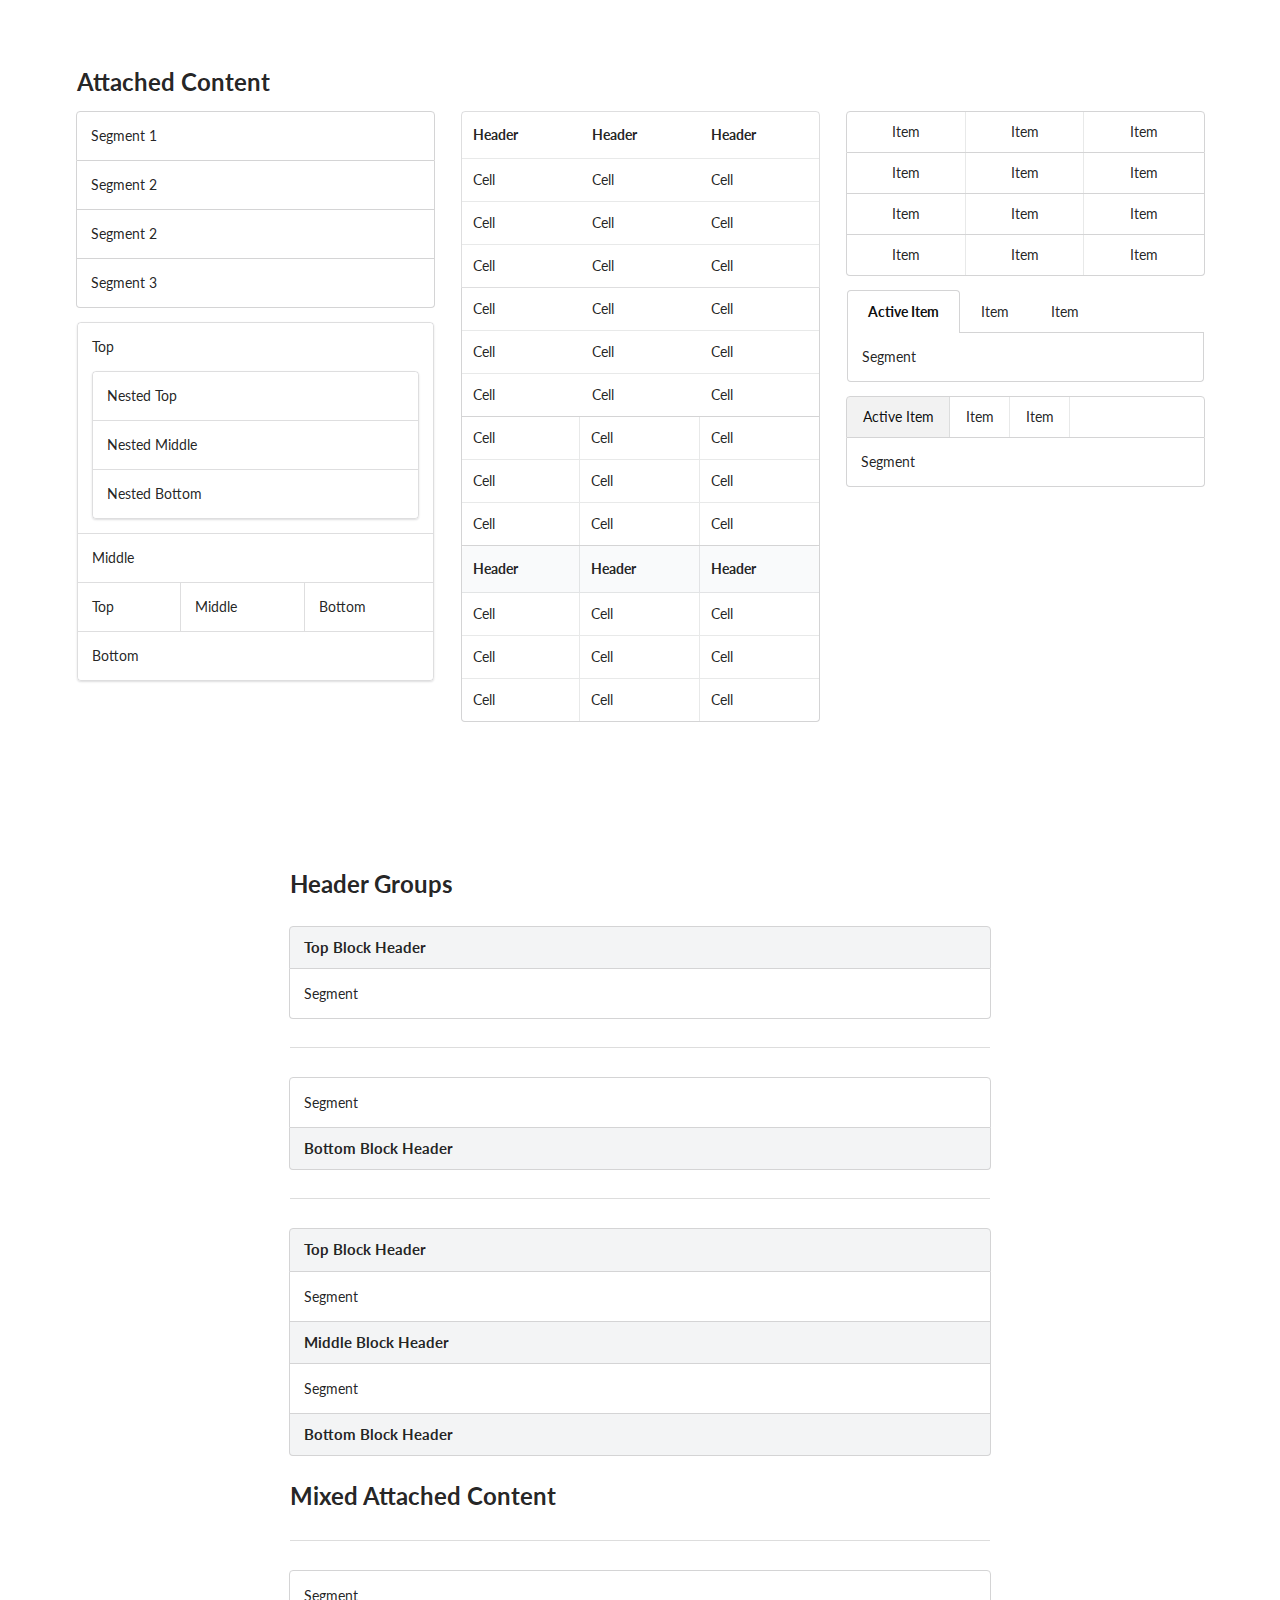
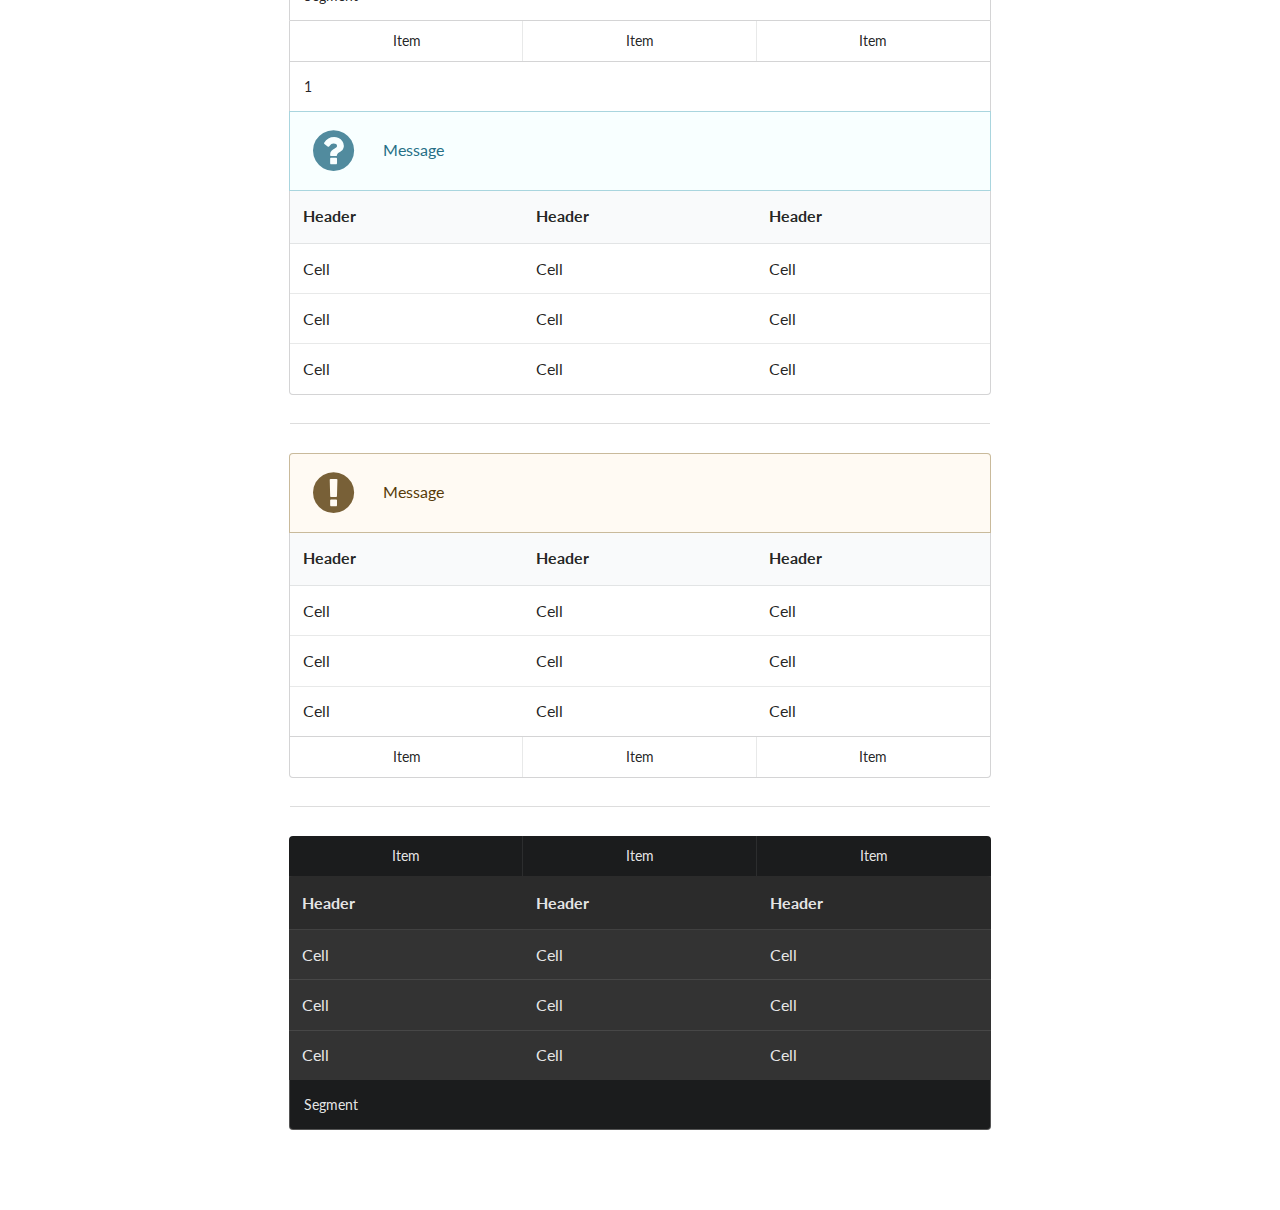
<file: Semantic/examples/attached.html>
<!DOCTYPE html>
<html>
<head>
  <!-- Standard Meta -->
  <meta charset="utf-8" />
  <meta http-equiv="X-UA-Compatible" content="IE=edge,chrome=1" />
  <meta name="viewport" content="width=device-width, initial-scale=1.0, maximum-scale=1.0">

  <!-- Site Properties -->
  <title>Attached - Semantic</title>
  <link rel="stylesheet" type="text/css" href="../dist/components/reset.css">
  <link rel="stylesheet" type="text/css" href="../dist/components/site.css">

  <link rel="stylesheet" type="text/css" href="../dist/components/container.css">
  <link rel="stylesheet" type="text/css" href="../dist/components/divider.css">
  <link rel="stylesheet" type="text/css" href="../dist/components/grid.css">

  <link rel="stylesheet" type="text/css" href="../dist/components/header.css">
  <link rel="stylesheet" type="text/css" href="../dist/components/segment.css">
  <link rel="stylesheet" type="text/css" href="../dist/components/table.css">
  <link rel="stylesheet" type="text/css" href="../dist/components/icon.css">
  <link rel="stylesheet" type="text/css" href="../dist/components/menu.css">
  <link rel="stylesheet" type="text/css" href="../dist/components/message.css">

  <style type="text/css">
  h2 {
    margin: 2em 0em;
  }
  .ui.container {
    padding-top: 5em;
    padding-bottom: 5em;
  }
  </style>
</head>
<body>

<div class="ui container">

  <h2 class="ui header">Attached Content</h2>
  <div class="ui three column grid">
    <div class="column">
      <div class="top attached ui segment">
        Segment 1
      </div>
      <div class="attached ui segment">
        Segment 2
      </div>
      <div class="attached ui segment">
        Segment 2
      </div>
      <div class="bottom attached ui segment">
        Segment 3
      </div>
      <div class="ui segments">
        <div class="ui segment">
          <p>Top</p>
        </div>
        <div class="ui segments">
          <div class="ui segment">
            <p>Nested Top</p>
          </div>
          <div class="ui segment">
            <p>Nested Middle</p>
          </div>
          <div class="ui segment">
            <p>Nested Bottom</p>
          </div>
        </div>
        <div class="ui segment">
          <p>Middle</p>
        </div>
        <div class="ui horizontal segments">
          <div class="ui segment">
            <p>Top</p>
          </div>
          <div class="ui segment">
            <p>Middle</p>
          </div>
          <div class="ui segment">
            <p>Bottom</p>
          </div>
        </div>
        <div class="ui segment">
          <p>Bottom</p>
        </div>
      </div>
    </div>
    <div class="column">
      <table class="top attached ui basic table">
        <thead>
          <th>Header</th>
          <th>Header</th>
          <th>Header</th>
        </thead>
        <tbody>
          <tr>
            <td>Cell</td>
            <td>Cell</td>
            <td>Cell</td>
          </tr>
          <tr>
            <td>Cell</td>
            <td>Cell</td>
            <td>Cell</td>
          </tr>
          <tr>
            <td>Cell</td>
            <td>Cell</td>
            <td>Cell</td>
          </tr>
        </tbody>
      </table>
      <table class="attached ui table">
        <tbody>
          <tr>
            <td>Cell</td>
            <td>Cell</td>
            <td>Cell</td>
          </tr>
          <tr>
            <td>Cell</td>
            <td>Cell</td>
            <td>Cell</td>
          </tr>
          <tr>
            <td>Cell</td>
            <td>Cell</td>
            <td>Cell</td>
          </tr>
        </tbody>
      </table>
      <table class="attached ui celled selectable table">
        <tbody>
          <tr>
            <td>Cell</td>
            <td>Cell</td>
            <td>Cell</td>
          </tr>
          <tr>
            <td>Cell</td>
            <td>Cell</td>
            <td>Cell</td>
          </tr>
          <tr>
            <td>Cell</td>
            <td>Cell</td>
            <td>Cell</td>
          </tr>
        </tbody>
      </table>
      <table class="bottom attached ui celled table">
        <thead>
          <th>Header</th>
          <th>Header</th>
          <th>Header</th>
        </thead>
        <tbody>
          <tr>
            <td>Cell</td>
            <td>Cell</td>
            <td>Cell</td>
          </tr>
          <tr>
            <td>Cell</td>
            <td>Cell</td>
            <td>Cell</td>
          </tr>
          <tr>
            <td>Cell</td>
            <td>Cell</td>
            <td>Cell</td>
          </tr>
        </tbody>
      </table>
    </div>
    <div class="column">
      <div class="top attached ui three item menu">
        <a class="item">Item</a>
        <a class="item">Item</a>
        <a class="item">Item</a>
      </div>
      <div class="attached ui three item menu">
        <a class="item">Item</a>
        <a class="item">Item</a>
        <a class="item">Item</a>
      </div>
      <div class="attached ui three item menu">
        <a class="item">Item</a>
        <a class="item">Item</a>
        <a class="item">Item</a>
      </div>
      <div class="bottom attached ui three item menu">
        <a class="item">Item</a>
        <a class="item">Item</a>
        <a class="item">Item</a>
      </div>

      <div class="ui top attached tabular menu">
        <a class="active item">Active Item</a>
        <a class="item">Item</a>
        <a class="item">Item</a>
      </div>
      <div class="ui bottom attached segment">
        Segment
      </div>

      <div class="ui top attached menu">
        <a class="active item">Active Item</a>
        <a class="item">Item</a>
        <a class="item">Item</a>
      </div>
      <div class="ui bottom attached segment">
        Segment
      </div>

    </div>
  </div>
</div>

<div class="ui text container">

  <h2 class="ui header">Header Groups</h2>

  <h4 class="ui top attached block header">
    Top Block Header
  </h4>
  <div class="ui bottom attached segment">
    Segment
  </div>

  <div class="ui section divider"></div>

  <div class="ui top attached segment">
    Segment
  </div>
  <h4 class="ui bottom attached block header">
    Bottom Block Header
  </h4>

  <div class="ui section divider"></div>

  <h4 class="ui top attached block header">
    Top Block Header
  </h4>
  <div class="ui attached segment">
    Segment
  </div>
  <h4 class="ui attached block header">
    Middle Block Header
  </h4>
  <div class="ui attached segment">
    Segment
  </div>
  <h4 class="ui bottom attached block header">
    Bottom Block Header
  </h4>


  <h2 class="ui header">Mixed Attached Content</h2>

  <div class="ui section divider"></div>

  <div class="ui top attached segment">Segment</div>
  <div class="ui attached three item menu">
    <a class="item">Item</a>
    <a class="item">Item</a>
    <a class="item">Item</a>
  </div>
  <div class="ui attached segment">
    1
  </div>
  <div class="ui attached icon info message">
    <i class="help circle icon"></i>
    <div class="content">
      Message
    </div>
  </div>
  <table class="ui bottom attached table">
    <thead>
      <th>Header</th>
      <th>Header</th>
      <th>Header</th>
    </thead>
    <tbody>
      <tr>
        <td>Cell</td>
        <td>Cell</td>
        <td>Cell</td>
      </tr>
      <tr>
        <td>Cell</td>
        <td>Cell</td>
        <td>Cell</td>
      </tr>
      <tr>
        <td>Cell</td>
        <td>Cell</td>
        <td>Cell</td>
      </tr>
    </tbody>
  </table>

  <div class="ui section divider"></div>

  <div class="ui top attached warning icon message">
    <i class="attention icon"></i>
    <div class="content">
      Message
    </div>
  </div>
  <table class="ui attached table">
    <thead>
      <th>Header</th>
      <th>Header</th>
      <th>Header</th>
    </thead>
    <tbody>
      <tr>
        <td>Cell</td>
        <td>Cell</td>
        <td>Cell</td>
      </tr>
      <tr>
        <td>Cell</td>
        <td>Cell</td>
        <td>Cell</td>
      </tr>
      <tr>
        <td>Cell</td>
        <td>Cell</td>
        <td>Cell</td>
      </tr>
    </tbody>
  </table>
  <div class="ui bottom attached three item menu">
    <a class="item">Item</a>
    <a class="item">Item</a>
    <a class="item">Item</a>
  </div>

  <div class="ui section divider"></div>

  <div class="ui top attached three item inverted menu">
    <a class="item">Item</a>
    <a class="item">Item</a>
    <a class="item">Item</a>
  </div>
  <table class="ui attached inverted table">
    <thead>
      <th>Header</th>
      <th>Header</th>
      <th>Header</th>
    </thead>
    <tbody>
      <tr>
        <td>Cell</td>
        <td>Cell</td>
        <td>Cell</td>
      </tr>
      <tr>
        <td>Cell</td>
        <td>Cell</td>
        <td>Cell</td>
      </tr>
      <tr>
        <td>Cell</td>
        <td>Cell</td>
        <td>Cell</td>
      </tr>
    </tbody>
  </table>
  <div class="ui bottom attached inverted segment">
    Segment
  </div>


</div>

</body>

</html>
</file>
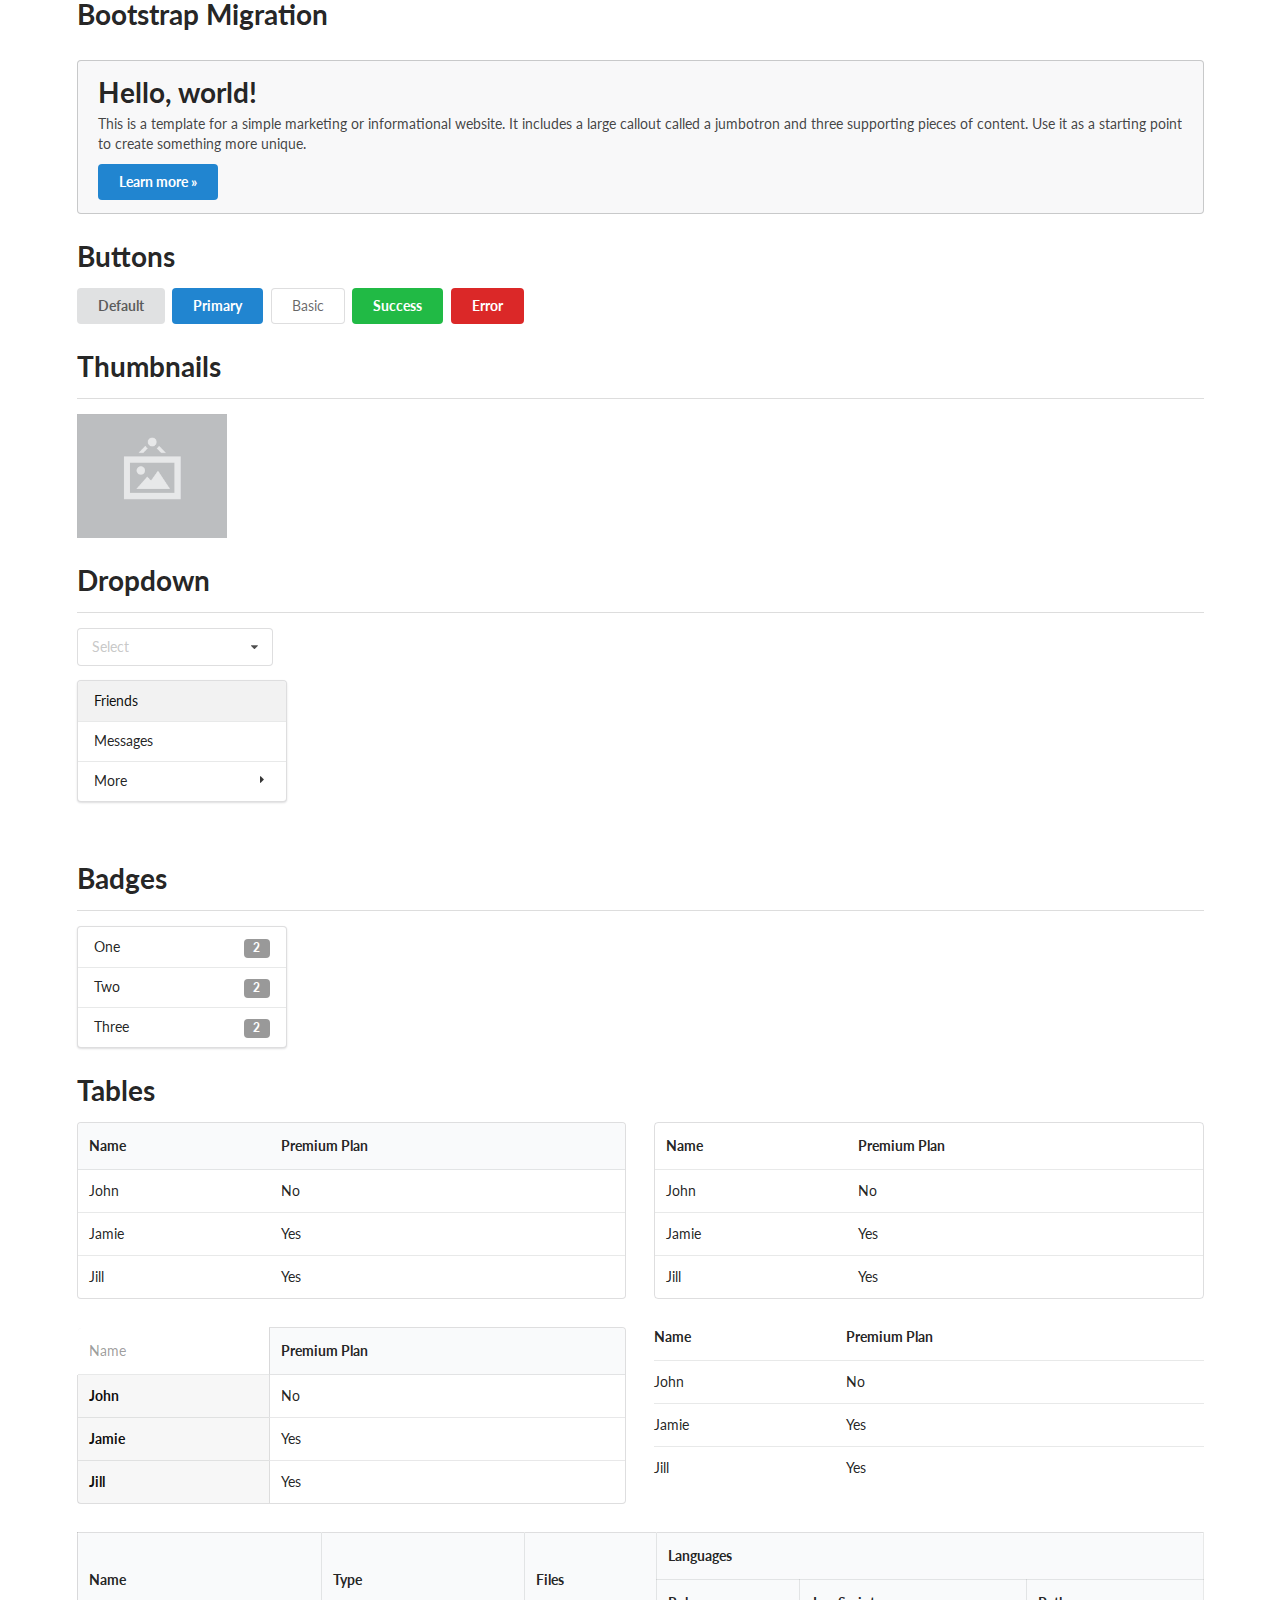
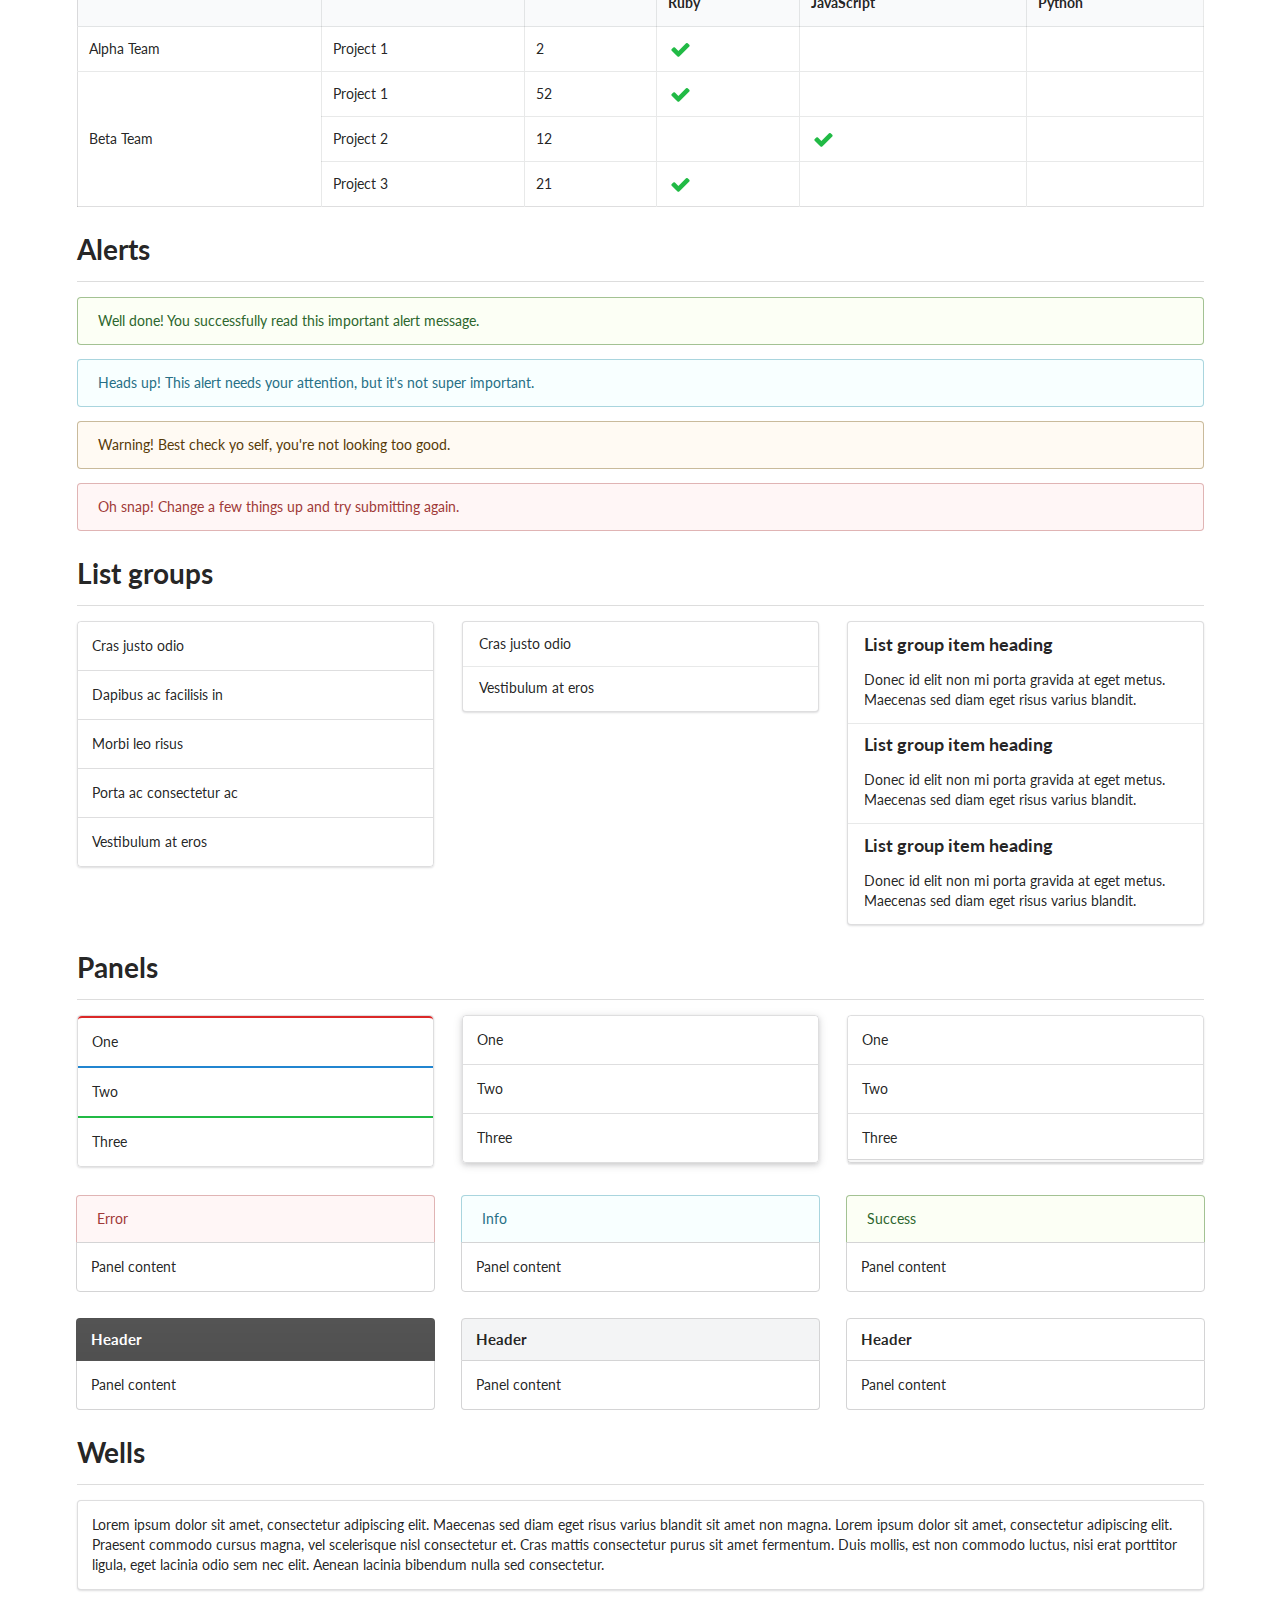
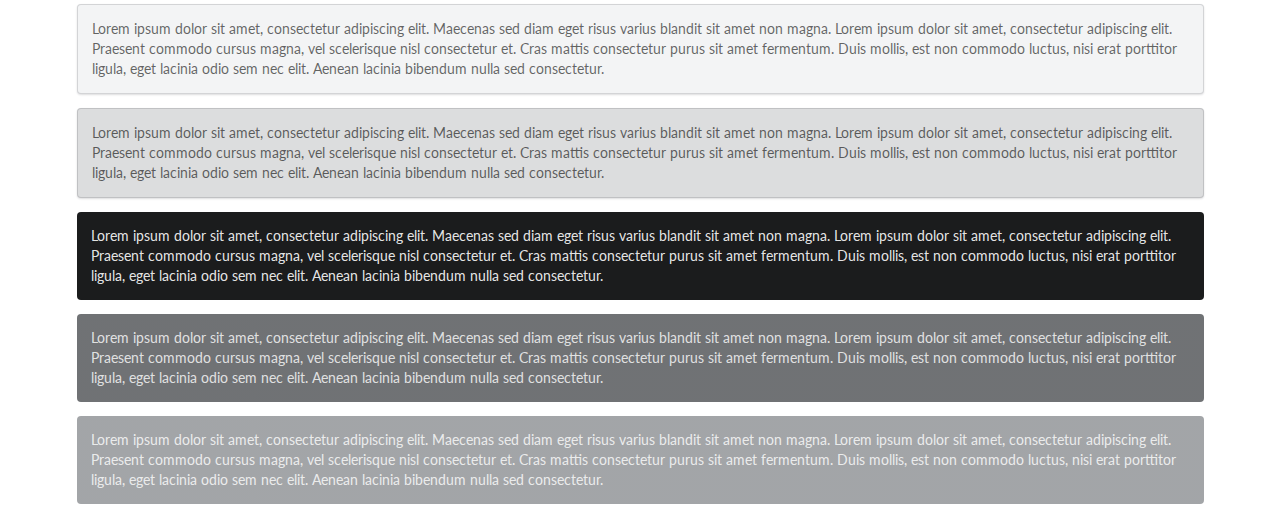
<file: Semantic/examples/bootstrap.html>
<!DOCTYPE html>
<html>
<head>
  <!-- Standard Meta -->
  <meta charset="utf-8" />
  <meta http-equiv="X-UA-Compatible" content="IE=edge,chrome=1" />
  <meta name="viewport" content="width=device-width, initial-scale=1.0, maximum-scale=1.0">

  <!-- Site Properties -->
  <title>Bootstrap - Semantic</title>
  <link rel="stylesheet" type="text/css" href="../dist/semantic.css">

  <script src="assets/library/jquery.min.js"></script>
  <script src="../dist/semantic.js"></script>

  <script>
  $(document)
    .ready(function() {
      $('.ui.selection.dropdown').dropdown();
      $('.ui.menu .ui.dropdown').dropdown({
        on: 'hover'
      });
    })
  ;
  </script>
</head>
<body>

<div class="ui grid container">
  <div class="row">
    <div class="column">
      <h1 class="ui header">Bootstrap Migration</h1>
    </div>
  </div>
  <div class="row">
    <div class="column">
      <div class="ui message">
        <h1 class="ui header">Hello, world!</h1>
        <p>This is a template for a simple marketing or informational website. It includes a large callout called a jumbotron and three supporting pieces of content. Use it as a starting point to create something more unique.</p>
        <a class="ui blue button">Learn more &raquo;</a>
      </div>
    </div>
  </div>
  <div class="row">
    <div class="column">
      <h1 class="ui header">Buttons</h1>
      <a class="ui button" tabindex="0">
        Default
      </a>
      <a class="ui primary button" tabindex="0">
        Primary
      </a>
      <a class="ui basic button" tabindex="0">
        Basic
      </a>
      <a class="ui positive button" tabindex="0">
        Success
      </a>
      <a class="ui negative button" tabindex="0">
        Error
      </a>
    </div>
  </div>
  <div class="row">
    <div class="column">
      <h1 class="ui header">Thumbnails</h1>
      <div class="ui divider"></div>
      <img class="ui small image" src="assets/images/wireframe/image.png">
    </div>
  </div>
  <div class="row">
    <div class="column">
      <h1 class="ui header">Dropdown</h1>
      <div class="ui divider"></div>
      <div class="ui selection dropdown">
        <input type="hidden" name="selection">
        <i class="dropdown icon"></i>
        <div class="default text">Select</div>
        <div class="menu">
          <div class="item" data-value="male">Male</div>
          <div class="item" data-value="female">Female</div>
        </div>
      </div>
      <div class="ui vertical menu">
        <a class="active item">
          Friends
        </a>
        <a class="item">
          Messages
        </a>
        <div class="ui dropdown item">
          <i class="dropdown icon"></i>
          More
          <div class="menu">
            <a class="item">Edit Profile</a>
            <a class="item">Choose Language</a>
            <a class="item">Account Settings</a>
          </div>
        </div>
      </div>

      <div class="ui dropdown">
        <div class="visible menu">
          <div class="header">Categories</div>
          <div class="item">
            <i class="dropdown icon"></i>
            <span class="text">Clothing</span>
            <div class="menu">
              <div class="header">Men's</div>
              <div class="item">Shirts</div>
              <div class="item">Pants</div>
              <div class="item">Jeans</div>
              <div class="item">Shoes</div>
              <div class="divider"></div>
              <div class="header">Women's</div>
              <div class="item">Dresses</div>
              <div class="item">Shoes</div>
              <div class="item">Bags</div>
            </div>
          </div>
          <div class="item">Home Goods</div>
          <div class="item">Bedroom</div>
          <div class="divider"></div>
          <div class="header">Order</div>
          <div class="item">Status</div>
          <div class="item">Cancellations</div>
        </div>
      </div>
    </div>
  </div>
  <div class="row">
    <div class="column">
      <h1 class="ui header">Badges</h1>
      <div class="ui divider"></div>
      <div class="ui vertical menu">
        <div class="item">
          One <span class="ui label">2</span>
        </div>
        <div class="item">
          Two <span class="ui label">2</span>
        </div>
        <div class="item">
          Three <span class="ui label">2</span>
        </div>
      </div>
    </div>
  </div>

  <div class="row">
    <div class="column">
      <h1 class="ui header">Tables</h1>
      <div class="ui two column grid">
        <div class="column">
          <table class="ui table">
            <thead>
              <tr>
                <th>Name</th>
                <th>Premium Plan</th>
              </tr>
            </thead>
            <tbody>
              <tr>
                <td>John</td>
                <td>No</td>
              </tr>
              <tr>
                <td>Jamie</td>
                <td>Yes</td>
              </tr>
              <tr>
                <td>Jill</td>
                <td>Yes</td>
              </tr>
            </tbody>
          </table>
        </div>
        <div class="column">
          <table class="ui basic table">
            <thead>
              <tr>
                <th>Name</th>
                <th>Premium Plan</th>
              </tr>
            </thead>
            <tbody>
              <tr>
                <td>John</td>
                <td>No</td>
              </tr>
              <tr>
                <td>Jamie</td>
                <td>Yes</td>
              </tr>
              <tr>
                <td>Jill</td>
                <td>Yes</td>
              </tr>
            </tbody>
          </table>
        </div>
        <div class="column">
          <table class="ui definition table">
            <thead>
              <tr>
                <th>Name</th>
                <th>Premium Plan</th>
              </tr>
            </thead>
            <tbody>
              <tr>
                <td>John</td>
                <td>No</td>
              </tr>
              <tr>
                <td>Jamie</td>
                <td>Yes</td>
              </tr>
              <tr>
                <td>Jill</td>
                <td>Yes</td>
              </tr>
            </tbody>
          </table>
        </div>
        <div class="column">
          <table class="ui very basic table">
            <thead>
              <tr>
                <th>Name</th>
                <th>Premium Plan</th>
              </tr>
            </thead>
            <tbody>
              <tr>
                <td>John</td>
                <td>No</td>
              </tr>
              <tr>
                <td>Jamie</td>
                <td>Yes</td>
              </tr>
              <tr>
                <td>Jill</td>
                <td>Yes</td>
              </tr>
            </tbody>
          </table>
        </div>
        <div class="sixteen wide column">
          <table class="ui celled structured table">
            <thead>
              <tr>
                <th rowspan="2">Name</th>
                <th rowspan="2">Type</th>
                <th rowspan="2">Files</th>
                <th colspan="3">Languages</th>
              </tr>
              <tr>
                <th>Ruby</th>
                <th>JavaScript</th>
                <th>Python</th>
              </tr>
            </thead>
            <tbody>
              <tr>
                <td>Alpha Team</td>
                <td>Project 1</td>
                <td>2</td>
                <td>
                  <i class="large green checkmark icon"></i>
                </td>
                <td></td>
                <td></td>
              </tr>
              <tr>
                <td rowspan="3">Beta Team</td>
                <td>Project 1</td>
                <td>52</td>
                <td>
                  <i class="large green checkmark icon"></i>
                </td>
                <td></td>
                <td></td>
              </tr>
              <tr>
                <td>Project 2</td>
                <td>12</td>
                <td></td>
                <td>
                  <i class="large green checkmark icon"></i>
                </td>
                <td></td>
              </tr>
              <tr>
                <td>Project 3</td>
                <td>21</td>
                <td>
                  <i class="large green checkmark icon"></i>
                </td>
                <td></td>
                <td></td>
              </tr>
            </tbody>
          </table>
        </div>
      </div>
    </div>
  </div>
  <div class="row">
    <div class="column">
      <h1 class="ui header">Alerts</h1>
      <div class="ui divider"></div>
      <div class="ui positive message">Well done! You successfully read this important alert message.</div>
      <div class="ui info message">Heads up! This alert needs your attention, but it's not super important.</div>
      <div class="ui warning message">Warning! Best check yo self, you're not looking too good.</div>
      <div class="ui error message">Oh snap! Change a few things up and try submitting again.</div>
    </div>
  </div>
  <div class="row">
    <div class="column">
      <h1 class="ui header">List groups</h1>
      <div class="ui divider"></div>
      <div class="ui three column grid">
        <div class="column">
          <div class="ui segments">
            <div class="ui segment">
              <p>Cras justo odio</p>
            </div>
            <div class="ui segment">
              <p>Dapibus ac facilisis in</p>
            </div>
            <div class="ui segment">
              <p>Morbi leo risus</p>
            </div>
            <div class="ui segment">
              <p>Porta ac consectetur ac</p>
            </div>
            <div class="ui segment">
             <p>Vestibulum at eros</p>
           </div>
         </div>
        </div>
        <div class="column">
          <div class="ui fluid vertical menu">
            <a class="item">
              <p>Cras justo odio</p>
            </a>
            <a class="item">
             <p>Vestibulum at eros</p>
            </a>
          </div>
        </div>
        <div class="column">
          <div class="ui fluid vertical menu">
            <a class="item">
              <h1 class="ui medium header">List group item heading</h1>
              <p>Donec id elit non mi porta gravida at eget metus. Maecenas sed diam eget risus varius blandit.</p>
            </a>
            <a class="item">
              <h1 class="ui medium header">List group item heading</h1>
              <p>Donec id elit non mi porta gravida at eget metus. Maecenas sed diam eget risus varius blandit.</p>
            </a>
            <a class="item">
              <h1 class="ui medium header">List group item heading</h1>
              <p>Donec id elit non mi porta gravida at eget metus. Maecenas sed diam eget risus varius blandit.</p>
            </a>
          </div>
        </div>
      </div>
    </div>
  </div>
  <div class="row">
    <div class="column">
      <h1 class="ui header">Panels</h1>
      <div class="ui divider"></div>
      <div class="ui three column grid">
        <div class="column">
          <div class="ui segments">
            <div class="ui red segment">One</div>
            <div class="ui blue segment">Two</div>
            <div class="ui green segment">Three</div>
          </div>
        </div>
        <div class="column">
          <div class="ui raised segments">
            <div class="ui segment">One</div>
            <div class="ui segment">Two</div>
            <div class="ui segment">Three</div>
          </div>
        </div>
        <div class="column">
          <div class="ui stacked segments">
            <div class="ui segment">One</div>
            <div class="ui segment">Two</div>
            <div class="ui segment">Three</div>
          </div>
        </div>
        <div class="column">
          <div class="ui top attached error message">Error</div>
          <div class="ui bottom attached segment">Panel content</div>
        </div>
        <div class="column">
          <div class="ui top attached info message">Info</div>
          <div class="ui bottom attached segment">Panel content</div>
        </div>
        <div class="column">
          <div class="ui top attached success message">Success</div>
          <div class="ui bottom attached segment">Panel content</div>
        </div>
        <div class="column">
          <h4 class="ui top attached inverted header">Header</h4>
          <div class="ui bottom attached segment">Panel content</div>
        </div>
        <div class="column">
          <h4 class="ui top attached block header">Header</h4>
          <div class="ui bottom attached segment">Panel content</div>
        </div>
        <div class="column">
          <h4 class="ui top attached header">Header</h4>
          <div class="ui bottom attached segment">Panel content</div>
        </div>
      </div>
    </div>
  </div>
  <div class="row">
    <div class="column">
      <h1 class="ui header">Wells</h1>
      <div class="ui divider"></div>
      <div class="ui segment">
        <p>Lorem ipsum dolor sit amet, consectetur adipiscing elit. Maecenas sed diam eget risus varius blandit sit amet non magna. Lorem ipsum dolor sit amet, consectetur adipiscing elit. Praesent commodo cursus magna, vel scelerisque nisl consectetur et. Cras mattis consectetur purus sit amet fermentum. Duis mollis, est non commodo luctus, nisi erat porttitor ligula, eget lacinia odio sem nec elit. Aenean lacinia bibendum nulla sed consectetur.</p>
      </div>
      <div class="ui secondary segment">
        <p>Lorem ipsum dolor sit amet, consectetur adipiscing elit. Maecenas sed diam eget risus varius blandit sit amet non magna. Lorem ipsum dolor sit amet, consectetur adipiscing elit. Praesent commodo cursus magna, vel scelerisque nisl consectetur et. Cras mattis consectetur purus sit amet fermentum. Duis mollis, est non commodo luctus, nisi erat porttitor ligula, eget lacinia odio sem nec elit. Aenean lacinia bibendum nulla sed consectetur.</p>
      </div>
      <div class="ui tertiary segment">
        <p>Lorem ipsum dolor sit amet, consectetur adipiscing elit. Maecenas sed diam eget risus varius blandit sit amet non magna. Lorem ipsum dolor sit amet, consectetur adipiscing elit. Praesent commodo cursus magna, vel scelerisque nisl consectetur et. Cras mattis consectetur purus sit amet fermentum. Duis mollis, est non commodo luctus, nisi erat porttitor ligula, eget lacinia odio sem nec elit. Aenean lacinia bibendum nulla sed consectetur.</p>
      </div>
      <div class="ui inverted segment">
        <p>Lorem ipsum dolor sit amet, consectetur adipiscing elit. Maecenas sed diam eget risus varius blandit sit amet non magna. Lorem ipsum dolor sit amet, consectetur adipiscing elit. Praesent commodo cursus magna, vel scelerisque nisl consectetur et. Cras mattis consectetur purus sit amet fermentum. Duis mollis, est non commodo luctus, nisi erat porttitor ligula, eget lacinia odio sem nec elit. Aenean lacinia bibendum nulla sed consectetur.</p>
      </div>
      <div class="ui secondary inverted segment">
        <p>Lorem ipsum dolor sit amet, consectetur adipiscing elit. Maecenas sed diam eget risus varius blandit sit amet non magna. Lorem ipsum dolor sit amet, consectetur adipiscing elit. Praesent commodo cursus magna, vel scelerisque nisl consectetur et. Cras mattis consectetur purus sit amet fermentum. Duis mollis, est non commodo luctus, nisi erat porttitor ligula, eget lacinia odio sem nec elit. Aenean lacinia bibendum nulla sed consectetur.</p>
      </div>
      <div class="ui tertiary inverted segment">
        <p>Lorem ipsum dolor sit amet, consectetur adipiscing elit. Maecenas sed diam eget risus varius blandit sit amet non magna. Lorem ipsum dolor sit amet, consectetur adipiscing elit. Praesent commodo cursus magna, vel scelerisque nisl consectetur et. Cras mattis consectetur purus sit amet fermentum. Duis mollis, est non commodo luctus, nisi erat porttitor ligula, eget lacinia odio sem nec elit. Aenean lacinia bibendum nulla sed consectetur.</p>
      </div>
    </div>
  </div>
</div>

</body>

</html>
</file>
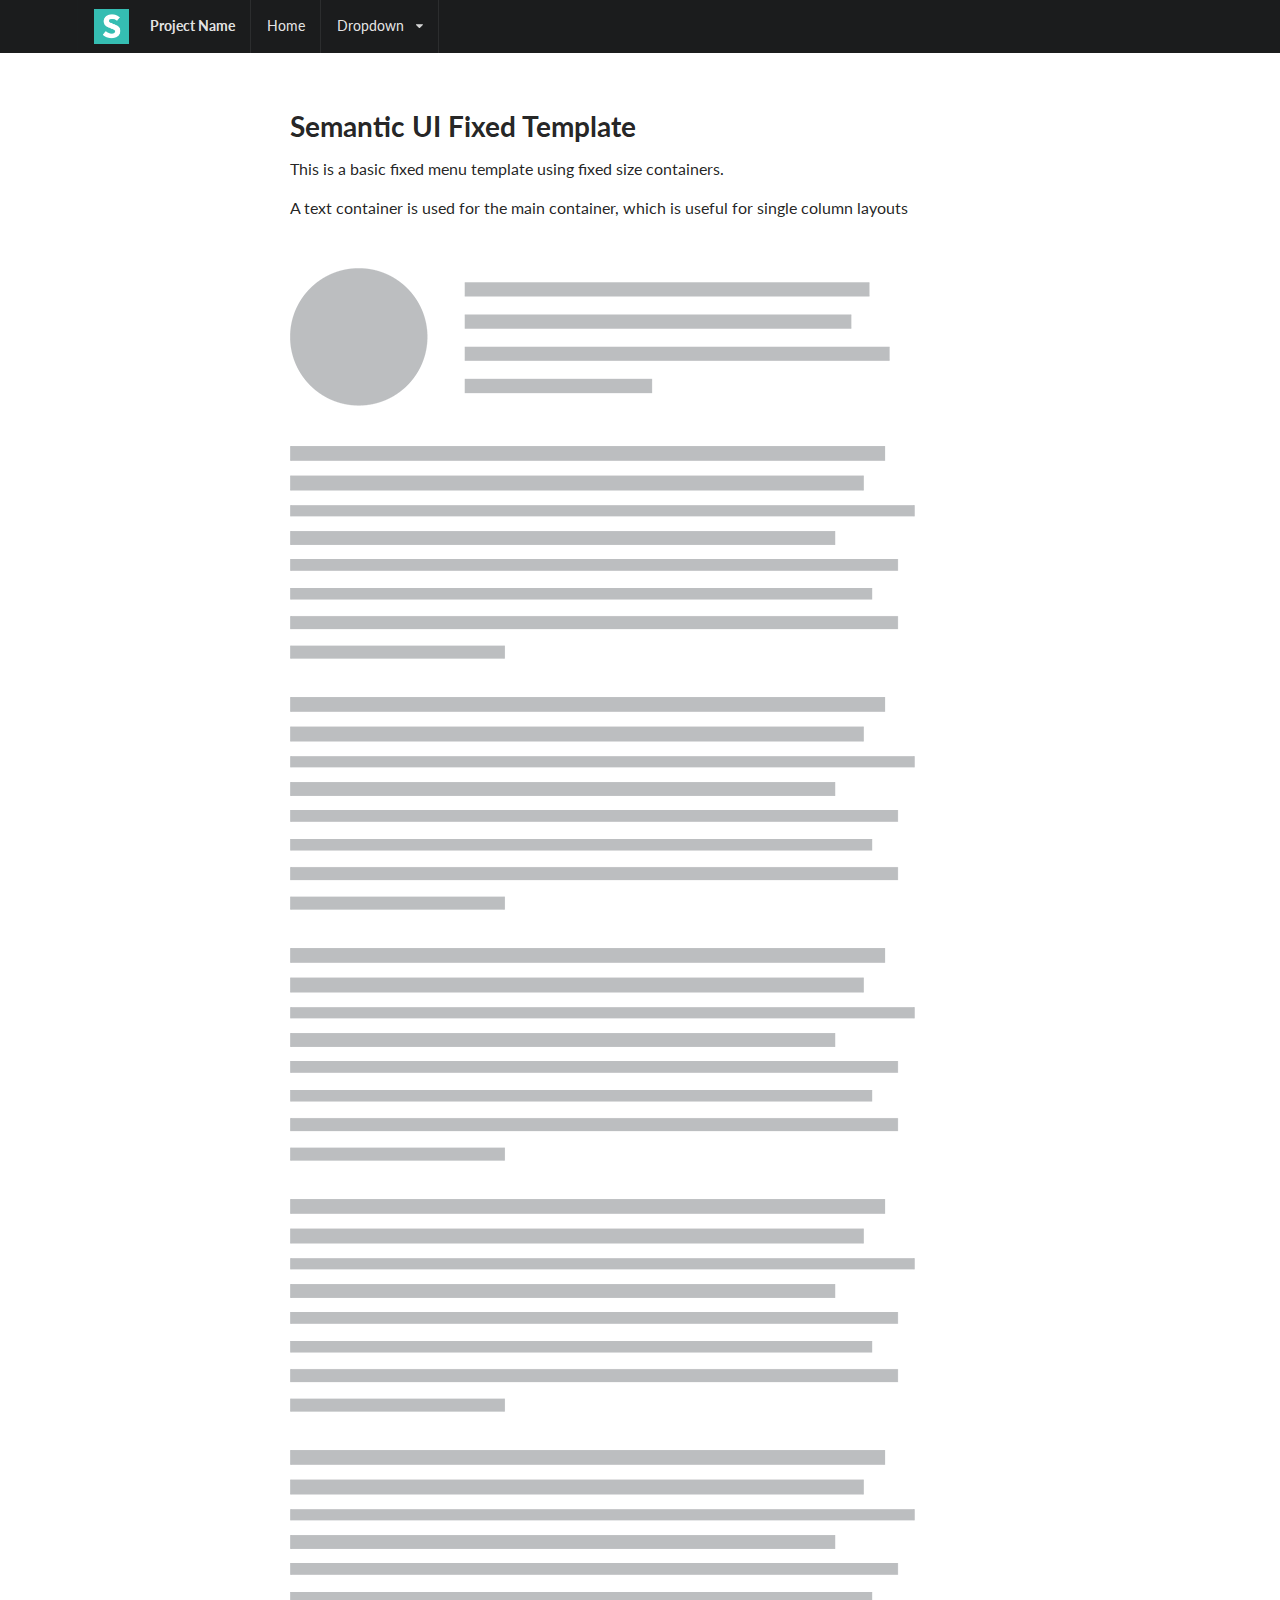
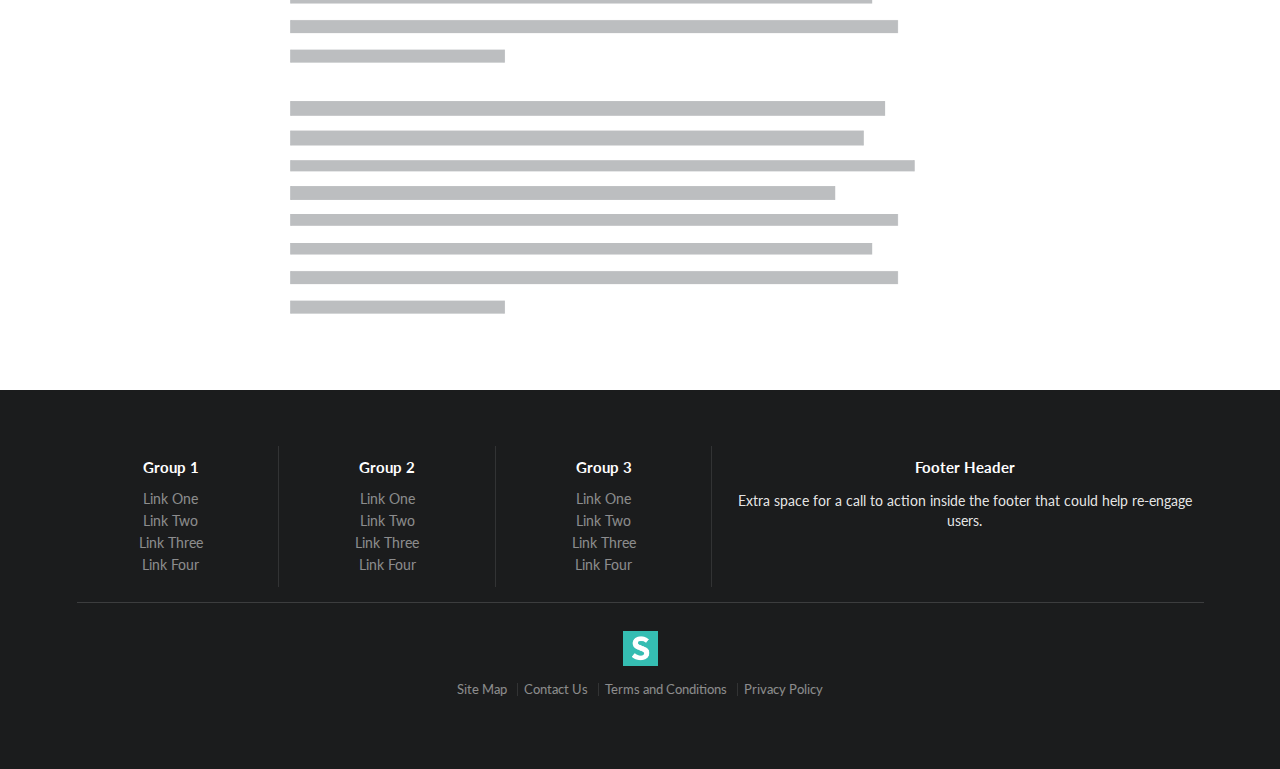
<file: Semantic/examples/fixed.html>
<!DOCTYPE html>
<html>
<head>
  <!-- Standard Meta -->
  <meta charset="utf-8" />
  <meta http-equiv="X-UA-Compatible" content="IE=edge,chrome=1" />
  <meta name="viewport" content="width=device-width, initial-scale=1.0, maximum-scale=1.0">

  <!-- Site Properties -->
  <title>Fixed Menu Example - Semantic</title>

  <link rel="stylesheet" type="text/css" href="../dist/components/reset.css">
  <link rel="stylesheet" type="text/css" href="../dist/components/site.css">

  <link rel="stylesheet" type="text/css" href="../dist/components/container.css">
  <link rel="stylesheet" type="text/css" href="../dist/components/grid.css">
  <link rel="stylesheet" type="text/css" href="../dist/components/header.css">
  <link rel="stylesheet" type="text/css" href="../dist/components/image.css">
  <link rel="stylesheet" type="text/css" href="../dist/components/menu.css">

  <link rel="stylesheet" type="text/css" href="../dist/components/divider.css">
  <link rel="stylesheet" type="text/css" href="../dist/components/list.css">
  <link rel="stylesheet" type="text/css" href="../dist/components/segment.css">
  <link rel="stylesheet" type="text/css" href="../dist/components/dropdown.css">
  <link rel="stylesheet" type="text/css" href="../dist/components/icon.css">

  <style type="text/css">
  body {
    background-color: #FFFFFF;
  }
  .ui.menu .item img.logo {
    margin-right: 1.5em;
  }
  .main.container {
    margin-top: 7em;
  }
  .wireframe {
    margin-top: 2em;
  }
  .ui.footer.segment {
    margin: 5em 0em 0em;
    padding: 5em 0em;
  }
  </style>

</head>
<body>

  <div class="ui fixed inverted menu">
    <div class="ui container">
      <a href="#" class="header item">
        <img class="logo" src="assets/images/logo.png">
        Project Name
      </a>
      <a href="#" class="item">Home</a>
      <div class="ui simple dropdown item">
        Dropdown <i class="dropdown icon"></i>
        <div class="menu">
          <a class="item" href="#">Link Item</a>
          <a class="item" href="#">Link Item</a>
          <div class="divider"></div>
          <div class="header">Header Item</div>
          <div class="item">
            <i class="dropdown icon"></i>
            Sub Menu
            <div class="menu">
              <a class="item" href="#">Link Item</a>
              <a class="item" href="#">Link Item</a>
            </div>
          </div>
          <a class="item" href="#">Link Item</a>
        </div>
      </div>
    </div>
  </div>

  <div class="ui main text container">
    <h1 class="ui header">Semantic UI Fixed Template</h1>
    <p>This is a basic fixed menu template using fixed size containers.</p>
    <p>A text container is used for the main container, which is useful for single column layouts</p>
    <img class="wireframe" src="assets/images/wireframe/media-paragraph.png">
    <img class="wireframe" src="assets/images/wireframe/paragraph.png">
    <img class="wireframe" src="assets/images/wireframe/paragraph.png">
    <img class="wireframe" src="assets/images/wireframe/paragraph.png">
    <img class="wireframe" src="assets/images/wireframe/paragraph.png">
    <img class="wireframe" src="assets/images/wireframe/paragraph.png">
    <img class="wireframe" src="assets/images/wireframe/paragraph.png">
  </div>

  <div class="ui inverted vertical footer segment">
    <div class="ui center aligned container">
      <div class="ui stackable inverted divided grid">
        <div class="three wide column">
          <h4 class="ui inverted header">Group 1</h4>
          <div class="ui inverted link list">
            <a href="#" class="item">Link One</a>
            <a href="#" class="item">Link Two</a>
            <a href="#" class="item">Link Three</a>
            <a href="#" class="item">Link Four</a>
          </div>
        </div>
        <div class="three wide column">
          <h4 class="ui inverted header">Group 2</h4>
          <div class="ui inverted link list">
            <a href="#" class="item">Link One</a>
            <a href="#" class="item">Link Two</a>
            <a href="#" class="item">Link Three</a>
            <a href="#" class="item">Link Four</a>
          </div>
        </div>
        <div class="three wide column">
          <h4 class="ui inverted header">Group 3</h4>
          <div class="ui inverted link list">
            <a href="#" class="item">Link One</a>
            <a href="#" class="item">Link Two</a>
            <a href="#" class="item">Link Three</a>
            <a href="#" class="item">Link Four</a>
          </div>
        </div>
        <div class="seven wide column">
          <h4 class="ui inverted header">Footer Header</h4>
          <p>Extra space for a call to action inside the footer that could help re-engage users.</p>
        </div>
      </div>
      <div class="ui inverted section divider"></div>
      <img src="assets/images/logo.png" class="ui centered mini image">
      <div class="ui horizontal inverted small divided link list">
        <a class="item" href="#">Site Map</a>
        <a class="item" href="#">Contact Us</a>
        <a class="item" href="#">Terms and Conditions</a>
        <a class="item" href="#">Privacy Policy</a>
      </div>
    </div>
  </div>
</body>

</html>
</file>
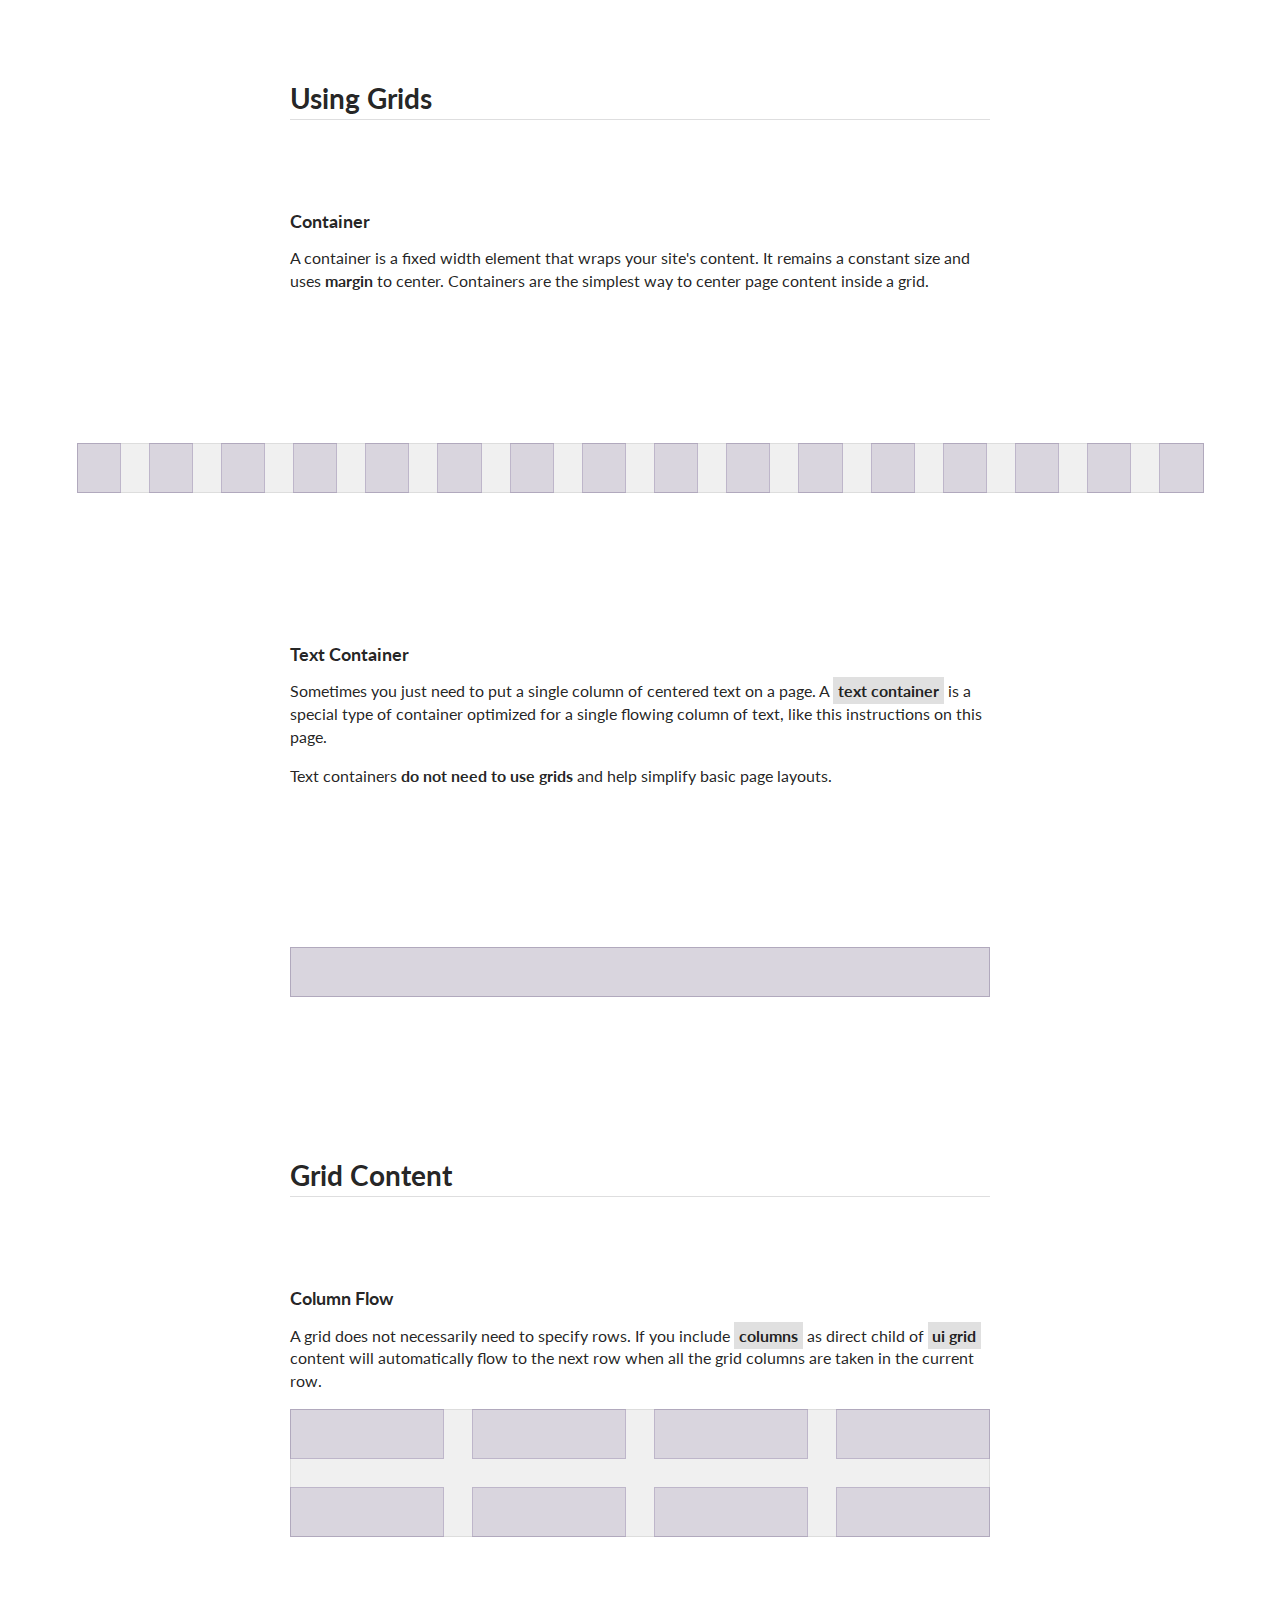
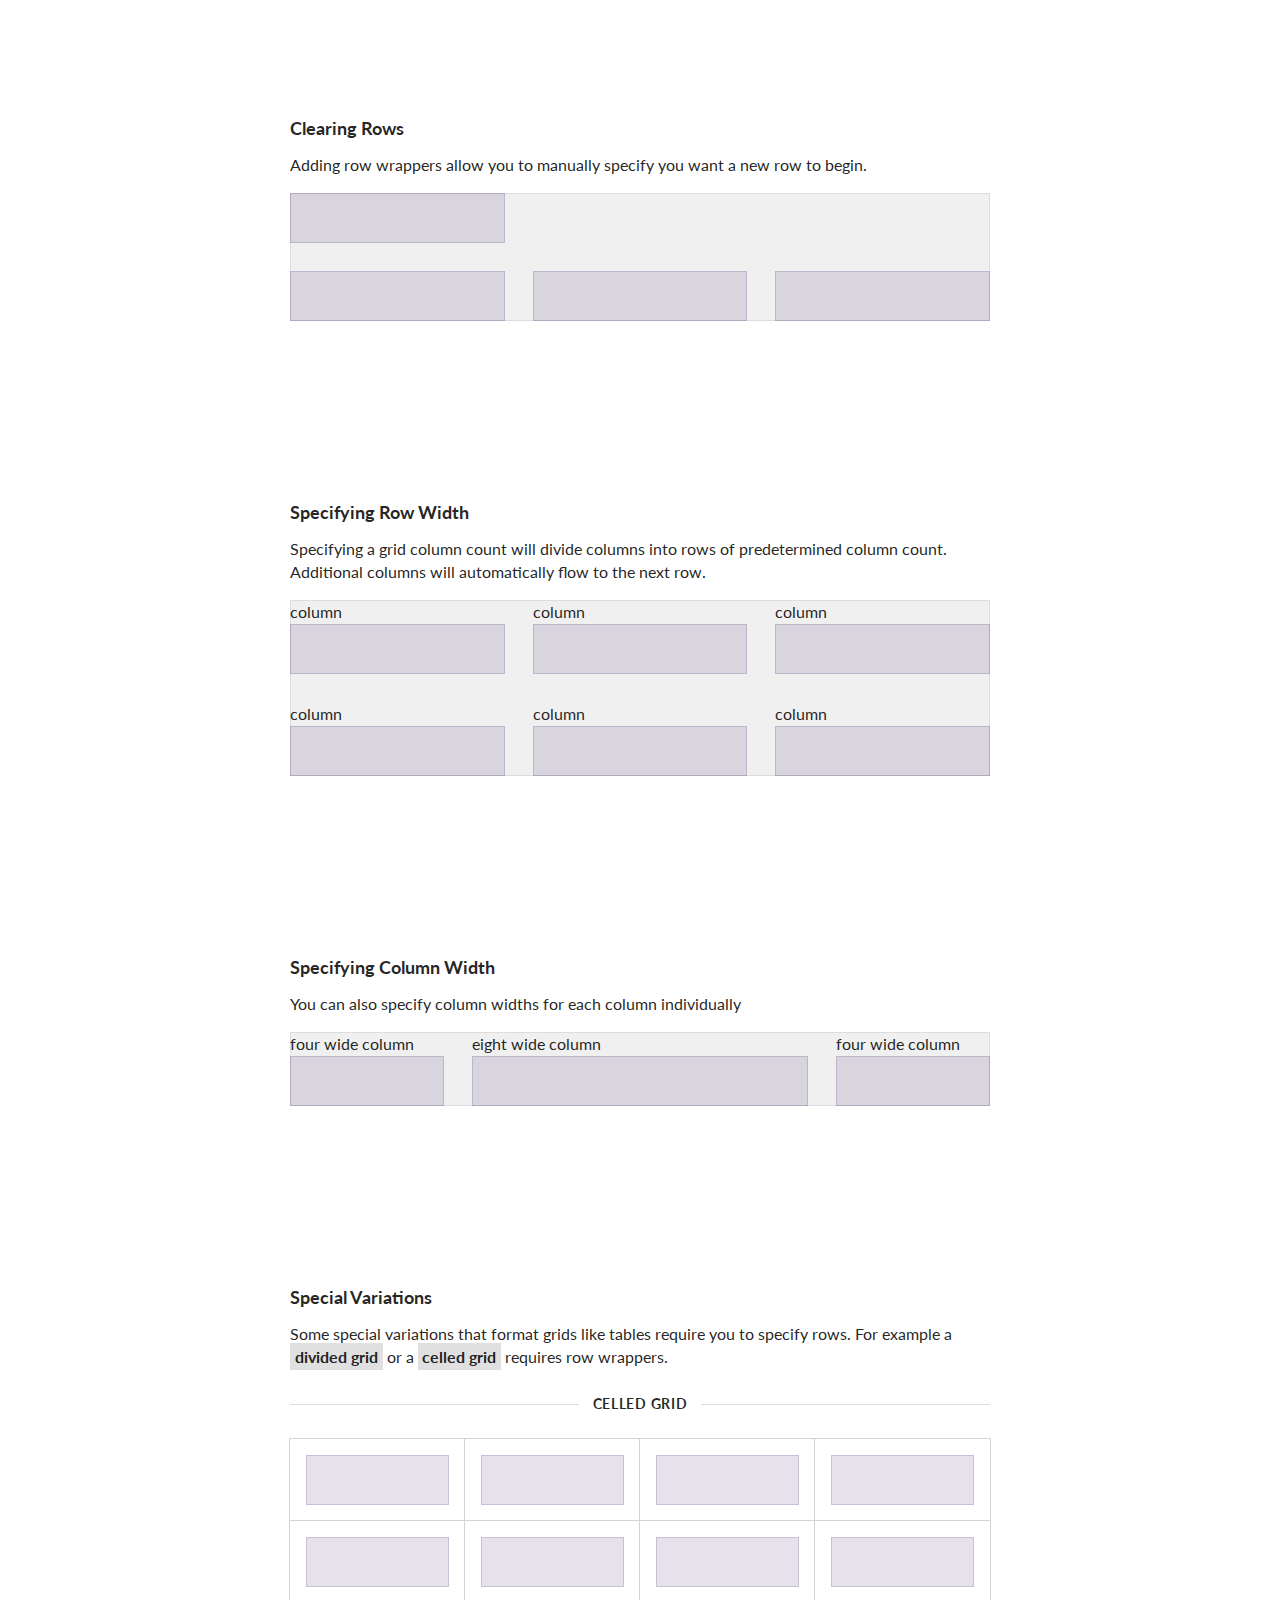
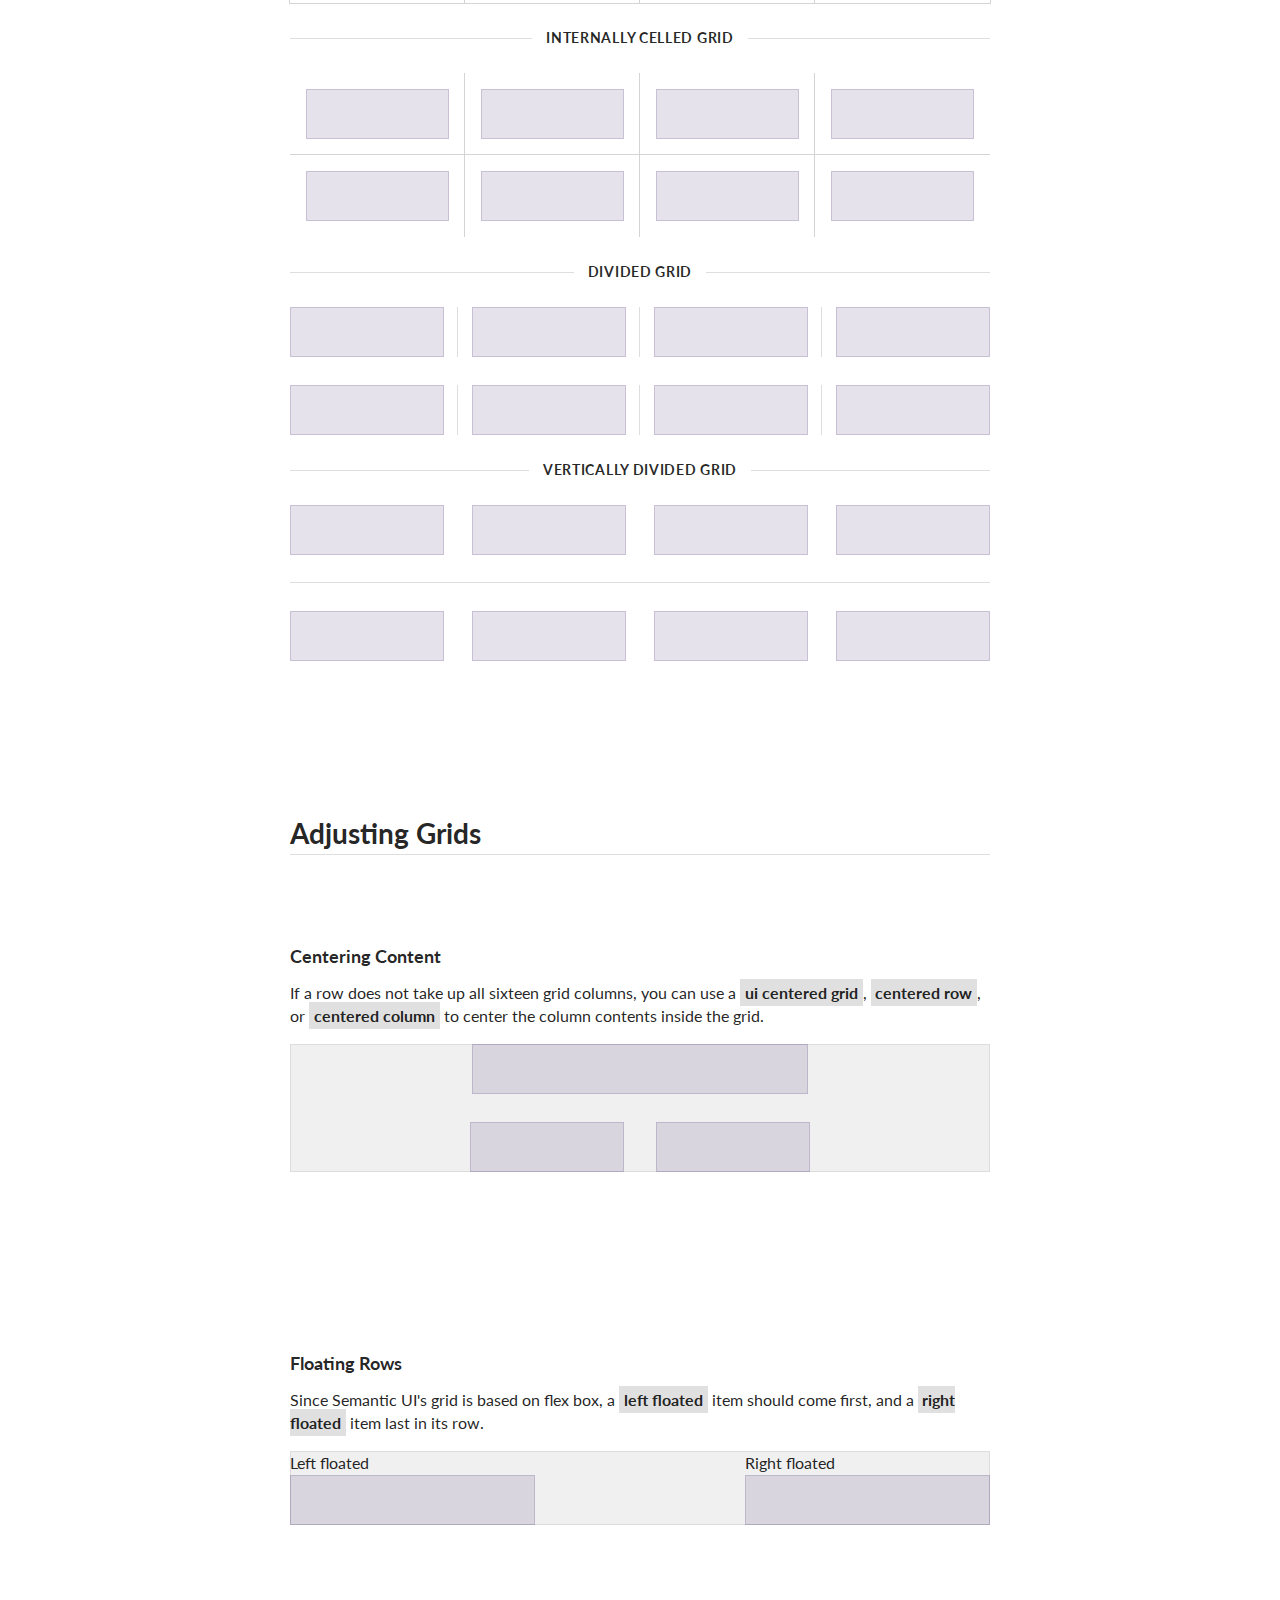
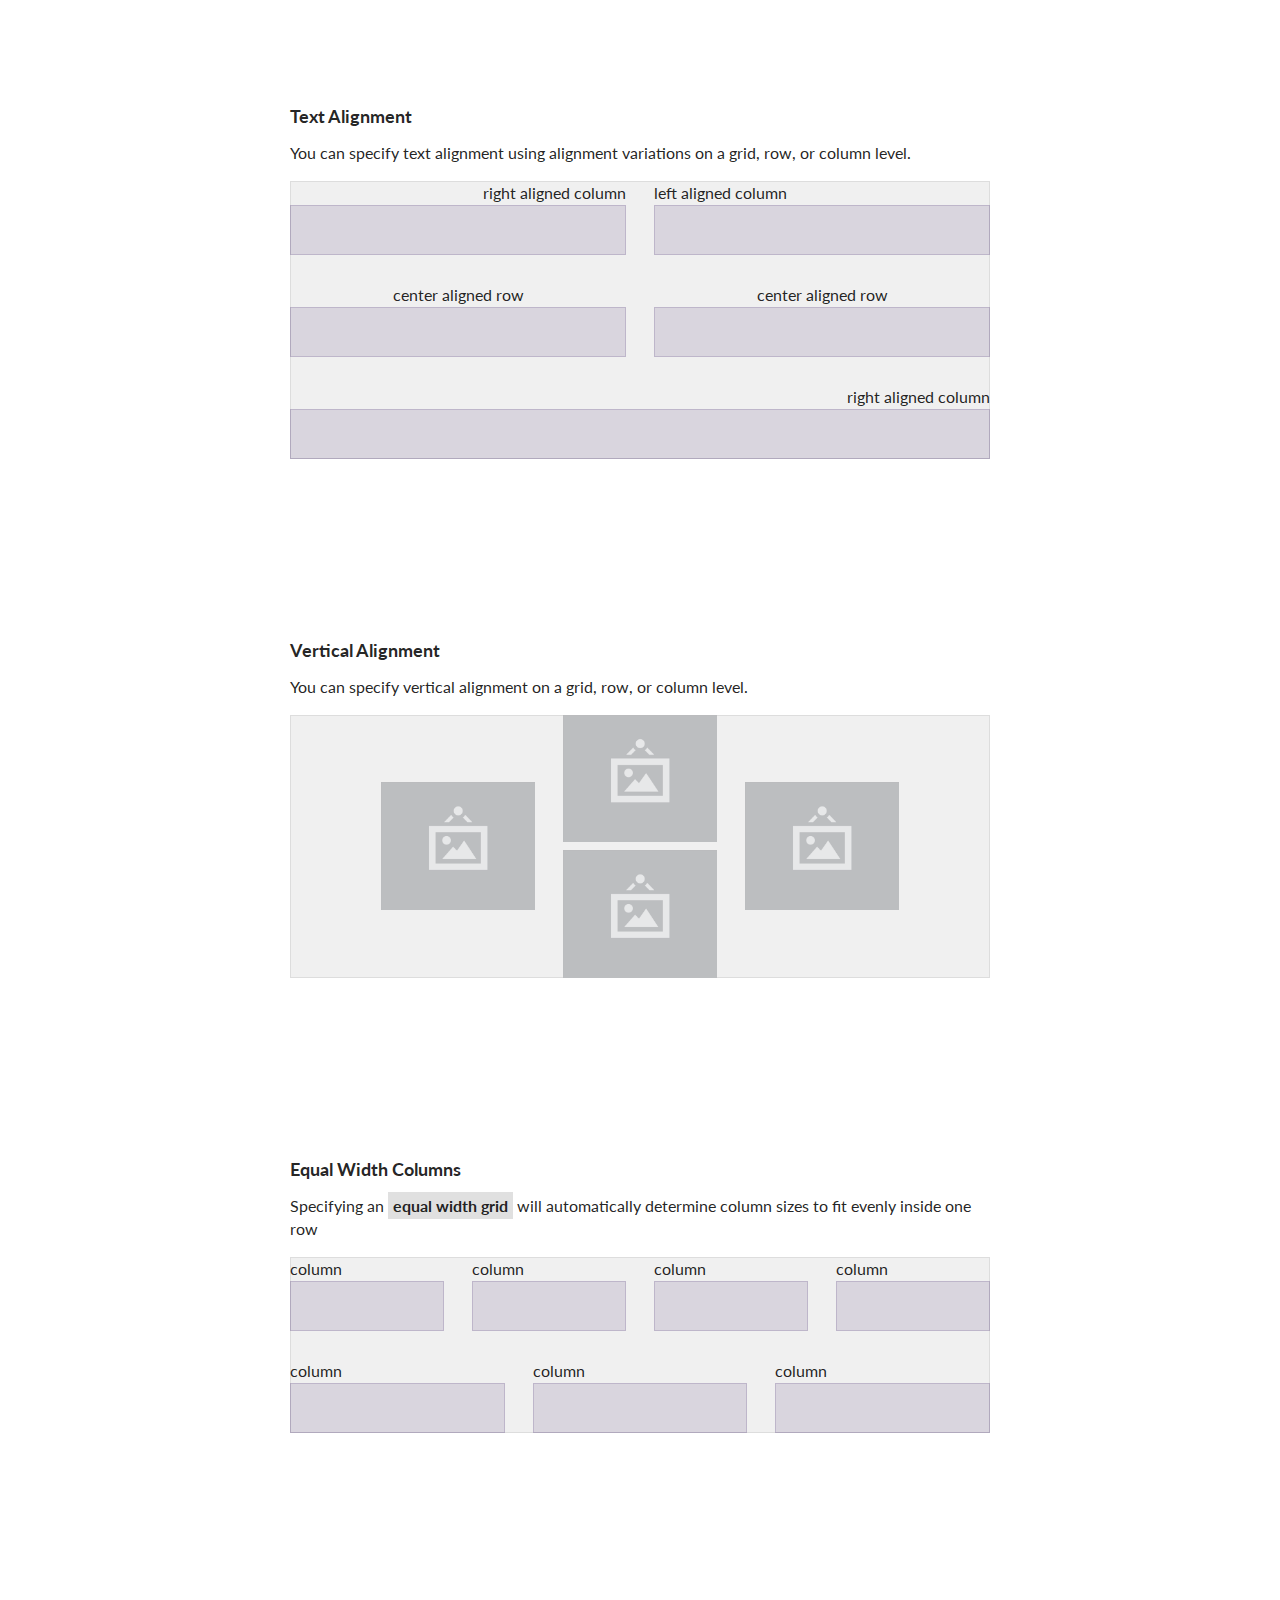
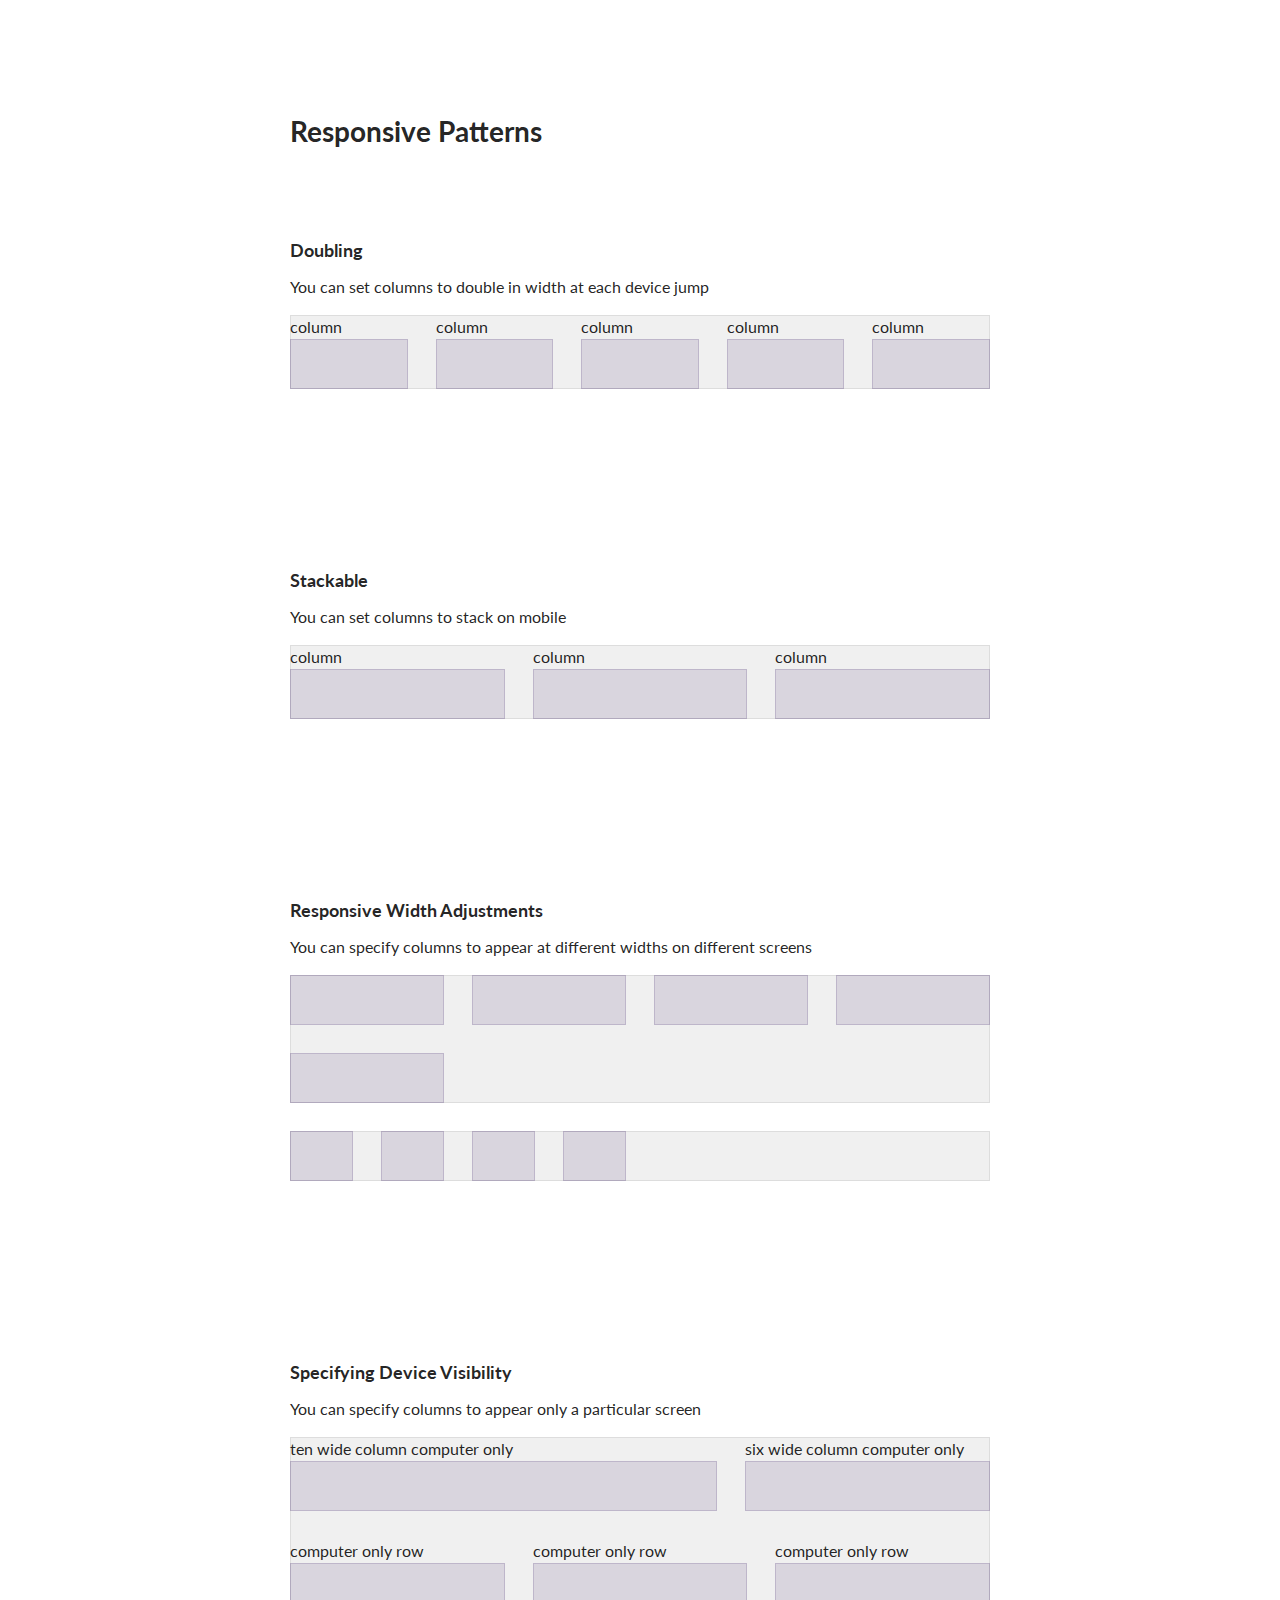
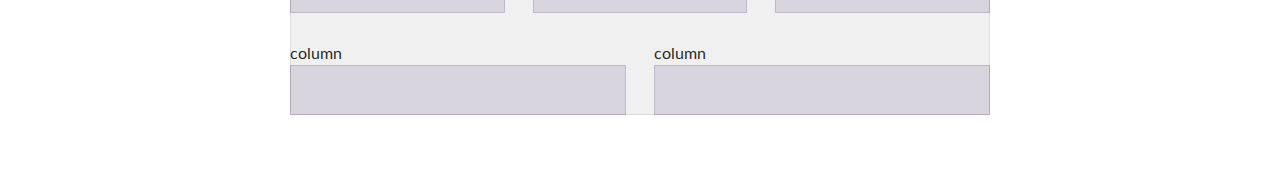
<file: Semantic/examples/grid.html>
<!DOCTYPE html>
<html>
<head>
  <!-- Standard Meta -->
  <meta charset="utf-8" />
  <meta http-equiv="X-UA-Compatible" content="IE=edge,chrome=1" />
  <meta name="viewport" content="width=device-width, initial-scale=1.0, maximum-scale=1.0">

  <!-- Site Properties -->
  <title>Grid Example - Semantic</title>

  <link rel="stylesheet" type="text/css" href="../dist/components/reset.css">
  <link rel="stylesheet" type="text/css" href="../dist/components/site.css">

  <link rel="stylesheet" type="text/css" href="../dist/components/container.css">
  <link rel="stylesheet" type="text/css" href="../dist/components/divider.css">
  <link rel="stylesheet" type="text/css" href="../dist/components/grid.css">
  <link rel="stylesheet" type="text/css" href="../dist/components/header.css">
</head>
<body>

  <div class="ui text container">
      <h1 class="ui dividing header">Using Grids</h1>

      <h3 class="first">Container</h3>
      <p>A container is a fixed width element that wraps your site's content. It remains a constant size and uses <b>margin</b> to center. Containers are the simplest way to center page content inside a grid.</code>
      </p>
  </div>

  <div class="ui container">
    <div class="ui grid">
      <div class="column"></div>
      <div class="column"></div>
      <div class="column"></div>
      <div class="column"></div>
      <div class="column"></div>
      <div class="column"></div>
      <div class="column"></div>
      <div class="column"></div>
      <div class="column"></div>
      <div class="column"></div>
      <div class="column"></div>
      <div class="column"></div>
      <div class="column"></div>
      <div class="column"></div>
      <div class="column"></div>
      <div class="column"></div>
    </div>
  </div>

  <div class="ui text container">
    <h3 class="first">Text Container</h3>
    <p>Sometimes you just need to put a single column of centered text on a page. A <code>text container</code> is a special type of container optimized for a single flowing column of text, like this instructions on this page.
    </p>
    <p>Text containers <b>do not need to use grids</b> and help simplify basic page layouts.</p>
  </div>

  <div class="ui text container">
    <div class="ui one column grid">
      <div class="column"></div>
    </div>
  </div>


  <div class="ui text container">

      <h1 class="ui dividing header">Grid Content</h1>

      <h3 class="first">Column Flow</h3>
      <p>A grid does not necessarily need to specify rows. If you include <code>columns</code> as direct child of <code>ui grid</code> content will automatically flow to the next row when all the grid columns are taken in the current row</b>.</p>

      <div class="ui grid">
        <div class="four wide column"></div>
        <div class="four wide column"></div>
        <div class="four wide column"></div>
        <div class="four wide column"></div>
        <div class="four wide column"></div>
        <div class="four wide column"></div>
        <div class="four wide column"></div>
        <div class="four wide column"></div>
      </div>

      <h3>Clearing Rows</h3>
      <p>Adding row wrappers allow you to manually specify you want a new row to begin.</p>

      <div class="ui three column grid">
        <div class="column"></div>
        <div class="row">
          <div class="column"></div>
          <div class="column"></div>
          <div class="column"></div>
        </div>
      </div>

      <h3>Specifying Row Width</h3>
      <p>Specifying a grid column count will divide columns into rows of predetermined column count. Additional columns will automatically flow to the next row.</p>
      <div class="ui three column grid">
        <div class="column">column</div>
        <div class="column">column</div>
        <div class="column">column</div>
        <div class="column">column</div>
        <div class="column">column</div>
        <div class="column">column</div>
      </div>

      <h3>Specifying Column Width</h3>
      <p>You can also specify column widths for each column individually</p>
      <div class="ui three column grid">
        <div class="four wide column">four wide column</div>
        <div class="eight wide column">eight wide column</div>
        <div class="four wide column">four wide column</div>
      </div>

      <h3>Special Variations</h3>
      <p>Some special variations that format grids like tables require you to specify rows. For example a <code>divided grid</code> or a <code>celled grid</code> requires row wrappers.</p>

      <div class="ui horizontal section divider">Celled Grid</div>
      <div class="ui celled grid">
        <div class="row">
          <div class="four wide column"></div>
          <div class="four wide column"></div>
          <div class="four wide column"></div>
          <div class="four wide column"></div>
        </div>
        <div class="row">
          <div class="four wide column"></div>
          <div class="four wide column"></div>
          <div class="four wide column"></div>
          <div class="four wide column"></div>
        </div>
      </div>

      <div class="ui horizontal section divider">Internally Celled Grid</div>

      <div class="ui internally celled grid">
        <div class="row">
          <div class="four wide column"></div>
          <div class="four wide column"></div>
          <div class="four wide column"></div>
          <div class="four wide column"></div>
        </div>
        <div class="row">
          <div class="four wide column"></div>
          <div class="four wide column"></div>
          <div class="four wide column"></div>
          <div class="four wide column"></div>
        </div>
      </div>


      <div class="ui horizontal section divider">Divided Grid</div>

      <div class="ui divided grid">
        <div class="row">
          <div class="four wide column"></div>
          <div class="four wide column"></div>
          <div class="four wide column"></div>
          <div class="four wide column"></div>
        </div>
        <div class="row">
          <div class="four wide column"></div>
          <div class="four wide column"></div>
          <div class="four wide column"></div>
          <div class="four wide column"></div>
        </div>
      </div>

      <div class="ui horizontal section divider">Vertically Divided Grid</div>

      <div class="ui vertically divided grid">
        <div class="row">
          <div class="four wide column"></div>
          <div class="four wide column"></div>
          <div class="four wide column"></div>
          <div class="four wide column"></div>
        </div>
        <div class="row">
          <div class="four wide column"></div>
          <div class="four wide column"></div>
          <div class="four wide column"></div>
          <div class="four wide column"></div>
        </div>
      </div>

      <h1 class="ui dividing header">Adjusting Grids</h1>


      <h3 class="first">Centering Content</h3>
      <p>If a row does not take up all sixteen grid columns, you can use a <code>ui centered grid</code>, <code>centered row</code>, or <code>centered column</code> to center the column contents inside the grid.
      </p>
      <div class="ui two column centered grid">
        <div class="column"></div>
        <div class="four column centered row">
          <div class="column"></div>
          <div class="column"></div>
        </div>
      </div>

      <h3>Floating Rows</h3>
      <p>Since Semantic UI's grid is based on flex box, a <code>left floated</code> item should come first, and a <code>right floated</code> item last in its row.</p>

      <div class="ui grid">
        <div class="left floated six wide column">
          <div class="ui segment">
            Left floated
          </div>
        </div>
        <div class="right floated six wide column">
          <div class="ui segment">
            Right floated
          </div>
        </div>
      </div>


      <h3>Text Alignment</h3>
      <p>You can specify text alignment using alignment variations on a grid, row, or column level.</p>

      <div class="ui grid">
        <div class="right aligned eight wide column">
          right aligned column
        </div>
        <div class="left aligned eight wide column">
          left aligned column
        </div>
        <div class="center aligned two column row">
          <div class="column">
            center aligned row
          </div>
          <div class="column">
            center aligned row
          </div>
        </div>
        <div class="sixteen wide right aligned column">
          right aligned column
        </div>
      </div>

      <h3>Vertical Alignment</h3>
      <p>You can specify vertical alignment on a grid, row, or column level.</p>
      <div class="ui middle aligned four column centered grid">
        <div class="row">
          <div class="column">
            <img class="ui wireframe image" src="assets/images/wireframe/image.png">
          </div>
          <div class="column">
            <img class="ui wireframe image" src="assets/images/wireframe/image.png">
            <img class="ui wireframe image" src="assets/images/wireframe/image.png">
          </div>
          <div class="column">
            <img class="ui wireframe image" src="assets/images/wireframe/image.png">
          </div>
        </div>
      </div>

      <h3>Equal Width Columns</h3>
      <p>Specifying an <code>equal width grid</code> will automatically determine column sizes to fit evenly inside one row</p>
      <div class="ui equal width grid">
        <div class="row">
          <div class="column">column</div>
          <div class="column">column</div>
          <div class="column">column</div>
          <div class="column">column</div>
        </div>
        <div class="row">
          <div class="column">column</div>
          <div class="column">column</div>
          <div class="column">column</div>
        </div>
      </div>


      <h1>Responsive Patterns</h1>

      <h3 class="first">Doubling</h3>
      <p>You can set columns to double in width at each device jump</p>
      <div class="ui five column doubling grid">
        <div class="column">column</div>
        <div class="column">column</div>
        <div class="column">column</div>
        <div class="column">column</div>
        <div class="column">column</div>
      </div>

      <h3>Stackable</h3>
      <p>You can set columns to stack on mobile</p>
      <div class="ui three column stackable grid">
        <div class="column">column</div>
        <div class="column">column</div>
        <div class="column">column</div>
      </div>

      <h3>Responsive Width Adjustments</h3>
      <p>You can specify columns to appear at different widths on different screens</p>

      <div class="ui grid">
        <div class="eight wide mobile six wide tablet four wide computer column"></div>
        <div class="eight wide mobile six wide tablet four wide computer column"></div>
        <div class="eight wide mobile six wide tablet four wide computer column"></div>
        <div class="eight wide mobile six wide tablet four wide computer column"></div>
        <div class="eight wide mobile six wide tablet four wide computer column"></div>
      </div>
      <div class="ui grid">
        <div class="four wide two wide large screen one wide widescreen column"></div>
        <div class="four wide two wide large screen one wide widescreen column"></div>
        <div class="four wide two wide large screen one wide widescreen column"></div>
        <div class="four wide two wide large screen one wide widescreen column"></div>
      </div>

      <h3>Specifying Device Visibility</h3>
      <p>You can specify columns to appear only a particular screen</p>
      <div class="ui grid">
        <div class="two column computer only row">
          <div class="ten wide column">ten wide column computer only</div>
          <div class="six wide column">six wide column computer only</div>
        </div>
        <div class="sixteen wide mobile only column">sixteen wide column mobile only</div>
        <div class="three column computer only row">
          <div class="column">computer only row</div>
          <div class="column">computer only row</div>
          <div class="column">computer only row</div>
        </div>
        <div class="two column mobile only row">
          <div class="column">mobile only column</div>
          <div class="column">mobile only column</div>
        </div>
        <div class="two column row">
          <div class="column">column</div>
          <div class="column">column</div>
        </div>
      </div>

    </div>
  </div>


<style type="text/css">

/* Some basic formatting */
code {
  background-color: #E0E0E0;
  padding: 0.25em 0.3em;
  font-family: 'Lato';
  font-weight: bold;
}
.container {
  padding: 5em 0em;
}
.ui.dividing.header,
.first {
  margin-top: 5em;
}

.ui.dividing.header:first-child {
  margin-top: 0em;
}

h1,
h3 {
  margin-top: 10em;
}

img {
  display: block;
  max-width: 100%;
}
img + img {
  margin-top: 0.5em;
}

/* Shows content box (not negative margins) */
.grid {
  position: relative;
}
.grid:before {
  position: absolute;
  top: 1rem;
  left: 1rem;
  background-color: #F0F0F0;
  content: '';
  width: calc(100% - 2rem);
  height: calc(100% - 2rem);
  box-shadow: 0px 0px 0px 1px #DDDDDD inset;
}
.ui.divided.grid:before,
.celled.grid:before {
  display: none;
}
.ui.aligned .column:after {
  display: none !important;
}
.grid .column:not(.row):not(.grid):after {
  background-color: rgba(86, 61, 124, .15);
  box-shadow: 0px 0px 0px 1px rgba(86, 61, 124, 0.2) inset;
  content: "";
  display: block;
  min-height: 50px;
}
@media only screen and (max-width: 768px) {
  .stackable.grid:before {
    width: 100%;
    left: 0em;
  }
}
</style>
</body>

</html>
</file>
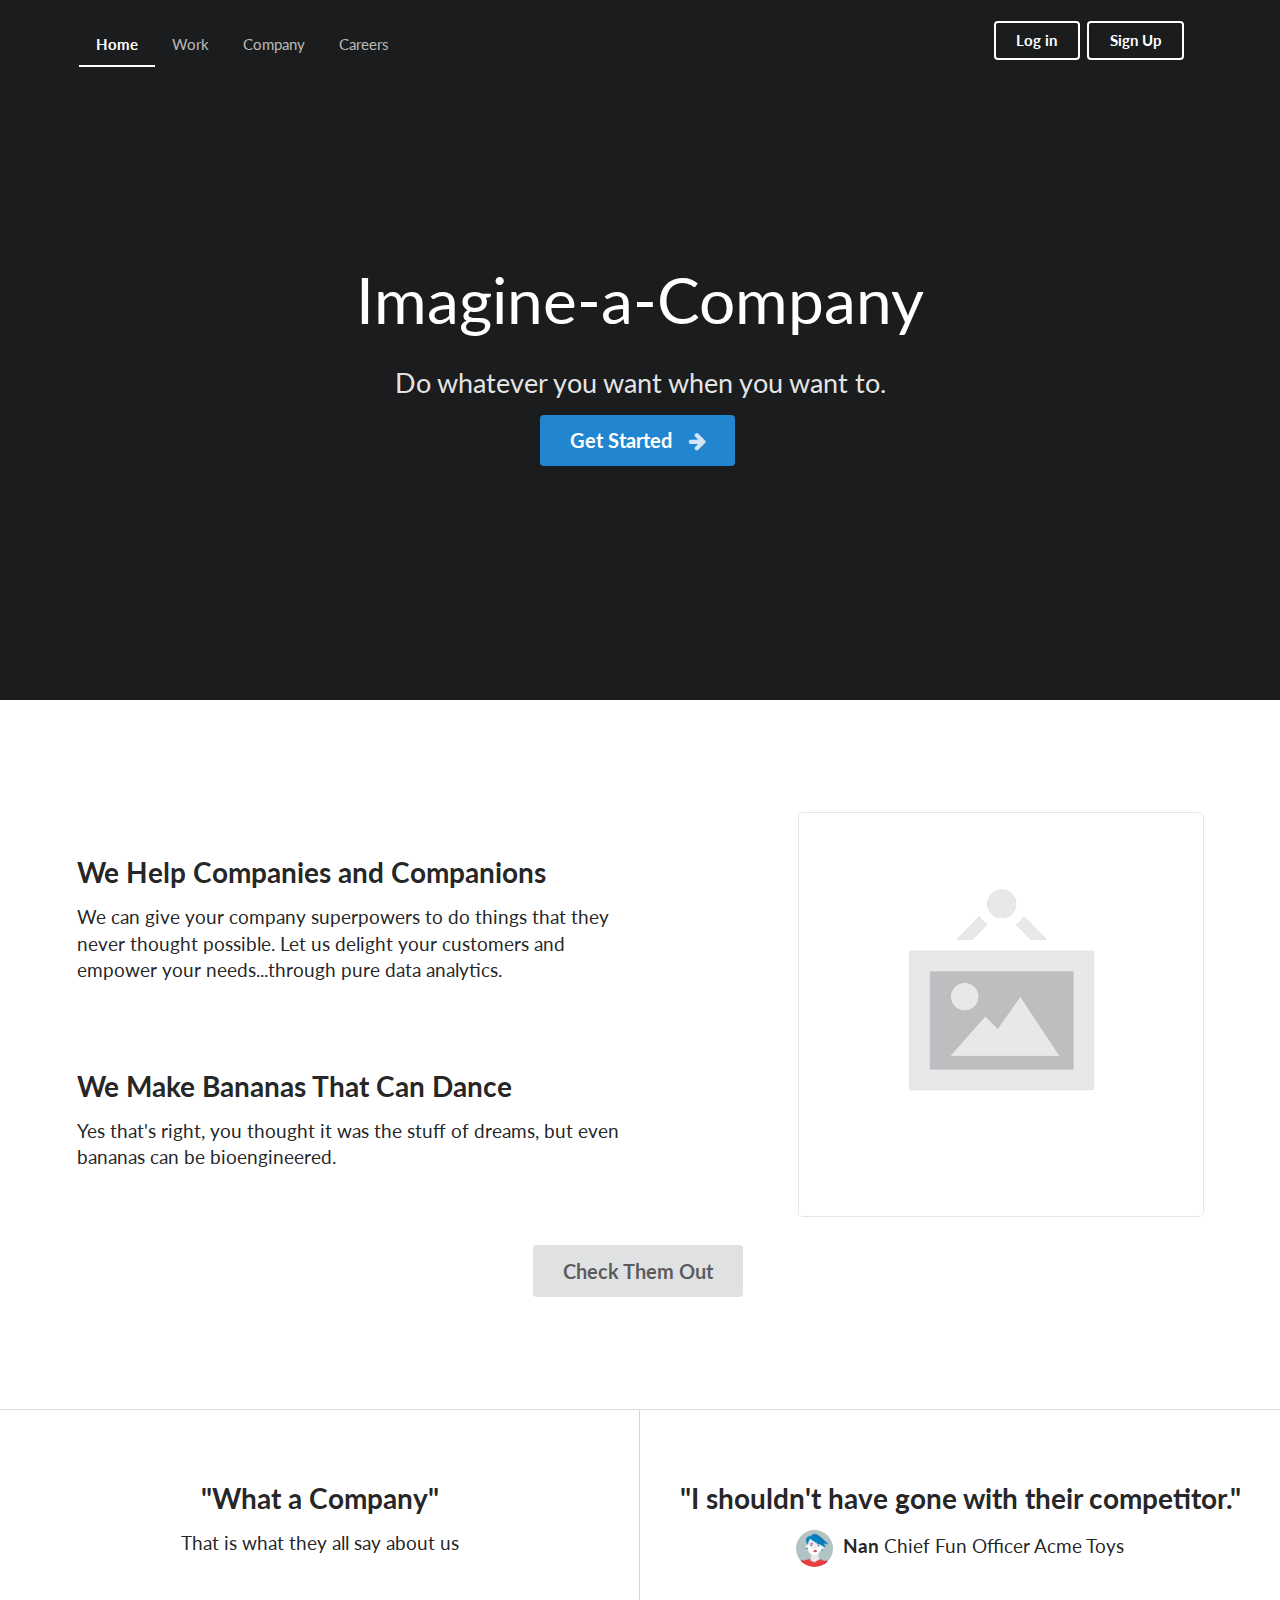
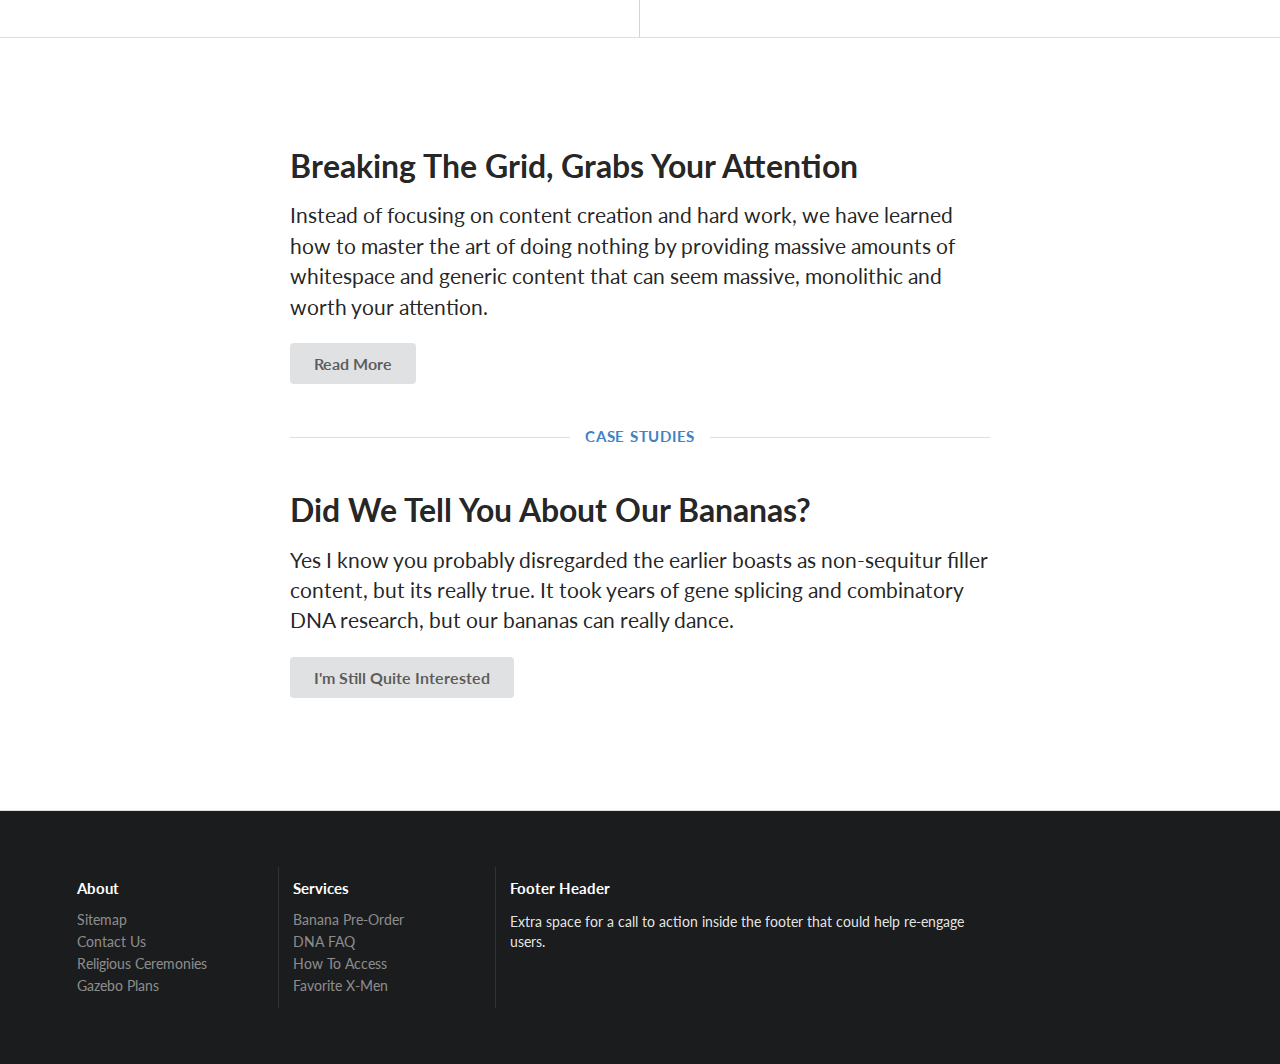
<file: Semantic/examples/homepage.html>
<!DOCTYPE html>
<html>
<head>
  <!-- Standard Meta -->
  <meta charset="utf-8" />
  <meta http-equiv="X-UA-Compatible" content="IE=edge,chrome=1" />
  <meta name="viewport" content="width=device-width, initial-scale=1.0, maximum-scale=1.0">

  <!-- Site Properties -->
  <title>Homepage - Semantic</title>
  <link rel="stylesheet" type="text/css" href="../dist/components/reset.css">
  <link rel="stylesheet" type="text/css" href="../dist/components/site.css">

  <link rel="stylesheet" type="text/css" href="../dist/components/container.css">
  <link rel="stylesheet" type="text/css" href="../dist/components/grid.css">
  <link rel="stylesheet" type="text/css" href="../dist/components/header.css">
  <link rel="stylesheet" type="text/css" href="../dist/components/image.css">
  <link rel="stylesheet" type="text/css" href="../dist/components/menu.css">

  <link rel="stylesheet" type="text/css" href="../dist/components/divider.css">
  <link rel="stylesheet" type="text/css" href="../dist/components/dropdown.css">
  <link rel="stylesheet" type="text/css" href="../dist/components/segment.css">
  <link rel="stylesheet" type="text/css" href="../dist/components/button.css">
  <link rel="stylesheet" type="text/css" href="../dist/components/list.css">
  <link rel="stylesheet" type="text/css" href="../dist/components/icon.css">
  <link rel="stylesheet" type="text/css" href="../dist/components/sidebar.css">
  <link rel="stylesheet" type="text/css" href="../dist/components/transition.css">

  <style type="text/css">

    .hidden.menu {
      display: none;
    }

    .masthead.segment {
      min-height: 700px;
      padding: 1em 0em;
    }
    .masthead .logo.item img {
      margin-right: 1em;
    }
    .masthead .ui.menu .ui.button {
      margin-left: 0.5em;
    }
    .masthead h1.ui.header {
      margin-top: 3em;
      margin-bottom: 0em;
      font-size: 4em;
      font-weight: normal;
    }
    .masthead h2 {
      font-size: 1.7em;
      font-weight: normal;
    }

    .ui.vertical.stripe {
      padding: 8em 0em;
    }
    .ui.vertical.stripe h3 {
      font-size: 2em;
    }
    .ui.vertical.stripe .button + h3,
    .ui.vertical.stripe p + h3 {
      margin-top: 3em;
    }
    .ui.vertical.stripe .floated.image {
      clear: both;
    }
    .ui.vertical.stripe p {
      font-size: 1.33em;
    }
    .ui.vertical.stripe .horizontal.divider {
      margin: 3em 0em;
    }

    .quote.stripe.segment {
      padding: 0em;
    }
    .quote.stripe.segment .grid .column {
      padding-top: 5em;
      padding-bottom: 5em;
    }

    .footer.segment {
      padding: 5em 0em;
    }

    .secondary.pointing.menu .toc.item {
      display: none;
    }

    @media only screen and (max-width: 700px) {
      .ui.fixed.menu {
        display: none !important;
      }
      .secondary.pointing.menu .item,
      .secondary.pointing.menu .menu {
        display: none;
      }
      .secondary.pointing.menu .toc.item {
        display: block;
      }
      .masthead.segment {
        min-height: 350px;
      }
      .masthead h1.ui.header {
        font-size: 2em;
        margin-top: 1.5em;
      }
      .masthead h2 {
        margin-top: 0.5em;
        font-size: 1.5em;
      }
    }


  </style>

  <script src="assets/library/jquery.min.js"></script>
  <script src="../dist/components/visibility.js"></script>
  <script src="../dist/components/sidebar.js"></script>
  <script src="../dist/components/transition.js"></script>
  <script>
  $(document)
    .ready(function() {

      // fix menu when passed
      $('.masthead')
        .visibility({
          once: false,
          onBottomPassed: function() {
            $('.fixed.menu').transition('fade in');
          },
          onBottomPassedReverse: function() {
            $('.fixed.menu').transition('fade out');
          }
        })
      ;

      // create sidebar and attach to menu open
      $('.ui.sidebar')
        .sidebar('attach events', '.toc.item')
      ;

    })
  ;
  </script>
</head>
<body>

<!-- Following Menu -->
<div class="ui large top fixed hidden menu">
  <div class="ui container">
    <a class="active item">Home</a>
    <a class="item">Work</a>
    <a class="item">Company</a>
    <a class="item">Careers</a>
    <div class="right menu">
      <div class="item">
        <a class="ui button">Log in</a>
      </div>
      <div class="item">
        <a class="ui primary button">Sign Up</a>
      </div>
    </div>
  </div>
</div>

<!-- Sidebar Menu -->
<div class="ui vertical inverted sidebar menu">
  <a class="active item">Home</a>
  <a class="item">Work</a>
  <a class="item">Company</a>
  <a class="item">Careers</a>
  <a class="item">Login</a>
  <a class="item">Signup</a>
</div>


<!-- Page Contents -->
<div class="pusher">
  <div class="ui inverted vertical masthead center aligned segment">

    <div class="ui container">
      <div class="ui large secondary inverted pointing menu">
        <a class="toc item">
          <i class="sidebar icon"></i>
        </a>
        <a class="active item">Home</a>
        <a class="item">Work</a>
        <a class="item">Company</a>
        <a class="item">Careers</a>
        <div class="right item">
          <a class="ui inverted button">Log in</a>
          <a class="ui inverted button">Sign Up</a>
        </div>
      </div>
    </div>

    <div class="ui text container">
      <h1 class="ui inverted header">
        Imagine-a-Company
      </h1>
      <h2>Do whatever you want when you want to.</h2>
      <div class="ui huge primary button">Get Started <i class="right arrow icon"></i></div>
    </div>

  </div>

  <div class="ui vertical stripe segment">
    <div class="ui middle aligned stackable grid container">
      <div class="row">
        <div class="eight wide column">
          <h3 class="ui header">We Help Companies and Companions</h3>
          <p>We can give your company superpowers to do things that they never thought possible. Let us delight your customers and empower your needs...through pure data analytics.</p>
          <h3 class="ui header">We Make Bananas That Can Dance</h3>
          <p>Yes that's right, you thought it was the stuff of dreams, but even bananas can be bioengineered.</p>
        </div>
        <div class="six wide right floated column">
          <img src="assets/images/wireframe/white-image.png" class="ui large bordered rounded image">
        </div>
      </div>
      <div class="row">
        <div class="center aligned column">
          <a class="ui huge button">Check Them Out</a>
        </div>
      </div>
    </div>
  </div>


  <div class="ui vertical stripe quote segment">
    <div class="ui equal width stackable internally celled grid">
      <div class="center aligned row">
        <div class="column">
          <h3>"What a Company"</h3>
          <p>That is what they all say about us</p>
        </div>
        <div class="column">
          <h3>"I shouldn't have gone with their competitor."</h3>
          <p>
            <img src="assets/images/avatar/nan.jpg" class="ui avatar image"> <b>Nan</b> Chief Fun Officer Acme Toys
          </p>
        </div>
      </div>
    </div>
  </div>

  <div class="ui vertical stripe segment">
    <div class="ui text container">
      <h3 class="ui header">Breaking The Grid, Grabs Your Attention</h3>
      <p>Instead of focusing on content creation and hard work, we have learned how to master the art of doing nothing by providing massive amounts of whitespace and generic content that can seem massive, monolithic and worth your attention.</p>
      <a class="ui large button">Read More</a>
      <h4 class="ui horizontal header divider">
        <a href="#">Case Studies</a>
      </h4>
      <h3 class="ui header">Did We Tell You About Our Bananas?</h3>
      <p>Yes I know you probably disregarded the earlier boasts as non-sequitur filler content, but its really true. It took years of gene splicing and combinatory DNA research, but our bananas can really dance.</p>
      <a class="ui large button">I'm Still Quite Interested</a>
    </div>
  </div>


  <div class="ui inverted vertical footer segment">
    <div class="ui container">
      <div class="ui stackable inverted divided equal height stackable grid">
        <div class="three wide column">
          <h4 class="ui inverted header">About</h4>
          <div class="ui inverted link list">
            <a href="#" class="item">Sitemap</a>
            <a href="#" class="item">Contact Us</a>
            <a href="#" class="item">Religious Ceremonies</a>
            <a href="#" class="item">Gazebo Plans</a>
          </div>
        </div>
        <div class="three wide column">
          <h4 class="ui inverted header">Services</h4>
          <div class="ui inverted link list">
            <a href="#" class="item">Banana Pre-Order</a>
            <a href="#" class="item">DNA FAQ</a>
            <a href="#" class="item">How To Access</a>
            <a href="#" class="item">Favorite X-Men</a>
          </div>
        </div>
        <div class="seven wide column">
          <h4 class="ui inverted header">Footer Header</h4>
          <p>Extra space for a call to action inside the footer that could help re-engage users.</p>
        </div>
      </div>
    </div>
  </div>
</div>

</body>

</html>
</file>
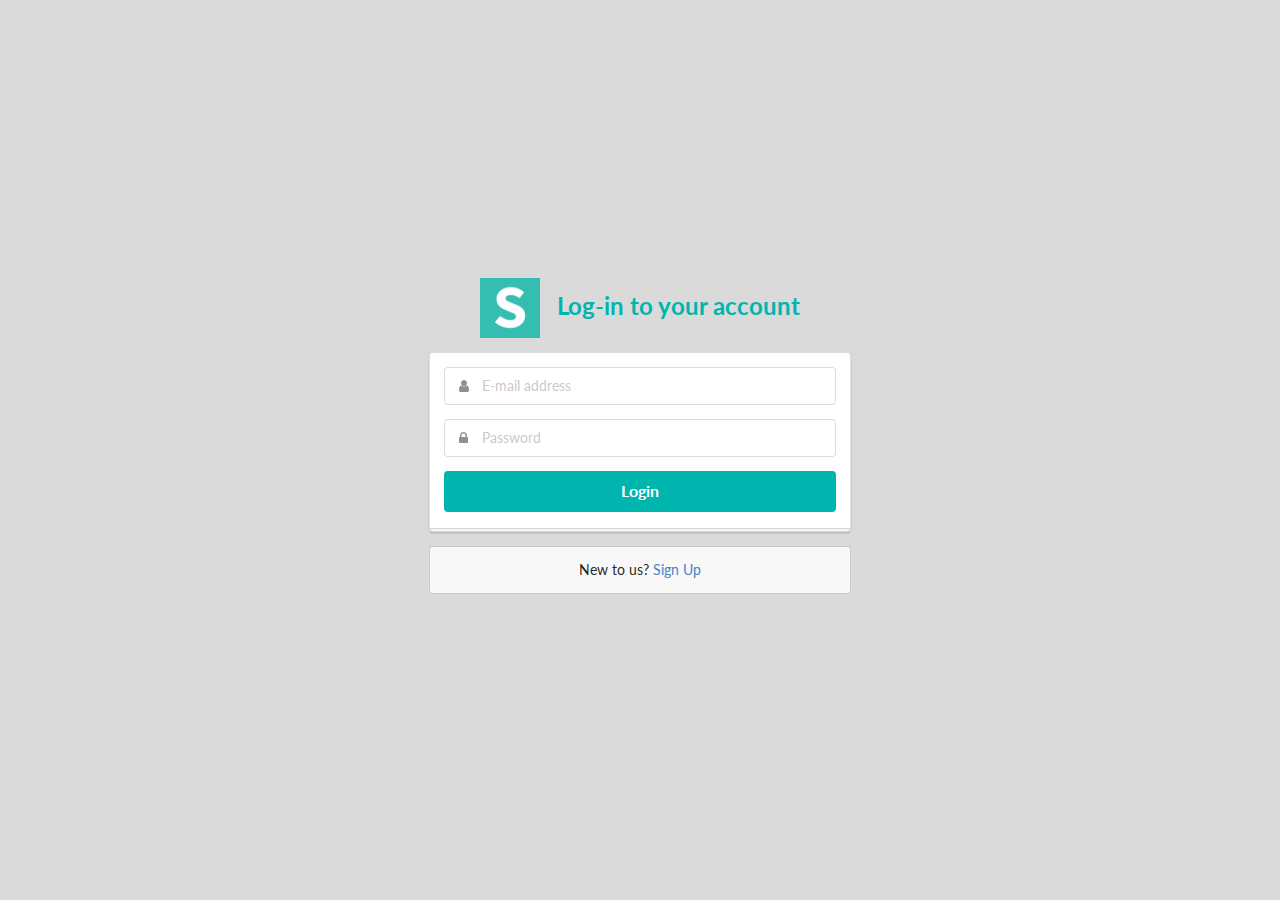
<file: Semantic/examples/login.html>
<!DOCTYPE html>
<html>
<head>
  <!-- Standard Meta -->
  <meta charset="utf-8" />
  <meta http-equiv="X-UA-Compatible" content="IE=edge,chrome=1" />
  <meta name="viewport" content="width=device-width, initial-scale=1.0, maximum-scale=1.0">

  <!-- Site Properties -->
  <title>Login Example - Semantic</title>
  <link rel="stylesheet" type="text/css" href="../dist/components/reset.css">
  <link rel="stylesheet" type="text/css" href="../dist/components/site.css">

  <link rel="stylesheet" type="text/css" href="../dist/components/container.css">
  <link rel="stylesheet" type="text/css" href="../dist/components/grid.css">
  <link rel="stylesheet" type="text/css" href="../dist/components/header.css">
  <link rel="stylesheet" type="text/css" href="../dist/components/image.css">
  <link rel="stylesheet" type="text/css" href="../dist/components/menu.css">

  <link rel="stylesheet" type="text/css" href="../dist/components/divider.css">
  <link rel="stylesheet" type="text/css" href="../dist/components/segment.css">
  <link rel="stylesheet" type="text/css" href="../dist/components/form.css">
  <link rel="stylesheet" type="text/css" href="../dist/components/input.css">
  <link rel="stylesheet" type="text/css" href="../dist/components/button.css">
  <link rel="stylesheet" type="text/css" href="../dist/components/list.css">
  <link rel="stylesheet" type="text/css" href="../dist/components/message.css">
  <link rel="stylesheet" type="text/css" href="../dist/components/icon.css">

  <script src="assets/library/jquery.min.js"></script>
  <script src="../dist/components/form.js"></script>
  <script src="../dist/components/transition.js"></script>

  <style type="text/css">
    body {
      background-color: #DADADA;
    }
    body > .grid {
      height: 100%;
    }
    .image {
      margin-top: -100px;
    }
    .column {
      max-width: 450px;
    }
  </style>
  <script>
  $(document)
    .ready(function() {
      $('.ui.form')
        .form({
          fields: {
            email: {
              identifier  : 'email',
              rules: [
                {
                  type   : 'empty',
                  prompt : 'Please enter your e-mail'
                },
                {
                  type   : 'email',
                  prompt : 'Please enter a valid e-mail'
                }
              ]
            },
            password: {
              identifier  : 'password',
              rules: [
                {
                  type   : 'empty',
                  prompt : 'Please enter your password'
                },
                {
                  type   : 'length[6]',
                  prompt : 'Your password must be at least 6 characters'
                }
              ]
            }
          }
        })
      ;
    })
  ;
  </script>
</head>
<body>

<div class="ui middle aligned center aligned grid">
  <div class="column">
    <h2 class="ui teal image header">
      <img src="assets/images/logo.png" class="image">
      <div class="content">
        Log-in to your account
      </div>
    </h2>
    <form class="ui large form">
      <div class="ui stacked segment">
        <div class="field">
          <div class="ui left icon input">
            <i class="user icon"></i>
            <input type="text" name="email" placeholder="E-mail address">
          </div>
        </div>
        <div class="field">
          <div class="ui left icon input">
            <i class="lock icon"></i>
            <input type="password" name="password" placeholder="Password">
          </div>
        </div>
        <div class="ui fluid large teal submit button">Login</div>
      </div>

      <div class="ui error message"></div>

    </form>

    <div class="ui message">
      New to us? <a href="#">Sign Up</a>
    </div>
  </div>
</div>

</body>

</html>
</file>
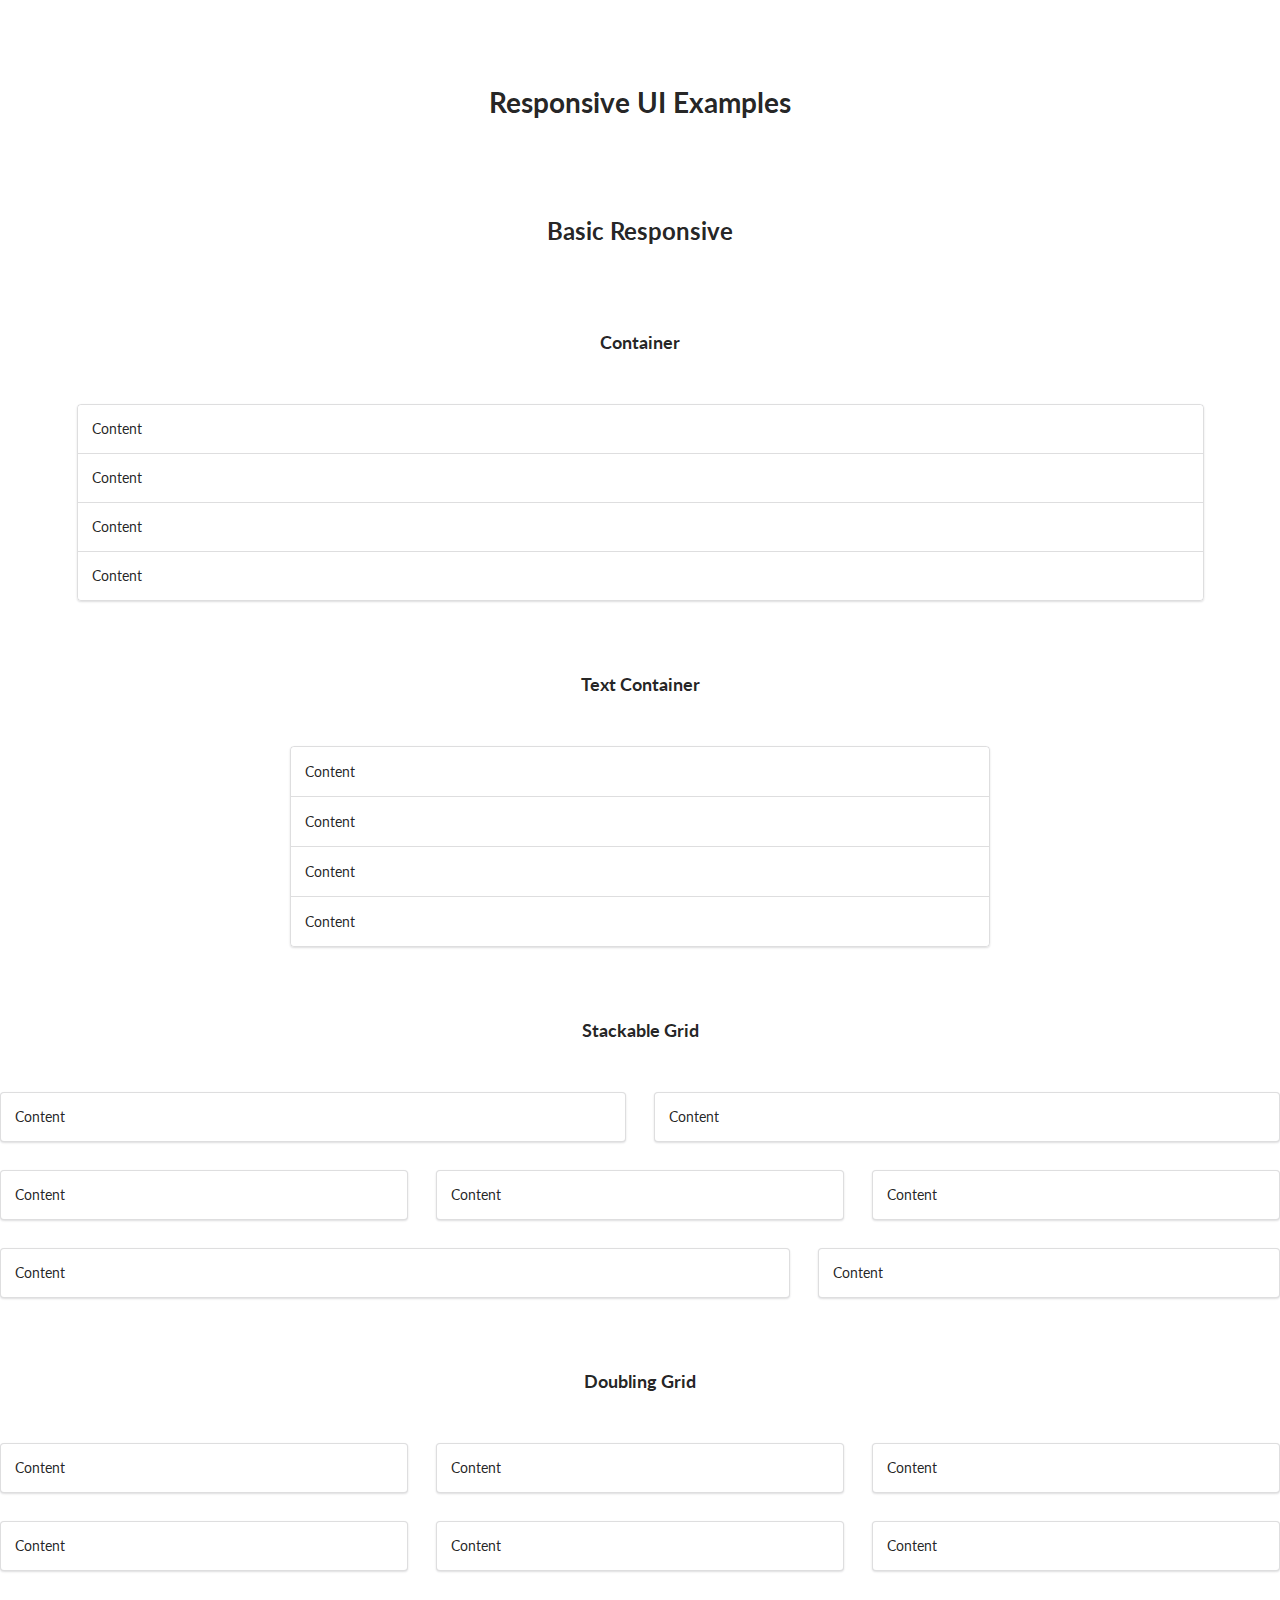
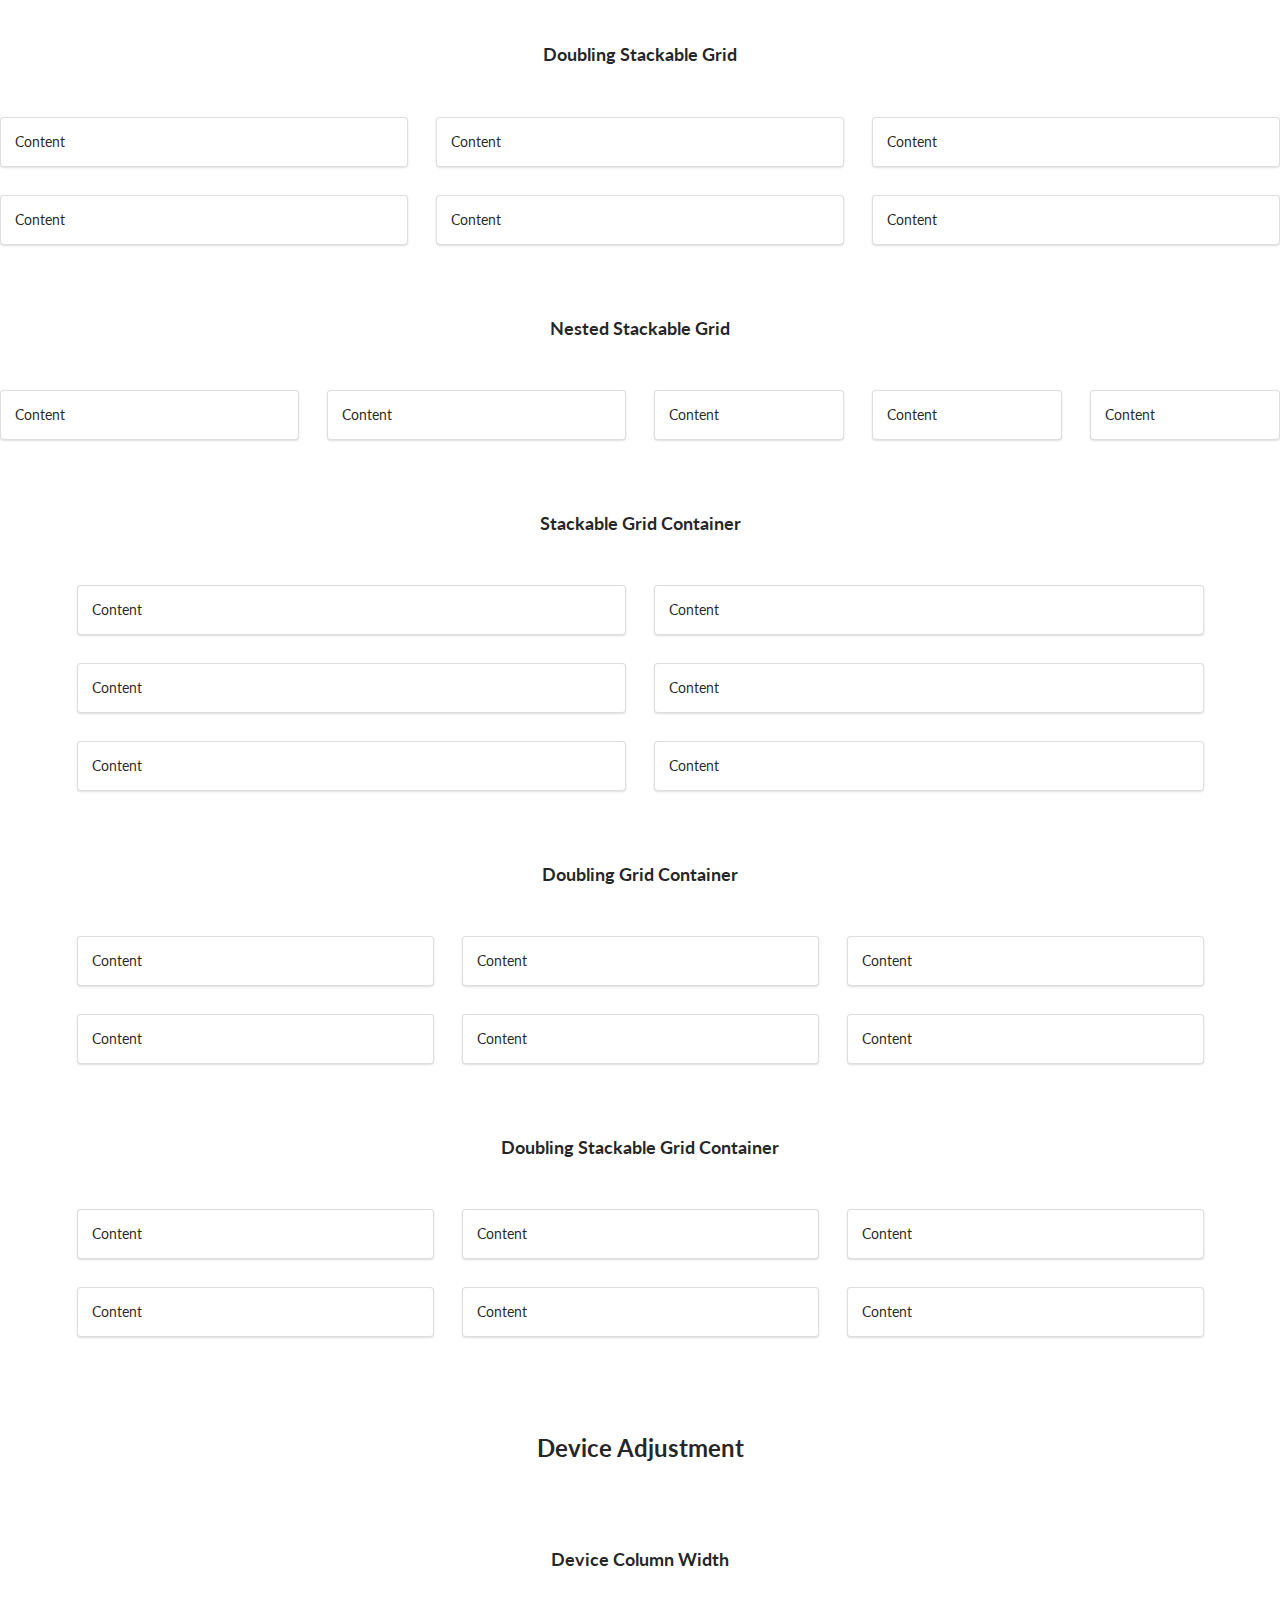
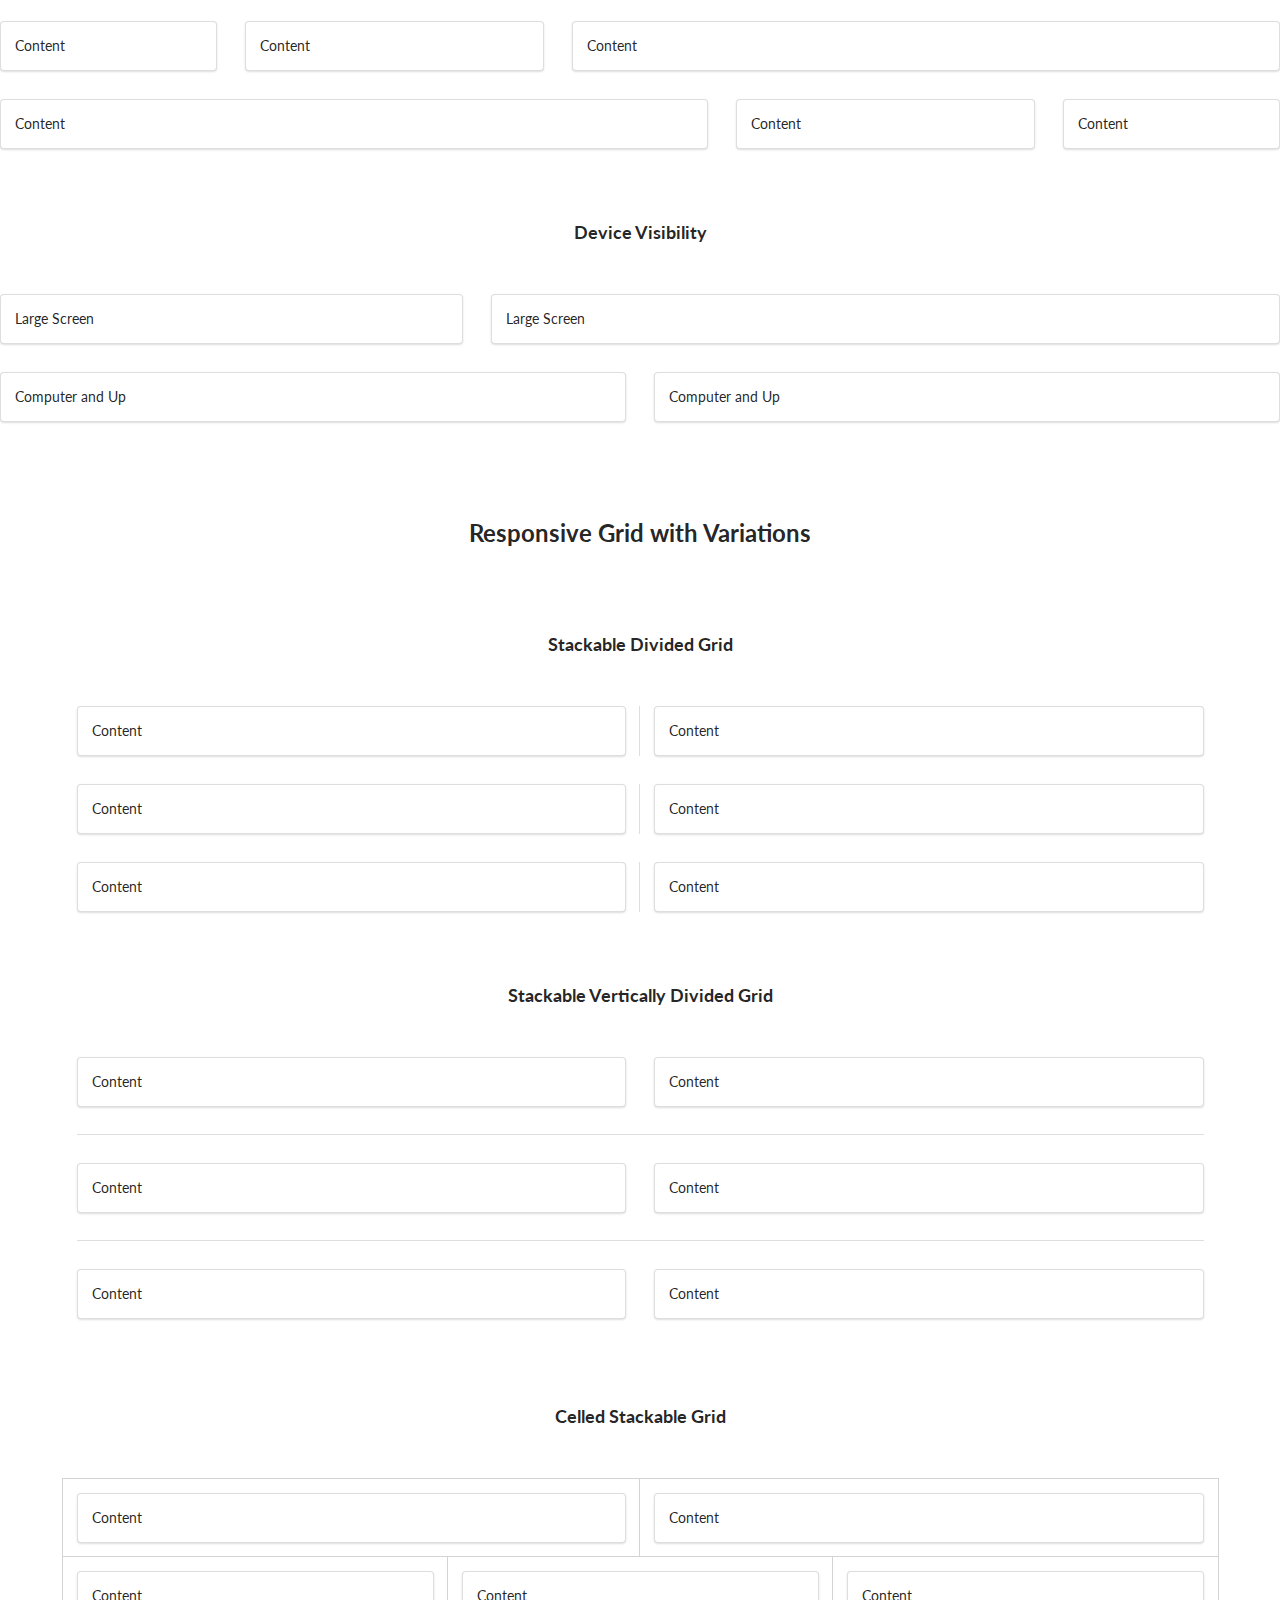
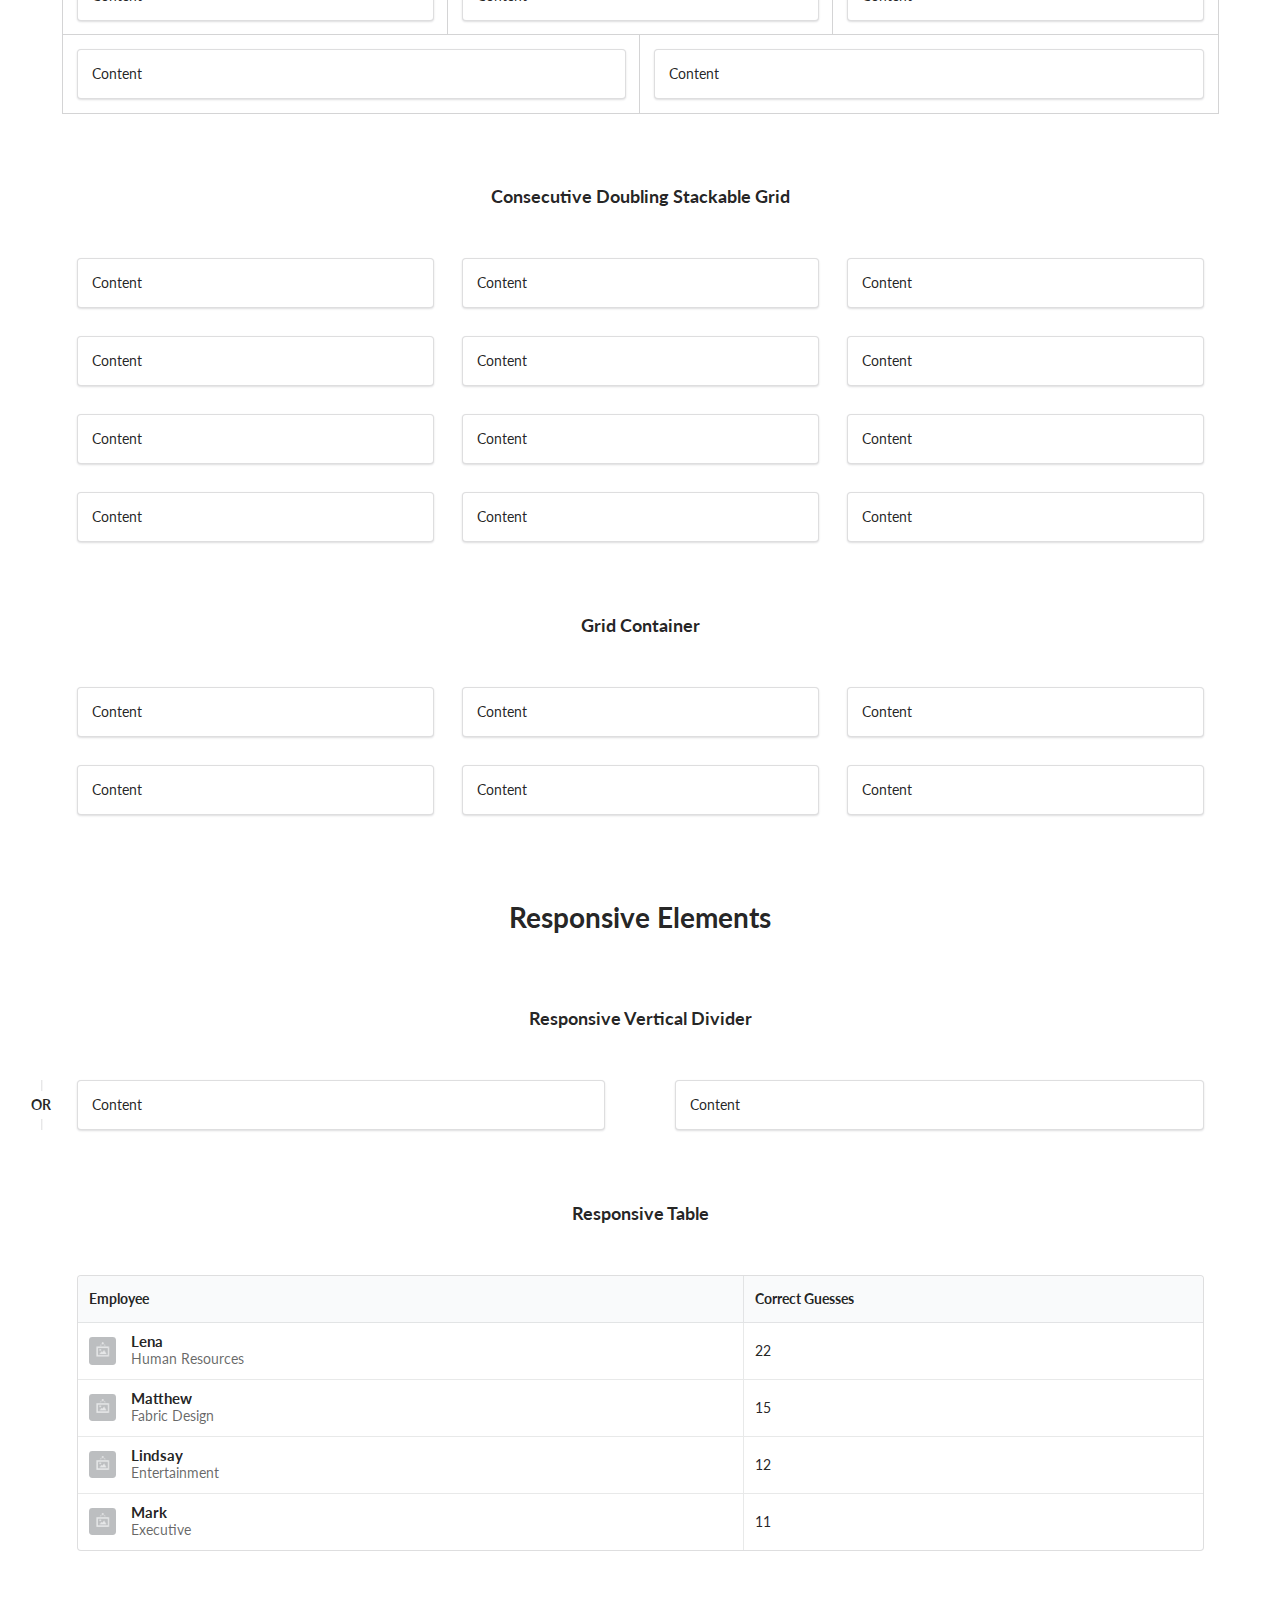
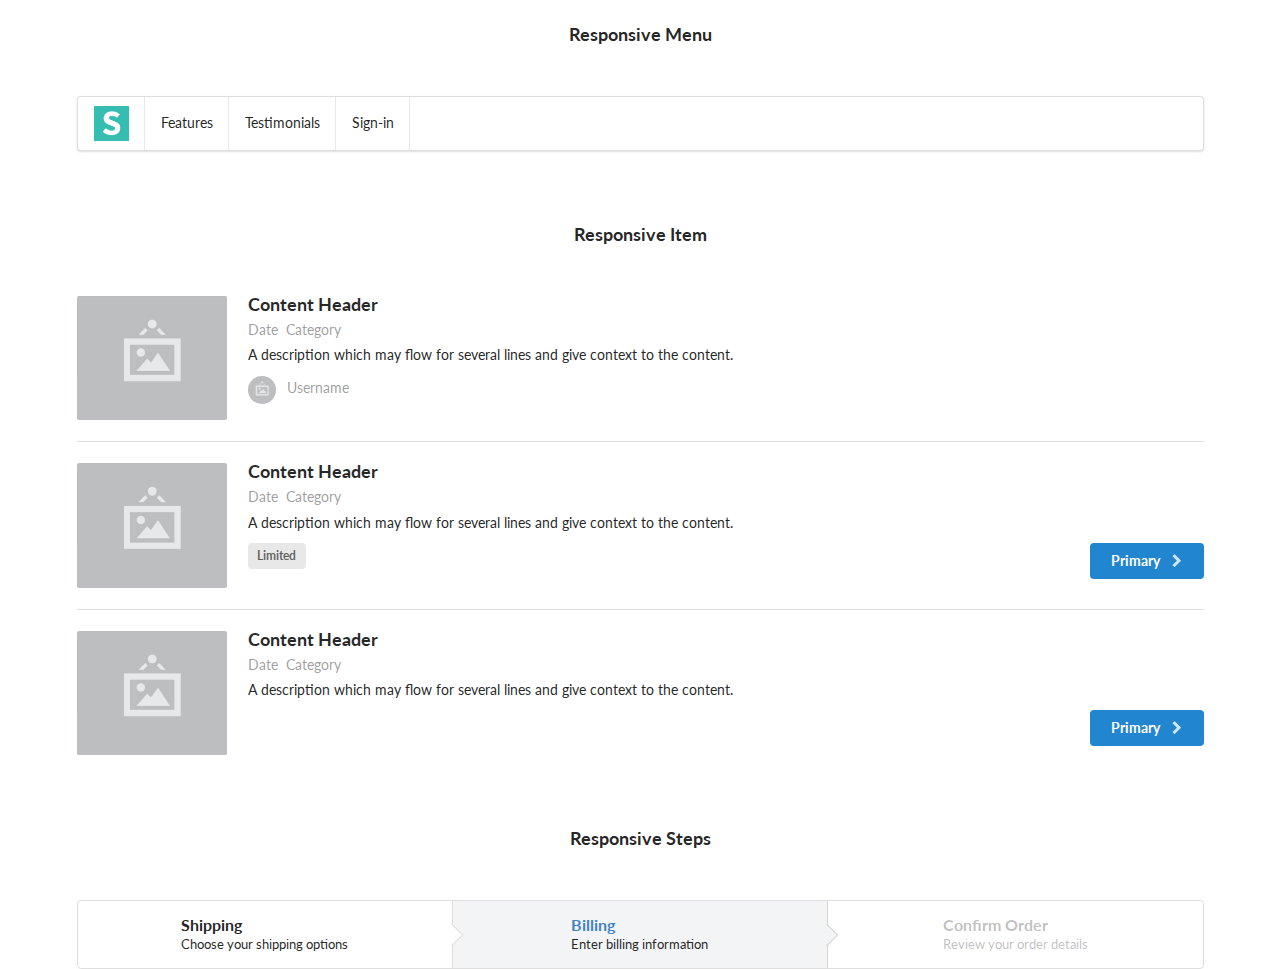
<file: Semantic/examples/responsive.html>
<!DOCTYPE html>
<html>
<head>
  <!-- Standard Meta -->
  <meta charset="utf-8" />
  <meta http-equiv="X-UA-Compatible" content="IE=edge,chrome=1" />
  <meta name="viewport" content="width=device-width, initial-scale=1.0, maximum-scale=1.0">

  <!-- Site Properties -->
  <title>Responsive Elements - Semantic</title>
  <link rel="stylesheet" type="text/css" href="../dist/semantic.css">

  <script src="assets/library/jquery.min.js"></script>
  <script src="../dist/semantic.js"></script>

</head>
<body>

<h1 class="ui center aligned header">Responsive UI Examples</h1>


<h2 class="ui center aligned header">Basic Responsive</h2>


<h3 class="ui center aligned header">Container</h3>
<div class="ui container">
  <div class="ui segments">
    <div class="ui segment">Content</div>
    <div class="ui segment">Content</div>
    <div class="ui segment">Content</div>
    <div class="ui segment">Content</div>
  </div>
</div>
<h3 class="ui center aligned header">Text Container</h3>
<div class="ui text container">
  <div class="ui segments">
    <div class="ui segment">Content</div>
    <div class="ui segment">Content</div>
    <div class="ui segment">Content</div>
    <div class="ui segment">Content</div>
  </div>
</div>

<h3 class="ui center aligned header">Stackable Grid</h3>
<div class="ui two column stackable grid">
  <div class="column">
    <div class="ui segment">Content</div>
  </div>
  <div class="column">
    <div class="ui segment">Content</div>
  </div>
  <div class="three column row">
    <div class="column">
      <div class="ui segment">Content</div>
    </div>
    <div class="column">
      <div class="ui segment">Content</div>
    </div>
    <div class="column">
      <div class="ui segment">Content</div>
    </div>
  </div>
  <div class="ten wide column">
    <div class="ui segment">Content</div>
  </div>
  <div class="six wide column">
    <div class="ui segment">Content</div>
  </div>
</div>


<h3 class="ui center aligned header">Doubling Grid</h3>
<div class="ui three column doubling grid">
  <div class="column">
    <div class="ui segment">Content</div>
  </div>
  <div class="column">
    <div class="ui segment">Content</div>
  </div>
  <div class="column">
    <div class="ui segment">Content</div>
  </div>
  <div class="column">
    <div class="ui segment">Content</div>
  </div>
  <div class="column">
    <div class="ui segment">Content</div>
  </div>
  <div class="column">
    <div class="ui segment">Content</div>
  </div>
</div>

<h3 class="ui center aligned header">Doubling Stackable Grid</h3>
<div class="ui three column doubling stackable grid">
  <div class="column">
    <div class="ui segment">Content</div>
  </div>
  <div class="column">
    <div class="ui segment">Content</div>
  </div>
  <div class="column">
    <div class="ui segment">Content</div>
  </div>
  <div class="column">
    <div class="ui segment">Content</div>
  </div>
  <div class="column">
    <div class="ui segment">Content</div>
  </div>
  <div class="column">
    <div class="ui segment">Content</div>
  </div>
</div>

<h3 class="ui center aligned header">Nested Stackable Grid</h3>
<div class="ui two column grid">
  <div class="column">
    <div class="ui stackable doubling two column grid">
      <div class="column">
        <div class="ui segment">Content</div>
      </div>
      <div class="column">
        <div class="ui segment">Content</div>
      </div>
    </div>
  </div>
  <div class="column">
    <div class="ui stackable doubling three column grid">
      <div class="column">
        <div class="ui segment">Content</div>
      </div>
      <div class="column">
        <div class="ui segment">Content</div>
      </div>
      <div class="column">
        <div class="ui segment">Content</div>
      </div>
    </div>
  </div>
</div>


<h3 class="ui center aligned header">Stackable Grid Container</h3>
<div class="ui two column stackable grid container">
  <div class="column">
    <div class="ui segment">Content</div>
  </div>
  <div class="column">
    <div class="ui segment">Content</div>
  </div>
  <div class="column">
    <div class="ui segment">Content</div>
  </div>
  <div class="column">
    <div class="ui segment">Content</div>
  </div>
  <div class="column">
    <div class="ui segment">Content</div>
  </div>
  <div class="column">
    <div class="ui segment">Content</div>
  </div>
</div>


<h3 class="ui center aligned header">Doubling Grid Container</h3>
<div class="ui three column doubling grid container">
  <div class="column">
    <div class="ui segment">Content</div>
  </div>
  <div class="column">
    <div class="ui segment">Content</div>
  </div>
  <div class="column">
    <div class="ui segment">Content</div>
  </div>
  <div class="column">
    <div class="ui segment">Content</div>
  </div>
  <div class="column">
    <div class="ui segment">Content</div>
  </div>
  <div class="column">
    <div class="ui segment">Content</div>
  </div>
</div>

<h3 class="ui center aligned header">Doubling Stackable Grid Container</h3>
<div class="ui three column doubling stackable grid container">
  <div class="column">
    <div class="ui segment">Content</div>
  </div>
  <div class="column">
    <div class="ui segment">Content</div>
  </div>
  <div class="column">
    <div class="ui segment">Content</div>
  </div>
  <div class="column">
    <div class="ui segment">Content</div>
  </div>
  <div class="column">
    <div class="ui segment">Content</div>
  </div>
  <div class="column">
    <div class="ui segment">Content</div>
  </div>
</div>

<h2 class="ui center aligned header">Device Adjustment</h2>

<h3 class="ui center aligned header">Device Column Width</h3>
<div class="ui grid">
  <div class="three wide computer nine wide tablet six wide mobile column">
    <div class="ui segment">Content</div>
  </div>
  <div class="four wide column">
    <div class="ui segment">Content</div>
  </div>
  <div class="nine wide computer three wide tablet six wide mobile column">
    <div class="ui segment">Content</div>
  </div>
  <div class="nine wide computer three wide tablet six wide mobile column">
    <div class="ui segment">Content</div>
  </div>
  <div class="four wide column">
    <div class="ui segment">Content</div>
  </div>
  <div class="three wide computer nine wide tablet six wide mobile column">
    <div class="ui segment">Content</div>
  </div>
</div>

<h3 class="ui center aligned header">Device Visibility</h3>
<div class="ui four column grid">
  <div class="widescreen only ten wide column">
    <div class="ui segment">Widescreen</div>
  </div>
  <div class="widescreen only six wide column">
    <div class="ui segment">Widescreen</div>
  </div>
  <div class="large screen only six wide column">
    <div class="ui segment">Large Screen</div>
  </div>
  <div class="large screen only ten wide column">
    <div class="ui segment">Large Screen</div>
  </div>
  <div class="tablet only mobile only eight wide column">
    <div class="ui segment">Tablet and Mobile</div>
  </div>
  <div class="tablet only mobile only eight wide column">
    <div class="ui segment">Tablet and Mobile</div>
  </div>
  <div class="mobile only sixteen wide column">
    <div class="ui segment">Mobile</div>
  </div>
  <div class="computer only two column row">
    <div class="column">
      <div class="ui segment">Computer and Up</div>
    </div>
    <div class="column">
      <div class="ui segment">Computer and Up</div>
    </div>
  </div>
  <div class="tablet only column">
    <div class="ui segment">Tablet Only Content</div>
  </div>
  <div class="tablet only column">
    <div class="ui segment">Tablet Only Content</div>
  </div>
  <div class="tablet only column">
    <div class="ui segment">Tablet Only Content</div>
  </div>
  <div class="tablet only column">
    <div class="ui segment">Tablet Only Content</div>
  </div>
</div>


<h2 class="ui center aligned header">Responsive Grid with Variations</h2>

<h3 class="ui center aligned header">Stackable Divided Grid</h3>
<div class="ui stackable two column divided grid container">
  <div class="row">
    <div class="column">
      <div class="ui segment">Content</div>
    </div>
    <div class="column">
      <div class="ui segment">Content</div>
    </div>
  </div>
  <div class="row">
    <div class="column">
      <div class="ui segment">Content</div>
    </div>
    <div class="column">
      <div class="ui segment">Content</div>
    </div>
  </div>
  <div class="row">
    <div class="column">
      <div class="ui segment">Content</div>
    </div>
    <div class="column">
      <div class="ui segment">Content</div>
    </div>
  </div>
</div>

<h3 class="ui center aligned header">Stackable Vertically Divided Grid</h3>
<div class="ui stackable two column vertically divided grid container">
  <div class="row">
    <div class="column">
      <div class="ui segment">Content</div>
    </div>
    <div class="column">
      <div class="ui segment">Content</div>
    </div>
  </div>
  <div class="row">
    <div class="column">
      <div class="ui segment">Content</div>
    </div>
    <div class="column">
      <div class="ui segment">Content</div>
    </div>
  </div>
  <div class="row">
    <div class="column">
      <div class="ui segment">Content</div>
    </div>
    <div class="column">
      <div class="ui segment">Content</div>
    </div>
  </div>
</div>

<h3 class="ui center aligned header">Celled Stackable Grid</h3>
<div class="ui stackable celled grid container">
  <div class="two column row">
    <div class="column">
      <div class="ui segment">Content</div>
    </div>
    <div class="column">
      <div class="ui segment">Content</div>
    </div>
  </div>
  <div class="three column row">
    <div class="column">
      <div class="ui segment">Content</div>
    </div>
    <div class="column">
      <div class="ui segment">Content</div>
    </div>
    <div class="column">
      <div class="ui segment">Content</div>
    </div>
  </div>
  <div class="two column row">
    <div class="column">
      <div class="ui segment">Content</div>
    </div>
    <div class="column">
      <div class="ui segment">Content</div>
    </div>
  </div>
</div>
<h3 class="ui center aligned header">Consecutive Doubling Stackable Grid</h3>
<div class="doubling stackable three column ui grid container">
  <div class="column">
    <div class="ui segment">Content</div>
  </div>
  <div class="column">
    <div class="ui segment">Content</div>
  </div>
  <div class="column">
    <div class="ui segment">Content</div>
  </div>
  <div class="column">
    <div class="ui segment">Content</div>
  </div>
  <div class="column">
    <div class="ui segment">Content</div>
  </div>
  <div class="column">
    <div class="ui segment">Content</div>
  </div>
</div>
<div class="doubling stackable three column ui grid container">
  <div class="column">
    <div class="ui segment">Content</div>
  </div>
  <div class="column">
    <div class="ui segment">Content</div>
  </div>
  <div class="column">
    <div class="ui segment">Content</div>
  </div>
  <div class="column">
    <div class="ui segment">Content</div>
  </div>
  <div class="column">
    <div class="ui segment">Content</div>
  </div>
  <div class="column">
    <div class="ui segment">Content</div>
  </div>
</div>

<h3 class="ui center aligned header">Grid Container</h3>
<div class="ui three column grid container">
  <div class="column">
    <div class="ui segment">Content</div>
  </div>
  <div class="column">
    <div class="ui segment">Content</div>
  </div>
  <div class="column">
    <div class="ui segment">Content</div>
  </div>
  <div class="column">
    <div class="ui segment">Content</div>
  </div>
  <div class="column">
    <div class="ui segment">Content</div>
  </div>
  <div class="column">
    <div class="ui segment">Content</div>
  </div>
</div>

<h1 class="ui center aligned header">Responsive Elements</h1>


<h3 class="ui center aligned header">Responsive Vertical Divider</h3>

  <div class="ui stackable two column very relaxed grid container" style="position:relative;">
    <div class="column">
      <div class="ui segment">Content</div>
    </div>
    <div class="ui vertical divider">
      Or
    </div>
    <div class="column">
      <div class="ui segment">Content</div>
    </div>
  </div>


<h3 class="ui center aligned header">Responsive Table</h3>

<div class="ui container">
  <table class="ui celled table">
    <thead>
      <th>Employee</th>
      <th>Correct Guesses</th>
    </thead>
    <tbody>
      <tr>
        <td>
          <h4 class="ui image header">
            <img src="assets/images/wireframe/square-image.png" class="ui mini rounded image">
            <div class="content">
              Lena
              <div class="sub header">Human Resources
            </div>
          </div>
        </td>
        <td>
          22
        </td>
      </tr>
      <tr>
        <td>
          <h4 class="ui image header">
            <img src="assets/images/wireframe/square-image.png" class="ui mini rounded image">
            <div class="content">
              Matthew
              <div class="sub header">Fabric Design
            </div>
          </div>
        </td>
        <td>
          15
        </td>
      </tr>
      <tr>
        <td>
          <h4 class="ui image header">
            <img src="assets/images/wireframe/square-image.png" class="ui mini rounded image">
            <div class="content">
              Lindsay
              <div class="sub header">Entertainment
            </div>
          </div>
        </td>
        <td>
          12
        </td>
      </tr>
      <tr>
        <td>
          <h4 class="ui image header">
            <img src="assets/images/wireframe/square-image.png" class="ui mini rounded image">
            <div class="content">
              Mark
              <div class="sub header">Executive
            </div>
          </div>
        </td>
        <td>
          11
        </td>
      </tr>
    </tbody>
  </table>
</div>

<h3 class="ui center aligned header">Responsive Menu</h3>

<div class="ui stackable container menu">
  <div class="item">
    <img src="assets/images/logo.png">
  </div>
  <a class="item">Features</a>
  <a class="item">Testimonials</a>
  <a class="item">Sign-in</a>
</div>

<h3 class="ui center aligned header">Responsive Item</h3>

<div class="ui container">
  <div class="ui relaxed divided items">
    <div class="item">
      <div class="ui small image">
        <img src="assets/images/wireframe/image.png">
      </div>
      <div class="content">
        <a class="header">Content Header</a>
        <div class="meta">
          <a>Date</a>
          <a>Category</a>
        </div>
        <div class="description">
          A description which may flow for several lines and give context to the content.
        </div>
        <div class="extra">
          <img src="assets/images/wireframe/square-image.png" class="ui circular avatar image"> Username
        </div>
      </div>
    </div>
    <div class="item">
      <div class="ui small image">
        <img src="assets/images/wireframe/image.png">
      </div>
      <div class="content">
        <a class="header">Content Header</a>
        <div class="meta">
          <a>Date</a>
          <a>Category</a>
        </div>
        <div class="description">
          A description which may flow for several lines and give context to the content.
        </div>
        <div class="extra">
          <div class="ui right floated primary button">
            Primary
            <i class="right chevron icon"></i>
          </div>
          <div class="ui label">Limited</div>
        </div>
      </div>
    </div>
    <div class="item">
      <div class="ui small image">
        <img src="assets/images/wireframe/image.png">
      </div>
      <div class="content">
        <a class="header">Content Header</a>
        <div class="meta">
          <a>Date</a>
          <a>Category</a>
        </div>
        <div class="description">
          A description which may flow for several lines and give context to the content.
        </div>
        <div class="extra">
          <div class="ui right floated primary button">
            Primary
            <i class="right chevron icon"></i>
          </div>
        </div>
      </div>
    </div>
  </div>
</div>

<h3 class="ui center aligned header">Responsive Steps</h3>

<div class="ui last container">
  <div class="ui three steps">
    <div class="step">
      <div class="content">
        <div class="title">Shipping</div>
        <div class="description">Choose your shipping options</div>
      </div>
    </div>
    <div class="active step">
      <div class="content">
        <div class="title">Billing</div>
        <div class="description">Enter billing information</div>
      </div>
    </div>
    <div class="disabled step">
      <div class="content">
        <div class="title">Confirm Order</div>
        <div class="description">Review your order details</div>
      </div>
    </div>
  </div>
</div>


<!-- Content JS HERE !-->
<style>
  .last.container {
    margin-bottom: 300px !important;
  }
  h1.ui.center.header {
    margin-top: 3em;
  }
  h2.ui.center.header {
    margin: 4em 0em 2em;
  }
  h3.ui.center.header {
    margin-top: 2em;
    padding: 2em 0em;
  }
</style>

<script type="text/javascript">
$(document).ready(function() {

  var
    $headers     = $('body > h3'),
    $header      = $headers.first(),
    ignoreScroll = false,
    timer
  ;

  // Preserve example in viewport when resizing browser
  $(window)
    .on('resize', function() {
      // ignore callbacks from scroll change
      clearTimeout(timer);
      $headers.visibility('disable callbacks');

      // preserve position
      $(document).scrollTop( $header.offset().top );

      // allow callbacks in 500ms
      timer = setTimeout(function() {
        $headers.visibility('enable callbacks');
      }, 500);
    })
  ;
  $headers
    .visibility({
      // fire once each time passed
      once: false,

      // don't refresh position on resize
      checkOnRefresh: true,

      // lock to this element on resize
      onTopPassed: function() {
        $header = $(this);
      },
      onTopPassedReverse: function() {
        $header = $(this);
      }
    })
  ;
});
</script>

</body>
</html>
</file>
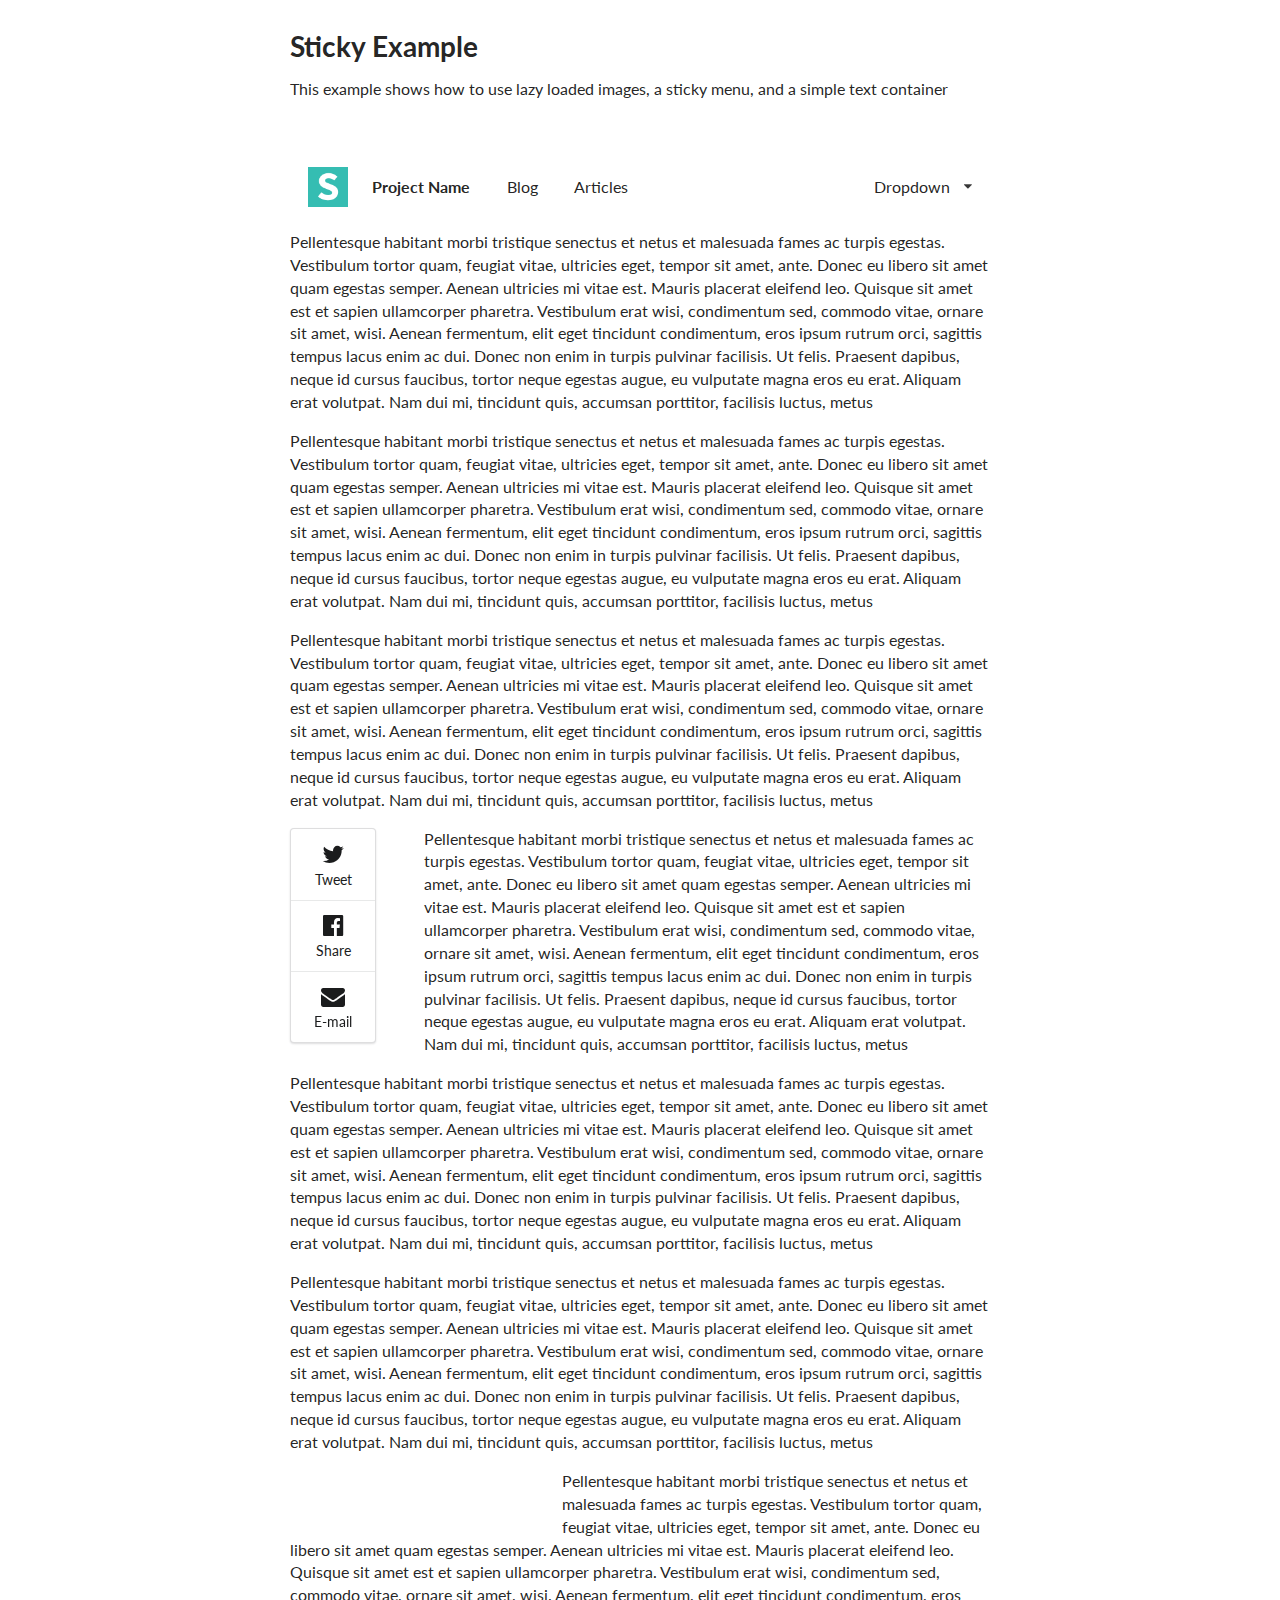
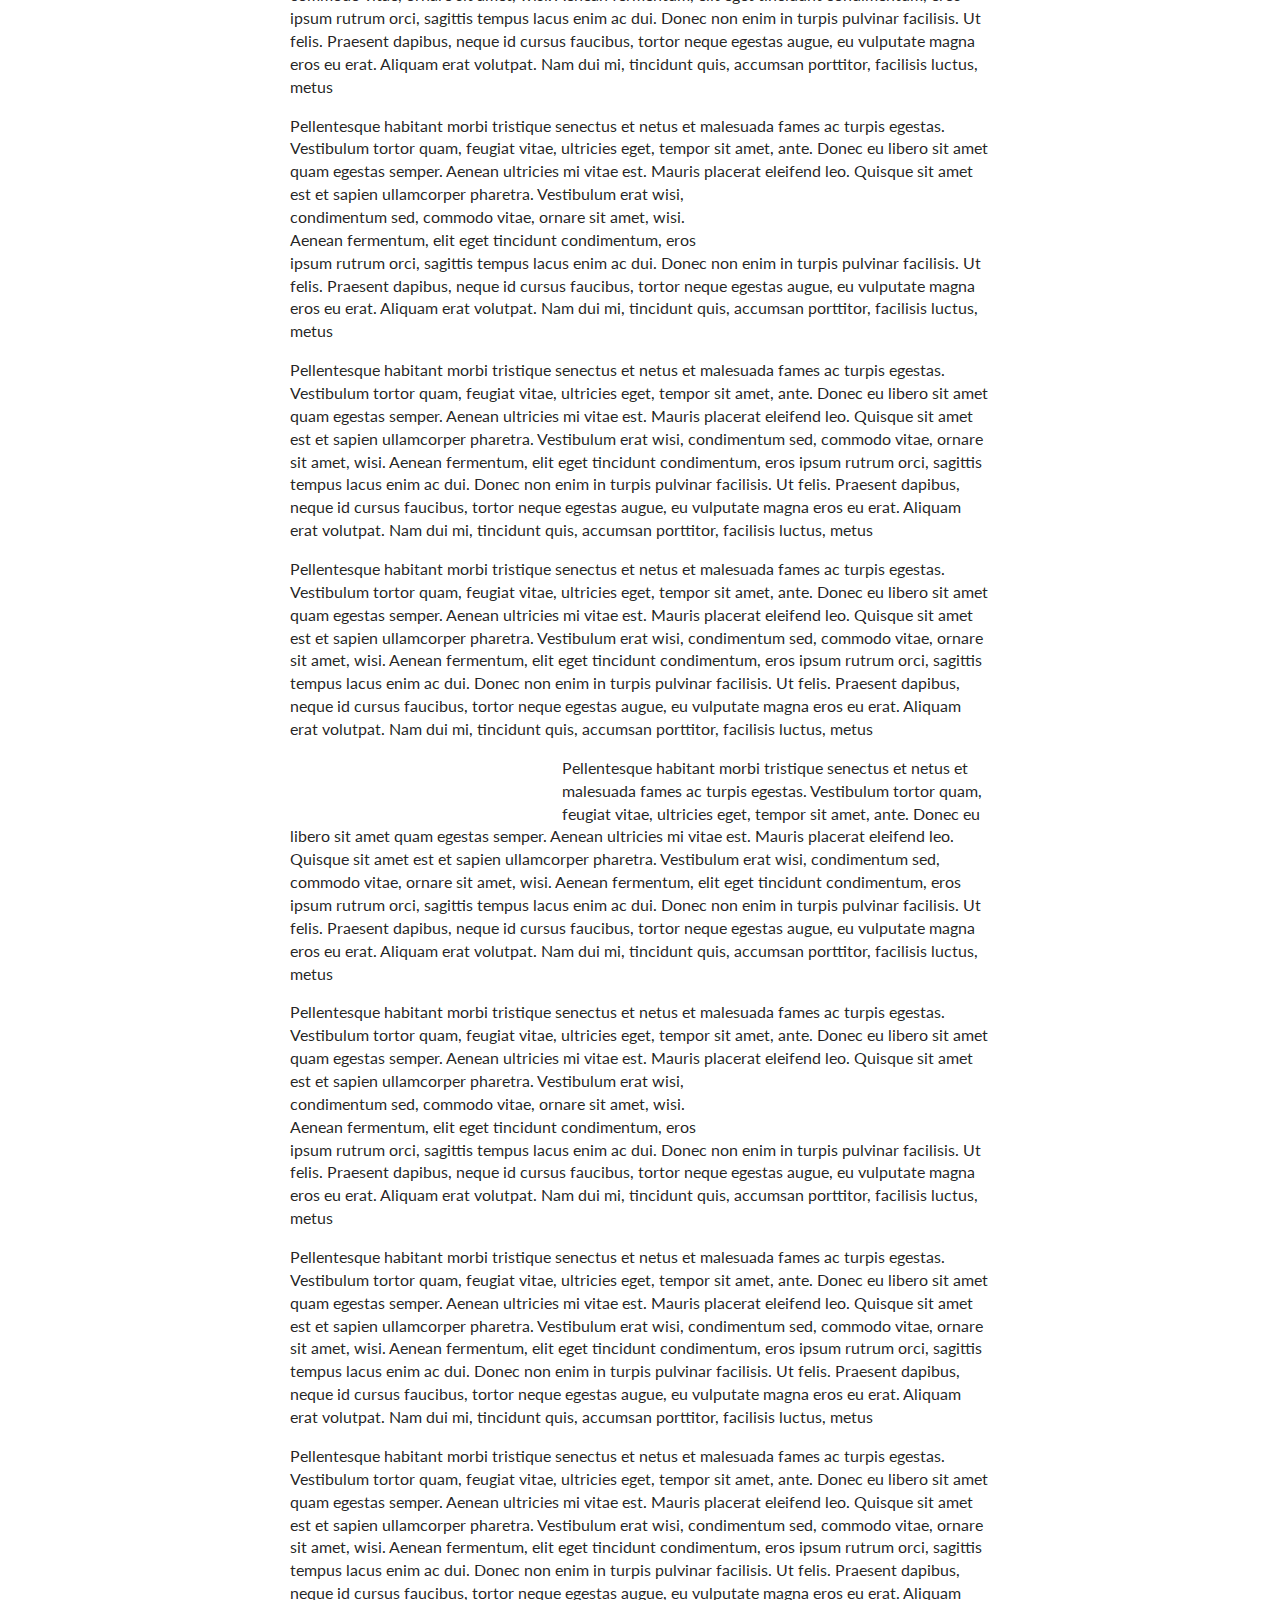
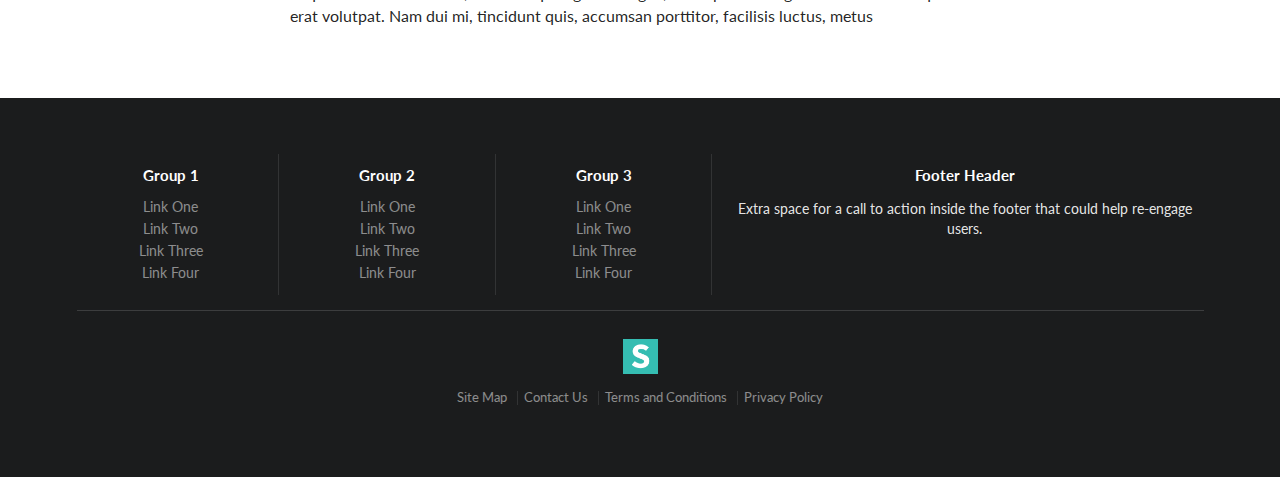
<file: Semantic/examples/sticky.html>
<!DOCTYPE html>
<html>
<head>
  <!-- Standard Meta -->
  <meta charset="utf-8" />
  <meta http-equiv="X-UA-Compatible" content="IE=edge,chrome=1" />
  <meta name="viewport" content="width=device-width, initial-scale=1.0, maximum-scale=1.0">

  <!-- Site Properties -->
  <title>Sticky Example - Semantic</title>

  <link rel="stylesheet" type="text/css" href="../dist/components/reset.css">
  <link rel="stylesheet" type="text/css" href="../dist/components/site.css">

  <link rel="stylesheet" type="text/css" href="../dist/components/container.css">
  <link rel="stylesheet" type="text/css" href="../dist/components/grid.css">
  <link rel="stylesheet" type="text/css" href="../dist/components/header.css">
  <link rel="stylesheet" type="text/css" href="../dist/components/image.css">
  <link rel="stylesheet" type="text/css" href="../dist/components/menu.css">

  <link rel="stylesheet" type="text/css" href="../dist/components/divider.css">
  <link rel="stylesheet" type="text/css" href="../dist/components/list.css">
  <link rel="stylesheet" type="text/css" href="../dist/components/segment.css">
  <link rel="stylesheet" type="text/css" href="../dist/components/dropdown.css">
  <link rel="stylesheet" type="text/css" href="../dist/components/icon.css">
  <link rel="stylesheet" type="text/css" href="../dist/components/transition.css">

  <script src="assets/library/jquery.min.js"></script>
  <script src="../dist/components/transition.js"></script>
  <script src="../dist/components/dropdown.js"></script>
  <script src="../dist/components/visibility.js"></script>
  <script>
  $(document)
    .ready(function() {

      // fix main menu to page on passing
      $('.main.menu').visibility({
        type: 'fixed'
      });
      $('.overlay').visibility({
        type: 'fixed',
        offset: 80
      });

      // lazy load images
      $('.image').visibility({
        type: 'image',
        transition: 'vertical flip in',
        duration: 500
      });

      // show dropdown on hover
      $('.main.menu  .ui.dropdown').dropdown({
        on: 'hover'
      });
    })
  ;
  </script>

  <style type="text/css">

  body {
    background-color: #FFFFFF;
  }
  .main.container {
    margin-top: 2em;
  }

  .main.menu {
    margin-top: 4em;
    border-radius: 0;
    border: none;
    box-shadow: none;
    transition:
      box-shadow 0.5s ease,
      padding 0.5s ease
    ;
  }
  .main.menu .item img.logo {
    margin-right: 1.5em;
  }

  .overlay {
    float: left;
    margin: 0em 3em 1em 0em;
  }
  .overlay .menu {
    position: relative;
    left: 0;
    transition: left 0.5s ease;
  }

  .main.menu.fixed {
    background-color: #FFFFFF;
    border: 1px solid #DDD;
    box-shadow: 0px 3px 5px rgba(0, 0, 0, 0.2);
  }
  .overlay.fixed .menu {
    left: 800px;
  }

  .text.container .left.floated.image {
    margin: 2em 2em 2em -4em;
  }
  .text.container .right.floated.image {
    margin: 2em -4em 2em 2em;
  }

  .ui.footer.segment {
    margin: 5em 0em 0em;
    padding: 5em 0em;
  }
  </style>

</head>
<body>

  <div class="ui main text container">
    <h1 class="ui header">Sticky Example</h1>
    <p>This example shows how to use lazy loaded images, a sticky menu, and a simple text container</p>
  </div>


  <div class="ui borderless main menu">
    <div class="ui text container">
      <div href="#" class="header item">
        <img class="logo" src="assets/images/logo.png">
        Project Name
      </div>
      <a href="#" class="item">Blog</a>
      <a href="#" class="item">Articles</a>
      <a href="#" class="ui right floated dropdown item">
        Dropdown <i class="dropdown icon"></i>
        <div class="menu">
          <div class="item">Link Item</div>
          <div class="item">Link Item</div>
          <div class="divider"></div>
          <div class="header">Header Item</div>
          <div class="item">
            <i class="dropdown icon"></i>
            Sub Menu
            <div class="menu">
              <div class="item">Link Item</div>
              <div class="item">Link Item</div>
            </div>
          </div>
          <div class="item">Link Item</div>
        </div>
      </a>
    </div>
  </div>

  <div class="ui text container">
    <p>Pellentesque habitant morbi tristique senectus et netus et malesuada fames ac turpis egestas. Vestibulum tortor quam, feugiat vitae, ultricies eget, tempor sit amet, ante. Donec eu libero sit amet quam egestas semper. Aenean ultricies mi vitae est. Mauris placerat eleifend leo. Quisque sit amet est et sapien ullamcorper pharetra. Vestibulum erat wisi, condimentum sed, commodo vitae, ornare sit amet, wisi. Aenean fermentum, elit eget tincidunt condimentum, eros ipsum rutrum orci, sagittis tempus lacus enim ac dui. Donec non enim in turpis pulvinar facilisis. Ut felis. Praesent dapibus, neque id cursus faucibus, tortor neque egestas augue, eu vulputate magna eros eu erat. Aliquam erat volutpat. Nam dui mi, tincidunt quis, accumsan porttitor, facilisis luctus, metus</p>
    <p>Pellentesque habitant morbi tristique senectus et netus et malesuada fames ac turpis egestas. Vestibulum tortor quam, feugiat vitae, ultricies eget, tempor sit amet, ante. Donec eu libero sit amet quam egestas semper. Aenean ultricies mi vitae est. Mauris placerat eleifend leo. Quisque sit amet est et sapien ullamcorper pharetra. Vestibulum erat wisi, condimentum sed, commodo vitae, ornare sit amet, wisi. Aenean fermentum, elit eget tincidunt condimentum, eros ipsum rutrum orci, sagittis tempus lacus enim ac dui. Donec non enim in turpis pulvinar facilisis. Ut felis. Praesent dapibus, neque id cursus faucibus, tortor neque egestas augue, eu vulputate magna eros eu erat. Aliquam erat volutpat. Nam dui mi, tincidunt quis, accumsan porttitor, facilisis luctus, metus</p>
    <p>Pellentesque habitant morbi tristique senectus et netus et malesuada fames ac turpis egestas. Vestibulum tortor quam, feugiat vitae, ultricies eget, tempor sit amet, ante. Donec eu libero sit amet quam egestas semper. Aenean ultricies mi vitae est. Mauris placerat eleifend leo. Quisque sit amet est et sapien ullamcorper pharetra. Vestibulum erat wisi, condimentum sed, commodo vitae, ornare sit amet, wisi. Aenean fermentum, elit eget tincidunt condimentum, eros ipsum rutrum orci, sagittis tempus lacus enim ac dui. Donec non enim in turpis pulvinar facilisis. Ut felis. Praesent dapibus, neque id cursus faucibus, tortor neque egestas augue, eu vulputate magna eros eu erat. Aliquam erat volutpat. Nam dui mi, tincidunt quis, accumsan porttitor, facilisis luctus, metus</p>
    <div class="overlay">
      <div class="ui labeled icon vertical menu">
        <a class="item"><i class="twitter icon"></i> Tweet</a>
        <a class="item"><i class="facebook icon"></i> Share</a>
        <a class="item"><i class="mail icon"></i> E-mail</a>
      </div>
    </div>
    <p>Pellentesque habitant morbi tristique senectus et netus et malesuada fames ac turpis egestas. Vestibulum tortor quam, feugiat vitae, ultricies eget, tempor sit amet, ante. Donec eu libero sit amet quam egestas semper. Aenean ultricies mi vitae est. Mauris placerat eleifend leo. Quisque sit amet est et sapien ullamcorper pharetra. Vestibulum erat wisi, condimentum sed, commodo vitae, ornare sit amet, wisi. Aenean fermentum, elit eget tincidunt condimentum, eros ipsum rutrum orci, sagittis tempus lacus enim ac dui. Donec non enim in turpis pulvinar facilisis. Ut felis. Praesent dapibus, neque id cursus faucibus, tortor neque egestas augue, eu vulputate magna eros eu erat. Aliquam erat volutpat. Nam dui mi, tincidunt quis, accumsan porttitor, facilisis luctus, metus</p>
    <p>Pellentesque habitant morbi tristique senectus et netus et malesuada fames ac turpis egestas. Vestibulum tortor quam, feugiat vitae, ultricies eget, tempor sit amet, ante. Donec eu libero sit amet quam egestas semper. Aenean ultricies mi vitae est. Mauris placerat eleifend leo. Quisque sit amet est et sapien ullamcorper pharetra. Vestibulum erat wisi, condimentum sed, commodo vitae, ornare sit amet, wisi. Aenean fermentum, elit eget tincidunt condimentum, eros ipsum rutrum orci, sagittis tempus lacus enim ac dui. Donec non enim in turpis pulvinar facilisis. Ut felis. Praesent dapibus, neque id cursus faucibus, tortor neque egestas augue, eu vulputate magna eros eu erat. Aliquam erat volutpat. Nam dui mi, tincidunt quis, accumsan porttitor, facilisis luctus, metus</p>
    <p>Pellentesque habitant morbi tristique senectus et netus et malesuada fames ac turpis egestas. Vestibulum tortor quam, feugiat vitae, ultricies eget, tempor sit amet, ante. Donec eu libero sit amet quam egestas semper. Aenean ultricies mi vitae est. Mauris placerat eleifend leo. Quisque sit amet est et sapien ullamcorper pharetra. Vestibulum erat wisi, condimentum sed, commodo vitae, ornare sit amet, wisi. Aenean fermentum, elit eget tincidunt condimentum, eros ipsum rutrum orci, sagittis tempus lacus enim ac dui. Donec non enim in turpis pulvinar facilisis. Ut felis. Praesent dapibus, neque id cursus faucibus, tortor neque egestas augue, eu vulputate magna eros eu erat. Aliquam erat volutpat. Nam dui mi, tincidunt quis, accumsan porttitor, facilisis luctus, metus</p>
    <img class="ui medium left floated image" data-src="assets/images/wireframe/square-image.png">
    <p>Pellentesque habitant morbi tristique senectus et netus et malesuada fames ac turpis egestas. Vestibulum tortor quam, feugiat vitae, ultricies eget, tempor sit amet, ante. Donec eu libero sit amet quam egestas semper. Aenean ultricies mi vitae est. Mauris placerat eleifend leo. Quisque sit amet est et sapien ullamcorper pharetra. Vestibulum erat wisi, condimentum sed, commodo vitae, ornare sit amet, wisi. Aenean fermentum, elit eget tincidunt condimentum, eros ipsum rutrum orci, sagittis tempus lacus enim ac dui. Donec non enim in turpis pulvinar facilisis. Ut felis. Praesent dapibus, neque id cursus faucibus, tortor neque egestas augue, eu vulputate magna eros eu erat. Aliquam erat volutpat. Nam dui mi, tincidunt quis, accumsan porttitor, facilisis luctus, metus</p>
    <p>Pellentesque habitant morbi tristique senectus et netus et malesuada fames ac turpis egestas. Vestibulum tortor quam, feugiat vitae, ultricies eget, tempor sit amet, ante. Donec eu libero sit amet quam egestas semper. Aenean ultricies mi vitae est. Mauris placerat eleifend leo.
    <img class="ui medium right floated image" data-src="assets/images/wireframe/square-image.png">
    Quisque sit amet est et sapien ullamcorper pharetra. Vestibulum erat wisi, condimentum sed, commodo vitae, ornare sit amet, wisi. Aenean fermentum, elit eget tincidunt condimentum, eros ipsum rutrum orci, sagittis tempus lacus enim ac dui. Donec non enim in turpis pulvinar facilisis. Ut felis. Praesent dapibus, neque id cursus faucibus, tortor neque egestas augue, eu vulputate magna eros eu erat. Aliquam erat volutpat. Nam dui mi, tincidunt quis, accumsan porttitor, facilisis luctus, metus</p>
    <p>Pellentesque habitant morbi tristique senectus et netus et malesuada fames ac turpis egestas. Vestibulum tortor quam, feugiat vitae, ultricies eget, tempor sit amet, ante. Donec eu libero sit amet quam egestas semper. Aenean ultricies mi vitae est. Mauris placerat eleifend leo. Quisque sit amet est et sapien ullamcorper pharetra. Vestibulum erat wisi, condimentum sed, commodo vitae, ornare sit amet, wisi. Aenean fermentum, elit eget tincidunt condimentum, eros ipsum rutrum orci, sagittis tempus lacus enim ac dui. Donec non enim in turpis pulvinar facilisis. Ut felis. Praesent dapibus, neque id cursus faucibus, tortor neque egestas augue, eu vulputate magna eros eu erat. Aliquam erat volutpat. Nam dui mi, tincidunt quis, accumsan porttitor, facilisis luctus, metus</p>
    <p>Pellentesque habitant morbi tristique senectus et netus et malesuada fames ac turpis egestas. Vestibulum tortor quam, feugiat vitae, ultricies eget, tempor sit amet, ante. Donec eu libero sit amet quam egestas semper. Aenean ultricies mi vitae est. Mauris placerat eleifend leo. Quisque sit amet est et sapien ullamcorper pharetra. Vestibulum erat wisi, condimentum sed, commodo vitae, ornare sit amet, wisi. Aenean fermentum, elit eget tincidunt condimentum, eros ipsum rutrum orci, sagittis tempus lacus enim ac dui. Donec non enim in turpis pulvinar facilisis. Ut felis. Praesent dapibus, neque id cursus faucibus, tortor neque egestas augue, eu vulputate magna eros eu erat. Aliquam erat volutpat. Nam dui mi, tincidunt quis, accumsan porttitor, facilisis luctus, metus</p>
    <img class="ui medium left floated image" data-src="assets/images/wireframe/square-image.png">
    <p>Pellentesque habitant morbi tristique senectus et netus et malesuada fames ac turpis egestas. Vestibulum tortor quam, feugiat vitae, ultricies eget, tempor sit amet, ante. Donec eu libero sit amet quam egestas semper. Aenean ultricies mi vitae est. Mauris placerat eleifend leo. Quisque sit amet est et sapien ullamcorper pharetra. Vestibulum erat wisi, condimentum sed, commodo vitae, ornare sit amet, wisi. Aenean fermentum, elit eget tincidunt condimentum, eros ipsum rutrum orci, sagittis tempus lacus enim ac dui. Donec non enim in turpis pulvinar facilisis. Ut felis. Praesent dapibus, neque id cursus faucibus, tortor neque egestas augue, eu vulputate magna eros eu erat. Aliquam erat volutpat. Nam dui mi, tincidunt quis, accumsan porttitor, facilisis luctus, metus</p>
    <p>Pellentesque habitant morbi tristique senectus et netus et malesuada fames ac turpis egestas. Vestibulum tortor quam, feugiat vitae, ultricies eget, tempor sit amet, ante. Donec eu libero sit amet quam egestas semper. Aenean ultricies mi vitae est. Mauris placerat eleifend leo.
    <img class="ui medium right floated image" data-src="assets/images/wireframe/square-image.png">
    Quisque sit amet est et sapien ullamcorper pharetra. Vestibulum erat wisi, condimentum sed, commodo vitae, ornare sit amet, wisi. Aenean fermentum, elit eget tincidunt condimentum, eros ipsum rutrum orci, sagittis tempus lacus enim ac dui. Donec non enim in turpis pulvinar facilisis. Ut felis. Praesent dapibus, neque id cursus faucibus, tortor neque egestas augue, eu vulputate magna eros eu erat. Aliquam erat volutpat. Nam dui mi, tincidunt quis, accumsan porttitor, facilisis luctus, metus</p>
    <p>Pellentesque habitant morbi tristique senectus et netus et malesuada fames ac turpis egestas. Vestibulum tortor quam, feugiat vitae, ultricies eget, tempor sit amet, ante. Donec eu libero sit amet quam egestas semper. Aenean ultricies mi vitae est. Mauris placerat eleifend leo. Quisque sit amet est et sapien ullamcorper pharetra. Vestibulum erat wisi, condimentum sed, commodo vitae, ornare sit amet, wisi. Aenean fermentum, elit eget tincidunt condimentum, eros ipsum rutrum orci, sagittis tempus lacus enim ac dui. Donec non enim in turpis pulvinar facilisis. Ut felis. Praesent dapibus, neque id cursus faucibus, tortor neque egestas augue, eu vulputate magna eros eu erat. Aliquam erat volutpat. Nam dui mi, tincidunt quis, accumsan porttitor, facilisis luctus, metus</p>
    <p>Pellentesque habitant morbi tristique senectus et netus et malesuada fames ac turpis egestas. Vestibulum tortor quam, feugiat vitae, ultricies eget, tempor sit amet, ante. Donec eu libero sit amet quam egestas semper. Aenean ultricies mi vitae est. Mauris placerat eleifend leo. Quisque sit amet est et sapien ullamcorper pharetra. Vestibulum erat wisi, condimentum sed, commodo vitae, ornare sit amet, wisi. Aenean fermentum, elit eget tincidunt condimentum, eros ipsum rutrum orci, sagittis tempus lacus enim ac dui. Donec non enim in turpis pulvinar facilisis. Ut felis. Praesent dapibus, neque id cursus faucibus, tortor neque egestas augue, eu vulputate magna eros eu erat. Aliquam erat volutpat. Nam dui mi, tincidunt quis, accumsan porttitor, facilisis luctus, metus</p>
  </div>

  <div class="ui inverted vertical footer segment">
    <div class="ui center aligned container">
      <div class="ui stackable inverted divided grid">
        <div class="three wide column">
          <h4 class="ui inverted header">Group 1</h4>
          <div class="ui inverted link list">
            <a href="#" class="item">Link One</a>
            <a href="#" class="item">Link Two</a>
            <a href="#" class="item">Link Three</a>
            <a href="#" class="item">Link Four</a>
          </div>
        </div>
        <div class="three wide column">
          <h4 class="ui inverted header">Group 2</h4>
          <div class="ui inverted link list">
            <a href="#" class="item">Link One</a>
            <a href="#" class="item">Link Two</a>
            <a href="#" class="item">Link Three</a>
            <a href="#" class="item">Link Four</a>
          </div>
        </div>
        <div class="three wide column">
          <h4 class="ui inverted header">Group 3</h4>
          <div class="ui inverted link list">
            <a href="#" class="item">Link One</a>
            <a href="#" class="item">Link Two</a>
            <a href="#" class="item">Link Three</a>
            <a href="#" class="item">Link Four</a>
          </div>
        </div>
        <div class="seven wide column">
          <h4 class="ui inverted header">Footer Header</h4>
          <p>Extra space for a call to action inside the footer that could help re-engage users.</p>
        </div>
      </div>
      <div class="ui inverted section divider"></div>
      <img src="assets/images/logo.png" class="ui centered mini image">
      <div class="ui horizontal inverted small divided link list">
        <a class="item" href="#">Site Map</a>
        <a class="item" href="#">Contact Us</a>
        <a class="item" href="#">Terms and Conditions</a>
        <a class="item" href="#">Privacy Policy</a>
      </div>
    </div>
  </div>
</body>

</html>
</file>
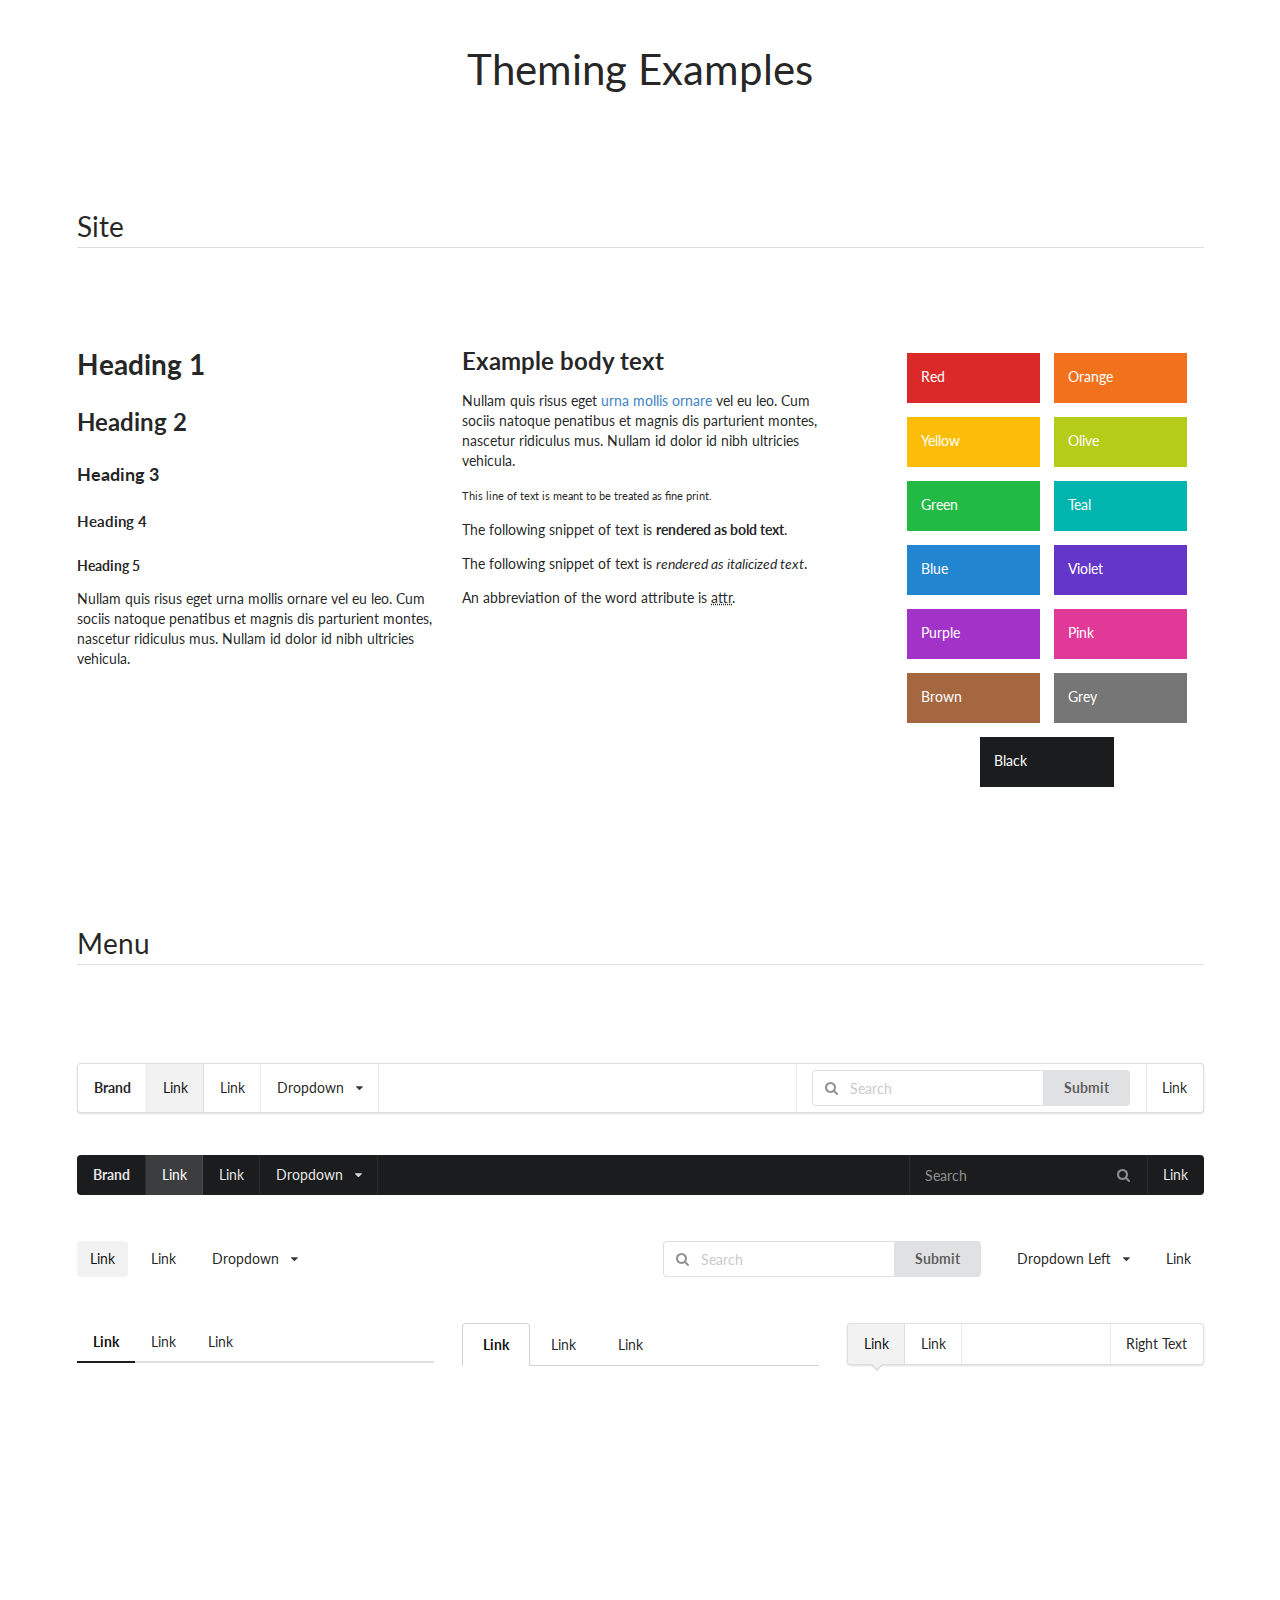
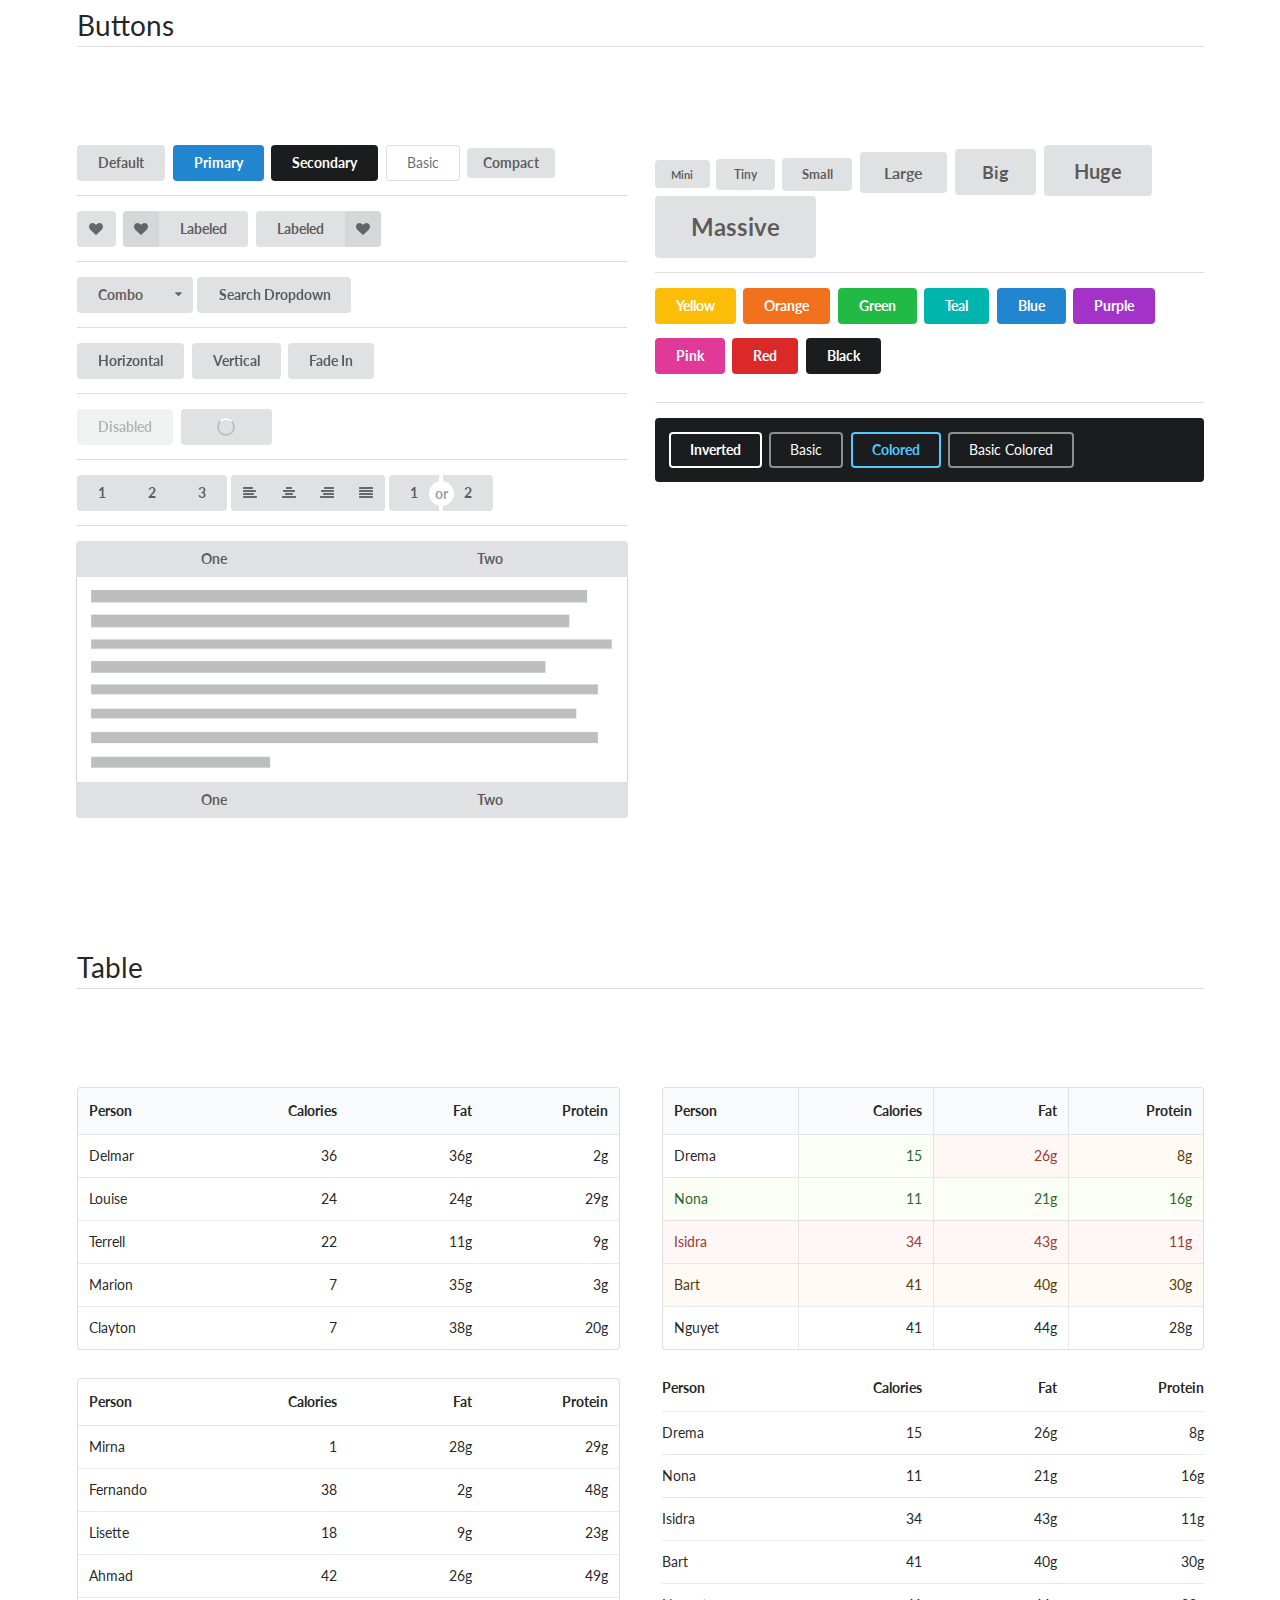
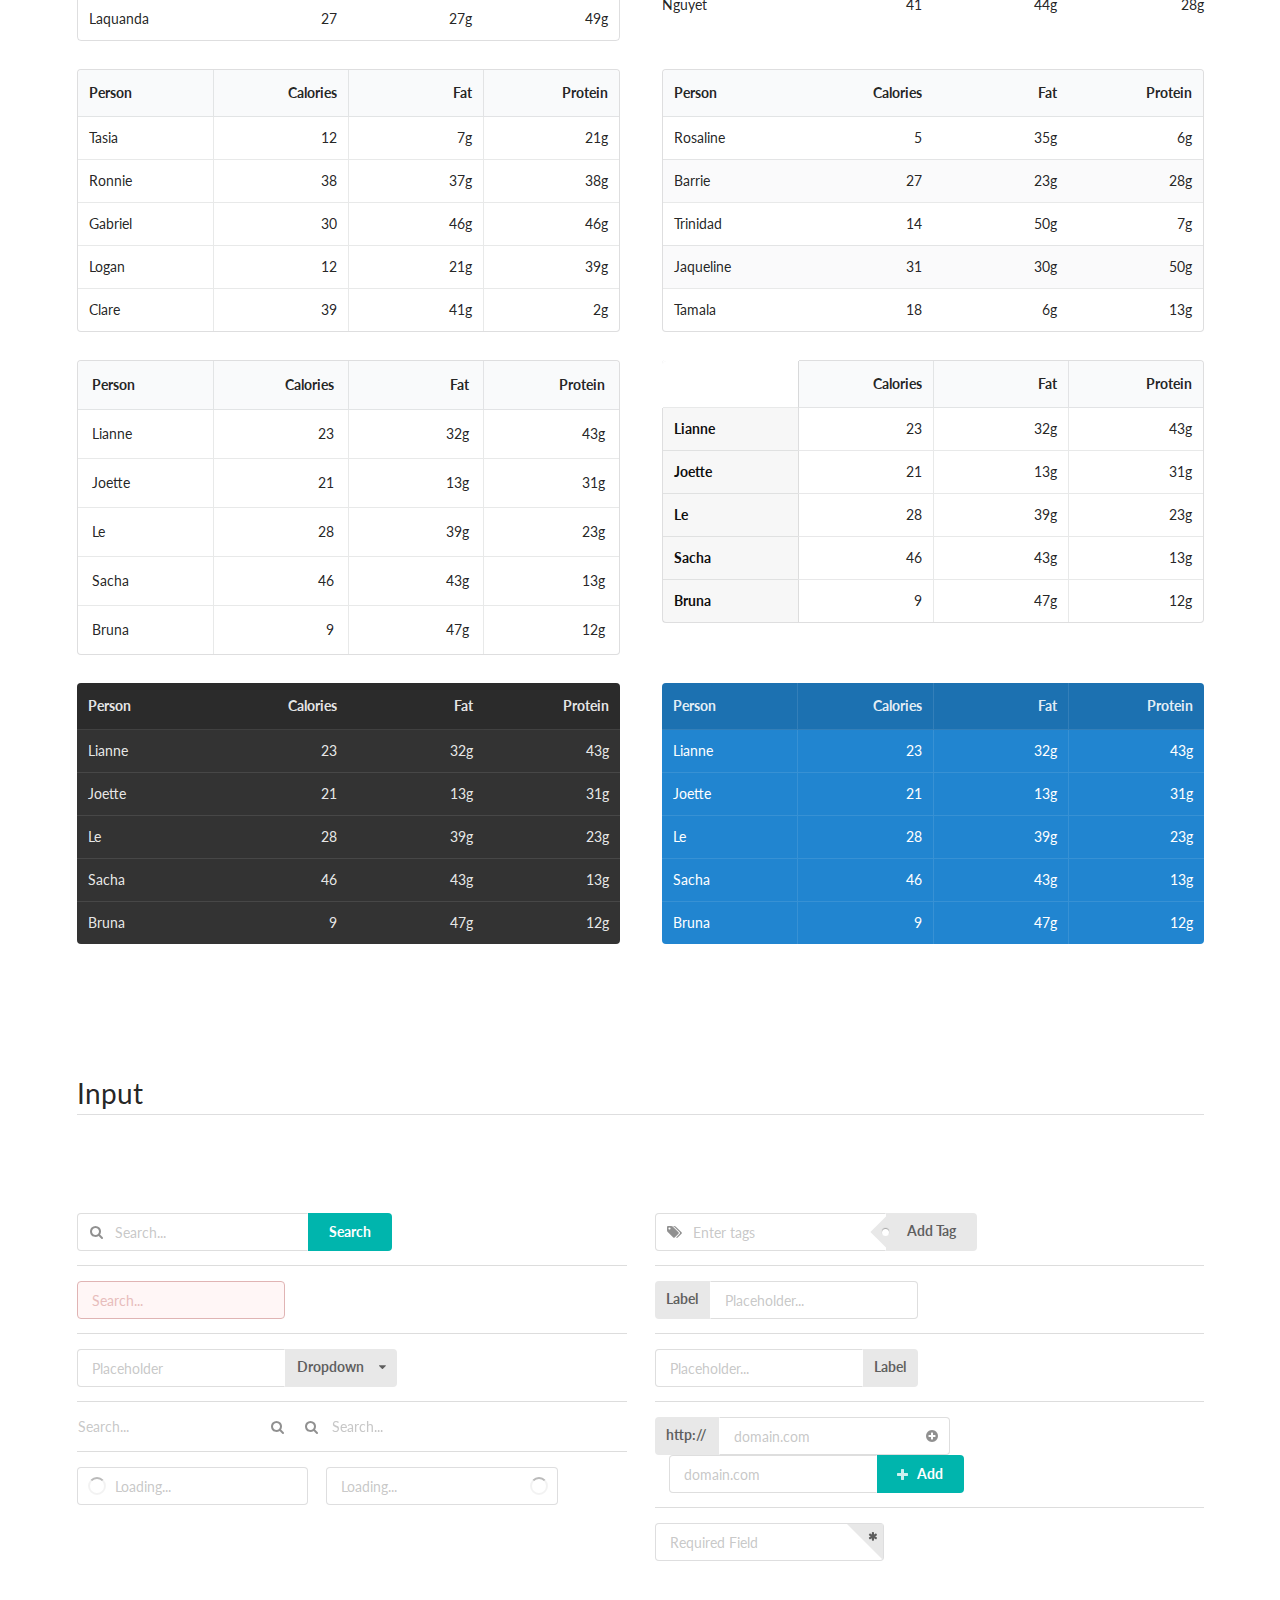
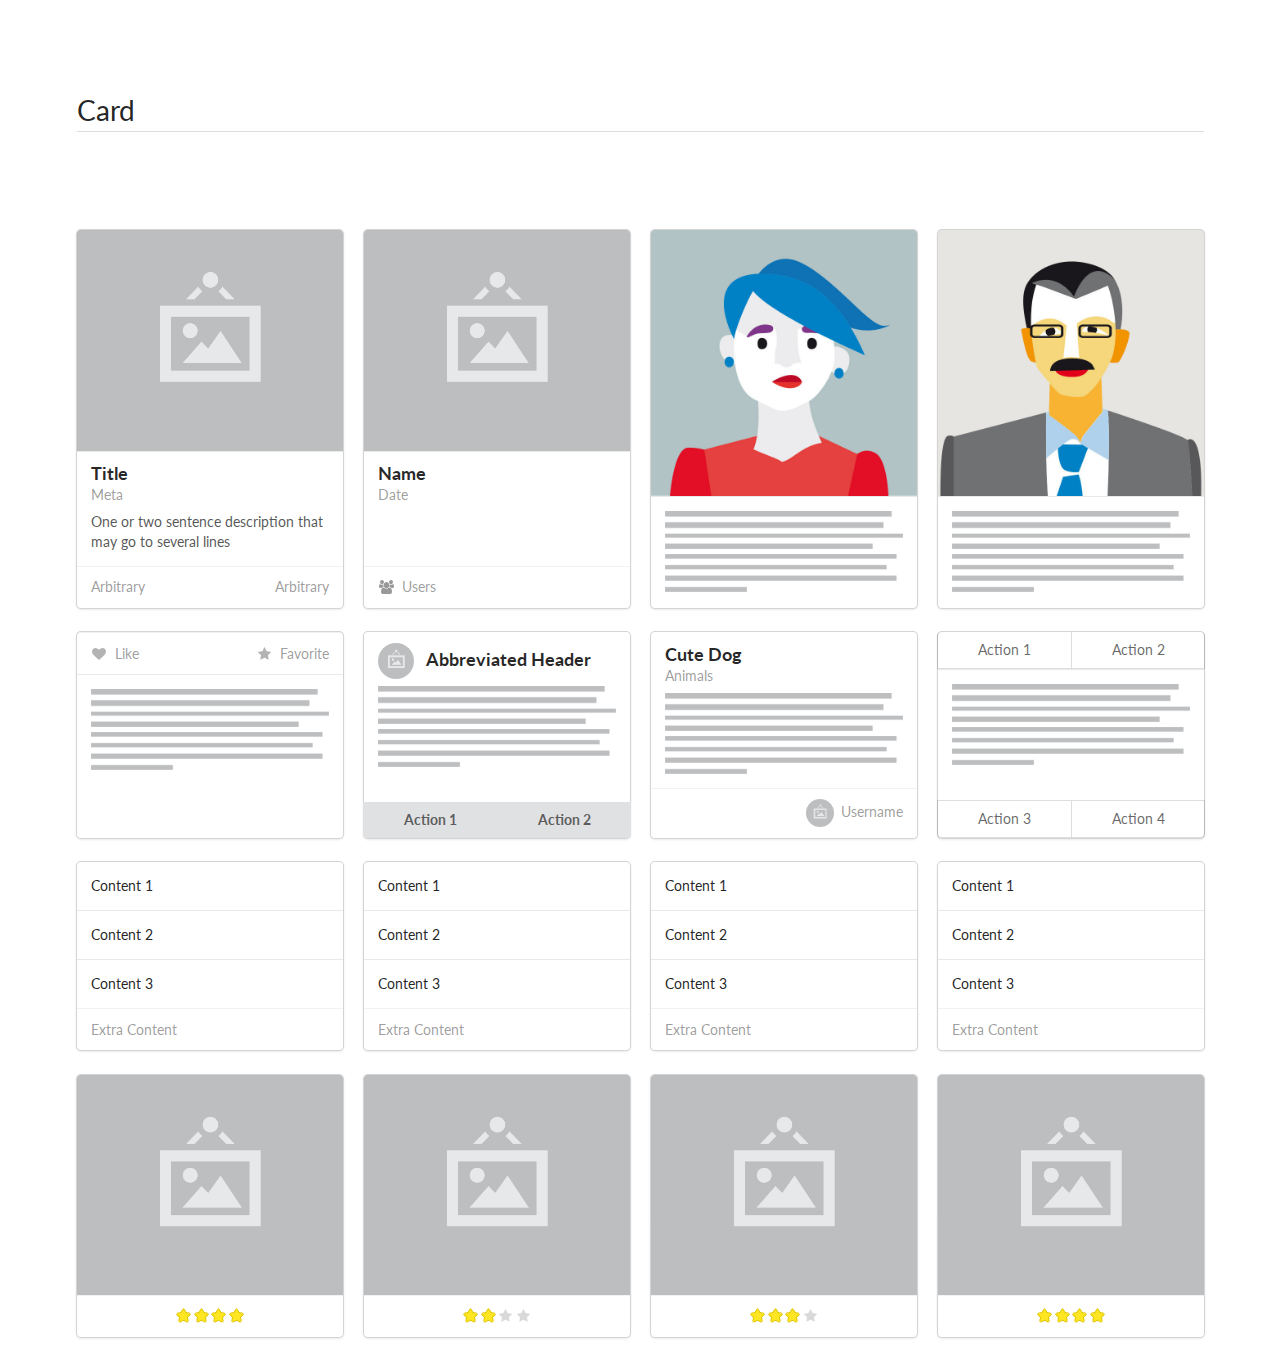
<file: Semantic/examples/theming.html>
<!DOCTYPE html>
<html>
<head>
  <!-- Standard Meta -->
  <meta charset="utf-8" />
  <meta http-equiv="X-UA-Compatible" content="IE=edge,chrome=1" />
  <meta name="viewport" content="width=device-width, initial-scale=1.0, maximum-scale=1.0">

  <!-- Site Properties -->
  <title>Theming - Semantic</title>
  <link rel="stylesheet" type="text/css" href="../dist/semantic.css">

  <script src="assets/library/jquery.min.js"></script>
  <script src="assets/library/iframe.js"></script>

  <style type="text/css">
    body > .ui.container {
      margin-top: 3em;
    }
    iframe {
      border: none;
      width: calc(100% + 2em);
      margin: 0em -1em;
      height: 300px;
    }
    iframe html {
      overflow: hidden;
    }
    iframe body {
      padding: 0em;
    }

    .ui.container > h1 {
      font-size: 3em;
      text-align: center;
      font-weight: normal;
    }
    .ui.container > h2.dividing.header {
      font-size: 2em;
      font-weight: normal;
      margin: 4em 0em 3em;
    }


    .ui.table {
      table-layout: fixed;
    }
  </style>
</head>
<body>

<div class="ui container">

  <h1>Theming Examples</h1>

  <h2 class="ui dividing header">Site</h2>
  <iframe src="components/site.html" width="100%" scrolling="no"></iframe>

  <h2 class="ui dividing header">Menu</h2>
  <iframe src="components/menu.html" width="100%" scrolling="no"></iframe>

  <h2 class="ui dividing header">Buttons</h2>
  <iframe src="components/button.html" width="100%" scrolling="no"></iframe>

  <h2 class="ui dividing header">Table</h2>
  <iframe src="components/table.html" width="100%" scrolling="no"></iframe>

  <h2 class="ui dividing header">Input</h2>
  <iframe src="components/input.html" width="100%" scrolling="no"></iframe>


  <h2 class="ui dividing header">Card</h2>
  <iframe src="components/card.html" width="100%" scrolling="no"></iframe>



</div>


<script>
$('iframe').iFrameResize({
  autoResize: true,
  heightCalculationMethod: 'bodyScroll'
});
</script>
</body>

</html>
</file>
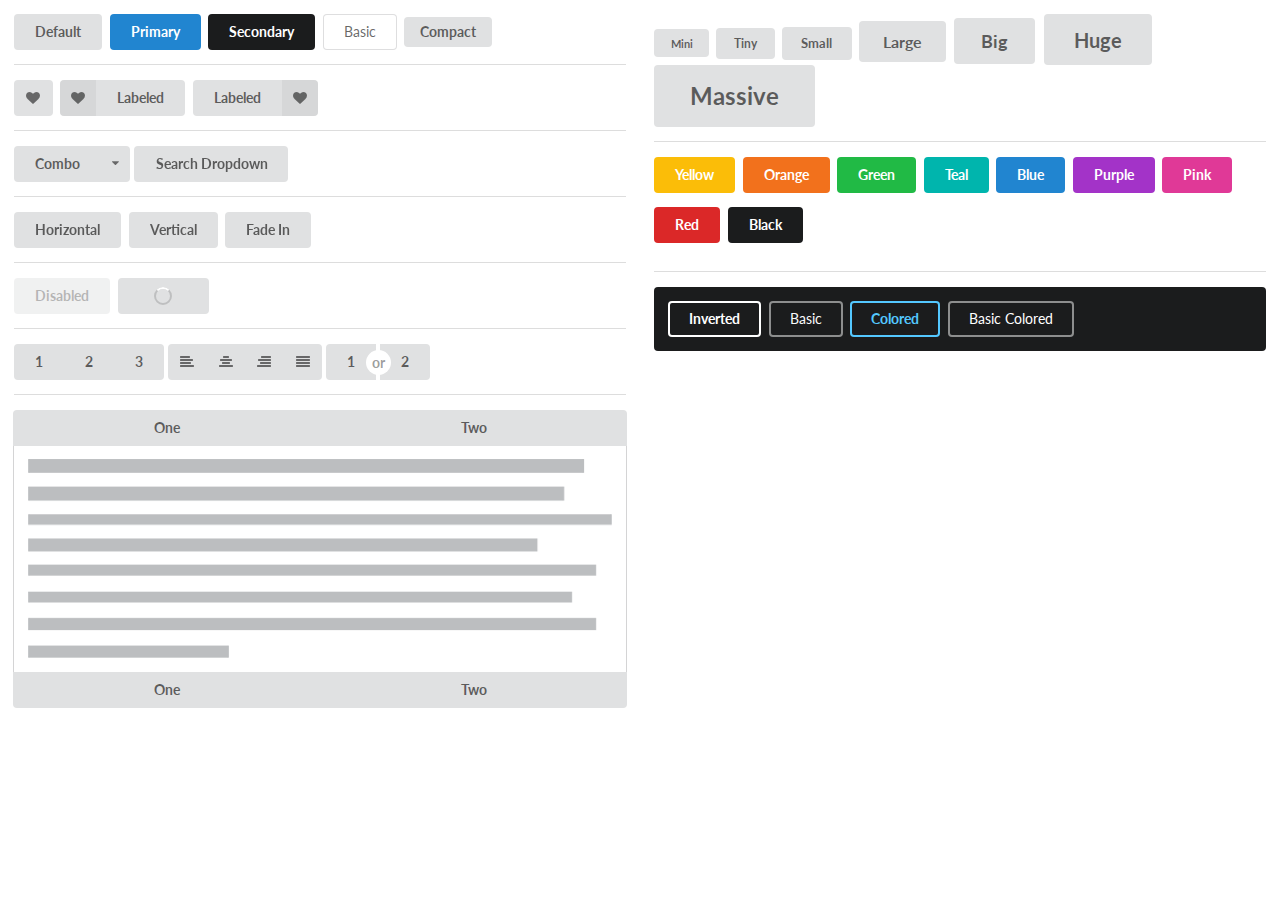
<file: Semantic/examples/components/button.html>
<!DOCTYPE html>
<html>
<head>

  <meta charset="utf-8" />
  <meta http-equiv="X-UA-Compatible" content="IE=edge,chrome=1" />
  <meta name="viewport" content="width=device-width, initial-scale=1.0, maximum-scale=1.0">
  <title>Theming - Semantic</title>

  <!--- Site CSS -->
  <link rel="stylesheet" type="text/css" href="../../dist/components/reset.css">
  <link rel="stylesheet" type="text/css" href="../../dist/components/site.css">
  <link rel="stylesheet" type="text/css" href="../../dist/components/grid.css">

  <!--- Component CSS -->
  <link rel="stylesheet" type="text/css" href="../../dist/components/dropdown.css">
  <link rel="stylesheet" type="text/css" href="../../dist/components/icon.css">
  <link rel="stylesheet" type="text/css" href="../../dist/components/card.css">
  <link rel="stylesheet" type="text/css" href="../../dist/components/image.css">
  <link rel="stylesheet" type="text/css" href="../../dist/components/button.css">
  <link rel="stylesheet" type="text/css" href="../../dist/components/segment.css">
  <link rel="stylesheet" type="text/css" href="../../dist/components/divider.css">
  <link rel="stylesheet" type="text/css" href="../../dist/components/transition.css">

  <!--- Example Libs -->
  <link rel="stylesheet" type="text/css" href="../../dist/components/popup.css">
  <script src="../assets/library/jquery.min.js"></script>
  <script src="../assets/library/iframe-content.js"></script>
  <script src="../assets/show-examples.js"></script>
  <script type="text/javascript" src="../../dist/components/popup.js"></script>

  <!--- Component JS -->
  <script type="text/javascript" src="../../dist/components/transition.js"></script>
  <script type="text/javascript" src="../../dist/components/dropdown.js"></script>

  <!--- Example CSS -->
  <style>
  body {
    padding: 1em;
  }
  .spaced > .button {
    margin-bottom: 1em;
  }
  </style>

  <!--- Example Javascript -->
  <script>
  $(document)
    .ready(function() {
      $('.ui.dropdown').dropdown();

      $('.ui.buttons .dropdown.button').dropdown({
        action: 'combo'
      });
    })
  ;
  </script>
</head>

<body>

<div class="ui stackable equal width grid">
  <div class="column">
    <button class="ui button">Default</button>
    <button class="ui primary button">Primary</button>
    <button class="ui secondary button">Secondary</button>
    <button class="ui basic button">Basic</button>
    <button class="ui compact button">
      Compact
    </button>

    <div class="ui divider"></div>
    <button class="ui icon button">
      <i class="heart icon"></i>
    </button>
    <button class="ui labeled icon button">
      <i class="heart icon"></i>
      Labeled
    </button>
    <button class="ui right labeled icon button">
      <i class="heart icon"></i>
      Labeled
    </button>

    <div class="ui divider"></div>

    <div class="ui buttons">
      <button class="ui button">Combo</button>
      <div class="ui floating dropdown icon button">
        <i class="dropdown icon"></i>
        <div class="menu">
          <div class="item">Choice 1</div>
          <div class="item">Choice 2</div>
          <div class="item">Choice 3</div>
        </div>
      </div>
    </div>

    <div class="ui floating search dropdown button">
      <span class="text">Search Dropdown</span>
      <div class="menu">
        <div class="item">Arabic</div>
        <div class="item">Chinese</div>
        <div class="item">Danish</div>
        <div class="item">Dutch</div>
        <div class="item">English</div>
        <div class="item">French</div>
        <div class="item">German</div>
        <div class="item">Greek</div>
        <div class="item">Hungarian</div>
        <div class="item">Italian</div>
        <div class="item">Japanese</div>
        <div class="item">Korean</div>
        <div class="item">Lithuanian</div>
        <div class="item">Persian</div>
        <div class="item">Polish</div>
        <div class="item">Portuguese</div>
        <div class="item">Russian</div>
        <div class="item">Spanish</div>
        <div class="item">Swedish</div>
        <div class="item">Turkish</div>
        <div class="item">Vietnamese</div>
      </div>
    </div>

    <div class="ui divider"></div>

    <div class="ui animated button" tabindex="0">
      <div class="visible content">Horizontal</div>
      <div class="hidden content">
        Hidden
      </div>
    </div>
    <div class="ui vertical animated button" tabindex="0">
      <div class="visible content">Vertical</div>
      <div class="hidden content">
        Hidden
      </div>
    </div>
    <div class="ui animated fade button" tabindex="0">
      <div class="visible content">Fade In</div>
      <div class="hidden content">
        Hidden
      </div>
    </div>

    <div class="ui divider"></div>
    <button class="ui disabled button">Disabled</button>
    <button class="ui loading button">Loading</button>

    <div class="ui divider"></div>

    <div class="ui buttons">
      <button class="ui button">1</button>
      <button class="ui button">2</button>
      <button class="ui button">3</button>
    </div>

    <div class="ui icon buttons">
      <button class="ui button"><i class="align left icon"></i></button>
      <button class="ui button"><i class="align center icon"></i></button>
      <button class="ui button"><i class="align right icon"></i></button>
      <button class="ui button"><i class="align justify icon"></i></button>
    </div>

    <div class="ui buttons">
      <button class="ui button">1</button>
      <div class="or"></div>
      <button class="ui button">2</button>
    </div>

    <div class="ui divider"></div>

    <div class="ui two top attached buttons">
      <div class="ui button">One</div>
      <div class="ui button">Two</div>
    </div>
    <div class="ui attached segment">
      <img src="../assets/images/wireframe/paragraph.png" class="ui wireframe image">
    </div>
    <div class="ui two bottom attached buttons">
      <div class="ui button">One</div>
      <div class="ui button">Two</div>
    </div>

  </div>
  <div class="column">
    <button class="ui mini button">Mini</button>
    <button class="ui tiny button">Tiny</button>
    <button class="ui small button">Small</button>
    <button class="ui large button">Large</button>
    <button class="ui big button">Big</button>
    <button class="ui huge button">Huge</button>
    <button class="ui massive button">Massive</button>
    <div class="ui divider"></div>
    <div class="spaced">
      <button class="yellow ui button">Yellow</button>
      <button class="orange ui button">Orange</button>
      <button class="green ui button">Green</button>
      <button class="teal ui button">Teal</button>
      <button class="blue ui button">Blue</button>
      <button class="purple ui button">Purple</button>
      <button class="pink ui button">Pink</button>
      <button class="red ui button">Red</button>
      <button class="black ui button">Black</button>
    </div>


    <div class="ui divider"></div>

    <div class="ui inverted segment">
      <button class="ui inverted button">Inverted</button>
      <button class="ui inverted basic button">Basic</button>
      <button class="ui inverted blue button">Colored</button>
      <button class="ui inverted blue basic button">Basic Colored</button>
    </div>

  </div>
</div>

</body>
</html>
</file>
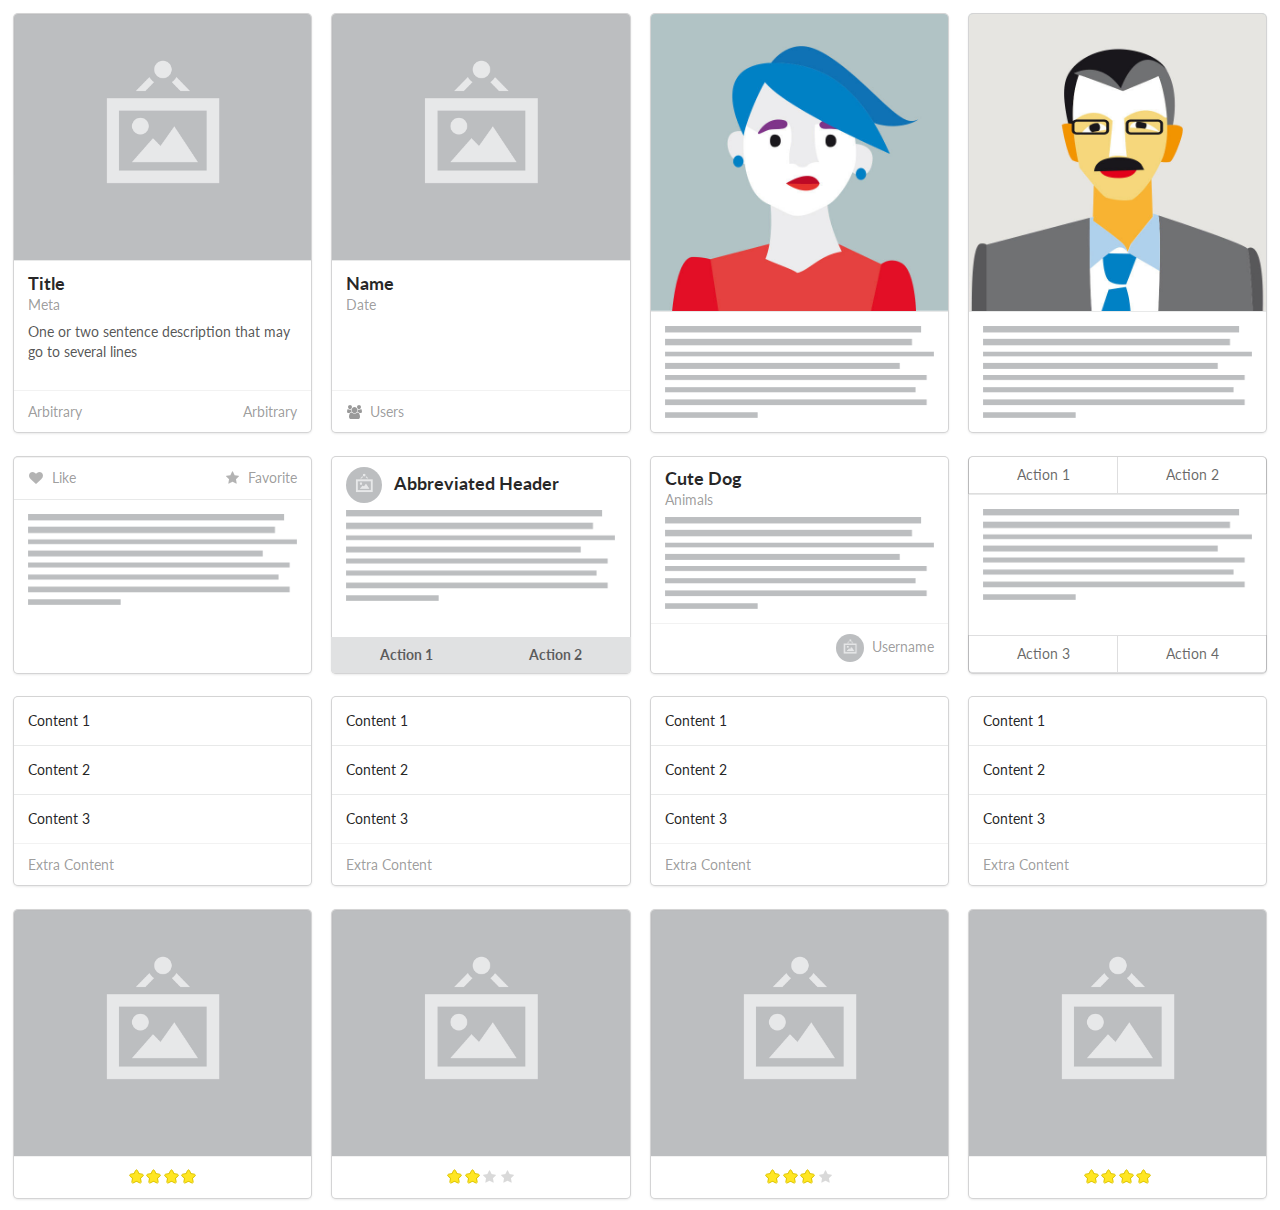
<file: Semantic/examples/components/card.html>
<!DOCTYPE html>
<html>
<head>

  <meta charset="utf-8" />
  <meta http-equiv="X-UA-Compatible" content="IE=edge,chrome=1" />
  <meta name="viewport" content="width=device-width, initial-scale=1.0, maximum-scale=1.0">
  <title>Theming - Semantic</title>

  <!--- Site CSS -->
  <link rel="stylesheet" type="text/css" href="../../dist/components/reset.css">
  <link rel="stylesheet" type="text/css" href="../../dist/components/site.css">
  <link rel="stylesheet" type="text/css" href="../../dist/components/grid.css">

  <!--- Component CSS -->
  <link rel="stylesheet" type="text/css" href="../../dist/components/icon.css">
  <link rel="stylesheet" type="text/css" href="../../dist/components/button.css">
  <link rel="stylesheet" type="text/css" href="../../dist/components/card.css">
  <link rel="stylesheet" type="text/css" href="../../dist/components/label.css">
  <link rel="stylesheet" type="text/css" href="../../dist/components/image.css">
  <link rel="stylesheet" type="text/css" href="../../dist/components/reveal.css">
  <link rel="stylesheet" type="text/css" href="../../dist/components/dimmer.css">
  <link rel="stylesheet" type="text/css" href="../../dist/components/rating.css">
  <link rel="stylesheet" type="text/css" href="../../dist/components/transition.css">
  <link rel="stylesheet" type="text/css" href="../../dist/components/popup.css">

  <!--- Component JS -->
  <script src="../assets/library/jquery.min.js"></script>
  <script src="../assets/library/iframe-content.js"></script>
  <script type="text/javascript" src="../../dist/components/popup.js"></script>
  <script type="text/javascript" src="../../dist/components/dimmer.js"></script>
  <script type="text/javascript" src="../../dist/components/rating.js"></script>
  <script type="text/javascript" src="../../dist/components/transition.js"></script>

  <!--- Show Names -->
  <script src="../assets/show-examples.js"></script>

  <!--- Example CSS -->
  <style>
    body {
      padding: 1em;
    }
  </style>

  <!--- Example Javascript -->
  <script>
  $(document)
    .ready(function() {
      $('.special.card .image').dimmer({
        on: 'hover'
      });
      $('.star.rating')
        .rating()
      ;
      $('.card .dimmer')
        .dimmer({
          on: 'hover'
        })
      ;
    })
  ;
  </script>
</head>

<body>

<div class="ui four cards">
  <div class="ui card">
    <div class="image">
      <div class="ui blurring inverted dimmer">
        <div class="content">
          <div class="center">
            <div class="ui teal button">Add Friend</div>
          </div>
        </div>
      </div>
      <img src="../assets/images/wireframe/image.png">
    </div>
    <div class="content">
      <div class="header">Title</div>
      <div class="meta">
        <a class="group">Meta</a>
      </div>
      <div class="description">One or two sentence description that may go to several lines</div>
    </div>
    <div class="extra content">
      <a class="right floated created">Arbitrary</a>
      <a class="friends">
        Arbitrary</a>
    </div>
  </div>
  <div class="ui card">
    <div class="blurring dimmable image">
      <div class="ui dimmer">
        <div class="content">
          <div class="center">
            <div class="ui inverted button">Call to Action</div>
          </div>
        </div>
      </div>
      <img src="../assets/images/wireframe/image.png">
    </div>
    <div class="content">
      <a class="header">Name</a>
      <div class="meta">
        <span class="date">Date</span>
      </div>
    </div>
    <div class="extra content">
      <a>
        <i class="users icon"></i>
        Users
      </a>
    </div>
  </div>
  <div class="ui card">
    <div class="ui slide right reveal image">
      <div class="visible content">
        <img class="ui fluid image" src="../assets/images/avatar/nan.jpg">
      </div>
      <div class="hidden content">
        <img class="ui fluid image" src="../assets/images/avatar/tom.jpg">
      </div>
    </div>
    <div class="content">
      <img src="../assets/images/wireframe/paragraph.png" class="ui wireframe image">
    </div>
  </div>
  <div class="ui card">
    <div class="ui move reveal image">
      <div class="visible content">
        <img class="ui fluid image" src="../assets/images/avatar/tom.jpg">
      </div>
      <div class="hidden content">
        <img class="ui fluid image" src="../assets/images/avatar/nan.jpg">
      </div>
    </div>
    <div class="content">
      <img src="../assets/images/wireframe/paragraph.png" class="ui wireframe image">
    </div>
  </div>
</div>
<div class="ui four cards">
  <div class="ui card">
    <div class="extra content">
      <span class="left floated like">
        <i class="like icon"></i>
        Like
      </span>
      <span class="right floated star">
        <i class="star icon"></i>
        Favorite
      </span>
    </div>
    <div class="content">
      <img src="../assets/images/wireframe/paragraph.png" class="ui wireframe image">
    </div>
  </div>
  <div class="ui card">
    <div class="content">
      <div class="header">
        <img src="../assets/images/wireframe/square-image.png" class="ui avatar right spaced image">
        Abbreviated Header
      </div>
      <div class="description">
        <img src="../assets/images/wireframe/paragraph.png" class="ui wireframe image">
      </div>
    </div>
    <div class="ui two bottom attached buttons">
      <div class="ui button">
        Action 1
      </div>
      <div class="ui button">
        Action 2
      </div>
    </div>
  </div>
  <a href="#" class="ui card">
    <div class="content">
      <div class="header">Cute Dog</div>
      <div class="meta">
        <span class="category">Animals</span>
      </div>
      <div class="description">
        <img src="../assets/images/wireframe/paragraph.png" class="ui wireframe image">
      </div>
    </div>
    <div class="extra content">
      <div class="right floated author">
        <img src="../assets/images/wireframe/square-image.png" class="ui avatar image"> Username
      </div>
    </div>
  </a>
  <div class="ui card">
    <div class="ui two top attached basic buttons">
      <div class="ui button">
        Action 1
      </div>
      <div class="ui button">
        Action 2
      </div>
    </div>
    <div class="content">
      <img src="../assets/images/wireframe/paragraph.png" class="ui wireframe image">
    </div>
    <div class="ui two bottom attached basic buttons">
      <div class="ui button">
        Action 3
      </div>
      <div class="ui button">
        Action 4
      </div>
    </div>
  </div>
</div>


<div class="ui four cards">
  <div class="card">
    <div class="content">
      Content 1
    </div>
    <div class="content">
      Content 2
    </div>
    <div class="content">
      Content 3
    </div>
    <div class="extra content">
      Extra Content
    </div>
  </div>
  <div class="card">
    <div class="content">
      Content 1
    </div>
    <div class="content">
      Content 2
    </div>
    <div class="content">
      Content 3
    </div>
    <div class="extra content">
      Extra Content
    </div>
  </div>
  <div class="card">
    <div class="content">
      Content 1
    </div>
    <div class="content">
      Content 2
    </div>
    <div class="content">
      Content 3
    </div>
    <div class="extra content">
      Extra Content
    </div>
  </div>
  <div class="card">
    <div class="content">
      Content 1
    </div>
    <div class="content">
      Content 2
    </div>
    <div class="content">
      Content 3
    </div>
    <div class="extra content">
      Extra Content
    </div>
  </div>
</div>

<div class="ui four cards">
  <div class="card">
    <div class="image">
      <img src="../assets/images/wireframe/image.png">
    </div>
    <div class="extra center aligned">
      <div data-rating="4" class="ui star rating"></div>
    </div>
  </div>
  <div class="card">
    <div class="image">
      <img src="../assets/images/wireframe/image.png">
    </div>
    <div class="extra center aligned">
      <div data-rating="2" class="ui star rating"></div>
    </div>
  </div>
  <div class="card">
    <div class="image">
      <img src="../assets/images/wireframe/image.png">
    </div>
    <div class="extra center aligned">
      <div data-rating="3" class="ui star rating"></div>
    </div>
  </div>
  <div class="card">
    <div class="image">
      <img src="../assets/images/wireframe/image.png">
    </div>
    <div class="extra center aligned">
      <div data-rating="4" class="ui star rating"></div>
    </div>
  </div>
</div>

</body>
</html>
</file>
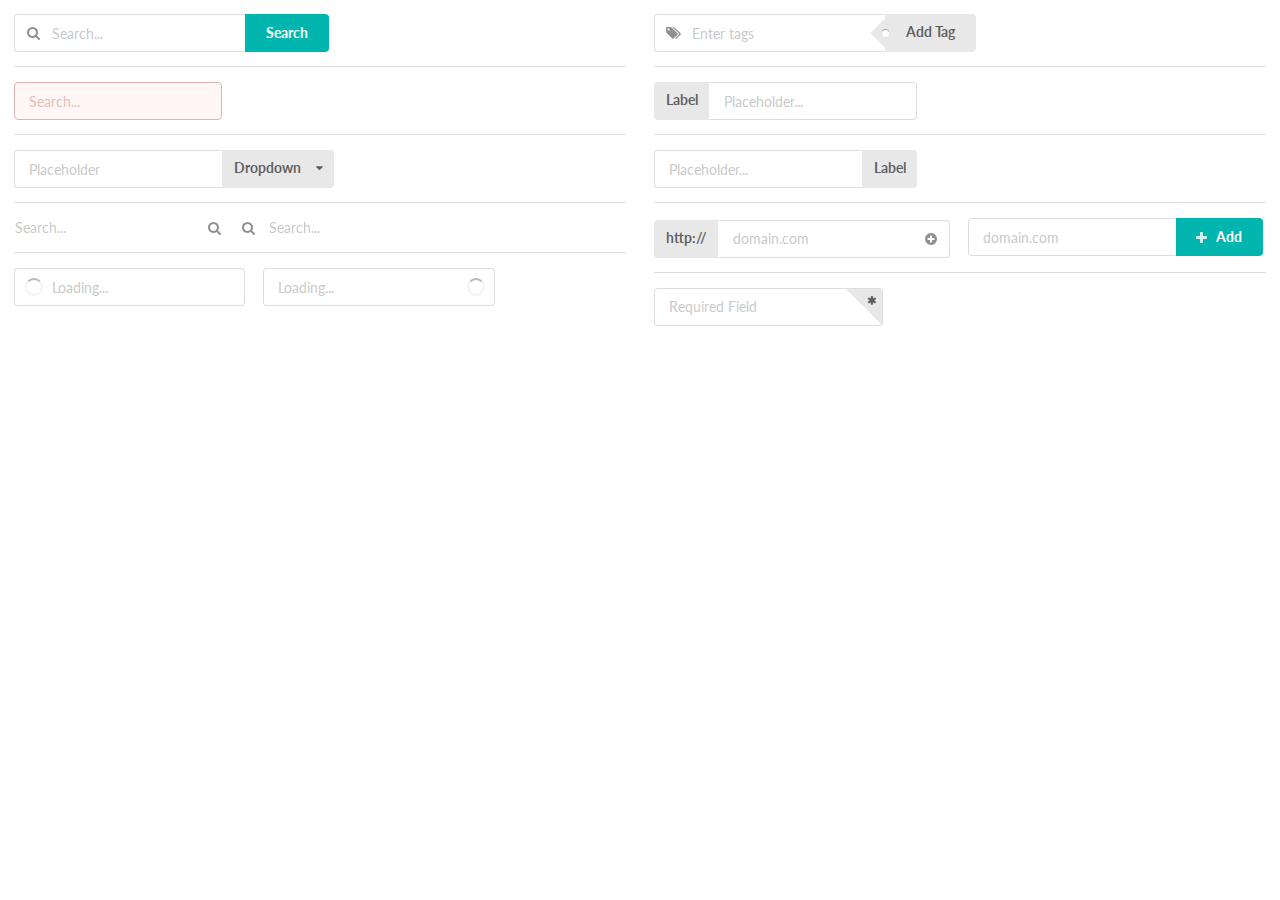
<file: Semantic/examples/components/input.html>
<!DOCTYPE html>
<html>
<head>

  <meta charset="utf-8" />
  <meta http-equiv="X-UA-Compatible" content="IE=edge,chrome=1" />
  <meta name="viewport" content="width=device-width, initial-scale=1.0, maximum-scale=1.0">
  <title>Theming - Semantic</title>

  <!--- Site CSS -->
  <link rel="stylesheet" type="text/css" href="../../dist/components/reset.css">
  <link rel="stylesheet" type="text/css" href="../../dist/components/site.css">
  <link rel="stylesheet" type="text/css" href="../../dist/components/grid.css">

  <!--- Component CSS -->
  <link rel="stylesheet" type="text/css" href="../../dist/components/icon.css">
  <link rel="stylesheet" type="text/css" href="../../dist/components/input.css">
  <link rel="stylesheet" type="text/css" href="../../dist/components/button.css">
  <link rel="stylesheet" type="text/css" href="../../dist/components/divider.css">
  <link rel="stylesheet" type="text/css" href="../../dist/components/label.css">
  <link rel="stylesheet" type="text/css" href="../../dist/components/dropdown.css">
  <link rel="stylesheet" type="text/css" href="../../dist/components/transition.css">
  <link rel="stylesheet" type="text/css" href="../../dist/components/popup.css">

  <!--- Component JS -->
  <script src="../assets/library/jquery.min.js"></script>
  <script src="../assets/library/iframe-content.js"></script>
  <script type="text/javascript" src="../../dist/components/popup.js"></script>
  <script type="text/javascript" src="../../dist/components/dropdown.js"></script>
  <script type="text/javascript" src="../../dist/components/transition.js"></script>

  <!--- Show Names -->
  <script src="../assets/show-examples.js"></script>

  <!--- Example CSS -->
  <style>
  body {
    padding: 1em;
  }
  .ui.input + .ui.input {
    margin-left: 1em;
  }
  </style>

  <!--- Example Javascript -->
  <script>
  $(document)
    .ready(function() {
      $('.ui.dropdown')
        .dropdown({
          on: 'click'
        })
      ;
    })
  ;
  </script>
</head>

<body>

<div class="ui two column stackable grid">
  <div class="column">

    <div class="ui action left icon input">
      <i class="search icon"></i>
      <input type="text" placeholder="Search...">
      <div class="ui teal button">Search</div>
    </div>

    <div class="ui divider"></div>
    <div class="ui input error">
      <input placeholder="Search..." type="text">
    </div>
    <div class="ui divider"></div>

    <div class="ui right labeled input">
      <input placeholder="Placeholder" type="text">
      <div class="ui dropdown label">
        <div class="text">Dropdown</div>
        <i class="dropdown icon"></i>
        <div class="menu">
          <div class="item">Choice 1</div>
          <div class="item">Choice 2</div>
          <div class="item">Choice 3</div>
        </div>
      </div>
    </div>
    <div class="ui divider"></div>

    <div class="ui transparent icon input">
      <input placeholder="Search..." type="text">
      <i class="search icon"></i>
    </div>
    <div class="ui transparent left icon input">
      <input placeholder="Search..." type="text">
      <i class="search icon"></i>
    </div>
    <div class="ui divider"></div>
    <div class="ui left icon input loading">
      <input placeholder="Loading..." type="text">
      <i class="search icon"></i>
    </div>

    <div class="ui icon input loading">
      <input placeholder="Loading..." type="text">
      <i class="search icon"></i>
    </div>

  </div>
  <div class="column">
    <div class="ui right labeled left icon input">
      <i class="tags icon"></i>
      <input placeholder="Enter tags" type="text">
      <a class="ui tag label">
        Add Tag
      </a>
    </div>
    <div class="ui divider"></div>
    <div class="ui labeled input">
      <a class="ui label">
        Label
      </a>
      <input type="text" placeholder="Placeholder...">
    </div>
    <div class="ui divider"></div>
    <div class="ui right labeled input">
      <input type="text" placeholder="Placeholder...">
      <a class="ui label">
        Label
      </a>
    </div>
    <div class="ui divider"></div>
    <div class="ui labeled icon input">
      <div class="ui label">
        http://
      </div>
      <input type="text" placeholder="domain.com">
      <i class="add circle link icon"></i>
    </div>
    <div class="ui right action input">
      <input type="text" placeholder="domain.com">
      <div class="ui teal button">
        <i class="add icon"></i>
        Add
      </div>
    </div>
    <div class="ui divider"></div>
    <div class="ui corner labeled input">
      <input type="text" placeholder="Required Field">
      <div class="ui corner label">
        <i class="asterisk icon"></i>
      </div>
    </div>

  </div>
</div>

</body>
</html>
</file>
<file: Semantic/dist/components/site.css>
/*!
 * # Semantic UI 2.2.12 - Site
 * http://github.com/semantic-org/semantic-ui/
 *
 *
 * Released under the MIT license
 * http://opensource.org/licenses/MIT
 *
 */


/*******************************
             Page
*******************************/

@import url('https://fonts.googleapis.com/css?family=Lato:400,700,400italic,700italic&subset=latin');
html,
body {
  height: 100%;
}
html {
  font-size: 14px;
}
body {
  margin: 0px;
  padding: 0px;
  overflow-x: hidden;
  min-width: 320px;
  background: #FFFFFF;
  font-family: 'Lato', 'Helvetica Neue', Arial, Helvetica, sans-serif;
  font-size: 14px;
  line-height: 1.4285em;
  color: rgba(0, 0, 0, 0.87);
  font-smoothing: antialiased;
}


/*******************************
             Headers
*******************************/

h1,
h2,
h3,
h4,
h5 {
  font-family: 'Lato', 'Helvetica Neue', Arial, Helvetica, sans-serif;
  line-height: 1.28571429em;
  margin: calc(2rem -  0.14285714em ) 0em 1rem;
  font-weight: bold;
  padding: 0em;
}
h1 {
  min-height: 1rem;
  font-size: 2rem;
}
h2 {
  font-size: 1.71428571rem;
}
h3 {
  font-size: 1.28571429rem;
}
h4 {
  font-size: 1.07142857rem;
}
h5 {
  font-size: 1rem;
}
h1:first-child,
h2:first-child,
h3:first-child,
h4:first-child,
h5:first-child {
  margin-top: 0em;
}
h1:last-child,
h2:last-child,
h3:last-child,
h4:last-child,
h5:last-child {
  margin-bottom: 0em;
}


/*******************************
             Text
*******************************/

p {
  margin: 0em 0em 1em;
  line-height: 1.4285em;
}
p:first-child {
  margin-top: 0em;
}
p:last-child {
  margin-bottom: 0em;
}

/*-------------------
        Links
--------------------*/

a {
  color: #4183C4;
  text-decoration: none;
}
a:hover {
  color: #1e70bf;
  text-decoration: none;
}


/*******************************
         Scrollbars
*******************************/



/*******************************
          Highlighting
*******************************/


/* Site */
::-webkit-selection {
  background-color: #CCE2FF;
  color: rgba(0, 0, 0, 0.87);
}
::-moz-selection {
  background-color: #CCE2FF;
  color: rgba(0, 0, 0, 0.87);
}
::selection {
  background-color: #CCE2FF;
  color: rgba(0, 0, 0, 0.87);
}

/* Form */
textarea::-webkit-selection,
input::-webkit-selection {
  background-color: rgba(100, 100, 100, 0.4);
  color: rgba(0, 0, 0, 0.87);
}
textarea::-moz-selection,
input::-moz-selection {
  background-color: rgba(100, 100, 100, 0.4);
  color: rgba(0, 0, 0, 0.87);
}
textarea::selection,
input::selection {
  background-color: rgba(100, 100, 100, 0.4);
  color: rgba(0, 0, 0, 0.87);
}

/* Force Simple Scrollbars */
body ::-webkit-scrollbar {
  -webkit-appearance: none;
  width: 10px;
}
body ::-webkit-scrollbar-track {
  background: rgba(0, 0, 0, 0.1);
  border-radius: 0px;
}
body ::-webkit-scrollbar-thumb {
  cursor: pointer;
  border-radius: 5px;
  background: rgba(0, 0, 0, 0.25);
  -webkit-transition: color 0.2s ease;
  transition: color 0.2s ease;
}
body ::-webkit-scrollbar-thumb:window-inactive {
  background: rgba(0, 0, 0, 0.15);
}
body ::-webkit-scrollbar-thumb:hover {
  background: rgba(128, 135, 139, 0.8);
}

/* Inverted UI */
body .ui.inverted::-webkit-scrollbar-track {
  background: rgba(255, 255, 255, 0.1);
}
body .ui.inverted::-webkit-scrollbar-thumb {
  background: rgba(255, 255, 255, 0.25);
}
body .ui.inverted::-webkit-scrollbar-thumb:window-inactive {
  background: rgba(255, 255, 255, 0.15);
}
body .ui.inverted::-webkit-scrollbar-thumb:hover {
  background: rgba(255, 255, 255, 0.35);
}


/*******************************
        Global Overrides
*******************************/



/*******************************
         Site Overrides
*******************************/
</file>
<file: Semantic/dist/components/container.css>
/*!
 * # Semantic UI 2.2.12 - Container
 * http://github.com/semantic-org/semantic-ui/
 *
 *
 * Released under the MIT license
 * http://opensource.org/licenses/MIT
 *
 */


/*******************************
            Container
*******************************/


/* All Sizes */
.ui.container {
  display: block;
  max-width: 100% !important;
}

/* Mobile */
@media only screen and (max-width: 767px) {
  .ui.container {
    width: auto !important;
    margin-left: 1em !important;
    margin-right: 1em !important;
  }
  .ui.grid.container {
    width: auto !important;
  }
  .ui.relaxed.grid.container {
    width: auto !important;
  }
  .ui.very.relaxed.grid.container {
    width: auto !important;
  }
}

/* Tablet */
@media only screen and (min-width: 768px) and (max-width: 991px) {
  .ui.container {
    width: 723px;
    margin-left: auto !important;
    margin-right: auto !important;
  }
  .ui.grid.container {
    width: calc( 723px  +  2rem ) !important;
  }
  .ui.relaxed.grid.container {
    width: calc( 723px  +  3rem ) !important;
  }
  .ui.very.relaxed.grid.container {
    width: calc( 723px  +  5rem ) !important;
  }
}

/* Small Monitor */
@media only screen and (min-width: 992px) and (max-width: 1199px) {
  .ui.container {
    width: 933px;
    margin-left: auto !important;
    margin-right: auto !important;
  }
  .ui.grid.container {
    width: calc( 933px  +  2rem ) !important;
  }
  .ui.relaxed.grid.container {
    width: calc( 933px  +  3rem ) !important;
  }
  .ui.very.relaxed.grid.container {
    width: calc( 933px  +  5rem ) !important;
  }
}

/* Large Monitor */
@media only screen and (min-width: 1200px) {
  .ui.container {
    width: 1127px;
    margin-left: auto !important;
    margin-right: auto !important;
  }
  .ui.grid.container {
    width: calc( 1127px  +  2rem ) !important;
  }
  .ui.relaxed.grid.container {
    width: calc( 1127px  +  3rem ) !important;
  }
  .ui.very.relaxed.grid.container {
    width: calc( 1127px  +  5rem ) !important;
  }
}


/*******************************
             Types
*******************************/


/* Text Container */
.ui.text.container {
  font-family: 'Lato', 'Helvetica Neue', Arial, Helvetica, sans-serif;
  max-width: 700px !important;
  line-height: 1.5;
}
.ui.text.container {
  font-size: 1.14285714rem;
}

/* Fluid */
.ui.fluid.container {
  width: 100%;
}


/*******************************
           Variations
*******************************/

.ui[class*="left aligned"].container {
  text-align: left;
}
.ui[class*="center aligned"].container {
  text-align: center;
}
.ui[class*="right aligned"].container {
  text-align: right;
}
.ui.justified.container {
  text-align: justify;
  -webkit-hyphens: auto;
      -ms-hyphens: auto;
          hyphens: auto;
}


/*******************************
         Theme Overrides
*******************************/



/*******************************
         Site Overrides
*******************************/
</file>
<file: Semantic/dist/components/divider.css>
/*!
 * # Semantic UI 2.2.12 - Divider
 * http://github.com/semantic-org/semantic-ui/
 *
 *
 * Released under the MIT license
 * http://opensource.org/licenses/MIT
 *
 */


/*******************************
            Divider
*******************************/

.ui.divider {
  margin: 1rem 0rem;
  line-height: 1;
  height: 0em;
  font-weight: bold;
  text-transform: uppercase;
  letter-spacing: 0.05em;
  color: rgba(0, 0, 0, 0.85);
  -webkit-user-select: none;
     -moz-user-select: none;
      -ms-user-select: none;
          user-select: none;
  -webkit-tap-highlight-color: rgba(0, 0, 0, 0);
}

/*--------------
      Basic
---------------*/

.ui.divider:not(.vertical):not(.horizontal) {
  border-top: 1px solid rgba(34, 36, 38, 0.15);
  border-bottom: 1px solid rgba(255, 255, 255, 0.1);
}

/*--------------
    Coupling
---------------*/


/* Allow divider between each column row */
.ui.grid > .column + .divider,
.ui.grid > .row > .column + .divider {
  left: auto;
}

/*--------------
   Horizontal
---------------*/

.ui.horizontal.divider {
  display: table;
  white-space: nowrap;
  height: auto;
  margin: '';
  line-height: 1;
  text-align: center;
}
.ui.horizontal.divider:before,
.ui.horizontal.divider:after {
  content: '';
  display: table-cell;
  position: relative;
  top: 50%;
  width: 50%;
  background-repeat: no-repeat;
}
.ui.horizontal.divider:before {
  background-position: right 1em top 50%;
}
.ui.horizontal.divider:after {
  background-position: left 1em top 50%;
}

/*--------------
    Vertical
---------------*/

.ui.vertical.divider {
  position: absolute;
  z-index: 2;
  top: 50%;
  left: 50%;
  margin: 0rem;
  padding: 0em;
  width: auto;
  height: 50%;
  line-height: 0em;
  text-align: center;
  -webkit-transform: translateX(-50%);
          transform: translateX(-50%);
}
.ui.vertical.divider:before,
.ui.vertical.divider:after {
  position: absolute;
  left: 50%;
  content: '';
  z-index: 3;
  border-left: 1px solid rgba(34, 36, 38, 0.15);
  border-right: 1px solid rgba(255, 255, 255, 0.1);
  width: 0%;
  height: calc(100% -  1rem );
}
.ui.vertical.divider:before {
  top: -100%;
}
.ui.vertical.divider:after {
  top: auto;
  bottom: 0px;
}

/* Inside grid */
@media only screen and (max-width: 767px) {
  .ui.stackable.grid .ui.vertical.divider,
  .ui.grid .stackable.row .ui.vertical.divider {
    display: table;
    white-space: nowrap;
    height: auto;
    margin: '';
    overflow: hidden;
    line-height: 1;
    text-align: center;
    position: static;
    top: 0;
    left: 0;
    -webkit-transform: none;
            transform: none;
  }
  .ui.stackable.grid .ui.vertical.divider:before,
  .ui.grid .stackable.row .ui.vertical.divider:before,
  .ui.stackable.grid .ui.vertical.divider:after,
  .ui.grid .stackable.row .ui.vertical.divider:after {
    position: static;
    left: 0;
    border-left: none;
    border-right: none;
    content: '';
    display: table-cell;
    position: relative;
    top: 50%;
    width: 50%;
    background-repeat: no-repeat;
  }
  .ui.stackable.grid .ui.vertical.divider:before,
  .ui.grid .stackable.row .ui.vertical.divider:before {
    background-position: right 1em top 50%;
  }
  .ui.stackable.grid .ui.vertical.divider:after,
  .ui.grid .stackable.row .ui.vertical.divider:after {
    background-position: left 1em top 50%;
  }
}

/*--------------
      Icon
---------------*/

.ui.divider > .icon {
  margin: 0rem;
  font-size: 1rem;
  height: 1em;
  vertical-align: middle;
}


/*******************************
          Variations
*******************************/


/*--------------
    Hidden
---------------*/

.ui.hidden.divider {
  border-color: transparent !important;
}
.ui.hidden.divider:before,
.ui.hidden.divider:after {
  display: none;
}

/*--------------
    Inverted
---------------*/

.ui.divider.inverted,
.ui.vertical.inverted.divider,
.ui.horizontal.inverted.divider {
  color: #FFFFFF;
}
.ui.divider.inverted,
.ui.divider.inverted:after,
.ui.divider.inverted:before {
  border-top-color: rgba(34, 36, 38, 0.15) !important;
  border-left-color: rgba(34, 36, 38, 0.15) !important;
  border-bottom-color: rgba(255, 255, 255, 0.15) !important;
  border-right-color: rgba(255, 255, 255, 0.15) !important;
}

/*--------------
    Fitted
---------------*/

.ui.fitted.divider {
  margin: 0em;
}

/*--------------
    Clearing
---------------*/

.ui.clearing.divider {
  clear: both;
}

/*--------------
    Section
---------------*/

.ui.section.divider {
  margin-top: 2rem;
  margin-bottom: 2rem;
}

/*--------------
     Sizes
---------------*/

.ui.divider {
  font-size: 1rem;
}


/*******************************
         Theme Overrides
*******************************/

.ui.horizontal.divider:before,
.ui.horizontal.divider:after {
  background-image: url('[data-uri]');
}
@media only screen and (max-width: 767px) {
  .ui.stackable.grid .ui.vertical.divider:before,
  .ui.grid .stackable.row .ui.vertical.divider:before,
  .ui.stackable.grid .ui.vertical.divider:after,
  .ui.grid .stackable.row .ui.vertical.divider:after {
    background-image: url('[data-uri]');
  }
}


/*******************************
         Site Overrides
*******************************/
</file>
<file: Semantic/dist/components/header.css>
/*!
 * # Semantic UI 2.2.12 - Header
 * http://github.com/semantic-org/semantic-ui/
 *
 *
 * Released under the MIT license
 * http://opensource.org/licenses/MIT
 *
 */


/*******************************
            Header
*******************************/


/* Standard */
.ui.header {
  border: none;
  margin: calc(2rem -  0.14285714em ) 0em 1rem;
  padding: 0em 0em;
  font-family: 'Lato', 'Helvetica Neue', Arial, Helvetica, sans-serif;
  font-weight: bold;
  line-height: 1.28571429em;
  text-transform: none;
  color: rgba(0, 0, 0, 0.87);
}
.ui.header:first-child {
  margin-top: -0.14285714em;
}
.ui.header:last-child {
  margin-bottom: 0em;
}

/*--------------
   Sub Header
---------------*/

.ui.header .sub.header {
  display: block;
  font-weight: normal;
  padding: 0em;
  margin: 0em;
  font-size: 1rem;
  line-height: 1.2em;
  color: rgba(0, 0, 0, 0.6);
}

/*--------------
      Icon
---------------*/

.ui.header > .icon {
  display: table-cell;
  opacity: 1;
  font-size: 1.5em;
  padding-top: 0em;
  vertical-align: middle;
}

/* With Text Node */
.ui.header .icon:only-child {
  display: inline-block;
  padding: 0em;
  margin-right: 0.75rem;
}

/*-------------------
        Image
--------------------*/

.ui.header > .image:not(.icon),
.ui.header > img {
  display: inline-block;
  margin-top: 0.14285714em;
  width: 2.5em;
  height: auto;
  vertical-align: middle;
}
.ui.header > .image:not(.icon):only-child,
.ui.header > img:only-child {
  margin-right: 0.75rem;
}

/*--------------
     Content
---------------*/

.ui.header .content {
  display: inline-block;
  vertical-align: top;
}

/* After Image */
.ui.header > img + .content,
.ui.header > .image + .content {
  padding-left: 0.75rem;
  vertical-align: middle;
}

/* After Icon */
.ui.header > .icon + .content {
  padding-left: 0.75rem;
  display: table-cell;
  vertical-align: middle;
}

/*--------------
 Loose Coupling
---------------*/

.ui.header .ui.label {
  font-size: '';
  margin-left: 0.5rem;
  vertical-align: middle;
}

/* Positioning */
.ui.header + p {
  margin-top: 0em;
}


/*******************************
            Types
*******************************/


/*--------------
     Page
---------------*/

h1.ui.header {
  font-size: 2rem;
}
h2.ui.header {
  font-size: 1.71428571rem;
}
h3.ui.header {
  font-size: 1.28571429rem;
}
h4.ui.header {
  font-size: 1.07142857rem;
}
h5.ui.header {
  font-size: 1rem;
}

/* Sub Header */
h1.ui.header .sub.header {
  font-size: 1.14285714rem;
}
h2.ui.header .sub.header {
  font-size: 1.14285714rem;
}
h3.ui.header .sub.header {
  font-size: 1rem;
}
h4.ui.header .sub.header {
  font-size: 1rem;
}
h5.ui.header .sub.header {
  font-size: 0.92857143rem;
}

/*--------------
 Content Heading
---------------*/

.ui.huge.header {
  min-height: 1em;
  font-size: 2em;
}
.ui.large.header {
  font-size: 1.71428571em;
}
.ui.medium.header {
  font-size: 1.28571429em;
}
.ui.small.header {
  font-size: 1.07142857em;
}
.ui.tiny.header {
  font-size: 1em;
}

/* Sub Header */
.ui.huge.header .sub.header {
  font-size: 1.14285714rem;
}
.ui.large.header .sub.header {
  font-size: 1.14285714rem;
}
.ui.header .sub.header {
  font-size: 1rem;
}
.ui.small.header .sub.header {
  font-size: 1rem;
}
.ui.tiny.header .sub.header {
  font-size: 0.92857143rem;
}

/*--------------
   Sub Heading
---------------*/

.ui.sub.header {
  padding: 0em;
  margin-bottom: 0.14285714rem;
  font-weight: bold;
  font-size: 0.85714286em;
  text-transform: uppercase;
  color: '';
}
.ui.small.sub.header {
  font-size: 0.78571429em;
}
.ui.sub.header {
  font-size: 0.85714286em;
}
.ui.large.sub.header {
  font-size: 0.92857143em;
}
.ui.huge.sub.header {
  font-size: 1em;
}

/*-------------------
        Icon
--------------------*/

.ui.icon.header {
  display: inline-block;
  text-align: center;
  margin: 2rem 0em 1rem;
}
.ui.icon.header:after {
  content: '';
  display: block;
  height: 0px;
  clear: both;
  visibility: hidden;
}
.ui.icon.header:first-child {
  margin-top: 0em;
}
.ui.icon.header .icon {
  float: none;
  display: block;
  width: auto;
  height: auto;
  line-height: 1;
  padding: 0em;
  font-size: 3em;
  margin: 0em auto 0.5rem;
  opacity: 1;
}
.ui.icon.header .content {
  display: block;
  padding: 0em;
}
.ui.icon.header .circular.icon {
  font-size: 2em;
}
.ui.icon.header .square.icon {
  font-size: 2em;
}
.ui.block.icon.header .icon {
  margin-bottom: 0em;
}
.ui.icon.header.aligned {
  margin-left: auto;
  margin-right: auto;
  display: block;
}


/*******************************
            States
*******************************/

.ui.disabled.header {
  opacity: 0.45;
}


/*******************************
           Variations
*******************************/


/*-------------------
      Inverted
--------------------*/

.ui.inverted.header {
  color: #FFFFFF;
}
.ui.inverted.header .sub.header {
  color: rgba(255, 255, 255, 0.8);
}
.ui.inverted.attached.header {
  background: #545454 -webkit-linear-gradient(transparent, rgba(0, 0, 0, 0.05));
  background: #545454 linear-gradient(transparent, rgba(0, 0, 0, 0.05));
  box-shadow: none;
  border-color: transparent;
}
.ui.inverted.block.header {
  background: #545454 -webkit-linear-gradient(transparent, rgba(0, 0, 0, 0.05));
  background: #545454 linear-gradient(transparent, rgba(0, 0, 0, 0.05));
  box-shadow: none;
}
.ui.inverted.block.header {
  border-bottom: none;
}

/*-------------------
       Colors
--------------------*/


/*--- Red ---*/

.ui.red.header {
  color: #DB2828 !important;
}
a.ui.red.header:hover {
  color: #d01919 !important;
}
.ui.red.dividing.header {
  border-bottom: 2px solid #DB2828;
}

/* Inverted */
.ui.inverted.red.header {
  color: #FF695E !important;
}
a.ui.inverted.red.header:hover {
  color: #ff5144 !important;
}

/*--- Orange ---*/

.ui.orange.header {
  color: #F2711C !important;
}
a.ui.orange.header:hover {
  color: #f26202 !important;
}
.ui.orange.dividing.header {
  border-bottom: 2px solid #F2711C;
}

/* Inverted */
.ui.inverted.orange.header {
  color: #FF851B !important;
}
a.ui.inverted.orange.header:hover {
  color: #ff7701 !important;
}

/*--- Olive ---*/

.ui.olive.header {
  color: #B5CC18 !important;
}
a.ui.olive.header:hover {
  color: #a7bd0d !important;
}
.ui.olive.dividing.header {
  border-bottom: 2px solid #B5CC18;
}

/* Inverted */
.ui.inverted.olive.header {
  color: #D9E778 !important;
}
a.ui.inverted.olive.header:hover {
  color: #d8ea5c !important;
}

/*--- Yellow ---*/

.ui.yellow.header {
  color: #FBBD08 !important;
}
a.ui.yellow.header:hover {
  color: #eaae00 !important;
}
.ui.yellow.dividing.header {
  border-bottom: 2px solid #FBBD08;
}

/* Inverted */
.ui.inverted.yellow.header {
  color: #FFE21F !important;
}
a.ui.inverted.yellow.header:hover {
  color: #ffdf05 !important;
}

/*--- Green ---*/

.ui.green.header {
  color: #21BA45 !important;
}
a.ui.green.header:hover {
  color: #16ab39 !important;
}
.ui.green.dividing.header {
  border-bottom: 2px solid #21BA45;
}

/* Inverted */
.ui.inverted.green.header {
  color: #2ECC40 !important;
}
a.ui.inverted.green.header:hover {
  color: #22be34 !important;
}

/*--- Teal ---*/

.ui.teal.header {
  color: #00B5AD !important;
}
a.ui.teal.header:hover {
  color: #009c95 !important;
}
.ui.teal.dividing.header {
  border-bottom: 2px solid #00B5AD;
}

/* Inverted */
.ui.inverted.teal.header {
  color: #6DFFFF !important;
}
a.ui.inverted.teal.header:hover {
  color: #54ffff !important;
}

/*--- Blue ---*/

.ui.blue.header {
  color: #2185D0 !important;
}
a.ui.blue.header:hover {
  color: #1678c2 !important;
}
.ui.blue.dividing.header {
  border-bottom: 2px solid #2185D0;
}

/* Inverted */
.ui.inverted.blue.header {
  color: #54C8FF !important;
}
a.ui.inverted.blue.header:hover {
  color: #3ac0ff !important;
}

/*--- Violet ---*/

.ui.violet.header {
  color: #6435C9 !important;
}
a.ui.violet.header:hover {
  color: #5829bb !important;
}
.ui.violet.dividing.header {
  border-bottom: 2px solid #6435C9;
}

/* Inverted */
.ui.inverted.violet.header {
  color: #A291FB !important;
}
a.ui.inverted.violet.header:hover {
  color: #8a73ff !important;
}

/*--- Purple ---*/

.ui.purple.header {
  color: #A333C8 !important;
}
a.ui.purple.header:hover {
  color: #9627ba !important;
}
.ui.purple.dividing.header {
  border-bottom: 2px solid #A333C8;
}

/* Inverted */
.ui.inverted.purple.header {
  color: #DC73FF !important;
}
a.ui.inverted.purple.header:hover {
  color: #d65aff !important;
}

/*--- Pink ---*/

.ui.pink.header {
  color: #E03997 !important;
}
a.ui.pink.header:hover {
  color: #e61a8d !important;
}
.ui.pink.dividing.header {
  border-bottom: 2px solid #E03997;
}

/* Inverted */
.ui.inverted.pink.header {
  color: #FF8EDF !important;
}
a.ui.inverted.pink.header:hover {
  color: #ff74d8 !important;
}

/*--- Brown ---*/

.ui.brown.header {
  color: #A5673F !important;
}
a.ui.brown.header:hover {
  color: #975b33 !important;
}
.ui.brown.dividing.header {
  border-bottom: 2px solid #A5673F;
}

/* Inverted */
.ui.inverted.brown.header {
  color: #D67C1C !important;
}
a.ui.inverted.brown.header:hover {
  color: #c86f11 !important;
}

/*--- Grey ---*/

.ui.grey.header {
  color: #767676 !important;
}
a.ui.grey.header:hover {
  color: #838383 !important;
}
.ui.grey.dividing.header {
  border-bottom: 2px solid #767676;
}

/* Inverted */
.ui.inverted.grey.header {
  color: #DCDDDE !important;
}
a.ui.inverted.grey.header:hover {
  color: #cfd0d2 !important;
}

/*-------------------
       Aligned
--------------------*/

.ui.left.aligned.header {
  text-align: left;
}
.ui.right.aligned.header {
  text-align: right;
}
.ui.centered.header,
.ui.center.aligned.header {
  text-align: center;
}
.ui.justified.header {
  text-align: justify;
}
.ui.justified.header:after {
  display: inline-block;
  content: '';
  width: 100%;
}

/*-------------------
       Floated
--------------------*/

.ui.floated.header,
.ui[class*="left floated"].header {
  float: left;
  margin-top: 0em;
  margin-right: 0.5em;
}
.ui[class*="right floated"].header {
  float: right;
  margin-top: 0em;
  margin-left: 0.5em;
}

/*-------------------
       Fitted
--------------------*/

.ui.fitted.header {
  padding: 0em;
}

/*-------------------
      Dividing
--------------------*/

.ui.dividing.header {
  padding-bottom: 0.21428571rem;
  border-bottom: 1px solid rgba(34, 36, 38, 0.15);
}
.ui.dividing.header .sub.header {
  padding-bottom: 0.21428571rem;
}
.ui.dividing.header .icon {
  margin-bottom: 0em;
}
.ui.inverted.dividing.header {
  border-bottom-color: rgba(255, 255, 255, 0.1);
}

/*-------------------
        Block
--------------------*/

.ui.block.header {
  background: #F3F4F5;
  padding: 0.78571429rem 1rem;
  box-shadow: none;
  border: 1px solid #D4D4D5;
  border-radius: 0.28571429rem;
}
.ui.tiny.block.header {
  font-size: 0.85714286rem;
}
.ui.small.block.header {
  font-size: 0.92857143rem;
}
.ui.block.header:not(h1):not(h2):not(h3):not(h4):not(h5):not(h6) {
  font-size: 1rem;
}
.ui.large.block.header {
  font-size: 1.14285714rem;
}
.ui.huge.block.header {
  font-size: 1.42857143rem;
}

/*-------------------
       Attached
--------------------*/

.ui.attached.header {
  background: #FFFFFF;
  padding: 0.78571429rem 1rem;
  margin-left: -1px;
  margin-right: -1px;
  box-shadow: none;
  border: 1px solid #D4D4D5;
}
.ui.attached.block.header {
  background: #F3F4F5;
}
.ui.attached:not(.top):not(.bottom).header {
  margin-top: 0em;
  margin-bottom: 0em;
  border-top: none;
  border-radius: 0em;
}
.ui.top.attached.header {
  margin-bottom: 0em;
  border-radius: 0.28571429rem 0.28571429rem 0em 0em;
}
.ui.bottom.attached.header {
  margin-top: 0em;
  border-top: none;
  border-radius: 0em 0em 0.28571429rem 0.28571429rem;
}

/* Attached Sizes */
.ui.tiny.attached.header {
  font-size: 0.85714286em;
}
.ui.small.attached.header {
  font-size: 0.92857143em;
}
.ui.attached.header:not(h1):not(h2):not(h3):not(h4):not(h5):not(h6) {
  font-size: 1em;
}
.ui.large.attached.header {
  font-size: 1.14285714em;
}
.ui.huge.attached.header {
  font-size: 1.42857143em;
}

/*-------------------
        Sizing
--------------------*/

.ui.header:not(h1):not(h2):not(h3):not(h4):not(h5):not(h6) {
  font-size: 1.28571429em;
}


/*******************************
         Theme Overrides
*******************************/



/*******************************
         Site Overrides
*******************************/
</file>
<file: Semantic/dist/components/segment.css>
/*!
 * # Semantic UI 2.2.12 - Segment
 * http://github.com/semantic-org/semantic-ui/
 *
 *
 * Released under the MIT license
 * http://opensource.org/licenses/MIT
 *
 */


/*******************************
            Segment
*******************************/

.ui.segment {
  position: relative;
  background: #FFFFFF;
  box-shadow: 0px 1px 2px 0 rgba(34, 36, 38, 0.15);
  margin: 1rem 0em;
  padding: 1em 1em;
  border-radius: 0.28571429rem;
  border: 1px solid rgba(34, 36, 38, 0.15);
}
.ui.segment:first-child {
  margin-top: 0em;
}
.ui.segment:last-child {
  margin-bottom: 0em;
}

/* Vertical */
.ui.vertical.segment {
  margin: 0em;
  padding-left: 0em;
  padding-right: 0em;
  background: none transparent;
  border-radius: 0px;
  box-shadow: none;
  border: none;
  border-bottom: 1px solid rgba(34, 36, 38, 0.15);
}
.ui.vertical.segment:last-child {
  border-bottom: none;
}

/*-------------------
    Loose Coupling
--------------------*/


/* Header */
.ui.inverted.segment > .ui.header {
  color: #FFFFFF;
}

/* Label */
.ui[class*="bottom attached"].segment > [class*="top attached"].label {
  border-top-left-radius: 0em;
  border-top-right-radius: 0em;
}
.ui[class*="top attached"].segment > [class*="bottom attached"].label {
  border-bottom-left-radius: 0em;
  border-bottom-right-radius: 0em;
}
.ui.attached.segment:not(.top):not(.bottom) > [class*="top attached"].label {
  border-top-left-radius: 0em;
  border-top-right-radius: 0em;
}
.ui.attached.segment:not(.top):not(.bottom) > [class*="bottom attached"].label {
  border-bottom-left-radius: 0em;
  border-bottom-right-radius: 0em;
}

/* Grid */
.ui.page.grid.segment,
.ui.grid > .row > .ui.segment.column,
.ui.grid > .ui.segment.column {
  padding-top: 2em;
  padding-bottom: 2em;
}
.ui.grid.segment {
  margin: 1rem 0em;
  border-radius: 0.28571429rem;
}

/* Table */
.ui.basic.table.segment {
  background: #FFFFFF;
  border: 1px solid rgba(34, 36, 38, 0.15);
  box-shadow: 0px 1px 2px 0 rgba(34, 36, 38, 0.15);
}
.ui[class*="very basic"].table.segment {
  padding: 1em 1em;
}


/*******************************
             Types
*******************************/


/*-------------------
        Piled
--------------------*/

.ui.piled.segments,
.ui.piled.segment {
  margin: 3em 0em;
  box-shadow: '';
  z-index: auto;
}
.ui.piled.segment:first-child {
  margin-top: 0em;
}
.ui.piled.segment:last-child {
  margin-bottom: 0em;
}
.ui.piled.segments:after,
.ui.piled.segments:before,
.ui.piled.segment:after,
.ui.piled.segment:before {
  background-color: #FFFFFF;
  visibility: visible;
  content: '';
  display: block;
  height: 100%;
  left: 0px;
  position: absolute;
  width: 100%;
  border: 1px solid rgba(34, 36, 38, 0.15);
  box-shadow: '';
}
.ui.piled.segments:before,
.ui.piled.segment:before {
  -webkit-transform: rotate(-1.2deg);
          transform: rotate(-1.2deg);
  top: 0;
  z-index: -2;
}
.ui.piled.segments:after,
.ui.piled.segment:after {
  -webkit-transform: rotate(1.2deg);
          transform: rotate(1.2deg);
  top: 0;
  z-index: -1;
}

/* Piled Attached */
.ui[class*="top attached"].piled.segment {
  margin-top: 3em;
  margin-bottom: 0em;
}
.ui.piled.segment[class*="top attached"]:first-child {
  margin-top: 0em;
}
.ui.piled.segment[class*="bottom attached"] {
  margin-top: 0em;
  margin-bottom: 3em;
}
.ui.piled.segment[class*="bottom attached"]:last-child {
  margin-bottom: 0em;
}

/*-------------------
       Stacked
--------------------*/

.ui.stacked.segment {
  padding-bottom: 1.4em;
}
.ui.stacked.segments:before,
.ui.stacked.segments:after,
.ui.stacked.segment:before,
.ui.stacked.segment:after {
  content: '';
  position: absolute;
  bottom: -3px;
  left: 0%;
  border-top: 1px solid rgba(34, 36, 38, 0.15);
  background: rgba(0, 0, 0, 0.03);
  width: 100%;
  height: 6px;
  visibility: visible;
}
.ui.stacked.segments:before,
.ui.stacked.segment:before {
  display: none;
}

/* Add additional page */
.ui.tall.stacked.segments:before,
.ui.tall.stacked.segment:before {
  display: block;
  bottom: 0px;
}

/* Inverted */
.ui.stacked.inverted.segments:before,
.ui.stacked.inverted.segments:after,
.ui.stacked.inverted.segment:before,
.ui.stacked.inverted.segment:after {
  background-color: rgba(0, 0, 0, 0.03);
  border-top: 1px solid rgba(34, 36, 38, 0.35);
}

/*-------------------
       Padded
--------------------*/

.ui.padded.segment {
  padding: 1.5em;
}
.ui[class*="very padded"].segment {
  padding: 3em;
}

/* Padded vertical */
.ui.padded.segment.vertical.segment,
.ui[class*="very padded"].vertical.segment {
  padding-left: 0px;
  padding-right: 0px;
}

/*-------------------
       Compact
--------------------*/

.ui.compact.segment {
  display: table;
}

/* Compact Group */
.ui.compact.segments {
  display: -webkit-inline-box;
  display: -ms-inline-flexbox;
  display: inline-flex;
}
.ui.compact.segments .segment,
.ui.segments .compact.segment {
  display: block;
  -webkit-box-flex: 0;
      -ms-flex: 0 1 auto;
          flex: 0 1 auto;
}

/*-------------------
       Circular
--------------------*/

.ui.circular.segment {
  display: table-cell;
  padding: 2em;
  text-align: center;
  vertical-align: middle;
  border-radius: 500em;
}

/*-------------------
       Raised
--------------------*/

.ui.raised.segments,
.ui.raised.segment {
  box-shadow: 0px 2px 4px 0px rgba(34, 36, 38, 0.12), 0px 2px 10px 0px rgba(34, 36, 38, 0.15);
}


/*******************************
            Groups
*******************************/


/* Group */
.ui.segments {
  -webkit-box-orient: vertical;
  -webkit-box-direction: normal;
      -ms-flex-direction: column;
          flex-direction: column;
  position: relative;
  margin: 1rem 0em;
  border: 1px solid rgba(34, 36, 38, 0.15);
  box-shadow: 0px 1px 2px 0 rgba(34, 36, 38, 0.15);
  border-radius: 0.28571429rem;
}
.ui.segments:first-child {
  margin-top: 0em;
}
.ui.segments:last-child {
  margin-bottom: 0em;
}

/* Nested Segment */
.ui.segments > .segment {
  top: 0px;
  bottom: 0px;
  border-radius: 0px;
  margin: 0em;
  width: auto;
  box-shadow: none;
  border: none;
  border-top: 1px solid rgba(34, 36, 38, 0.15);
}
.ui.segments:not(.horizontal) > .segment:first-child {
  border-top: none;
  margin-top: 0em;
  bottom: 0px;
  margin-bottom: 0em;
  top: 0px;
  border-radius: 0.28571429rem 0.28571429rem 0em 0em;
}

/* Bottom */
.ui.segments:not(.horizontal) > .segment:last-child {
  top: 0px;
  bottom: 0px;
  margin-top: 0em;
  margin-bottom: 0em;
  box-shadow: 0px 1px 2px 0 rgba(34, 36, 38, 0.15), none;
  border-radius: 0em 0em 0.28571429rem 0.28571429rem;
}

/* Only */
.ui.segments:not(.horizontal) > .segment:only-child {
  border-radius: 0.28571429rem;
}

/* Nested Group */
.ui.segments > .ui.segments {
  border-top: 1px solid rgba(34, 36, 38, 0.15);
  margin: 1rem 1rem;
}
.ui.segments > .segments:first-child {
  border-top: none;
}
.ui.segments > .segment + .segments:not(.horizontal) {
  margin-top: 0em;
}

/* Horizontal Group */
.ui.horizontal.segments {
  display: -webkit-box;
  display: -ms-flexbox;
  display: flex;
  -webkit-box-orient: horizontal;
  -webkit-box-direction: normal;
      -ms-flex-direction: row;
          flex-direction: row;
  background-color: transparent;
  border-radius: 0px;
  padding: 0em;
  background-color: #FFFFFF;
  box-shadow: 0px 1px 2px 0 rgba(34, 36, 38, 0.15);
  margin: 1rem 0em;
  border-radius: 0.28571429rem;
  border: 1px solid rgba(34, 36, 38, 0.15);
}

/* Nested Horizontal Group */
.ui.segments > .horizontal.segments {
  margin: 0em;
  background-color: transparent;
  border-radius: 0px;
  border: none;
  box-shadow: none;
  border-top: 1px solid rgba(34, 36, 38, 0.15);
}

/* Horizontal Segment */
.ui.horizontal.segments > .segment {
  -webkit-box-flex: 1;
          flex: 1 1 auto;
  -ms-flex: 1 1 0px;
  
/* Solves #2550 MS Flex */
  margin: 0em;
  min-width: 0px;
  background-color: transparent;
  border-radius: 0px;
  border: none;
  box-shadow: none;
  border-left: 1px solid rgba(34, 36, 38, 0.15);
}

/* Border Fixes */
.ui.segments > .horizontal.segments:first-child {
  border-top: none;
}
.ui.horizontal.segments > .segment:first-child {
  border-left: none;
}


/*******************************
            States
*******************************/


/*--------------
    Disabled
---------------*/

.ui.disabled.segment {
  opacity: 0.45;
  color: rgba(40, 40, 40, 0.3);
}

/*--------------
    Loading
---------------*/

.ui.loading.segment {
  position: relative;
  cursor: default;
  pointer-events: none;
  text-shadow: none !important;
  color: transparent !important;
  -webkit-transition: all 0s linear;
  transition: all 0s linear;
}
.ui.loading.segment:before {
  position: absolute;
  content: '';
  top: 0%;
  left: 0%;
  background: rgba(255, 255, 255, 0.8);
  width: 100%;
  height: 100%;
  border-radius: 0.28571429rem;
  z-index: 100;
}
.ui.loading.segment:after {
  position: absolute;
  content: '';
  top: 50%;
  left: 50%;
  margin: -1.5em 0em 0em -1.5em;
  width: 3em;
  height: 3em;
  -webkit-animation: segment-spin 0.6s linear;
          animation: segment-spin 0.6s linear;
  -webkit-animation-iteration-count: infinite;
          animation-iteration-count: infinite;
  border-radius: 500rem;
  border-color: #767676 rgba(0, 0, 0, 0.1) rgba(0, 0, 0, 0.1) rgba(0, 0, 0, 0.1);
  border-style: solid;
  border-width: 0.2em;
  box-shadow: 0px 0px 0px 1px transparent;
  visibility: visible;
  z-index: 101;
}
@-webkit-keyframes segment-spin {
  from {
    -webkit-transform: rotate(0deg);
            transform: rotate(0deg);
  }
  to {
    -webkit-transform: rotate(360deg);
            transform: rotate(360deg);
  }
}
@keyframes segment-spin {
  from {
    -webkit-transform: rotate(0deg);
            transform: rotate(0deg);
  }
  to {
    -webkit-transform: rotate(360deg);
            transform: rotate(360deg);
  }
}


/*******************************
           Variations
*******************************/


/*-------------------
       Basic
--------------------*/

.ui.basic.segment {
  background: none transparent;
  box-shadow: none;
  border: none;
  border-radius: 0px;
}

/*-------------------
       Clearing
--------------------*/

.ui.clearing.segment:after {
  content: ".";
  display: block;
  height: 0;
  clear: both;
  visibility: hidden;
}

/*-------------------
       Colors
--------------------*/


/* Red */
.ui.red.segment:not(.inverted) {
  border-top: 2px solid #DB2828 !important;
}
.ui.inverted.red.segment {
  background-color: #DB2828 !important;
  color: #FFFFFF !important;
}

/* Orange */
.ui.orange.segment:not(.inverted) {
  border-top: 2px solid #F2711C !important;
}
.ui.inverted.orange.segment {
  background-color: #F2711C !important;
  color: #FFFFFF !important;
}

/* Yellow */
.ui.yellow.segment:not(.inverted) {
  border-top: 2px solid #FBBD08 !important;
}
.ui.inverted.yellow.segment {
  background-color: #FBBD08 !important;
  color: #FFFFFF !important;
}

/* Olive */
.ui.olive.segment:not(.inverted) {
  border-top: 2px solid #B5CC18 !important;
}
.ui.inverted.olive.segment {
  background-color: #B5CC18 !important;
  color: #FFFFFF !important;
}

/* Green */
.ui.green.segment:not(.inverted) {
  border-top: 2px solid #21BA45 !important;
}
.ui.inverted.green.segment {
  background-color: #21BA45 !important;
  color: #FFFFFF !important;
}

/* Teal */
.ui.teal.segment:not(.inverted) {
  border-top: 2px solid #00B5AD !important;
}
.ui.inverted.teal.segment {
  background-color: #00B5AD !important;
  color: #FFFFFF !important;
}

/* Blue */
.ui.blue.segment:not(.inverted) {
  border-top: 2px solid #2185D0 !important;
}
.ui.inverted.blue.segment {
  background-color: #2185D0 !important;
  color: #FFFFFF !important;
}

/* Violet */
.ui.violet.segment:not(.inverted) {
  border-top: 2px solid #6435C9 !important;
}
.ui.inverted.violet.segment {
  background-color: #6435C9 !important;
  color: #FFFFFF !important;
}

/* Purple */
.ui.purple.segment:not(.inverted) {
  border-top: 2px solid #A333C8 !important;
}
.ui.inverted.purple.segment {
  background-color: #A333C8 !important;
  color: #FFFFFF !important;
}

/* Pink */
.ui.pink.segment:not(.inverted) {
  border-top: 2px solid #E03997 !important;
}
.ui.inverted.pink.segment {
  background-color: #E03997 !important;
  color: #FFFFFF !important;
}

/* Brown */
.ui.brown.segment:not(.inverted) {
  border-top: 2px solid #A5673F !important;
}
.ui.inverted.brown.segment {
  background-color: #A5673F !important;
  color: #FFFFFF !important;
}

/* Grey */
.ui.grey.segment:not(.inverted) {
  border-top: 2px solid #767676 !important;
}
.ui.inverted.grey.segment {
  background-color: #767676 !important;
  color: #FFFFFF !important;
}

/* Black */
.ui.black.segment:not(.inverted) {
  border-top: 2px solid #1B1C1D !important;
}
.ui.inverted.black.segment {
  background-color: #1B1C1D !important;
  color: #FFFFFF !important;
}

/*-------------------
       Aligned
--------------------*/

.ui[class*="left aligned"].segment {
  text-align: left;
}
.ui[class*="right aligned"].segment {
  text-align: right;
}
.ui[class*="center aligned"].segment {
  text-align: center;
}

/*-------------------
       Floated
--------------------*/

.ui.floated.segment,
.ui[class*="left floated"].segment {
  float: left;
  margin-right: 1em;
}
.ui[class*="right floated"].segment {
  float: right;
  margin-left: 1em;
}

/*-------------------
      Inverted
--------------------*/

.ui.inverted.segment {
  border: none;
  box-shadow: none;
}
.ui.inverted.segment,
.ui.primary.inverted.segment {
  background: #1B1C1D;
  color: rgba(255, 255, 255, 0.9);
}

/* Nested */
.ui.inverted.segment .segment {
  color: rgba(0, 0, 0, 0.87);
}
.ui.inverted.segment .inverted.segment {
  color: rgba(255, 255, 255, 0.9);
}

/* Attached */
.ui.inverted.attached.segment {
  border-color: #555555;
}

/*-------------------
     Emphasis
--------------------*/


/* Secondary */
.ui.secondary.segment {
  background: #F3F4F5;
  color: rgba(0, 0, 0, 0.6);
}
.ui.secondary.inverted.segment {
  background: #4c4f52 -webkit-linear-gradient(rgba(255, 255, 255, 0.2) 0%, rgba(255, 255, 255, 0.2) 100%);
  background: #4c4f52 linear-gradient(rgba(255, 255, 255, 0.2) 0%, rgba(255, 255, 255, 0.2) 100%);
  color: rgba(255, 255, 255, 0.8);
}

/* Tertiary */
.ui.tertiary.segment {
  background: #DCDDDE;
  color: rgba(0, 0, 0, 0.6);
}
.ui.tertiary.inverted.segment {
  background: #717579 -webkit-linear-gradient(rgba(255, 255, 255, 0.35) 0%, rgba(255, 255, 255, 0.35) 100%);
  background: #717579 linear-gradient(rgba(255, 255, 255, 0.35) 0%, rgba(255, 255, 255, 0.35) 100%);
  color: rgba(255, 255, 255, 0.8);
}

/*-------------------
      Attached
--------------------*/


/* Middle */
.ui.attached.segment {
  top: 0px;
  bottom: 0px;
  border-radius: 0px;
  margin: 0em -1px;
  width: calc(100% +  2px );
  max-width: calc(100% +  2px );
  box-shadow: none;
  border: 1px solid #D4D4D5;
}
.ui.attached:not(.message) + .ui.attached.segment:not(.top) {
  border-top: none;
}

/* Top */
.ui[class*="top attached"].segment {
  bottom: 0px;
  margin-bottom: 0em;
  top: 0px;
  margin-top: 1rem;
  border-radius: 0.28571429rem 0.28571429rem 0em 0em;
}
.ui.segment[class*="top attached"]:first-child {
  margin-top: 0em;
}

/* Bottom */
.ui.segment[class*="bottom attached"] {
  bottom: 0px;
  margin-top: 0em;
  top: 0px;
  margin-bottom: 1rem;
  box-shadow: 0px 1px 2px 0 rgba(34, 36, 38, 0.15), none;
  border-radius: 0em 0em 0.28571429rem 0.28571429rem;
}
.ui.segment[class*="bottom attached"]:last-child {
  margin-bottom: 0em;
}

/*-------------------
        Size
--------------------*/

.ui.mini.segments .segment,
.ui.mini.segment {
  font-size: 0.78571429rem;
}
.ui.tiny.segments .segment,
.ui.tiny.segment {
  font-size: 0.85714286rem;
}
.ui.small.segments .segment,
.ui.small.segment {
  font-size: 0.92857143rem;
}
.ui.segments .segment,
.ui.segment {
  font-size: 1rem;
}
.ui.large.segments .segment,
.ui.large.segment {
  font-size: 1.14285714rem;
}
.ui.big.segments .segment,
.ui.big.segment {
  font-size: 1.28571429rem;
}
.ui.huge.segments .segment,
.ui.huge.segment {
  font-size: 1.42857143rem;
}
.ui.massive.segments .segment,
.ui.massive.segment {
  font-size: 1.71428571rem;
}


/*******************************
         Theme Overrides
*******************************/



/*******************************
         Site Overrides
*******************************/
</file>
<file: Semantic/dist/components/table.css>
/*!
 * # Semantic UI 2.2.12 - Table
 * http://github.com/semantic-org/semantic-ui/
 *
 *
 * Released under the MIT license
 * http://opensource.org/licenses/MIT
 *
 */


/*******************************
             Table
*******************************/


/* Prototype */
.ui.table {
  width: 100%;
  background: #FFFFFF;
  margin: 1em 0em;
  border: 1px solid rgba(34, 36, 38, 0.15);
  box-shadow: none;
  border-radius: 0.28571429rem;
  text-align: left;
  color: rgba(0, 0, 0, 0.87);
  border-collapse: separate;
  border-spacing: 0px;
}
.ui.table:first-child {
  margin-top: 0em;
}
.ui.table:last-child {
  margin-bottom: 0em;
}


/*******************************
             Parts
*******************************/


/* Table Content */
.ui.table th,
.ui.table td {
  -webkit-transition: background 0.1s ease, color 0.1s ease;
  transition: background 0.1s ease, color 0.1s ease;
}

/* Headers */
.ui.table thead {
  box-shadow: none;
}
.ui.table thead th {
  cursor: auto;
  background: #F9FAFB;
  text-align: inherit;
  color: rgba(0, 0, 0, 0.87);
  padding: 0.92857143em 0.78571429em;
  vertical-align: inherit;
  font-style: none;
  font-weight: bold;
  text-transform: none;
  border-bottom: 1px solid rgba(34, 36, 38, 0.1);
  border-left: none;
}
.ui.table thead tr > th:first-child {
  border-left: none;
}
.ui.table thead tr:first-child > th:first-child {
  border-radius: 0.28571429rem 0em 0em 0em;
}
.ui.table thead tr:first-child > th:last-child {
  border-radius: 0em 0.28571429rem 0em 0em;
}
.ui.table thead tr:first-child > th:only-child {
  border-radius: 0.28571429rem 0.28571429rem 0em 0em;
}

/* Footer */
.ui.table tfoot {
  box-shadow: none;
}
.ui.table tfoot th {
  cursor: auto;
  border-top: 1px solid rgba(34, 36, 38, 0.15);
  background: #F9FAFB;
  text-align: inherit;
  color: rgba(0, 0, 0, 0.87);
  padding: 0.78571429em 0.78571429em;
  vertical-align: middle;
  font-style: normal;
  font-weight: normal;
  text-transform: none;
}
.ui.table tfoot tr > th:first-child {
  border-left: none;
}
.ui.table tfoot tr:first-child > th:first-child {
  border-radius: 0em 0em 0em 0.28571429rem;
}
.ui.table tfoot tr:first-child > th:last-child {
  border-radius: 0em 0em 0.28571429rem 0em;
}
.ui.table tfoot tr:first-child > th:only-child {
  border-radius: 0em 0em 0.28571429rem 0.28571429rem;
}

/* Table Row */
.ui.table tr td {
  border-top: 1px solid rgba(34, 36, 38, 0.1);
}
.ui.table tr:first-child td {
  border-top: none;
}

/* Table Cells */
.ui.table td {
  padding: 0.78571429em 0.78571429em;
  text-align: inherit;
}

/* Icons */
.ui.table > .icon {
  vertical-align: baseline;
}
.ui.table > .icon:only-child {
  margin: 0em;
}

/* Table Segment */
.ui.table.segment {
  padding: 0em;
}
.ui.table.segment:after {
  display: none;
}
.ui.table.segment.stacked:after {
  display: block;
}

/* Responsive */
@media only screen and (max-width: 767px) {
  .ui.table:not(.unstackable) {
    width: 100%;
  }
  .ui.table:not(.unstackable) tbody,
  .ui.table:not(.unstackable) tr,
  .ui.table:not(.unstackable) tr > th,
  .ui.table:not(.unstackable) tr > td {
    width: auto !important;
    display: block !important;
  }
  .ui.table:not(.unstackable) {
    padding: 0em;
  }
  .ui.table:not(.unstackable) thead {
    display: block;
  }
  .ui.table:not(.unstackable) tfoot {
    display: block;
  }
  .ui.table:not(.unstackable) tr {
    padding-top: 1em;
    padding-bottom: 1em;
    box-shadow: 0px -1px 0px 0px rgba(0, 0, 0, 0.1) inset !important;
  }
  .ui.table:not(.unstackable) tr > th,
  .ui.table:not(.unstackable) tr > td {
    background: none;
    border: none !important;
    padding: 0.25em 0.75em !important;
    box-shadow: none !important;
  }
  .ui.table:not(.unstackable) th:first-child,
  .ui.table:not(.unstackable) td:first-child {
    font-weight: bold;
  }
  
/* Definition Table */
  .ui.definition.table:not(.unstackable) thead th:first-child {
    box-shadow: none !important;
  }
}


/*******************************
            Coupling
*******************************/


/* UI Image */
.ui.table th .image,
.ui.table th .image img,
.ui.table td .image,
.ui.table td .image img {
  max-width: none;
}


/*******************************
             Types
*******************************/


/*--------------
    Complex
---------------*/

.ui.structured.table {
  border-collapse: collapse;
}
.ui.structured.table thead th {
  border-left: none;
  border-right: none;
}
.ui.structured.sortable.table thead th {
  border-left: 1px solid rgba(34, 36, 38, 0.15);
  border-right: 1px solid rgba(34, 36, 38, 0.15);
}
.ui.structured.basic.table th {
  border-left: none;
  border-right: none;
}
.ui.structured.celled.table tr th,
.ui.structured.celled.table tr td {
  border-left: 1px solid rgba(34, 36, 38, 0.1);
  border-right: 1px solid rgba(34, 36, 38, 0.1);
}

/*--------------
   Definition
---------------*/

.ui.definition.table thead:not(.full-width) th:first-child {
  pointer-events: none;
  background: transparent;
  font-weight: normal;
  color: rgba(0, 0, 0, 0.4);
  box-shadow: -1px -1px 0px 1px #FFFFFF;
}
.ui.definition.table tfoot:not(.full-width) th:first-child {
  pointer-events: none;
  background: transparent;
  font-weight: rgba(0, 0, 0, 0.4);
  color: normal;
  box-shadow: 1px 1px 0px 1px #FFFFFF;
}

/* Remove Border */
.ui.celled.definition.table thead:not(.full-width) th:first-child {
  box-shadow: 0px -1px 0px 1px #FFFFFF;
}
.ui.celled.definition.table tfoot:not(.full-width) th:first-child {
  box-shadow: 0px 1px 0px 1px #FFFFFF;
}

/* Highlight Defining Column */
.ui.definition.table tr td:first-child:not(.ignored),
.ui.definition.table tr td.definition {
  background: rgba(0, 0, 0, 0.03);
  font-weight: bold;
  color: rgba(0, 0, 0, 0.95);
  text-transform: '';
  box-shadow: '';
  text-align: '';
  font-size: 1em;
  padding-left: '';
  padding-right: '';
}

/* Fix 2nd Column */
.ui.definition.table thead:not(.full-width) th:nth-child(2) {
  border-left: 1px solid rgba(34, 36, 38, 0.15);
}
.ui.definition.table tfoot:not(.full-width) th:nth-child(2) {
  border-left: 1px solid rgba(34, 36, 38, 0.15);
}
.ui.definition.table td:nth-child(2) {
  border-left: 1px solid rgba(34, 36, 38, 0.15);
}


/*******************************
             States
*******************************/


/*--------------
    Positive
---------------*/

.ui.table tr.positive,
.ui.table td.positive {
  box-shadow: 0px 0px 0px #A3C293 inset;
}
.ui.table tr.positive,
.ui.table td.positive {
  background: #FCFFF5 !important;
  color: #2C662D !important;
}

/*--------------
     Negative
---------------*/

.ui.table tr.negative,
.ui.table td.negative {
  box-shadow: 0px 0px 0px #E0B4B4 inset;
}
.ui.table tr.negative,
.ui.table td.negative {
  background: #FFF6F6 !important;
  color: #9F3A38 !important;
}

/*--------------
      Error
---------------*/

.ui.table tr.error,
.ui.table td.error {
  box-shadow: 0px 0px 0px #E0B4B4 inset;
}
.ui.table tr.error,
.ui.table td.error {
  background: #FFF6F6 !important;
  color: #9F3A38 !important;
}

/*--------------
     Warning
---------------*/

.ui.table tr.warning,
.ui.table td.warning {
  box-shadow: 0px 0px 0px #C9BA9B inset;
}
.ui.table tr.warning,
.ui.table td.warning {
  background: #FFFAF3 !important;
  color: #573A08 !important;
}

/*--------------
     Active
---------------*/

.ui.table tr.active,
.ui.table td.active {
  box-shadow: 0px 0px 0px rgba(0, 0, 0, 0.87) inset;
}
.ui.table tr.active,
.ui.table td.active {
  background: #E0E0E0 !important;
  color: rgba(0, 0, 0, 0.87) !important;
}

/*--------------
     Disabled
---------------*/

.ui.table tr.disabled td,
.ui.table tr td.disabled,
.ui.table tr.disabled:hover,
.ui.table tr:hover td.disabled {
  pointer-events: none;
  color: rgba(40, 40, 40, 0.3);
}


/*******************************
          Variations
*******************************/


/*--------------
    Stackable
---------------*/

@media only screen and (max-width: 991px) {
  .ui[class*="tablet stackable"].table,
  .ui[class*="tablet stackable"].table tbody,
  .ui[class*="tablet stackable"].table tr,
  .ui[class*="tablet stackable"].table tr > th,
  .ui[class*="tablet stackable"].table tr > td {
    width: 100% !important;
    display: block !important;
  }
  .ui[class*="tablet stackable"].table {
    padding: 0em;
  }
  .ui[class*="tablet stackable"].table thead {
    display: block;
  }
  .ui[class*="tablet stackable"].table tfoot {
    display: block;
  }
  .ui[class*="tablet stackable"].table tr {
    padding-top: 1em;
    padding-bottom: 1em;
    box-shadow: 0px -1px 0px 0px rgba(0, 0, 0, 0.1) inset !important;
  }
  .ui[class*="tablet stackable"].table tr > th,
  .ui[class*="tablet stackable"].table tr > td {
    background: none;
    border: none !important;
    padding: 0.25em 0.75em;
    box-shadow: none !important;
  }
  
/* Definition Table */
  .ui.definition[class*="tablet stackable"].table thead th:first-child {
    box-shadow: none !important;
  }
}

/*--------------
 Text Alignment
---------------*/

.ui.table[class*="left aligned"],
.ui.table [class*="left aligned"] {
  text-align: left;
}
.ui.table[class*="center aligned"],
.ui.table [class*="center aligned"] {
  text-align: center;
}
.ui.table[class*="right aligned"],
.ui.table [class*="right aligned"] {
  text-align: right;
}

/*------------------
 Vertical Alignment
------------------*/

.ui.table[class*="top aligned"],
.ui.table [class*="top aligned"] {
  vertical-align: top;
}
.ui.table[class*="middle aligned"],
.ui.table [class*="middle aligned"] {
  vertical-align: middle;
}
.ui.table[class*="bottom aligned"],
.ui.table [class*="bottom aligned"] {
  vertical-align: bottom;
}

/*--------------
    Collapsing
---------------*/

.ui.table th.collapsing,
.ui.table td.collapsing {
  width: 1px;
  white-space: nowrap;
}

/*--------------
     Fixed
---------------*/

.ui.fixed.table {
  table-layout: fixed;
}
.ui.fixed.table th,
.ui.fixed.table td {
  overflow: hidden;
  text-overflow: ellipsis;
}

/*--------------
   Selectable
---------------*/

.ui.selectable.table tbody tr:hover,
.ui.table tbody tr td.selectable:hover {
  background: rgba(0, 0, 0, 0.05) !important;
  color: rgba(0, 0, 0, 0.95) !important;
}
.ui.selectable.inverted.table tbody tr:hover,
.ui.inverted.table tbody tr td.selectable:hover {
  background: rgba(255, 255, 255, 0.08) !important;
  color: #ffffff !important;
}

/* Selectable Cell Link */
.ui.table tbody tr td.selectable {
  padding: 0em;
}
.ui.table tbody tr td.selectable > a:not(.ui) {
  display: block;
  color: inherit;
  padding: 0.78571429em 0.78571429em;
}

/* Other States */
.ui.selectable.table tr.error:hover,
.ui.table tr td.selectable.error:hover,
.ui.selectable.table tr:hover td.error {
  background: #ffe7e7 !important;
  color: #943634 !important;
}
.ui.selectable.table tr.warning:hover,
.ui.table tr td.selectable.warning:hover,
.ui.selectable.table tr:hover td.warning {
  background: #fff4e4 !important;
  color: #493107 !important;
}
.ui.selectable.table tr.active:hover,
.ui.table tr td.selectable.active:hover,
.ui.selectable.table tr:hover td.active {
  background: #E0E0E0 !important;
  color: rgba(0, 0, 0, 0.87) !important;
}
.ui.selectable.table tr.positive:hover,
.ui.table tr td.selectable.positive:hover,
.ui.selectable.table tr:hover td.positive {
  background: #f7ffe6 !important;
  color: #275b28 !important;
}
.ui.selectable.table tr.negative:hover,
.ui.table tr td.selectable.negative:hover,
.ui.selectable.table tr:hover td.negative {
  background: #ffe7e7 !important;
  color: #943634 !important;
}

/*-------------------
      Attached
--------------------*/


/* Middle */
.ui.attached.table {
  top: 0px;
  bottom: 0px;
  border-radius: 0px;
  margin: 0em -1px;
  width: calc(100% +  2px );
  max-width: calc(100% +  2px );
  box-shadow: none;
  border: 1px solid #D4D4D5;
}
.ui.attached + .ui.attached.table:not(.top) {
  border-top: none;
}

/* Top */
.ui[class*="top attached"].table {
  bottom: 0px;
  margin-bottom: 0em;
  top: 0px;
  margin-top: 1em;
  border-radius: 0.28571429rem 0.28571429rem 0em 0em;
}
.ui.table[class*="top attached"]:first-child {
  margin-top: 0em;
}

/* Bottom */
.ui[class*="bottom attached"].table {
  bottom: 0px;
  margin-top: 0em;
  top: 0px;
  margin-bottom: 1em;
  box-shadow: none, none;
  border-radius: 0em 0em 0.28571429rem 0.28571429rem;
}
.ui[class*="bottom attached"].table:last-child {
  margin-bottom: 0em;
}

/*--------------
     Striped
---------------*/


/* Table Striping */
.ui.striped.table > tr:nth-child(2n),
.ui.striped.table tbody tr:nth-child(2n) {
  background-color: rgba(0, 0, 50, 0.02);
}

/* Stripes */
.ui.inverted.striped.table > tr:nth-child(2n),
.ui.inverted.striped.table tbody tr:nth-child(2n) {
  background-color: rgba(255, 255, 255, 0.05);
}

/* Allow striped active hover */
.ui.striped.selectable.selectable.selectable.table tbody tr.active:hover {
  background: #EFEFEF !important;
  color: rgba(0, 0, 0, 0.95) !important;
}

/*--------------
   Single Line
---------------*/

.ui.table[class*="single line"],
.ui.table [class*="single line"] {
  white-space: nowrap;
}
.ui.table[class*="single line"],
.ui.table [class*="single line"] {
  white-space: nowrap;
}

/*-------------------
       Colors
--------------------*/


/* Red */
.ui.red.table {
  border-top: 0.2em solid #DB2828;
}
.ui.inverted.red.table {
  background-color: #DB2828 !important;
  color: #FFFFFF !important;
}

/* Orange */
.ui.orange.table {
  border-top: 0.2em solid #F2711C;
}
.ui.inverted.orange.table {
  background-color: #F2711C !important;
  color: #FFFFFF !important;
}

/* Yellow */
.ui.yellow.table {
  border-top: 0.2em solid #FBBD08;
}
.ui.inverted.yellow.table {
  background-color: #FBBD08 !important;
  color: #FFFFFF !important;
}

/* Olive */
.ui.olive.table {
  border-top: 0.2em solid #B5CC18;
}
.ui.inverted.olive.table {
  background-color: #B5CC18 !important;
  color: #FFFFFF !important;
}

/* Green */
.ui.green.table {
  border-top: 0.2em solid #21BA45;
}
.ui.inverted.green.table {
  background-color: #21BA45 !important;
  color: #FFFFFF !important;
}

/* Teal */
.ui.teal.table {
  border-top: 0.2em solid #00B5AD;
}
.ui.inverted.teal.table {
  background-color: #00B5AD !important;
  color: #FFFFFF !important;
}

/* Blue */
.ui.blue.table {
  border-top: 0.2em solid #2185D0;
}
.ui.inverted.blue.table {
  background-color: #2185D0 !important;
  color: #FFFFFF !important;
}

/* Violet */
.ui.violet.table {
  border-top: 0.2em solid #6435C9;
}
.ui.inverted.violet.table {
  background-color: #6435C9 !important;
  color: #FFFFFF !important;
}

/* Purple */
.ui.purple.table {
  border-top: 0.2em solid #A333C8;
}
.ui.inverted.purple.table {
  background-color: #A333C8 !important;
  color: #FFFFFF !important;
}

/* Pink */
.ui.pink.table {
  border-top: 0.2em solid #E03997;
}
.ui.inverted.pink.table {
  background-color: #E03997 !important;
  color: #FFFFFF !important;
}

/* Brown */
.ui.brown.table {
  border-top: 0.2em solid #A5673F;
}
.ui.inverted.brown.table {
  background-color: #A5673F !important;
  color: #FFFFFF !important;
}

/* Grey */
.ui.grey.table {
  border-top: 0.2em solid #767676;
}
.ui.inverted.grey.table {
  background-color: #767676 !important;
  color: #FFFFFF !important;
}

/* Black */
.ui.black.table {
  border-top: 0.2em solid #1B1C1D;
}
.ui.inverted.black.table {
  background-color: #1B1C1D !important;
  color: #FFFFFF !important;
}

/*--------------
  Column Count
---------------*/


/* Grid Based */
.ui.one.column.table td {
  width: 100%;
}
.ui.two.column.table td {
  width: 50%;
}
.ui.three.column.table td {
  width: 33.33333333%;
}
.ui.four.column.table td {
  width: 25%;
}
.ui.five.column.table td {
  width: 20%;
}
.ui.six.column.table td {
  width: 16.66666667%;
}
.ui.seven.column.table td {
  width: 14.28571429%;
}
.ui.eight.column.table td {
  width: 12.5%;
}
.ui.nine.column.table td {
  width: 11.11111111%;
}
.ui.ten.column.table td {
  width: 10%;
}
.ui.eleven.column.table td {
  width: 9.09090909%;
}
.ui.twelve.column.table td {
  width: 8.33333333%;
}
.ui.thirteen.column.table td {
  width: 7.69230769%;
}
.ui.fourteen.column.table td {
  width: 7.14285714%;
}
.ui.fifteen.column.table td {
  width: 6.66666667%;
}
.ui.sixteen.column.table td {
  width: 6.25%;
}

/* Column Width */
.ui.table th.one.wide,
.ui.table td.one.wide {
  width: 6.25%;
}
.ui.table th.two.wide,
.ui.table td.two.wide {
  width: 12.5%;
}
.ui.table th.three.wide,
.ui.table td.three.wide {
  width: 18.75%;
}
.ui.table th.four.wide,
.ui.table td.four.wide {
  width: 25%;
}
.ui.table th.five.wide,
.ui.table td.five.wide {
  width: 31.25%;
}
.ui.table th.six.wide,
.ui.table td.six.wide {
  width: 37.5%;
}
.ui.table th.seven.wide,
.ui.table td.seven.wide {
  width: 43.75%;
}
.ui.table th.eight.wide,
.ui.table td.eight.wide {
  width: 50%;
}
.ui.table th.nine.wide,
.ui.table td.nine.wide {
  width: 56.25%;
}
.ui.table th.ten.wide,
.ui.table td.ten.wide {
  width: 62.5%;
}
.ui.table th.eleven.wide,
.ui.table td.eleven.wide {
  width: 68.75%;
}
.ui.table th.twelve.wide,
.ui.table td.twelve.wide {
  width: 75%;
}
.ui.table th.thirteen.wide,
.ui.table td.thirteen.wide {
  width: 81.25%;
}
.ui.table th.fourteen.wide,
.ui.table td.fourteen.wide {
  width: 87.5%;
}
.ui.table th.fifteen.wide,
.ui.table td.fifteen.wide {
  width: 93.75%;
}
.ui.table th.sixteen.wide,
.ui.table td.sixteen.wide {
  width: 100%;
}

/*--------------
    Sortable
---------------*/

.ui.sortable.table thead th {
  cursor: pointer;
  white-space: nowrap;
  border-left: 1px solid rgba(34, 36, 38, 0.15);
  color: rgba(0, 0, 0, 0.87);
}
.ui.sortable.table thead th:first-child {
  border-left: none;
}
.ui.sortable.table thead th.sorted,
.ui.sortable.table thead th.sorted:hover {
  -webkit-user-select: none;
     -moz-user-select: none;
      -ms-user-select: none;
          user-select: none;
}
.ui.sortable.table thead th:after {
  display: none;
  font-style: normal;
  font-weight: normal;
  text-decoration: inherit;
  content: '';
  height: 1em;
  width: auto;
  opacity: 0.8;
  margin: 0em 0em 0em 0.5em;
  font-family: 'Icons';
}
.ui.sortable.table thead th.ascending:after {
  content: '\f0d8';
}
.ui.sortable.table thead th.descending:after {
  content: '\f0d7';
}

/* Hover */
.ui.sortable.table th.disabled:hover {
  cursor: auto;
  color: rgba(40, 40, 40, 0.3);
}
.ui.sortable.table thead th:hover {
  background: rgba(0, 0, 0, 0.05);
  color: rgba(0, 0, 0, 0.8);
}

/* Sorted */
.ui.sortable.table thead th.sorted {
  background: rgba(0, 0, 0, 0.05);
  color: rgba(0, 0, 0, 0.95);
}
.ui.sortable.table thead th.sorted:after {
  display: inline-block;
}

/* Sorted Hover */
.ui.sortable.table thead th.sorted:hover {
  background: rgba(0, 0, 0, 0.05);
  color: rgba(0, 0, 0, 0.95);
}

/* Inverted */
.ui.inverted.sortable.table thead th.sorted {
  background: rgba(255, 255, 255, 0.15) -webkit-linear-gradient(transparent, rgba(0, 0, 0, 0.05));
  background: rgba(255, 255, 255, 0.15) linear-gradient(transparent, rgba(0, 0, 0, 0.05));
  color: #ffffff;
}
.ui.inverted.sortable.table thead th:hover {
  background: rgba(255, 255, 255, 0.08) -webkit-linear-gradient(transparent, rgba(0, 0, 0, 0.05));
  background: rgba(255, 255, 255, 0.08) linear-gradient(transparent, rgba(0, 0, 0, 0.05));
  color: #ffffff;
}
.ui.inverted.sortable.table thead th {
  border-left-color: transparent;
  border-right-color: transparent;
}

/*--------------
    Inverted
---------------*/


/* Text Color */
.ui.inverted.table {
  background: #333333;
  color: rgba(255, 255, 255, 0.9);
  border: none;
}
.ui.inverted.table th {
  background-color: rgba(0, 0, 0, 0.15);
  border-color: rgba(255, 255, 255, 0.1) !important;
  color: rgba(255, 255, 255, 0.9) !important;
}
.ui.inverted.table tr td {
  border-color: rgba(255, 255, 255, 0.1) !important;
}
.ui.inverted.table tr.disabled td,
.ui.inverted.table tr td.disabled,
.ui.inverted.table tr.disabled:hover td,
.ui.inverted.table tr:hover td.disabled {
  pointer-events: none;
  color: rgba(225, 225, 225, 0.3);
}

/* Definition */
.ui.inverted.definition.table tfoot:not(.full-width) th:first-child,
.ui.inverted.definition.table thead:not(.full-width) th:first-child {
  background: #FFFFFF;
}
.ui.inverted.definition.table tr td:first-child {
  background: rgba(255, 255, 255, 0.02);
  color: #ffffff;
}

/*--------------
   Collapsing
---------------*/

.ui.collapsing.table {
  width: auto;
}

/*--------------
      Basic
---------------*/

.ui.basic.table {
  background: transparent;
  border: 1px solid rgba(34, 36, 38, 0.15);
  box-shadow: none;
}
.ui.basic.table thead,
.ui.basic.table tfoot {
  box-shadow: none;
}
.ui.basic.table th {
  background: transparent;
  border-left: none;
}
.ui.basic.table tbody tr {
  border-bottom: 1px solid rgba(0, 0, 0, 0.1);
}
.ui.basic.table td {
  background: transparent;
}
.ui.basic.striped.table tbody tr:nth-child(2n) {
  background-color: rgba(0, 0, 0, 0.05) !important;
}

/* Very Basic */
.ui[class*="very basic"].table {
  border: none;
}
.ui[class*="very basic"].table:not(.sortable):not(.striped) th,
.ui[class*="very basic"].table:not(.sortable):not(.striped) td {
  padding: '';
}
.ui[class*="very basic"].table:not(.sortable):not(.striped) th:first-child,
.ui[class*="very basic"].table:not(.sortable):not(.striped) td:first-child {
  padding-left: 0em;
}
.ui[class*="very basic"].table:not(.sortable):not(.striped) th:last-child,
.ui[class*="very basic"].table:not(.sortable):not(.striped) td:last-child {
  padding-right: 0em;
}
.ui[class*="very basic"].table:not(.sortable):not(.striped) thead tr:first-child th {
  padding-top: 0em;
}

/*--------------
     Celled
---------------*/

.ui.celled.table tr th,
.ui.celled.table tr td {
  border-left: 1px solid rgba(34, 36, 38, 0.1);
}
.ui.celled.table tr th:first-child,
.ui.celled.table tr td:first-child {
  border-left: none;
}

/*--------------
     Padded
---------------*/

.ui.padded.table th {
  padding-left: 1em;
  padding-right: 1em;
}
.ui.padded.table th,
.ui.padded.table td {
  padding: 1em 1em;
}

/* Very */
.ui[class*="very padded"].table th {
  padding-left: 1.5em;
  padding-right: 1.5em;
}
.ui[class*="very padded"].table td {
  padding: 1.5em 1.5em;
}

/*--------------
     Compact
---------------*/

.ui.compact.table th {
  padding-left: 0.7em;
  padding-right: 0.7em;
}
.ui.compact.table td {
  padding: 0.5em 0.7em;
}

/* Very */
.ui[class*="very compact"].table th {
  padding-left: 0.6em;
  padding-right: 0.6em;
}
.ui[class*="very compact"].table td {
  padding: 0.4em 0.6em;
}

/*--------------
      Sizes
---------------*/


/* Small */
.ui.small.table {
  font-size: 0.9em;
}

/* Standard */
.ui.table {
  font-size: 1em;
}

/* Large */
.ui.large.table {
  font-size: 1.1em;
}


/*******************************
         Site Overrides
*******************************/
</file>
<file: Semantic/dist/components/menu.css>
/*
 * # Semantic - Menu
 * http://github.com/semantic-org/semantic-ui/
 *
 *
 * Copyright 2015 Contributor
 * Released under the MIT license
 * http://opensource.org/licenses/MIT
 *
 */


/*******************************
            Standard
*******************************/


/*--------------
      Menu
---------------*/

.ui.menu {
  display: -webkit-box;
  display: -ms-flexbox;
  display: flex;
  margin: 1rem 0em;
  font-family: 'Lato', 'Helvetica Neue', Arial, Helvetica, sans-serif;
  background: #FFFFFF;
  font-weight: normal;
  border: 1px solid rgba(34, 36, 38, 0.15);
  box-shadow: 0px 1px 2px 0 rgba(34, 36, 38, 0.15);
  border-radius: 0.28571429rem;
  min-height: 2.85714286em;
}
.ui.menu:after {
  content: '';
  display: block;
  height: 0px;
  clear: both;
  visibility: hidden;
}
.ui.menu:first-child {
  margin-top: 0rem;
}
.ui.menu:last-child {
  margin-bottom: 0rem;
}

/*--------------
    Sub-Menu
---------------*/

.ui.menu .menu {
  margin: 0em;
}
.ui.menu:not(.vertical) > .menu {
  display: -webkit-box;
  display: -ms-flexbox;
  display: flex;
}

/*--------------
      Item
---------------*/

.ui.menu:not(.vertical) .item {
  display: -webkit-box;
  display: -ms-flexbox;
  display: flex;
  -webkit-box-align: center;
      -ms-flex-align: center;
          align-items: center;
}
.ui.menu .item {
  position: relative;
  vertical-align: middle;
  line-height: 1;
  text-decoration: none;
  -webkit-tap-highlight-color: transparent;
  -webkit-box-flex: 0;
      -ms-flex: 0 0 auto;
          flex: 0 0 auto;
  -webkit-user-select: none;
     -moz-user-select: none;
      -ms-user-select: none;
          user-select: none;
  background: none;
  padding: 0.92857143em 1.14285714em;
  text-transform: none;
  color: rgba(0, 0, 0, 0.87);
  font-weight: normal;
  -webkit-transition: background 0.1s ease, box-shadow 0.1s ease, color 0.1s ease;
  transition: background 0.1s ease, box-shadow 0.1s ease, color 0.1s ease;
}
.ui.menu > .item:first-child {
  border-radius: 0.28571429rem 0px 0px 0.28571429rem;
}

/* Border */
.ui.menu .item:before {
  position: absolute;
  content: '';
  top: 0%;
  right: 0px;
  height: 100%;
  width: 1px;
  background: rgba(34, 36, 38, 0.1);
}

/*--------------
  Text Content
---------------*/

.ui.menu .text.item > *,
.ui.menu .item > a:not(.ui),
.ui.menu .item > p:only-child {
  -webkit-user-select: text;
     -moz-user-select: text;
      -ms-user-select: text;
          user-select: text;
  line-height: 1.3;
}
.ui.menu .item > p:first-child {
  margin-top: 0;
}
.ui.menu .item > p:last-child {
  margin-bottom: 0;
}

/*--------------
      Icons
---------------*/

.ui.menu .item > i.icon {
  opacity: 0.9;
  float: none;
  margin: 0em 0.35714286em 0em 0em;
}

/*--------------
     Button
---------------*/

.ui.menu:not(.vertical) .item > .button {
  position: relative;
  top: 0em;
  margin: -0.5em 0em;
  padding-bottom: 0.78571429em;
  padding-top: 0.78571429em;
  font-size: 1em;
}

/*----------------
 Grid / Container
-----------------*/

.ui.menu > .grid,
.ui.menu > .container {
  display: -webkit-box;
  display: -ms-flexbox;
  display: flex;
  -webkit-box-align: inherit;
      -ms-flex-align: inherit;
          align-items: inherit;
  -webkit-box-orient: vertical;
  -webkit-box-direction: normal;
      -ms-flex-direction: inherit;
          flex-direction: inherit;
}

/*--------------
     Inputs
---------------*/

.ui.menu .item > .input {
  width: 100%;
}
.ui.menu:not(.vertical) .item > .input {
  position: relative;
  top: 0em;
  margin: -0.5em 0em;
}
.ui.menu .item > .input input {
  font-size: 1em;
  padding-top: 0.57142857em;
  padding-bottom: 0.57142857em;
}

/*--------------
     Header
---------------*/

.ui.menu .header.item,
.ui.vertical.menu .header.item {
  margin: 0em;
  background: '';
  text-transform: normal;
  font-weight: bold;
}
.ui.vertical.menu .item > .header:not(.ui) {
  margin: 0em 0em 0.5em;
  font-size: 1em;
  font-weight: bold;
}

/*--------------
    Dropdowns
---------------*/


/* Dropdown Icon */
.ui.menu .item > i.dropdown.icon {
  padding: 0em;
  float: right;
  margin: 0em 0em 0em 1em;
}

/* Menu */
.ui.menu .dropdown.item .menu {
  min-width: calc(100% - 1px);
  border-radius: 0em 0em 0.28571429rem 0.28571429rem;
  background: #FFFFFF;
  margin: 0em 0px 0px;
  box-shadow: 0px 1px 3px 0px rgba(0, 0, 0, 0.08);
  -webkit-box-orient: vertical !important;
  -webkit-box-direction: normal !important;
      -ms-flex-direction: column !important;
          flex-direction: column !important;
}

/* Menu Items */
.ui.menu .ui.dropdown .menu > .item {
  margin: 0;
  text-align: left;
  font-size: 1em !important;
  padding: 0.78571429em 1.14285714em !important;
  background: transparent !important;
  color: rgba(0, 0, 0, 0.87) !important;
  text-transform: none !important;
  font-weight: normal !important;
  box-shadow: none !important;
  -webkit-transition: none !important;
  transition: none !important;
}
.ui.menu .ui.dropdown .menu > .item:hover {
  background: rgba(0, 0, 0, 0.05) !important;
  color: rgba(0, 0, 0, 0.95) !important;
}
.ui.menu .ui.dropdown .menu > .selected.item {
  background: rgba(0, 0, 0, 0.05) !important;
  color: rgba(0, 0, 0, 0.95) !important;
}
.ui.menu .ui.dropdown .menu > .active.item {
  background: rgba(0, 0, 0, 0.03) !important;
  font-weight: bold !important;
  color: rgba(0, 0, 0, 0.95) !important;
}
.ui.menu .ui.dropdown.item .menu .item:not(.filtered) {
  display: block;
}
.ui.menu .ui.dropdown .menu > .item .icon:not(.dropdown) {
  display: inline-block;
  font-size: 1em !important;
  float: none;
  margin: 0em 0.75em 0em 0em;
}

/* Secondary */
.ui.secondary.menu .dropdown.item > .menu,
.ui.text.menu .dropdown.item > .menu {
  border-radius: 0.28571429rem;
  margin-top: 0.35714286em;
}

/* Pointing */
.ui.menu .pointing.dropdown.item .menu {
  margin-top: 0.75em;
}

/* Inverted */
.ui.inverted.menu .search.dropdown.item > .search,
.ui.inverted.menu .search.dropdown.item > .text {
  color: rgba(255, 255, 255, 0.9);
}

/* Vertical */
.ui.vertical.menu .dropdown.item > .icon {
  float: right;
  content: "\f0da";
  margin-left: 1em;
}
.ui.vertical.menu .dropdown.item .menu {
  left: 100%;
  min-width: 0;
  margin: 0em 0em 0em 0em;
  box-shadow: 0 1px 3px 0px rgba(0, 0, 0, 0.08);
  border-radius: 0em 0.28571429rem 0.28571429rem 0.28571429rem;
}
.ui.vertical.menu .dropdown.item.upward .menu {
  bottom: 0;
}
.ui.vertical.menu .dropdown.item:not(.upward) .menu {
  top: 0;
}
.ui.vertical.menu .active.dropdown.item {
  border-top-right-radius: 0em;
  border-bottom-right-radius: 0em;
}
.ui.vertical.menu .dropdown.active.item {
  box-shadow: none;
}

/* Evenly Divided */
.ui.item.menu .dropdown .menu .item {
  width: 100%;
}

/*--------------
     Labels
---------------*/

.ui.menu .item > .label {
  background: #999999;
  color: #FFFFFF;
  margin-left: 1em;
  padding: 0.3em 0.78571429em;
}
.ui.vertical.menu .item > .label {
  background: #999999;
  color: #FFFFFF;
  margin-top: -0.15em;
  margin-bottom: -0.15em;
  padding: 0.3em 0.78571429em;
}
.ui.menu .item > .floating.label {
  padding: 0.3em 0.78571429em;
}

/*--------------
     Images
---------------*/

.ui.menu .item > img:not(.ui) {
  display: inline-block;
  vertical-align: middle;
  margin: -0.3em 0em;
  width: 2.5em;
}
.ui.vertical.menu .item > img:not(.ui):only-child {
  display: block;
  max-width: 100%;
  width: auto;
}


/*******************************
          Coupling
*******************************/


/*--------------
     Sidebar
---------------*/


/* Show vertical dividers below last */
.ui.vertical.sidebar.menu > .item:first-child:before {
  display: block !important;
}
.ui.vertical.sidebar.menu > .item::before {
  top: auto;
  bottom: 0px;
}

/*--------------
    Container
---------------*/

@media only screen and (max-width: 767px) {
  .ui.menu > .ui.container {
    width: 100% !important;
    margin-left: 0em !important;
    margin-right: 0em !important;
  }
}
@media only screen and (min-width: 768px) {
  .ui.menu:not(.secondary):not(.text):not(.tabular):not(.borderless) > .container > .item:not(.right):not(.borderless):first-child {
    border-left: 1px solid rgba(34, 36, 38, 0.1);
  }
}


/*******************************
             States
*******************************/


/*--------------
      Hover
---------------*/

.ui.link.menu .item:hover,
.ui.menu .dropdown.item:hover,
.ui.menu .link.item:hover,
.ui.menu a.item:hover {
  cursor: pointer;
  background: rgba(0, 0, 0, 0.03);
  color: rgba(0, 0, 0, 0.95);
}

/*--------------
     Pressed
---------------*/

.ui.link.menu .item:active,
.ui.menu .link.item:active,
.ui.menu a.item:active {
  background: rgba(0, 0, 0, 0.03);
  color: rgba(0, 0, 0, 0.95);
}

/*--------------
     Active
---------------*/

.ui.menu .active.item {
  background: rgba(0, 0, 0, 0.05);
  color: rgba(0, 0, 0, 0.95);
  font-weight: normal;
  box-shadow: none;
}
.ui.menu .active.item > i.icon {
  opacity: 1;
}

/*--------------
  Active Hover
---------------*/

.ui.menu .active.item:hover,
.ui.vertical.menu .active.item:hover {
  background-color: rgba(0, 0, 0, 0.05);
  color: rgba(0, 0, 0, 0.95);
}

/*--------------
     Disabled
---------------*/

.ui.menu .item.disabled,
.ui.menu .item.disabled:hover {
  cursor: default;
  background-color: transparent !important;
  color: rgba(40, 40, 40, 0.3);
}


/*******************************
             Types
*******************************/


/*------------------
Floated Menu / Item
-------------------*/


/* Left Floated */
.ui.menu:not(.vertical) .left.item,
.ui.menu:not(.vertical) .left.menu {
  display: -webkit-box;
  display: -ms-flexbox;
  display: flex;
  margin-right: auto !important;
}

/* Right Floated */
.ui.menu:not(.vertical) .right.item,
.ui.menu:not(.vertical) .right.menu {
  display: -webkit-box;
  display: -ms-flexbox;
  display: flex;
  margin-left: auto !important;
}

/* Swapped Borders */
.ui.menu .right.item::before,
.ui.menu .right.menu > .item::before {
  right: auto;
  left: 0;
}

/*--------------
    Vertical
---------------*/

.ui.vertical.menu {
  display: block;
  -webkit-box-orient: vertical;
  -webkit-box-direction: normal;
      -ms-flex-direction: column;
          flex-direction: column;
  background: #FFFFFF;
  box-shadow: 0px 1px 2px 0 rgba(34, 36, 38, 0.15);
}

/*--- Item ---*/

.ui.vertical.menu .item {
  display: block;
  background: none;
  border-top: none;
  border-right: none;
}
.ui.vertical.menu > .item:first-child {
  border-radius: 0.28571429rem 0.28571429rem 0px 0px;
}
.ui.vertical.menu > .item:last-child {
  border-radius: 0px 0px 0.28571429rem 0.28571429rem;
}

/*--- Label ---*/

.ui.vertical.menu .item > .label {
  float: right;
  text-align: center;
}

/*--- Icon ---*/

.ui.vertical.menu .item > i.icon {
  width: 1.18em;
  float: right;
  margin: 0em 0em 0em 0.5em;
}
.ui.vertical.menu .item > .label + i.icon {
  float: none;
  margin: 0em 0.5em 0em 0em;
}

/*--- Border ---*/

.ui.vertical.menu .item:before {
  position: absolute;
  content: '';
  top: 0%;
  left: 0px;
  width: 100%;
  height: 1px;
  background: rgba(34, 36, 38, 0.1);
}
.ui.vertical.menu .item:first-child:before {
  display: none !important;
}

/*--- Sub Menu ---*/

.ui.vertical.menu .item > .menu {
  margin: 0.5em -1.14285714em 0em;
}
.ui.vertical.menu .menu .item {
  background: none;
  padding: 0.5em 1.33333333em;
  font-size: 0.85714286em;
  color: rgba(0, 0, 0, 0.5);
}
.ui.vertical.menu .item .menu a.item:hover,
.ui.vertical.menu .item .menu .link.item:hover {
  color: rgba(0, 0, 0, 0.85);
}
.ui.vertical.menu .menu .item:before {
  display: none;
}

/* Vertical Active */
.ui.vertical.menu .active.item {
  background: rgba(0, 0, 0, 0.05);
  border-radius: 0em;
  box-shadow: none;
}
.ui.vertical.menu > .active.item:first-child {
  border-radius: 0.28571429rem 0.28571429rem 0em 0em;
}
.ui.vertical.menu > .active.item:last-child {
  border-radius: 0em 0em 0.28571429rem 0.28571429rem;
}
.ui.vertical.menu > .active.item:only-child {
  border-radius: 0.28571429rem;
}
.ui.vertical.menu .active.item .menu .active.item {
  border-left: none;
}
.ui.vertical.menu .item .menu .active.item {
  background-color: transparent;
  font-weight: bold;
  color: rgba(0, 0, 0, 0.95);
}

/*--------------
     Tabular
---------------*/

.ui.tabular.menu {
  border-radius: 0em;
  box-shadow: none !important;
  border: none;
  background: none transparent;
  border-bottom: 1px solid #D4D4D5;
}
.ui.tabular.fluid.menu {
  width: calc(100% +  2px ) !important;
}
.ui.tabular.menu .item {
  background: transparent;
  border-bottom: none;
  border-left: 1px solid transparent;
  border-right: 1px solid transparent;
  border-top: 2px solid transparent;
  padding: 0.92857143em 1.42857143em;
  color: rgba(0, 0, 0, 0.87);
}
.ui.tabular.menu .item:before {
  display: none;
}

/* Hover */
.ui.tabular.menu .item:hover {
  background-color: transparent;
  color: rgba(0, 0, 0, 0.8);
}

/* Active */
.ui.tabular.menu .active.item {
  background: none #FFFFFF;
  color: rgba(0, 0, 0, 0.95);
  border-top-width: 1px;
  border-color: #D4D4D5;
  font-weight: bold;
  margin-bottom: -1px;
  box-shadow: none;
  border-radius: 0.28571429rem 0.28571429rem 0px 0px !important;
}

/* Coupling with segment for attachment */
.ui.tabular.menu + .attached:not(.top).segment,
.ui.tabular.menu + .attached:not(.top).segment + .attached:not(.top).segment {
  border-top: none;
  margin-left: 0px;
  margin-top: 0px;
  margin-right: 0px;
  width: 100%;
}
.top.attached.segment + .ui.bottom.tabular.menu {
  position: relative;
  width: calc(100% +  2px );
  left: -1px;
}

/* Bottom Vertical Tabular */
.ui.bottom.tabular.menu {
  background: none transparent;
  border-radius: 0em;
  box-shadow: none !important;
  border-bottom: none;
  border-top: 1px solid #D4D4D5;
}
.ui.bottom.tabular.menu .item {
  background: none;
  border-left: 1px solid transparent;
  border-right: 1px solid transparent;
  border-bottom: 1px solid transparent;
  border-top: none;
}
.ui.bottom.tabular.menu .active.item {
  background: none #FFFFFF;
  color: rgba(0, 0, 0, 0.95);
  border-color: #D4D4D5;
  margin: -1px 0px 0px 0px;
  border-radius: 0px 0px 0.28571429rem 0.28571429rem !important;
}

/* Vertical Tabular (Left) */
.ui.vertical.tabular.menu {
  background: none transparent;
  border-radius: 0em;
  box-shadow: none !important;
  border-bottom: none;
  border-right: 1px solid #D4D4D5;
}
.ui.vertical.tabular.menu .item {
  background: none;
  border-left: 1px solid transparent;
  border-bottom: 1px solid transparent;
  border-top: 1px solid transparent;
  border-right: none;
}
.ui.vertical.tabular.menu .active.item {
  background: none #FFFFFF;
  color: rgba(0, 0, 0, 0.95);
  border-color: #D4D4D5;
  margin: 0px -1px 0px 0px;
  border-radius: 0.28571429rem 0px 0px 0.28571429rem !important;
}

/* Vertical Right Tabular */
.ui.vertical.right.tabular.menu {
  background: none transparent;
  border-radius: 0em;
  box-shadow: none !important;
  border-bottom: none;
  border-right: none;
  border-left: 1px solid #D4D4D5;
}
.ui.vertical.right.tabular.menu .item {
  background: none;
  border-right: 1px solid transparent;
  border-bottom: 1px solid transparent;
  border-top: 1px solid transparent;
  border-left: none;
}
.ui.vertical.right.tabular.menu .active.item {
  background: none #FFFFFF;
  color: rgba(0, 0, 0, 0.95);
  border-color: #D4D4D5;
  margin: 0px 0px 0px -1px;
  border-radius: 0px 0.28571429rem 0.28571429rem 0px !important;
}

/* Dropdown */
.ui.tabular.menu .active.dropdown.item {
  margin-bottom: 0px;
  border-left: 1px solid transparent;
  border-right: 1px solid transparent;
  border-top: 2px solid transparent;
  border-bottom: none;
}

/*--------------
   Pagination
---------------*/

.ui.pagination.menu {
  margin: 0em;
  display: -webkit-inline-box;
  display: -ms-inline-flexbox;
  display: inline-flex;
  vertical-align: middle;
}
.ui.pagination.menu .item:last-child {
  border-radius: 0em 0.28571429rem 0.28571429rem 0em;
}
.ui.compact.menu .item:last-child {
  border-radius: 0em 0.28571429rem 0.28571429rem 0em;
}
.ui.pagination.menu .item:last-child:before {
  display: none;
}
.ui.pagination.menu .item {
  min-width: 3em;
  text-align: center;
}
.ui.pagination.menu .icon.item i.icon {
  vertical-align: top;
}

/* Active */
.ui.pagination.menu .active.item {
  border-top: none;
  padding-top: 0.92857143em;
  background-color: rgba(0, 0, 0, 0.05);
  color: rgba(0, 0, 0, 0.95);
  box-shadow: none;
}

/*--------------
   Secondary
---------------*/

.ui.secondary.menu {
  background: none;
  margin-left: -0.35714286em;
  margin-right: -0.35714286em;
  border-radius: 0em;
  border: none;
  box-shadow: none;
}

/* Item */
.ui.secondary.menu .item {
  -ms-flex-item-align: center;
      -ms-grid-row-align: center;
      align-self: center;
  box-shadow: none;
  border: none;
  padding: 0.78571429em 0.92857143em;
  margin: 0em 0.35714286em;
  background: none;
  -webkit-transition: color 0.1s ease;
  transition: color 0.1s ease;
  border-radius: 0.28571429rem;
}

/* No Divider */
.ui.secondary.menu .item:before {
  display: none !important;
}

/* Header */
.ui.secondary.menu .header.item {
  border-radius: 0em;
  border-right: none;
  background: none transparent;
}

/* Image */
.ui.secondary.menu .item > img:not(.ui) {
  margin: 0em;
}

/* Hover */
.ui.secondary.menu .dropdown.item:hover,
.ui.secondary.menu .link.item:hover,
.ui.secondary.menu a.item:hover {
  background: rgba(0, 0, 0, 0.05);
  color: rgba(0, 0, 0, 0.95);
}

/* Active */
.ui.secondary.menu .active.item {
  box-shadow: none;
  background: rgba(0, 0, 0, 0.05);
  color: rgba(0, 0, 0, 0.95);
  border-radius: 0.28571429rem;
}

/* Active Hover */
.ui.secondary.menu .active.item:hover {
  box-shadow: none;
  background: rgba(0, 0, 0, 0.05);
  color: rgba(0, 0, 0, 0.95);
}

/* Inverted */
.ui.secondary.inverted.menu .link.item,
.ui.secondary.inverted.menu a.item {
  color: rgba(255, 255, 255, 0.7) !important;
}
.ui.secondary.inverted.menu .dropdown.item:hover,
.ui.secondary.inverted.menu .link.item:hover,
.ui.secondary.inverted.menu a.item:hover {
  background: rgba(255, 255, 255, 0.08);
  color: #ffffff !important;
}
.ui.secondary.inverted.menu .active.item {
  background: rgba(255, 255, 255, 0.15);
  color: #ffffff !important;
}

/* Fix item margins */
.ui.secondary.item.menu {
  margin-left: 0em;
  margin-right: 0em;
}
.ui.secondary.item.menu .item:last-child {
  margin-right: 0em;
}
.ui.secondary.attached.menu {
  box-shadow: none;
}

/* Sub Menu */
.ui.vertical.secondary.menu .item:not(.dropdown) > .menu {
  margin: 0em -0.92857143em;
}
.ui.vertical.secondary.menu .item:not(.dropdown) > .menu > .item {
  margin: 0em;
  padding: 0.5em 1.33333333em;
}

/*---------------------
   Secondary Vertical
-----------------------*/

.ui.secondary.vertical.menu > .item {
  border: none;
  margin: 0em 0em 0.35714286em;
  border-radius: 0.28571429rem !important;
}
.ui.secondary.vertical.menu > .header.item {
  border-radius: 0em;
}

/* Sub Menu */
.ui.vertical.secondary.menu .item > .menu .item {
  background-color: transparent;
}

/* Inverted */
.ui.secondary.inverted.menu {
  background-color: transparent;
}

/*---------------------
   Secondary Pointing
-----------------------*/

.ui.secondary.pointing.menu {
  margin-left: 0em;
  margin-right: 0em;
  border-bottom: 2px solid rgba(34, 36, 38, 0.15);
}
.ui.secondary.pointing.menu .item {
  border-bottom-color: transparent;
  border-bottom-style: solid;
  border-radius: 0em;
  -ms-flex-item-align: end;
      align-self: flex-end;
  margin: 0em 0em -2px;
  padding: 0.85714286em 1.14285714em;
  border-bottom-width: 2px;
  -webkit-transition: color 0.1s ease;
  transition: color 0.1s ease;
}

/* Item Types */
.ui.secondary.pointing.menu .header.item {
  color: rgba(0, 0, 0, 0.85) !important;
}
.ui.secondary.pointing.menu .text.item {
  box-shadow: none !important;
}
.ui.secondary.pointing.menu .item:after {
  display: none;
}

/* Hover */
.ui.secondary.pointing.menu .dropdown.item:hover,
.ui.secondary.pointing.menu .link.item:hover,
.ui.secondary.pointing.menu a.item:hover {
  background-color: transparent;
  color: rgba(0, 0, 0, 0.87);
}

/* Pressed */
.ui.secondary.pointing.menu .dropdown.item:active,
.ui.secondary.pointing.menu .link.item:active,
.ui.secondary.pointing.menu a.item:active {
  background-color: transparent;
  border-color: rgba(34, 36, 38, 0.15);
}

/* Active */
.ui.secondary.pointing.menu .active.item {
  background-color: transparent;
  box-shadow: none;
  border-color: #1B1C1D;
  font-weight: bold;
  color: rgba(0, 0, 0, 0.95);
}

/* Active Hover */
.ui.secondary.pointing.menu .active.item:hover {
  border-color: #1B1C1D;
  color: rgba(0, 0, 0, 0.95);
}

/* Active Dropdown */
.ui.secondary.pointing.menu .active.dropdown.item {
  border-color: transparent;
}

/* Vertical Pointing */
.ui.secondary.vertical.pointing.menu {
  border-bottom-width: 0px;
  border-right-width: 2px;
  border-right-style: solid;
  border-right-color: rgba(34, 36, 38, 0.15);
}
.ui.secondary.vertical.pointing.menu .item {
  border-bottom: none;
  border-right-style: solid;
  border-right-color: transparent;
  border-radius: 0em !important;
  margin: 0em -2px 0em 0em;
  border-right-width: 2px;
}

/* Vertical Active */
.ui.secondary.vertical.pointing.menu .active.item {
  border-color: #1B1C1D;
}

/* Inverted */
.ui.secondary.inverted.pointing.menu {
  border-color: rgba(255, 255, 255, 0.1);
}
.ui.secondary.inverted.pointing.menu {
  border-width: 2px;
  border-color: rgba(34, 36, 38, 0.15);
}
.ui.secondary.inverted.pointing.menu .item {
  color: rgba(255, 255, 255, 0.9);
}
.ui.secondary.inverted.pointing.menu .header.item {
  color: #FFFFFF !important;
}

/* Hover */
.ui.secondary.inverted.pointing.menu .link.item:hover,
.ui.secondary.inverted.pointing.menu a.item:hover {
  color: rgba(0, 0, 0, 0.95);
}

/* Active */
.ui.secondary.inverted.pointing.menu .active.item {
  border-color: #FFFFFF;
  color: #ffffff;
}

/*--------------
    Text Menu
---------------*/

.ui.text.menu {
  background: none transparent;
  border-radius: 0px;
  box-shadow: none;
  border: none;
  margin: 1em -0.5em;
}
.ui.text.menu .item {
  border-radius: 0px;
  box-shadow: none;
  -ms-flex-item-align: center;
      -ms-grid-row-align: center;
      align-self: center;
  margin: 0em 0em;
  padding: 0.35714286em 0.5em;
  font-weight: normal;
  color: rgba(0, 0, 0, 0.6);
  -webkit-transition: opacity 0.1s ease;
  transition: opacity 0.1s ease;
}

/* Border */
.ui.text.menu .item:before,
.ui.text.menu .menu .item:before {
  display: none !important;
}

/* Header */
.ui.text.menu .header.item {
  background-color: transparent;
  opacity: 1;
  color: rgba(0, 0, 0, 0.85);
  font-size: 0.92857143em;
  text-transform: uppercase;
  font-weight: bold;
}

/* Image */
.ui.text.menu .item > img:not(.ui) {
  margin: 0em;
}

/*--- fluid text ---*/

.ui.text.item.menu .item {
  margin: 0em;
}

/*--- vertical text ---*/

.ui.vertical.text.menu {
  margin: 1em 0em;
}
.ui.vertical.text.menu:first-child {
  margin-top: 0rem;
}
.ui.vertical.text.menu:last-child {
  margin-bottom: 0rem;
}
.ui.vertical.text.menu .item {
  margin: 0.57142857em 0em;
  padding-left: 0em;
  padding-right: 0em;
}
.ui.vertical.text.menu .item > i.icon {
  float: none;
  margin: 0em 0.35714286em 0em 0em;
}
.ui.vertical.text.menu .header.item {
  margin: 0.57142857em 0em 0.71428571em;
}

/* Vertical Sub Menu */
.ui.vertical.text.menu .item:not(.dropdown) > .menu {
  margin: 0em;
}
.ui.vertical.text.menu .item:not(.dropdown) > .menu > .item {
  margin: 0em;
  padding: 0.5em 0em;
}

/*--- hover ---*/

.ui.text.menu .item:hover {
  opacity: 1;
  background-color: transparent;
}

/*--- active ---*/

.ui.text.menu .active.item {
  background-color: transparent;
  border: none;
  box-shadow: none;
  font-weight: normal;
  color: rgba(0, 0, 0, 0.95);
}

/*--- active hover ---*/

.ui.text.menu .active.item:hover {
  background-color: transparent;
}

/* Disable Bariations */
.ui.text.pointing.menu .active.item:after {
  box-shadow: none;
}
.ui.text.attached.menu {
  box-shadow: none;
}

/* Inverted */
.ui.inverted.text.menu,
.ui.inverted.text.menu .item,
.ui.inverted.text.menu .item:hover,
.ui.inverted.text.menu .active.item {
  background-color: transparent !important;
}

/* Fluid */
.ui.fluid.text.menu {
  margin-left: 0em;
  margin-right: 0em;
}

/*--------------
    Icon Only
---------------*/


/* Vertical Menu */
.ui.vertical.icon.menu {
  display: inline-block;
  width: auto;
}

/* Item */
.ui.icon.menu .item {
  height: auto;
  text-align: center;
  color: #1B1C1D;
}

/* Icon */
.ui.icon.menu .item > .icon:not(.dropdown) {
  margin: 0;
  opacity: 1;
}

/* Icon Gylph */
.ui.icon.menu .icon:before {
  opacity: 1;
}

/* (x) Item Icon */
.ui.menu .icon.item > .icon {
  width: auto;
  margin: 0em auto;
}

/* Vertical Icon */
.ui.vertical.icon.menu .item > .icon:not(.dropdown) {
  display: block;
  opacity: 1;
  margin: 0em auto;
  float: none;
}

/* Inverted */
.ui.inverted.icon.menu .item {
  color: #FFFFFF;
}

/*--------------
   Labeled Icon
---------------*/


/* Menu */
.ui.labeled.icon.menu {
  text-align: center;
}

/* Item */
.ui.labeled.icon.menu .item {
  min-width: 6em;
  -webkit-box-orient: vertical;
  -webkit-box-direction: normal;
      -ms-flex-direction: column;
          flex-direction: column;
}

/* Icon */
.ui.labeled.icon.menu .item > .icon:not(.dropdown) {
  height: 1em;
  display: block;
  font-size: 1.71428571em !important;
  margin: 0em auto 0.5rem !important;
}

/* Fluid */
.ui.fluid.labeled.icon.menu > .item {
  min-width: 0em;
}


/*******************************
           Variations
*******************************/


/*--------------
    Stackable
---------------*/

@media only screen and (max-width: 767px) {
  .ui.stackable.menu {
    -webkit-box-orient: vertical;
    -webkit-box-direction: normal;
        -ms-flex-direction: column;
            flex-direction: column;
  }
  .ui.stackable.menu .item {
    width: 100% !important;
  }
  .ui.stackable.menu .item:before {
    position: absolute;
    content: '';
    top: auto;
    bottom: 0px;
    left: 0px;
    width: 100%;
    height: 1px;
    background: rgba(34, 36, 38, 0.1);
  }
  .ui.stackable.menu .left.menu,
  .ui.stackable.menu .left.item {
    margin-right: 0 !important;
  }
  .ui.stackable.menu .right.menu,
  .ui.stackable.menu .right.item {
    margin-left: 0 !important;
  }
  .ui.stackable.menu .right.menu,
  .ui.stackable.menu .left.menu {
    -webkit-box-orient: vertical;
    -webkit-box-direction: normal;
        -ms-flex-direction: column;
            flex-direction: column;
  }
}

/*--------------
     Colors
---------------*/


/*--- Standard Colors  ---*/

.ui.menu .red.active.item,
.ui.red.menu .active.item {
  border-color: #DB2828 !important;
  color: #DB2828 !important;
}
.ui.menu .orange.active.item,
.ui.orange.menu .active.item {
  border-color: #F2711C !important;
  color: #F2711C !important;
}
.ui.menu .yellow.active.item,
.ui.yellow.menu .active.item {
  border-color: #FBBD08 !important;
  color: #FBBD08 !important;
}
.ui.menu .olive.active.item,
.ui.olive.menu .active.item {
  border-color: #B5CC18 !important;
  color: #B5CC18 !important;
}
.ui.menu .green.active.item,
.ui.green.menu .active.item {
  border-color: #21BA45 !important;
  color: #21BA45 !important;
}
.ui.menu .teal.active.item,
.ui.teal.menu .active.item {
  border-color: #00B5AD !important;
  color: #00B5AD !important;
}
.ui.menu .blue.active.item,
.ui.blue.menu .active.item {
  border-color: #2185D0 !important;
  color: #2185D0 !important;
}
.ui.menu .violet.active.item,
.ui.violet.menu .active.item {
  border-color: #6435C9 !important;
  color: #6435C9 !important;
}
.ui.menu .purple.active.item,
.ui.purple.menu .active.item {
  border-color: #A333C8 !important;
  color: #A333C8 !important;
}
.ui.menu .pink.active.item,
.ui.pink.menu .active.item {
  border-color: #E03997 !important;
  color: #E03997 !important;
}
.ui.menu .brown.active.item,
.ui.brown.menu .active.item {
  border-color: #A5673F !important;
  color: #A5673F !important;
}
.ui.menu .grey.active.item,
.ui.grey.menu .active.item {
  border-color: #767676 !important;
  color: #767676 !important;
}

/*--------------
    Inverted
---------------*/

.ui.inverted.menu {
  border: 0px solid transparent;
  background: #1B1C1D;
  box-shadow: none;
}

/* Menu Item */
.ui.inverted.menu .item,
.ui.inverted.menu .item > a:not(.ui) {
  background: transparent;
  color: rgba(255, 255, 255, 0.9);
}
.ui.inverted.menu .item.menu {
  background: transparent;
}

/*--- Border ---*/

.ui.inverted.menu .item:before {
  background: rgba(255, 255, 255, 0.08);
}
.ui.vertical.inverted.menu .item:before {
  background: rgba(255, 255, 255, 0.08);
}

/* Sub Menu */
.ui.vertical.inverted.menu .menu .item,
.ui.vertical.inverted.menu .menu .item a:not(.ui) {
  color: rgba(255, 255, 255, 0.5);
}

/* Header */
.ui.inverted.menu .header.item {
  margin: 0em;
  background: transparent;
  box-shadow: none;
}

/* Disabled */
.ui.inverted.menu .item.disabled,
.ui.inverted.menu .item.disabled:hover {
  color: rgba(225, 225, 225, 0.3);
}

/*--- Hover ---*/

.ui.link.inverted.menu .item:hover,
.ui.inverted.menu .dropdown.item:hover,
.ui.inverted.menu .link.item:hover,
.ui.inverted.menu a.item:hover {
  background: rgba(255, 255, 255, 0.08);
  color: #ffffff;
}
.ui.vertical.inverted.menu .item .menu a.item:hover,
.ui.vertical.inverted.menu .item .menu .link.item:hover {
  background: transparent;
  color: #ffffff;
}

/*--- Pressed ---*/

.ui.inverted.menu a.item:active,
.ui.inverted.menu .link.item:active {
  background: rgba(255, 255, 255, 0.08);
  color: #ffffff;
}

/*--- Active ---*/

.ui.inverted.menu .active.item {
  background: rgba(255, 255, 255, 0.15);
  color: #ffffff !important;
}
.ui.inverted.vertical.menu .item .menu .active.item {
  background: transparent;
  color: #FFFFFF;
}
.ui.inverted.pointing.menu .active.item:after {
  background: #3D3E3F !important;
  margin: 0em !important;
  box-shadow: none !important;
  border: none !important;
}

/*--- Active Hover ---*/

.ui.inverted.menu .active.item:hover {
  background: rgba(255, 255, 255, 0.15);
  color: #FFFFFF !important;
}
.ui.inverted.pointing.menu .active.item:hover:after {
  background: #3D3E3F !important;
}

/*--------------
     Floated
---------------*/

.ui.floated.menu {
  float: left;
  margin: 0rem 0.5rem 0rem 0rem;
}
.ui.floated.menu .item:last-child:before {
  display: none;
}
.ui.right.floated.menu {
  float: right;
  margin: 0rem 0rem 0rem 0.5rem;
}

/*--------------
    Inverted
---------------*/


/* Red */
.ui.inverted.menu .red.active.item,
.ui.inverted.red.menu {
  background-color: #DB2828;
}
.ui.inverted.red.menu .item:before {
  background-color: rgba(34, 36, 38, 0.1);
}
.ui.inverted.red.menu .active.item {
  background-color: rgba(0, 0, 0, 0.1) !important;
}

/* Orange */
.ui.inverted.menu .orange.active.item,
.ui.inverted.orange.menu {
  background-color: #F2711C;
}
.ui.inverted.orange.menu .item:before {
  background-color: rgba(34, 36, 38, 0.1);
}
.ui.inverted.orange.menu .active.item {
  background-color: rgba(0, 0, 0, 0.1) !important;
}

/* Yellow */
.ui.inverted.menu .yellow.active.item,
.ui.inverted.yellow.menu {
  background-color: #FBBD08;
}
.ui.inverted.yellow.menu .item:before {
  background-color: rgba(34, 36, 38, 0.1);
}
.ui.inverted.yellow.menu .active.item {
  background-color: rgba(0, 0, 0, 0.1) !important;
}

/* Olive */
.ui.inverted.menu .olive.active.item,
.ui.inverted.olive.menu {
  background-color: #B5CC18;
}
.ui.inverted.olive.menu .item:before {
  background-color: rgba(34, 36, 38, 0.1);
}
.ui.inverted.olive.menu .active.item {
  background-color: rgba(0, 0, 0, 0.1) !important;
}

/* Green */
.ui.inverted.menu .green.active.item,
.ui.inverted.green.menu {
  background-color: #21BA45;
}
.ui.inverted.green.menu .item:before {
  background-color: rgba(34, 36, 38, 0.1);
}
.ui.inverted.green.menu .active.item {
  background-color: rgba(0, 0, 0, 0.1) !important;
}

/* Teal */
.ui.inverted.menu .teal.active.item,
.ui.inverted.teal.menu {
  background-color: #00B5AD;
}
.ui.inverted.teal.menu .item:before {
  background-color: rgba(34, 36, 38, 0.1);
}
.ui.inverted.teal.menu .active.item {
  background-color: rgba(0, 0, 0, 0.1) !important;
}

/* Blue */
.ui.inverted.menu .blue.active.item,
.ui.inverted.blue.menu {
  background-color: #2185D0;
}
.ui.inverted.blue.menu .item:before {
  background-color: rgba(34, 36, 38, 0.1);
}
.ui.inverted.blue.menu .active.item {
  background-color: rgba(0, 0, 0, 0.1) !important;
}

/* Violet */
.ui.inverted.menu .violet.active.item,
.ui.inverted.violet.menu {
  background-color: #6435C9;
}
.ui.inverted.violet.menu .item:before {
  background-color: rgba(34, 36, 38, 0.1);
}
.ui.inverted.violet.menu .active.item {
  background-color: rgba(0, 0, 0, 0.1) !important;
}

/* Purple */
.ui.inverted.menu .purple.active.item,
.ui.inverted.purple.menu {
  background-color: #A333C8;
}
.ui.inverted.purple.menu .item:before {
  background-color: rgba(34, 36, 38, 0.1);
}
.ui.inverted.purple.menu .active.item {
  background-color: rgba(0, 0, 0, 0.1) !important;
}

/* Pink */
.ui.inverted.menu .pink.active.item,
.ui.inverted.pink.menu {
  background-color: #E03997;
}
.ui.inverted.pink.menu .item:before {
  background-color: rgba(34, 36, 38, 0.1);
}
.ui.inverted.pink.menu .active.item {
  background-color: rgba(0, 0, 0, 0.1) !important;
}

/* Brown */
.ui.inverted.menu .brown.active.item,
.ui.inverted.brown.menu {
  background-color: #A5673F;
}
.ui.inverted.brown.menu .item:before {
  background-color: rgba(34, 36, 38, 0.1);
}
.ui.inverted.brown.menu .active.item {
  background-color: rgba(0, 0, 0, 0.1) !important;
}

/* Grey */
.ui.inverted.menu .grey.active.item,
.ui.inverted.grey.menu {
  background-color: #767676;
}
.ui.inverted.grey.menu .item:before {
  background-color: rgba(34, 36, 38, 0.1);
}
.ui.inverted.grey.menu .active.item {
  background-color: rgba(0, 0, 0, 0.1) !important;
}

/*--------------
     Fitted
---------------*/

.ui.fitted.menu .item,
.ui.fitted.menu .item .menu .item,
.ui.menu .fitted.item {
  padding: 0em;
}
.ui.horizontally.fitted.menu .item,
.ui.horizontally.fitted.menu .item .menu .item,
.ui.menu .horizontally.fitted.item {
  padding-top: 0.92857143em;
  padding-bottom: 0.92857143em;
}
.ui.vertically.fitted.menu .item,
.ui.vertically.fitted.menu .item .menu .item,
.ui.menu .vertically.fitted.item {
  padding-left: 1.14285714em;
  padding-right: 1.14285714em;
}

/*--------------
   Borderless
---------------*/

.ui.borderless.menu .item:before,
.ui.borderless.menu .item .menu .item:before,
.ui.menu .borderless.item:before {
  background: none !important;
}

/*-------------------
       Compact
--------------------*/

.ui.compact.menu {
  display: -webkit-inline-box;
  display: -ms-inline-flexbox;
  display: inline-flex;
  margin: 0em;
  vertical-align: middle;
}
.ui.compact.vertical.menu {
  display: inline-block;
}
.ui.compact.menu .item:last-child {
  border-radius: 0em 0.28571429rem 0.28571429rem 0em;
}
.ui.compact.menu .item:last-child:before {
  display: none;
}
.ui.compact.vertical.menu {
  width: auto !important;
}
.ui.compact.vertical.menu .item:last-child::before {
  display: block;
}

/*-------------------
        Fluid
--------------------*/

.ui.menu.fluid,
.ui.vertical.menu.fluid {
  width: 100% !important;
}

/*-------------------
      Evenly Sized
--------------------*/

.ui.item.menu,
.ui.item.menu .item {
  width: 100%;
  padding-left: 0em !important;
  padding-right: 0em !important;
  margin-left: 0em !important;
  margin-right: 0em !important;
  text-align: center;
  -webkit-box-pack: center;
      -ms-flex-pack: center;
          justify-content: center;
}
.ui.attached.item.menu {
  margin: 0em -1px !important;
}
.ui.item.menu .item:last-child:before {
  display: none;
}
.ui.menu.two.item .item {
  width: 50%;
}
.ui.menu.three.item .item {
  width: 33.333%;
}
.ui.menu.four.item .item {
  width: 25%;
}
.ui.menu.five.item .item {
  width: 20%;
}
.ui.menu.six.item .item {
  width: 16.666%;
}
.ui.menu.seven.item .item {
  width: 14.285%;
}
.ui.menu.eight.item .item {
  width: 12.500%;
}
.ui.menu.nine.item .item {
  width: 11.11%;
}
.ui.menu.ten.item .item {
  width: 10.0%;
}
.ui.menu.eleven.item .item {
  width: 9.09%;
}
.ui.menu.twelve.item .item {
  width: 8.333%;
}

/*--------------
     Fixed
---------------*/

.ui.menu.fixed {
  position: fixed;
  z-index: 101;
  margin: 0em;
  width: 100%;
}
.ui.menu.fixed,
.ui.menu.fixed .item:first-child,
.ui.menu.fixed .item:last-child {
  border-radius: 0px !important;
}
.ui.fixed.menu,
.ui[class*="top fixed"].menu {
  top: 0px;
  left: 0px;
  right: auto;
  bottom: auto;
}
.ui[class*="top fixed"].menu {
  border-top: none;
  border-left: none;
  border-right: none;
}
.ui[class*="right fixed"].menu {
  border-top: none;
  border-bottom: none;
  border-right: none;
  top: 0px;
  right: 0px;
  left: auto;
  bottom: auto;
  width: auto;
  height: 100%;
}
.ui[class*="bottom fixed"].menu {
  border-bottom: none;
  border-left: none;
  border-right: none;
  bottom: 0px;
  left: 0px;
  top: auto;
  right: auto;
}
.ui[class*="left fixed"].menu {
  border-top: none;
  border-bottom: none;
  border-left: none;
  top: 0px;
  left: 0px;
  right: auto;
  bottom: auto;
  width: auto;
  height: 100%;
}

/* Coupling with Grid */
.ui.fixed.menu + .ui.grid {
  padding-top: 2.75rem;
}

/*-------------------
       Pointing
--------------------*/

.ui.pointing.menu .item:after {
  visibility: hidden;
  position: absolute;
  content: '';
  top: 100%;
  left: 50%;
  -webkit-transform: translateX(-50%) translateY(-50%) rotate(45deg);
          transform: translateX(-50%) translateY(-50%) rotate(45deg);
  background: none;
  margin: 0.5px 0em 0em;
  width: 0.57142857em;
  height: 0.57142857em;
  border: none;
  border-bottom: 1px solid #D4D4D5;
  border-right: 1px solid #D4D4D5;
  z-index: 2;
  -webkit-transition: background 0.1s ease;
  transition: background 0.1s ease;
}
.ui.vertical.pointing.menu .item:after {
  position: absolute;
  top: 50%;
  right: 0%;
  bottom: auto;
  left: auto;
  -webkit-transform: translateX(50%) translateY(-50%) rotate(45deg);
          transform: translateX(50%) translateY(-50%) rotate(45deg);
  margin: 0em -0.5px 0em 0em;
  border: none;
  border-top: 1px solid #D4D4D5;
  border-right: 1px solid #D4D4D5;
}

/* Active */
.ui.pointing.menu .active.item:after {
  visibility: visible;
}
.ui.pointing.menu .active.dropdown.item:after {
  visibility: hidden;
}

/* Don't double up pointers */
.ui.pointing.menu .dropdown.active.item:after,
.ui.pointing.menu .active.item .menu .active.item:after {
  display: none;
}

/* Colors */
.ui.pointing.menu .active.item:hover:after {
  background-color: #F2F2F2;
}
.ui.pointing.menu .active.item:after {
  background-color: #F2F2F2;
}
.ui.pointing.menu .active.item:hover:after {
  background-color: #F2F2F2;
}
.ui.vertical.pointing.menu .active.item:hover:after {
  background-color: #F2F2F2;
}
.ui.vertical.pointing.menu .active.item:after {
  background-color: #F2F2F2;
}
.ui.vertical.pointing.menu .menu .active.item:after {
  background-color: #FFFFFF;
}

/*--------------
    Attached
---------------*/


/* Middle */
.ui.attached.menu {
  top: 0px;
  bottom: 0px;
  border-radius: 0px;
  margin: 0em -1px;
  width: calc(100% +  2px );
  max-width: calc(100% +  2px );
  box-shadow: none;
}
.ui.attached + .ui.attached.menu:not(.top) {
  border-top: none;
}

/* Top */
.ui[class*="top attached"].menu {
  bottom: 0px;
  margin-bottom: 0em;
  top: 0px;
  margin-top: 1rem;
  border-radius: 0.28571429rem 0.28571429rem 0em 0em;
}
.ui.menu[class*="top attached"]:first-child {
  margin-top: 0em;
}

/* Bottom */
.ui[class*="bottom attached"].menu {
  bottom: 0px;
  margin-top: 0em;
  top: 0px;
  margin-bottom: 1rem;
  box-shadow: 0px 1px 2px 0 rgba(34, 36, 38, 0.15), none;
  border-radius: 0em 0em 0.28571429rem 0.28571429rem;
}
.ui[class*="bottom attached"].menu:last-child {
  margin-bottom: 0em;
}

/* Attached Menu Item */
.ui.top.attached.menu > .item:first-child {
  border-radius: 0.28571429rem 0em 0em 0em;
}
.ui.bottom.attached.menu > .item:first-child {
  border-radius: 0em 0em 0em 0.28571429rem;
}

/* Tabular Attached */
.ui.attached.menu:not(.tabular) {
  border: 1px solid #D4D4D5;
}
.ui.attached.inverted.menu {
  border: none;
}
.ui.attached.tabular.menu {
  margin-left: 0;
  margin-right: 0;
  width: 100%;
}

/*--------------
     Sizes
---------------*/


/* Mini */
.ui.mini.menu {
  font-size: 0.78571429rem;
}
.ui.mini.vertical.menu {
  width: 9rem;
}

/* Tiny */
.ui.tiny.menu {
  font-size: 0.85714286rem;
}
.ui.tiny.vertical.menu {
  width: 11rem;
}

/* Small */
.ui.small.menu {
  font-size: 0.92857143rem;
}
.ui.small.vertical.menu {
  width: 13rem;
}

/* Medium */
.ui.menu {
  font-size: 1rem;
}
.ui.vertical.menu {
  width: 15rem;
}

/* Large */
.ui.large.menu {
  font-size: 1.07142857rem;
}
.ui.large.vertical.menu {
  width: 18rem;
}

/* Huge */
.ui.huge.menu {
  font-size: 1.14285714rem;
}
.ui.huge.vertical.menu {
  width: 20rem;
}

/* Big */
.ui.big.menu {
  font-size: 1.21428571rem;
}
.ui.big.vertical.menu {
  width: 22rem;
}

/* Massive */
.ui.massive.menu {
  font-size: 1.28571429rem;
}
.ui.massive.vertical.menu {
  width: 25rem;
}


/*******************************
         Theme Overrides
*******************************/



/*******************************
         Site Overrides
*******************************/
</file>
<file: Semantic/dist/components/message.css>
/*!
 * # Semantic UI 2.2.12 - Message
 * http://github.com/semantic-org/semantic-ui/
 *
 *
 * Released under the MIT license
 * http://opensource.org/licenses/MIT
 *
 */


/*******************************
            Message
*******************************/

.ui.message {
  position: relative;
  min-height: 1em;
  margin: 1em 0em;
  background: #F8F8F9;
  padding: 1em 1.5em;
  line-height: 1.4285em;
  color: rgba(0, 0, 0, 0.87);
  -webkit-transition: opacity 0.1s ease, color 0.1s ease, background 0.1s ease, box-shadow 0.1s ease;
  transition: opacity 0.1s ease, color 0.1s ease, background 0.1s ease, box-shadow 0.1s ease;
  border-radius: 0.28571429rem;
  box-shadow: 0px 0px 0px 1px rgba(34, 36, 38, 0.22) inset, 0px 0px 0px 0px rgba(0, 0, 0, 0);
}
.ui.message:first-child {
  margin-top: 0em;
}
.ui.message:last-child {
  margin-bottom: 0em;
}

/*--------------
     Content
---------------*/


/* Header */
.ui.message .header {
  display: block;
  font-family: 'Lato', 'Helvetica Neue', Arial, Helvetica, sans-serif;
  font-weight: bold;
  margin: -0.14285714em 0em 0rem 0em;
}

/* Default font size */
.ui.message .header:not(.ui) {
  font-size: 1.14285714em;
}

/* Paragraph */
.ui.message p {
  opacity: 0.85;
  margin: 0.75em 0em;
}
.ui.message p:first-child {
  margin-top: 0em;
}
.ui.message p:last-child {
  margin-bottom: 0em;
}
.ui.message .header + p {
  margin-top: 0.25em;
}

/* List */
.ui.message .list:not(.ui) {
  text-align: left;
  padding: 0em;
  opacity: 0.85;
  list-style-position: inside;
  margin: 0.5em 0em 0em;
}
.ui.message .list:not(.ui):first-child {
  margin-top: 0em;
}
.ui.message .list:not(.ui):last-child {
  margin-bottom: 0em;
}
.ui.message .list:not(.ui) li {
  position: relative;
  list-style-type: none;
  margin: 0em 0em 0.3em 1em;
  padding: 0em;
}
.ui.message .list:not(.ui) li:before {
  position: absolute;
  content: '•';
  left: -1em;
  height: 100%;
  vertical-align: baseline;
}
.ui.message .list:not(.ui) li:last-child {
  margin-bottom: 0em;
}

/* Icon */
.ui.message > .icon {
  margin-right: 0.6em;
}

/* Close Icon */
.ui.message > .close.icon {
  cursor: pointer;
  position: absolute;
  margin: 0em;
  top: 0.78575em;
  right: 0.5em;
  opacity: 0.7;
  -webkit-transition: opacity 0.1s ease;
  transition: opacity 0.1s ease;
}
.ui.message > .close.icon:hover {
  opacity: 1;
}

/* First / Last Element */
.ui.message > :first-child {
  margin-top: 0em;
}
.ui.message > :last-child {
  margin-bottom: 0em;
}


/*******************************
            Coupling
*******************************/

.ui.dropdown .menu > .message {
  margin: 0px -1px;
}


/*******************************
            States
*******************************/


/*--------------
    Visible
---------------*/

.ui.visible.visible.visible.visible.message {
  display: block;
}
.ui.icon.visible.visible.visible.visible.message {
  display: -webkit-box;
  display: -ms-flexbox;
  display: flex;
}

/*--------------
     Hidden
---------------*/

.ui.hidden.hidden.hidden.hidden.message {
  display: none;
}


/*******************************
            Variations
*******************************/


/*--------------
    Compact
---------------*/

.ui.compact.message {
  display: inline-block;
}
.ui.compact.icon.message {
  display: -webkit-inline-box;
  display: -ms-inline-flexbox;
  display: inline-flex;
}

/*--------------
    Attached
---------------*/

.ui.attached.message {
  margin-bottom: -1px;
  border-radius: 0.28571429rem 0.28571429rem 0em 0em;
  box-shadow: 0em 0em 0em 1px rgba(34, 36, 38, 0.15) inset;
  margin-left: -1px;
  margin-right: -1px;
}
.ui.attached + .ui.attached.message:not(.top):not(.bottom) {
  margin-top: -1px;
  border-radius: 0em;
}
.ui.bottom.attached.message {
  margin-top: -1px;
  border-radius: 0em 0em 0.28571429rem 0.28571429rem;
  box-shadow: 0em 0em 0em 1px rgba(34, 36, 38, 0.15) inset, 0px 1px 2px 0 rgba(34, 36, 38, 0.15);
}
.ui.bottom.attached.message:not(:last-child) {
  margin-bottom: 1em;
}
.ui.attached.icon.message {
  width: auto;
}

/*--------------
      Icon
---------------*/

.ui.icon.message {
  display: -webkit-box;
  display: -ms-flexbox;
  display: flex;
  width: 100%;
  -webkit-box-align: center;
      -ms-flex-align: center;
          align-items: center;
}
.ui.icon.message > .icon:not(.close) {
  display: block;
  -webkit-box-flex: 0;
      -ms-flex: 0 0 auto;
          flex: 0 0 auto;
  width: auto;
  line-height: 1;
  vertical-align: middle;
  font-size: 3em;
  opacity: 0.8;
}
.ui.icon.message > .content {
  display: block;
  -webkit-box-flex: 1;
      -ms-flex: 1 1 auto;
          flex: 1 1 auto;
  vertical-align: middle;
}
.ui.icon.message .icon:not(.close) + .content {
  padding-left: 0rem;
}
.ui.icon.message .circular.icon {
  width: 1em;
}

/*--------------
    Floating
---------------*/

.ui.floating.message {
  box-shadow: 0px 0px 0px 1px rgba(34, 36, 38, 0.22) inset, 0px 2px 4px 0px rgba(34, 36, 38, 0.12), 0px 2px 10px 0px rgba(34, 36, 38, 0.15);
}

/*--------------
     Colors
---------------*/

.ui.black.message {
  background-color: #1B1C1D;
  color: rgba(255, 255, 255, 0.9);
}

/*--------------
     Types
---------------*/


/* Positive */
.ui.positive.message {
  background-color: #FCFFF5;
  color: #2C662D;
}
.ui.positive.message,
.ui.attached.positive.message {
  box-shadow: 0px 0px 0px 1px #A3C293 inset, 0px 0px 0px 0px rgba(0, 0, 0, 0);
}
.ui.positive.message .header {
  color: #1A531B;
}

/* Negative */
.ui.negative.message {
  background-color: #FFF6F6;
  color: #9F3A38;
}
.ui.negative.message,
.ui.attached.negative.message {
  box-shadow: 0px 0px 0px 1px #E0B4B4 inset, 0px 0px 0px 0px rgba(0, 0, 0, 0);
}
.ui.negative.message .header {
  color: #912D2B;
}

/* Info */
.ui.info.message {
  background-color: #F8FFFF;
  color: #276F86;
}
.ui.info.message,
.ui.attached.info.message {
  box-shadow: 0px 0px 0px 1px #A9D5DE inset, 0px 0px 0px 0px rgba(0, 0, 0, 0);
}
.ui.info.message .header {
  color: #0E566C;
}

/* Warning */
.ui.warning.message {
  background-color: #FFFAF3;
  color: #573A08;
}
.ui.warning.message,
.ui.attached.warning.message {
  box-shadow: 0px 0px 0px 1px #C9BA9B inset, 0px 0px 0px 0px rgba(0, 0, 0, 0);
}
.ui.warning.message .header {
  color: #794B02;
}

/* Error */
.ui.error.message {
  background-color: #FFF6F6;
  color: #9F3A38;
}
.ui.error.message,
.ui.attached.error.message {
  box-shadow: 0px 0px 0px 1px #E0B4B4 inset, 0px 0px 0px 0px rgba(0, 0, 0, 0);
}
.ui.error.message .header {
  color: #912D2B;
}

/* Success */
.ui.success.message {
  background-color: #FCFFF5;
  color: #2C662D;
}
.ui.success.message,
.ui.attached.success.message {
  box-shadow: 0px 0px 0px 1px #A3C293 inset, 0px 0px 0px 0px rgba(0, 0, 0, 0);
}
.ui.success.message .header {
  color: #1A531B;
}

/* Colors */
.ui.inverted.message,
.ui.black.message {
  background-color: #1B1C1D;
  color: rgba(255, 255, 255, 0.9);
}
.ui.red.message {
  background-color: #FFE8E6;
  color: #DB2828;
  box-shadow: 0px 0px 0px 1px #DB2828 inset, 0px 0px 0px 0px rgba(0, 0, 0, 0);
}
.ui.red.message .header {
  color: #c82121;
}
.ui.orange.message {
  background-color: #FFEDDE;
  color: #F2711C;
  box-shadow: 0px 0px 0px 1px #F2711C inset, 0px 0px 0px 0px rgba(0, 0, 0, 0);
}
.ui.orange.message .header {
  color: #e7640d;
}
.ui.yellow.message {
  background-color: #FFF8DB;
  color: #B58105;
  box-shadow: 0px 0px 0px 1px #B58105 inset, 0px 0px 0px 0px rgba(0, 0, 0, 0);
}
.ui.yellow.message .header {
  color: #9c6f04;
}
.ui.olive.message {
  background-color: #FBFDEF;
  color: #8ABC1E;
  box-shadow: 0px 0px 0px 1px #8ABC1E inset, 0px 0px 0px 0px rgba(0, 0, 0, 0);
}
.ui.olive.message .header {
  color: #7aa61a;
}
.ui.green.message {
  background-color: #E5F9E7;
  color: #1EBC30;
  box-shadow: 0px 0px 0px 1px #1EBC30 inset, 0px 0px 0px 0px rgba(0, 0, 0, 0);
}
.ui.green.message .header {
  color: #1aa62a;
}
.ui.teal.message {
  background-color: #E1F7F7;
  color: #10A3A3;
  box-shadow: 0px 0px 0px 1px #10A3A3 inset, 0px 0px 0px 0px rgba(0, 0, 0, 0);
}
.ui.teal.message .header {
  color: #0e8c8c;
}
.ui.blue.message {
  background-color: #DFF0FF;
  color: #2185D0;
  box-shadow: 0px 0px 0px 1px #2185D0 inset, 0px 0px 0px 0px rgba(0, 0, 0, 0);
}
.ui.blue.message .header {
  color: #1e77ba;
}
.ui.violet.message {
  background-color: #EAE7FF;
  color: #6435C9;
  box-shadow: 0px 0px 0px 1px #6435C9 inset, 0px 0px 0px 0px rgba(0, 0, 0, 0);
}
.ui.violet.message .header {
  color: #5a30b5;
}
.ui.purple.message {
  background-color: #F6E7FF;
  color: #A333C8;
  box-shadow: 0px 0px 0px 1px #A333C8 inset, 0px 0px 0px 0px rgba(0, 0, 0, 0);
}
.ui.purple.message .header {
  color: #922eb4;
}
.ui.pink.message {
  background-color: #FFE3FB;
  color: #E03997;
  box-shadow: 0px 0px 0px 1px #E03997 inset, 0px 0px 0px 0px rgba(0, 0, 0, 0);
}
.ui.pink.message .header {
  color: #dd238b;
}
.ui.brown.message {
  background-color: #F1E2D3;
  color: #A5673F;
  box-shadow: 0px 0px 0px 1px #A5673F inset, 0px 0px 0px 0px rgba(0, 0, 0, 0);
}
.ui.brown.message .header {
  color: #935b38;
}

/*--------------
     Sizes
---------------*/

.ui.mini.message {
  font-size: 0.78571429em;
}
.ui.tiny.message {
  font-size: 0.85714286em;
}
.ui.small.message {
  font-size: 0.92857143em;
}
.ui.message {
  font-size: 1em;
}
.ui.large.message {
  font-size: 1.14285714em;
}
.ui.big.message {
  font-size: 1.28571429em;
}
.ui.huge.message {
  font-size: 1.42857143em;
}
.ui.massive.message {
  font-size: 1.71428571em;
}


/*******************************
         Theme Overrides
*******************************/



/*******************************
        Site Overrides
*******************************/
</file>
<file: Semantic/dist/components/image.css>
/*!
 * # Semantic UI 2.2.12 - Image
 * http://github.com/semantic-org/semantic-ui/
 *
 *
 * Released under the MIT license
 * http://opensource.org/licenses/MIT
 *
 */


/*******************************
             Image
*******************************/

.ui.image {
  position: relative;
  display: inline-block;
  vertical-align: middle;
  max-width: 100%;
  background-color: transparent;
}
img.ui.image {
  display: block;
}
.ui.image svg,
.ui.image img {
  display: block;
  max-width: 100%;
  height: auto;
}


/*******************************
            States
*******************************/

.ui.hidden.images,
.ui.hidden.image {
  display: none;
}
.ui.hidden.transition.images,
.ui.hidden.transition.image {
  display: block;
  visibility: hidden;
}
.ui.disabled.images,
.ui.disabled.image {
  cursor: default;
  opacity: 0.45;
}


/*******************************
          Variations
*******************************/


/*--------------
     Inline
---------------*/

.ui.inline.image,
.ui.inline.image svg,
.ui.inline.image img {
  display: inline-block;
}

/*------------------
  Vertical Aligned
-------------------*/

.ui.top.aligned.images .image,
.ui.top.aligned.image,
.ui.top.aligned.image svg,
.ui.top.aligned.image img {
  display: inline-block;
  vertical-align: top;
}
.ui.middle.aligned.images .image,
.ui.middle.aligned.image,
.ui.middle.aligned.image svg,
.ui.middle.aligned.image img {
  display: inline-block;
  vertical-align: middle;
}
.ui.bottom.aligned.images .image,
.ui.bottom.aligned.image,
.ui.bottom.aligned.image svg,
.ui.bottom.aligned.image img {
  display: inline-block;
  vertical-align: bottom;
}

/*--------------
     Rounded
---------------*/

.ui.rounded.images .image,
.ui.rounded.image,
.ui.rounded.images .image > *,
.ui.rounded.image > * {
  border-radius: 0.3125em;
}

/*--------------
    Bordered
---------------*/

.ui.bordered.images .image,
.ui.bordered.images img,
.ui.bordered.images svg,
.ui.bordered.image img,
.ui.bordered.image svg,
img.ui.bordered.image {
  border: 1px solid rgba(0, 0, 0, 0.1);
}

/*--------------
    Circular
---------------*/

.ui.circular.images,
.ui.circular.image {
  overflow: hidden;
}
.ui.circular.images .image,
.ui.circular.image,
.ui.circular.images .image > *,
.ui.circular.image > * {
  border-radius: 500rem;
}

/*--------------
     Fluid
---------------*/

.ui.fluid.images,
.ui.fluid.image,
.ui.fluid.images img,
.ui.fluid.images svg,
.ui.fluid.image svg,
.ui.fluid.image img {
  display: block;
  width: 100%;
  height: auto;
}

/*--------------
     Avatar
---------------*/

.ui.avatar.images .image,
.ui.avatar.images img,
.ui.avatar.images svg,
.ui.avatar.image img,
.ui.avatar.image svg,
.ui.avatar.image {
  margin-right: 0.25em;
  display: inline-block;
  width: 2em;
  height: 2em;
  border-radius: 500rem;
}

/*-------------------
       Spaced
--------------------*/

.ui.spaced.image {
  display: inline-block !important;
  margin-left: 0.5em;
  margin-right: 0.5em;
}
.ui[class*="left spaced"].image {
  margin-left: 0.5em;
  margin-right: 0em;
}
.ui[class*="right spaced"].image {
  margin-left: 0em;
  margin-right: 0.5em;
}

/*-------------------
       Floated
--------------------*/

.ui.floated.image,
.ui.floated.images {
  float: left;
  margin-right: 1em;
  margin-bottom: 1em;
}
.ui.right.floated.images,
.ui.right.floated.image {
  float: right;
  margin-right: 0em;
  margin-bottom: 1em;
  margin-left: 1em;
}
.ui.floated.images:last-child,
.ui.floated.image:last-child {
  margin-bottom: 0em;
}
.ui.centered.images,
.ui.centered.image {
  margin-left: auto;
  margin-right: auto;
}

/*--------------
     Sizes
---------------*/

.ui.mini.images .image,
.ui.mini.images img,
.ui.mini.images svg,
.ui.mini.image {
  width: 35px;
  height: auto;
  font-size: 0.78571429rem;
}
.ui.tiny.images .image,
.ui.tiny.images img,
.ui.tiny.images svg,
.ui.tiny.image {
  width: 80px;
  height: auto;
  font-size: 0.85714286rem;
}
.ui.small.images .image,
.ui.small.images img,
.ui.small.images svg,
.ui.small.image {
  width: 150px;
  height: auto;
  font-size: 0.92857143rem;
}
.ui.medium.images .image,
.ui.medium.images img,
.ui.medium.images svg,
.ui.medium.image {
  width: 300px;
  height: auto;
  font-size: 1rem;
}
.ui.large.images .image,
.ui.large.images img,
.ui.large.images svg,
.ui.large.image {
  width: 450px;
  height: auto;
  font-size: 1.14285714rem;
}
.ui.big.images .image,
.ui.big.images img,
.ui.big.images svg,
.ui.big.image {
  width: 600px;
  height: auto;
  font-size: 1.28571429rem;
}
.ui.huge.images .image,
.ui.huge.images img,
.ui.huge.images svg,
.ui.huge.image {
  width: 800px;
  height: auto;
  font-size: 1.42857143rem;
}
.ui.massive.images .image,
.ui.massive.images img,
.ui.massive.images svg,
.ui.massive.image {
  width: 960px;
  height: auto;
  font-size: 1.71428571rem;
}


/*******************************
              Groups
*******************************/

.ui.images {
  font-size: 0em;
  margin: 0em -0.25rem 0rem;
}
.ui.images .image,
.ui.images img,
.ui.images svg {
  display: inline-block;
  margin: 0em 0.25rem 0.5rem;
}


/*******************************
         Theme Overrides
*******************************/



/*******************************
         Site Overrides
*******************************/
</file>
<file: Semantic/dist/components/list.css>
/*!
 * # Semantic UI 2.2.12 - List
 * http://github.com/semantic-org/semantic-ui/
 *
 *
 * Released under the MIT license
 * http://opensource.org/licenses/MIT
 *
 */


/*******************************
            List
*******************************/

ul.ui.list,
ol.ui.list,
.ui.list {
  list-style-type: none;
  margin: 1em 0em;
  padding: 0em 0em;
}
ul.ui.list:first-child,
ol.ui.list:first-child,
.ui.list:first-child {
  margin-top: 0em;
  padding-top: 0em;
}
ul.ui.list:last-child,
ol.ui.list:last-child,
.ui.list:last-child {
  margin-bottom: 0em;
  padding-bottom: 0em;
}


/*******************************
            Content
*******************************/


/* List Item */
ul.ui.list li,
ol.ui.list li,
.ui.list > .item,
.ui.list .list > .item {
  display: list-item;
  table-layout: fixed;
  list-style-type: none;
  list-style-position: outside;
  padding: 0.21428571em 0em;
  line-height: 1.14285714em;
}
ul.ui.list > li:first-child:after,
ol.ui.list > li:first-child:after,
.ui.list > .list > .item,
.ui.list > .item:after {
  content: '';
  display: block;
  height: 0;
  clear: both;
  visibility: hidden;
}
ul.ui.list li:first-child,
ol.ui.list li:first-child,
.ui.list .list > .item:first-child,
.ui.list > .item:first-child {
  padding-top: 0em;
}
ul.ui.list li:last-child,
ol.ui.list li:last-child,
.ui.list .list > .item:last-child,
.ui.list > .item:last-child {
  padding-bottom: 0em;
}

/* Child List */
ul.ui.list ul,
ol.ui.list ol,
.ui.list .list {
  clear: both;
  margin: 0em;
  padding: 0.75em 0em 0.25em 0.5em;
}

/* Child Item */
ul.ui.list ul li,
ol.ui.list ol li,
.ui.list .list > .item {
  padding: 0.14285714em 0em;
  line-height: inherit;
}

/* Icon */
.ui.list .list > .item > i.icon,
.ui.list > .item > i.icon {
  display: table-cell;
  margin: 0em;
  padding-top: 0em;
  padding-right: 0.28571429em;
  vertical-align: top;
  -webkit-transition: color 0.1s ease;
  transition: color 0.1s ease;
}
.ui.list .list > .item > i.icon:only-child,
.ui.list > .item > i.icon:only-child {
  display: inline-block;
  vertical-align: top;
}

/* Image */
.ui.list .list > .item > .image,
.ui.list > .item > .image {
  display: table-cell;
  background-color: transparent;
  margin: 0em;
  vertical-align: top;
}
.ui.list .list > .item > .image:not(:only-child):not(img),
.ui.list > .item > .image:not(:only-child):not(img) {
  padding-right: 0.5em;
}
.ui.list .list > .item > .image img,
.ui.list > .item > .image img {
  vertical-align: top;
}
.ui.list .list > .item > img.image,
.ui.list .list > .item > .image:only-child,
.ui.list > .item > img.image,
.ui.list > .item > .image:only-child {
  display: inline-block;
}

/* Content */
.ui.list .list > .item > .content,
.ui.list > .item > .content {
  line-height: 1.14285714em;
}
.ui.list .list > .item > .image + .content,
.ui.list .list > .item > .icon + .content,
.ui.list > .item > .image + .content,
.ui.list > .item > .icon + .content {
  display: table-cell;
  padding: 0em 0em 0em 0.5em;
  vertical-align: top;
}
.ui.list .list > .item > img.image + .content,
.ui.list > .item > img.image + .content {
  display: inline-block;
}
.ui.list .list > .item > .content > .list,
.ui.list > .item > .content > .list {
  margin-left: 0em;
  padding-left: 0em;
}

/* Header */
.ui.list .list > .item .header,
.ui.list > .item .header {
  display: block;
  margin: 0em;
  font-family: 'Lato', 'Helvetica Neue', Arial, Helvetica, sans-serif;
  font-weight: bold;
  color: rgba(0, 0, 0, 0.87);
}

/* Description */
.ui.list .list > .item .description,
.ui.list > .item .description {
  display: block;
  color: rgba(0, 0, 0, 0.7);
}

/* Child Link */
.ui.list > .item a,
.ui.list .list > .item a {
  cursor: pointer;
}

/* Linking Item */
.ui.list .list > a.item,
.ui.list > a.item {
  cursor: pointer;
  color: #4183C4;
}
.ui.list .list > a.item:hover,
.ui.list > a.item:hover {
  color: #1e70bf;
}

/* Linked Item Icons */
.ui.list .list > a.item i.icon,
.ui.list > a.item i.icon {
  color: rgba(0, 0, 0, 0.4);
}

/* Header Link */
.ui.list .list > .item a.header,
.ui.list > .item a.header {
  cursor: pointer;
  color: #4183C4 !important;
}
.ui.list .list > .item a.header:hover,
.ui.list > .item a.header:hover {
  color: #1e70bf !important;
}

/* Floated Content */
.ui[class*="left floated"].list {
  float: left;
}
.ui[class*="right floated"].list {
  float: right;
}
.ui.list .list > .item [class*="left floated"],
.ui.list > .item [class*="left floated"] {
  float: left;
  margin: 0em 1em 0em 0em;
}
.ui.list .list > .item [class*="right floated"],
.ui.list > .item [class*="right floated"] {
  float: right;
  margin: 0em 0em 0em 1em;
}


/*******************************
            Coupling
*******************************/

.ui.menu .ui.list > .item,
.ui.menu .ui.list .list > .item {
  display: list-item;
  table-layout: fixed;
  background-color: transparent;
  list-style-type: none;
  list-style-position: outside;
  padding: 0.21428571em 0em;
  line-height: 1.14285714em;
}
.ui.menu .ui.list .list > .item:before,
.ui.menu .ui.list > .item:before {
  border: none;
  background: none;
}
.ui.menu .ui.list .list > .item:first-child,
.ui.menu .ui.list > .item:first-child {
  padding-top: 0em;
}
.ui.menu .ui.list .list > .item:last-child,
.ui.menu .ui.list > .item:last-child {
  padding-bottom: 0em;
}


/*******************************
            Types
*******************************/


/*-------------------
      Horizontal
--------------------*/

.ui.horizontal.list {
  display: inline-block;
  font-size: 0em;
}
.ui.horizontal.list > .item {
  display: inline-block;
  margin-left: 1em;
  font-size: 1rem;
}
.ui.horizontal.list:not(.celled) > .item:first-child {
  margin-left: 0em !important;
  padding-left: 0em !important;
}
.ui.horizontal.list .list {
  padding-left: 0em;
  padding-bottom: 0em;
}
.ui.horizontal.list > .item > .image,
.ui.horizontal.list .list > .item > .image,
.ui.horizontal.list > .item > .icon,
.ui.horizontal.list .list > .item > .icon,
.ui.horizontal.list > .item > .content,
.ui.horizontal.list .list > .item > .content {
  vertical-align: middle;
}

/* Padding on all elements */
.ui.horizontal.list > .item:first-child,
.ui.horizontal.list > .item:last-child {
  padding-top: 0.21428571em;
  padding-bottom: 0.21428571em;
}

/* Horizontal List */
.ui.horizontal.list > .item > i.icon {
  margin: 0em;
  padding: 0em 0.25em 0em 0em;
}
.ui.horizontal.list > .item > .icon,
.ui.horizontal.list > .item > .icon + .content {
  float: none;
  display: inline-block;
}


/*******************************
             States
*******************************/


/*-------------------
       Disabled
--------------------*/

.ui.list .list > .disabled.item,
.ui.list > .disabled.item {
  pointer-events: none;
  color: rgba(40, 40, 40, 0.3) !important;
}
.ui.inverted.list .list > .disabled.item,
.ui.inverted.list > .disabled.item {
  color: rgba(225, 225, 225, 0.3) !important;
}

/*-------------------
        Hover
--------------------*/

.ui.list .list > a.item:hover .icon,
.ui.list > a.item:hover .icon {
  color: rgba(0, 0, 0, 0.87);
}


/*******************************
           Variations
*******************************/


/*-------------------
       Inverted
--------------------*/

.ui.inverted.list .list > a.item > .icon,
.ui.inverted.list > a.item > .icon {
  color: rgba(255, 255, 255, 0.7);
}
.ui.inverted.list .list > .item .header,
.ui.inverted.list > .item .header {
  color: rgba(255, 255, 255, 0.9);
}
.ui.inverted.list .list > .item .description,
.ui.inverted.list > .item .description {
  color: rgba(255, 255, 255, 0.7);
}

/* Item Link */
.ui.inverted.list .list > a.item,
.ui.inverted.list > a.item {
  cursor: pointer;
  color: rgba(255, 255, 255, 0.9);
}
.ui.inverted.list .list > a.item:hover,
.ui.inverted.list > a.item:hover {
  color: #1e70bf;
}

/* Linking Content */
.ui.inverted.list .item a:not(.ui) {
  color: rgba(255, 255, 255, 0.9) !important;
}
.ui.inverted.list .item a:not(.ui):hover {
  color: #1e70bf !important;
}

/*-------------------
       Aligned
--------------------*/

.ui.list[class*="top aligned"] .image,
.ui.list[class*="top aligned"] .content,
.ui.list [class*="top aligned"] {
  vertical-align: top !important;
}
.ui.list[class*="middle aligned"] .image,
.ui.list[class*="middle aligned"] .content,
.ui.list [class*="middle aligned"] {
  vertical-align: middle !important;
}
.ui.list[class*="bottom aligned"] .image,
.ui.list[class*="bottom aligned"] .content,
.ui.list [class*="bottom aligned"] {
  vertical-align: bottom !important;
}

/*-------------------
       Link
--------------------*/

.ui.link.list .item,
.ui.link.list a.item,
.ui.link.list .item a:not(.ui) {
  color: rgba(0, 0, 0, 0.4);
  -webkit-transition: 0.1s color ease;
  transition: 0.1s color ease;
}
.ui.link.list a.item:hover,
.ui.link.list .item a:not(.ui):hover {
  color: rgba(0, 0, 0, 0.8);
}
.ui.link.list a.item:active,
.ui.link.list .item a:not(.ui):active {
  color: rgba(0, 0, 0, 0.9);
}
.ui.link.list .active.item,
.ui.link.list .active.item a:not(.ui) {
  color: rgba(0, 0, 0, 0.95);
}

/* Inverted */
.ui.inverted.link.list .item,
.ui.inverted.link.list a.item,
.ui.inverted.link.list .item a:not(.ui) {
  color: rgba(255, 255, 255, 0.5);
}
.ui.inverted.link.list a.item:hover,
.ui.inverted.link.list .item a:not(.ui):hover {
  color: #ffffff;
}
.ui.inverted.link.list a.item:active,
.ui.inverted.link.list .item a:not(.ui):active {
  color: #ffffff;
}
.ui.inverted.link.list a.active.item,
.ui.inverted.link.list .active.item a:not(.ui) {
  color: #ffffff;
}

/*-------------------
      Selection
--------------------*/

.ui.selection.list .list > .item,
.ui.selection.list > .item {
  cursor: pointer;
  background: transparent;
  padding: 0.5em 0.5em;
  margin: 0em;
  color: rgba(0, 0, 0, 0.4);
  border-radius: 0.5em;
  -webkit-transition: 0.1s color ease, 0.1s padding-left ease, 0.1s background-color ease;
  transition: 0.1s color ease, 0.1s padding-left ease, 0.1s background-color ease;
}
.ui.selection.list .list > .item:last-child,
.ui.selection.list > .item:last-child {
  margin-bottom: 0em;
}
.ui.selection.list.list > .item:hover,
.ui.selection.list > .item:hover {
  background: rgba(0, 0, 0, 0.03);
  color: rgba(0, 0, 0, 0.8);
}
.ui.selection.list .list > .item:active,
.ui.selection.list > .item:active {
  background: rgba(0, 0, 0, 0.05);
  color: rgba(0, 0, 0, 0.9);
}
.ui.selection.list .list > .item.active,
.ui.selection.list > .item.active {
  background: rgba(0, 0, 0, 0.05);
  color: rgba(0, 0, 0, 0.95);
}

/* Inverted */
.ui.inverted.selection.list > .item,
.ui.inverted.selection.list > .item {
  background: transparent;
  color: rgba(255, 255, 255, 0.5);
}
.ui.inverted.selection.list > .item:hover,
.ui.inverted.selection.list > .item:hover {
  background: rgba(255, 255, 255, 0.02);
  color: #ffffff;
}
.ui.inverted.selection.list > .item:active,
.ui.inverted.selection.list > .item:active {
  background: rgba(255, 255, 255, 0.08);
  color: #ffffff;
}
.ui.inverted.selection.list > .item.active,
.ui.inverted.selection.list > .item.active {
  background: rgba(255, 255, 255, 0.08);
  color: #ffffff;
}

/* Celled / Divided Selection List */
.ui.celled.selection.list .list > .item,
.ui.divided.selection.list .list > .item,
.ui.celled.selection.list > .item,
.ui.divided.selection.list > .item {
  border-radius: 0em;
}

/*-------------------
       Animated
--------------------*/

.ui.animated.list > .item {
  -webkit-transition: 0.25s color ease 0.1s, 0.25s padding-left ease 0.1s, 0.25s background-color ease 0.1s;
  transition: 0.25s color ease 0.1s, 0.25s padding-left ease 0.1s, 0.25s background-color ease 0.1s;
}
.ui.animated.list:not(.horizontal) > .item:hover {
  padding-left: 1em;
}

/*-------------------
       Fitted
--------------------*/

.ui.fitted.list:not(.selection) .list > .item,
.ui.fitted.list:not(.selection) > .item {
  padding-left: 0em;
  padding-right: 0em;
}
.ui.fitted.selection.list .list > .item,
.ui.fitted.selection.list > .item {
  margin-left: -0.5em;
  margin-right: -0.5em;
}

/*-------------------
      Bulleted
--------------------*/

ul.ui.list,
.ui.bulleted.list {
  margin-left: 1.25rem;
}
ul.ui.list li,
.ui.bulleted.list .list > .item,
.ui.bulleted.list > .item {
  position: relative;
}
ul.ui.list li:before,
.ui.bulleted.list .list > .item:before,
.ui.bulleted.list > .item:before {
  -webkit-user-select: none;
     -moz-user-select: none;
      -ms-user-select: none;
          user-select: none;
  pointer-events: none;
  position: absolute;
  top: auto;
  left: auto;
  font-weight: normal;
  margin-left: -1.25rem;
  content: '•';
  opacity: 1;
  color: inherit;
  vertical-align: top;
}
ul.ui.list li:before,
.ui.bulleted.list .list > a.item:before,
.ui.bulleted.list > a.item:before {
  color: rgba(0, 0, 0, 0.87);
}
ul.ui.list ul,
.ui.bulleted.list .list {
  padding-left: 1.25rem;
}

/* Horizontal Bulleted */
ul.ui.horizontal.bulleted.list,
.ui.horizontal.bulleted.list {
  margin-left: 0em;
}
ul.ui.horizontal.bulleted.list li,
.ui.horizontal.bulleted.list > .item {
  margin-left: 1.75rem;
}
ul.ui.horizontal.bulleted.list li:first-child,
.ui.horizontal.bulleted.list > .item:first-child {
  margin-left: 0em;
}
ul.ui.horizontal.bulleted.list li::before,
.ui.horizontal.bulleted.list > .item::before {
  color: rgba(0, 0, 0, 0.87);
}
ul.ui.horizontal.bulleted.list li:first-child::before,
.ui.horizontal.bulleted.list > .item:first-child::before {
  display: none;
}

/*-------------------
       Ordered
--------------------*/

ol.ui.list,
.ui.ordered.list,
.ui.ordered.list .list,
ol.ui.list ol {
  counter-reset: ordered;
  margin-left: 1.25rem;
  list-style-type: none;
}
ol.ui.list li,
.ui.ordered.list .list > .item,
.ui.ordered.list > .item {
  list-style-type: none;
  position: relative;
}
ol.ui.list li:before,
.ui.ordered.list .list > .item:before,
.ui.ordered.list > .item:before {
  position: absolute;
  top: auto;
  left: auto;
  -webkit-user-select: none;
     -moz-user-select: none;
      -ms-user-select: none;
          user-select: none;
  pointer-events: none;
  margin-left: -1.25rem;
  counter-increment: ordered;
  content: counters(ordered, ".") " ";
  text-align: right;
  color: rgba(0, 0, 0, 0.87);
  vertical-align: middle;
  opacity: 0.8;
}
ol.ui.inverted.list li:before,
.ui.ordered.inverted.list .list > .item:before,
.ui.ordered.inverted.list > .item:before {
  color: rgba(255, 255, 255, 0.7);
}

/* Value */
.ui.ordered.list > .list > .item[data-value],
.ui.ordered.list > .item[data-value] {
  content: attr(data-value);
}
ol.ui.list li[value]:before {
  content: attr(value);
}

/* Child Lists */
ol.ui.list ol,
.ui.ordered.list .list {
  margin-left: 1em;
}
ol.ui.list ol li:before,
.ui.ordered.list .list > .item:before {
  margin-left: -2em;
}

/* Horizontal Ordered */
ol.ui.horizontal.list,
.ui.ordered.horizontal.list {
  margin-left: 0em;
}
ol.ui.horizontal.list li:before,
.ui.ordered.horizontal.list .list > .item:before,
.ui.ordered.horizontal.list > .item:before {
  position: static;
  margin: 0em 0.5em 0em 0em;
}

/*-------------------
       Divided
--------------------*/

.ui.divided.list > .item {
  border-top: 1px solid rgba(34, 36, 38, 0.15);
}
.ui.divided.list .list > .item {
  border-top: none;
}
.ui.divided.list .item .list > .item {
  border-top: none;
}
.ui.divided.list .list > .item:first-child,
.ui.divided.list > .item:first-child {
  border-top: none;
}

/* Sub Menu */
.ui.divided.list:not(.horizontal) .list > .item:first-child {
  border-top-width: 1px;
}

/* Divided bulleted */
.ui.divided.bulleted.list:not(.horizontal),
.ui.divided.bulleted.list .list {
  margin-left: 0em;
  padding-left: 0em;
}
.ui.divided.bulleted.list > .item:not(.horizontal) {
  padding-left: 1.25rem;
}

/* Divided Ordered */
.ui.divided.ordered.list {
  margin-left: 0em;
}
.ui.divided.ordered.list .list > .item,
.ui.divided.ordered.list > .item {
  padding-left: 1.25rem;
}
.ui.divided.ordered.list .item .list {
  margin-left: 0em;
  margin-right: 0em;
  padding-bottom: 0.21428571em;
}
.ui.divided.ordered.list .item .list > .item {
  padding-left: 1em;
}

/* Divided Selection */
.ui.divided.selection.list .list > .item,
.ui.divided.selection.list > .item {
  margin: 0em;
  border-radius: 0em;
}

/* Divided horizontal */
.ui.divided.horizontal.list {
  margin-left: 0em;
}
.ui.divided.horizontal.list > .item:not(:first-child) {
  padding-left: 0.5em;
}
.ui.divided.horizontal.list > .item:not(:last-child) {
  padding-right: 0.5em;
}
.ui.divided.horizontal.list > .item {
  border-top: none;
  border-left: 1px solid rgba(34, 36, 38, 0.15);
  margin: 0em;
  line-height: 0.6;
}
.ui.horizontal.divided.list > .item:first-child {
  border-left: none;
}

/* Inverted */
.ui.divided.inverted.list > .item,
.ui.divided.inverted.list > .list,
.ui.divided.inverted.horizontal.list > .item {
  border-color: rgba(255, 255, 255, 0.1);
}

/*-------------------
        Celled
--------------------*/

.ui.celled.list > .item,
.ui.celled.list > .list {
  border-top: 1px solid rgba(34, 36, 38, 0.15);
  padding-left: 0.5em;
  padding-right: 0.5em;
}
.ui.celled.list > .item:last-child {
  border-bottom: 1px solid rgba(34, 36, 38, 0.15);
}

/* Padding on all elements */
.ui.celled.list > .item:first-child,
.ui.celled.list > .item:last-child {
  padding-top: 0.21428571em;
  padding-bottom: 0.21428571em;
}

/* Sub Menu */
.ui.celled.list .item .list > .item {
  border-width: 0px;
}
.ui.celled.list .list > .item:first-child {
  border-top-width: 0px;
}

/* Celled Bulleted */
.ui.celled.bulleted.list {
  margin-left: 0em;
}
.ui.celled.bulleted.list .list > .item,
.ui.celled.bulleted.list > .item {
  padding-left: 1.25rem;
}
.ui.celled.bulleted.list .item .list {
  margin-left: -1.25rem;
  margin-right: -1.25rem;
  padding-bottom: 0.21428571em;
}

/* Celled Ordered */
.ui.celled.ordered.list {
  margin-left: 0em;
}
.ui.celled.ordered.list .list > .item,
.ui.celled.ordered.list > .item {
  padding-left: 1.25rem;
}
.ui.celled.ordered.list .item .list {
  margin-left: 0em;
  margin-right: 0em;
  padding-bottom: 0.21428571em;
}
.ui.celled.ordered.list .list > .item {
  padding-left: 1em;
}

/* Celled Horizontal */
.ui.horizontal.celled.list {
  margin-left: 0em;
}
.ui.horizontal.celled.list .list > .item,
.ui.horizontal.celled.list > .item {
  border-top: none;
  border-left: 1px solid rgba(34, 36, 38, 0.15);
  margin: 0em;
  padding-left: 0.5em;
  padding-right: 0.5em;
  line-height: 0.6;
}
.ui.horizontal.celled.list .list > .item:last-child,
.ui.horizontal.celled.list > .item:last-child {
  border-bottom: none;
  border-right: 1px solid rgba(34, 36, 38, 0.15);
}

/* Inverted */
.ui.celled.inverted.list > .item,
.ui.celled.inverted.list > .list {
  border-color: 1px solid rgba(255, 255, 255, 0.1);
}
.ui.celled.inverted.horizontal.list .list > .item,
.ui.celled.inverted.horizontal.list > .item {
  border-color: 1px solid rgba(255, 255, 255, 0.1);
}

/*-------------------
       Relaxed
--------------------*/

.ui.relaxed.list:not(.horizontal) > .item:not(:first-child) {
  padding-top: 0.42857143em;
}
.ui.relaxed.list:not(.horizontal) > .item:not(:last-child) {
  padding-bottom: 0.42857143em;
}
.ui.horizontal.relaxed.list .list > .item:not(:first-child),
.ui.horizontal.relaxed.list > .item:not(:first-child) {
  padding-left: 1rem;
}
.ui.horizontal.relaxed.list .list > .item:not(:last-child),
.ui.horizontal.relaxed.list > .item:not(:last-child) {
  padding-right: 1rem;
}

/* Very Relaxed */
.ui[class*="very relaxed"].list:not(.horizontal) > .item:not(:first-child) {
  padding-top: 0.85714286em;
}
.ui[class*="very relaxed"].list:not(.horizontal) > .item:not(:last-child) {
  padding-bottom: 0.85714286em;
}
.ui.horizontal[class*="very relaxed"].list .list > .item:not(:first-child),
.ui.horizontal[class*="very relaxed"].list > .item:not(:first-child) {
  padding-left: 1.5rem;
}
.ui.horizontal[class*="very relaxed"].list .list > .item:not(:last-child),
.ui.horizontal[class*="very relaxed"].list > .item:not(:last-child) {
  padding-right: 1.5rem;
}

/*-------------------
      Sizes
--------------------*/

.ui.mini.list {
  font-size: 0.78571429em;
}
.ui.tiny.list {
  font-size: 0.85714286em;
}
.ui.small.list {
  font-size: 0.92857143em;
}
.ui.list {
  font-size: 1em;
}
.ui.large.list {
  font-size: 1.14285714em;
}
.ui.big.list {
  font-size: 1.28571429em;
}
.ui.huge.list {
  font-size: 1.42857143em;
}
.ui.massive.list {
  font-size: 1.71428571em;
}
.ui.mini.horizontal.list .list > .item,
.ui.mini.horizontal.list > .item {
  font-size: 0.78571429rem;
}
.ui.tiny.horizontal.list .list > .item,
.ui.tiny.horizontal.list > .item {
  font-size: 0.85714286rem;
}
.ui.small.horizontal.list .list > .item,
.ui.small.horizontal.list > .item {
  font-size: 0.92857143rem;
}
.ui.horizontal.list .list > .item,
.ui.horizontal.list > .item {
  font-size: 1rem;
}
.ui.large.horizontal.list .list > .item,
.ui.large.horizontal.list > .item {
  font-size: 1.14285714rem;
}
.ui.big.horizontal.list .list > .item,
.ui.big.horizontal.list > .item {
  font-size: 1.28571429rem;
}
.ui.huge.horizontal.list .list > .item,
.ui.huge.horizontal.list > .item {
  font-size: 1.42857143rem;
}
.ui.massive.horizontal.list .list > .item,
.ui.massive.horizontal.list > .item {
  font-size: 1.71428571rem;
}


/*******************************
         Theme Overrides
*******************************/



/*******************************
    User Variable Overrides
*******************************/
</file>
<file: Semantic/dist/components/dropdown.css>
/*!
 * # Semantic UI 2.2.12 - Dropdown
 * http://github.com/semantic-org/semantic-ui/
 *
 *
 * Released under the MIT license
 * http://opensource.org/licenses/MIT
 *
 */


/*******************************
            Dropdown
*******************************/

.ui.dropdown {
  cursor: pointer;
  position: relative;
  display: inline-block;
  outline: none;
  text-align: left;
  -webkit-transition: box-shadow 0.1s ease, width 0.1s ease;
  transition: box-shadow 0.1s ease, width 0.1s ease;
  -webkit-tap-highlight-color: rgba(0, 0, 0, 0);
}


/*******************************
            Content
*******************************/


/*--------------
      Menu
---------------*/

.ui.dropdown .menu {
  cursor: auto;
  position: absolute;
  display: none;
  outline: none;
  top: 100%;
  min-width: -webkit-max-content;
  min-width: -moz-max-content;
  min-width: max-content;
  margin: 0em;
  padding: 0em 0em;
  background: #FFFFFF;
  font-size: 1em;
  text-shadow: none;
  text-align: left;
  box-shadow: 0px 2px 3px 0px rgba(34, 36, 38, 0.15);
  border: 1px solid rgba(34, 36, 38, 0.15);
  border-radius: 0.28571429rem;
  -webkit-transition: opacity 0.1s ease;
  transition: opacity 0.1s ease;
  z-index: 11;
  will-change: transform, opacity;
}
.ui.dropdown .menu > * {
  white-space: nowrap;
}

/*--------------
  Hidden Input
---------------*/

.ui.dropdown > input:not(.search):first-child,
.ui.dropdown > select {
  display: none !important;
}

/*--------------
 Dropdown Icon
---------------*/

.ui.dropdown > .dropdown.icon {
  position: relative;
  width: auto;
  font-size: 0.85714286em;
  margin: 0em 0em 0em 1em;
}
.ui.dropdown .menu > .item .dropdown.icon {
  width: auto;
  float: right;
  margin: 0em 0em 0em 1em;
}
.ui.dropdown .menu > .item .dropdown.icon + .text {
  margin-right: 1em;
}

/*--------------
      Text
---------------*/

.ui.dropdown > .text {
  display: inline-block;
  -webkit-transition: none;
  transition: none;
}

/*--------------
    Menu Item
---------------*/

.ui.dropdown .menu > .item {
  position: relative;
  cursor: pointer;
  display: block;
  border: none;
  height: auto;
  text-align: left;
  border-top: none;
  line-height: 1em;
  color: rgba(0, 0, 0, 0.87);
  padding: 0.78571429rem 1.14285714rem !important;
  font-size: 1rem;
  text-transform: none;
  font-weight: normal;
  box-shadow: none;
  -webkit-touch-callout: none;
}
.ui.dropdown .menu > .item:first-child {
  border-top-width: 0px;
}

/*--------------
  Floated Content
---------------*/

.ui.dropdown > .text > [class*="right floated"],
.ui.dropdown .menu .item > [class*="right floated"] {
  float: right !important;
  margin-right: 0em !important;
  margin-left: 1em !important;
}
.ui.dropdown > .text > [class*="left floated"],
.ui.dropdown .menu .item > [class*="left floated"] {
  float: left !important;
  margin-left: 0em !important;
  margin-right: 1em !important;
}
.ui.dropdown .menu .item > .icon.floated,
.ui.dropdown .menu .item > .flag.floated,
.ui.dropdown .menu .item > .image.floated,
.ui.dropdown .menu .item > img.floated {
  margin-top: 0em;
}

/*--------------
  Menu Divider
---------------*/

.ui.dropdown .menu > .header {
  margin: 1rem 0rem 0.75rem;
  padding: 0em 1.14285714rem;
  color: rgba(0, 0, 0, 0.85);
  font-size: 0.78571429em;
  font-weight: bold;
  text-transform: uppercase;
}
.ui.dropdown .menu > .divider {
  border-top: 1px solid rgba(34, 36, 38, 0.1);
  height: 0em;
  margin: 0.5em 0em;
}
.ui.dropdown .menu > .input {
  width: auto;
  display: -webkit-box;
  display: -ms-flexbox;
  display: flex;
  margin: 1.14285714rem 0.78571429rem;
  min-width: 10rem;
}
.ui.dropdown .menu > .header + .input {
  margin-top: 0em;
}
.ui.dropdown .menu > .input:not(.transparent) input {
  padding: 0.5em 1em;
}
.ui.dropdown .menu > .input:not(.transparent) .button,
.ui.dropdown .menu > .input:not(.transparent) .icon,
.ui.dropdown .menu > .input:not(.transparent) .label {
  padding-top: 0.5em;
  padding-bottom: 0.5em;
}

/*-----------------
  Item Description
-------------------*/

.ui.dropdown > .text > .description,
.ui.dropdown .menu > .item > .description {
  float: right;
  margin: 0em 0em 0em 1em;
  color: rgba(0, 0, 0, 0.4);
}

/*-----------------
       Message
-------------------*/

.ui.dropdown .menu > .message {
  padding: 0.78571429rem 1.14285714rem;
  font-weight: normal;
}
.ui.dropdown .menu > .message:not(.ui) {
  color: rgba(0, 0, 0, 0.4);
}

/*--------------
    Sub Menu
---------------*/

.ui.dropdown .menu .menu {
  top: 0% !important;
  left: 100%;
  right: auto;
  margin: 0em 0em 0em -0.5em !important;
  border-radius: 0.28571429rem !important;
  z-index: 21 !important;
}

/* Hide Arrow */
.ui.dropdown .menu .menu:after {
  display: none;
}

/*--------------
   Sub Elements
---------------*/


/* Icons / Flags / Labels / Image */
.ui.dropdown > .text > .icon,
.ui.dropdown > .text > .label,
.ui.dropdown > .text > .flag,
.ui.dropdown > .text > img,
.ui.dropdown > .text > .image {
  margin-top: 0em;
}
.ui.dropdown .menu > .item > .icon,
.ui.dropdown .menu > .item > .label,
.ui.dropdown .menu > .item > .flag,
.ui.dropdown .menu > .item > .image,
.ui.dropdown .menu > .item > img {
  margin-top: 0em;
}
.ui.dropdown > .text > .icon,
.ui.dropdown > .text > .label,
.ui.dropdown > .text > .flag,
.ui.dropdown > .text > img,
.ui.dropdown > .text > .image,
.ui.dropdown .menu > .item > .icon,
.ui.dropdown .menu > .item > .label,
.ui.dropdown .menu > .item > .flag,
.ui.dropdown .menu > .item > .image,
.ui.dropdown .menu > .item > img {
  margin-left: 0em;
  float: none;
  margin-right: 0.78571429rem;
}

/*--------------
     Image
---------------*/

.ui.dropdown > .text > img,
.ui.dropdown > .text > .image,
.ui.dropdown .menu > .item > .image,
.ui.dropdown .menu > .item > img {
  display: inline-block;
  vertical-align: top;
  width: auto;
  margin-top: -0.5em;
  margin-bottom: -0.5em;
  max-height: 2em;
}


/*******************************
            Coupling
*******************************/


/*--------------
      Menu
---------------*/


/* Remove Menu Item Divider */
.ui.dropdown .ui.menu > .item:before,
.ui.menu .ui.dropdown .menu > .item:before {
  display: none;
}

/* Prevent Menu Item Border */
.ui.menu .ui.dropdown .menu .active.item {
  border-left: none;
}

/* Automatically float dropdown menu right on last menu item */
.ui.menu .right.menu .dropdown:last-child .menu,
.ui.menu .right.dropdown.item .menu,
.ui.buttons > .ui.dropdown:last-child .menu {
  left: auto;
  right: 0em;
}

/*--------------
      Label
---------------*/


/* Dropdown Menu */
.ui.label.dropdown .menu {
  min-width: 100%;
}

/*--------------
     Button
---------------*/


/* No Margin On Icon Button */
.ui.dropdown.icon.button > .dropdown.icon {
  margin: 0em;
}
.ui.button.dropdown .menu {
  min-width: 100%;
}


/*******************************
              Types
*******************************/


/*--------------
    Selection
---------------*/


/* Displays like a select box */
.ui.selection.dropdown {
  cursor: pointer;
  word-wrap: break-word;
  line-height: 1em;
  white-space: normal;
  outline: 0;
  -webkit-transform: rotateZ(0deg);
          transform: rotateZ(0deg);
  min-width: 14em;
  min-height: 2.71428571em;
  background: #FFFFFF;
  display: inline-block;
  padding: 0.78571429em 2.1em 0.78571429em 1em;
  color: rgba(0, 0, 0, 0.87);
  box-shadow: none;
  border: 1px solid rgba(34, 36, 38, 0.15);
  border-radius: 0.28571429rem;
  -webkit-transition: box-shadow 0.1s ease, width 0.1s ease;
  transition: box-shadow 0.1s ease, width 0.1s ease;
}
.ui.selection.dropdown.visible,
.ui.selection.dropdown.active {
  z-index: 10;
}
select.ui.dropdown {
  height: 38px;
  padding: 0.5em;
  border: 1px solid rgba(34, 36, 38, 0.15);
  visibility: visible;
}
.ui.selection.dropdown > .search.icon,
.ui.selection.dropdown > .delete.icon,
.ui.selection.dropdown > .dropdown.icon {
  cursor: pointer;
  position: absolute;
  width: auto;
  height: auto;
  line-height: 1.21428571em;
  top: 0.78571429em;
  right: 1em;
  z-index: 3;
  margin: -0.78571429em;
  padding: 0.91666667em;
  opacity: 0.8;
  -webkit-transition: opacity 0.1s ease;
  transition: opacity 0.1s ease;
}

/* Compact */
.ui.compact.selection.dropdown {
  min-width: 0px;
}

/*  Selection Menu */
.ui.selection.dropdown .menu {
  overflow-x: hidden;
  overflow-y: auto;
  -webkit-backface-visibility: hidden;
          backface-visibility: hidden;
  -webkit-overflow-scrolling: touch;
  border-top-width: 0px !important;
  width: auto;
  outline: none;
  margin: 0px -1px;
  min-width: calc(100% +  2px );
  width: calc(100% +  2px );
  border-radius: 0em 0em 0.28571429rem 0.28571429rem;
  box-shadow: 0px 2px 3px 0px rgba(34, 36, 38, 0.15);
  -webkit-transition: opacity 0.1s ease;
  transition: opacity 0.1s ease;
}
.ui.selection.dropdown .menu:after,
.ui.selection.dropdown .menu:before {
  display: none;
}

/*--------------
    Message
---------------*/

.ui.selection.dropdown .menu > .message {
  padding: 0.78571429rem 1.14285714rem;
}
@media only screen and (max-width: 767px) {
  .ui.selection.dropdown .menu {
    max-height: 8.01428571rem;
  }
}
@media only screen and (min-width: 768px) {
  .ui.selection.dropdown .menu {
    max-height: 10.68571429rem;
  }
}
@media only screen and (min-width: 992px) {
  .ui.selection.dropdown .menu {
    max-height: 16.02857143rem;
  }
}
@media only screen and (min-width: 1920px) {
  .ui.selection.dropdown .menu {
    max-height: 21.37142857rem;
  }
}

/* Menu Item */
.ui.selection.dropdown .menu > .item {
  border-top: 1px solid #FAFAFA;
  padding: 0.78571429rem 1.14285714rem !important;
  white-space: normal;
  word-wrap: normal;
}

/* User Item */
.ui.selection.dropdown .menu > .hidden.addition.item {
  display: none;
}

/* Hover */
.ui.selection.dropdown:hover {
  border-color: rgba(34, 36, 38, 0.35);
  box-shadow: none;
}

/* Active */
.ui.selection.active.dropdown {
  border-color: #96C8DA;
  box-shadow: 0px 2px 3px 0px rgba(34, 36, 38, 0.15);
}
.ui.selection.active.dropdown .menu {
  border-color: #96C8DA;
  box-shadow: 0px 2px 3px 0px rgba(34, 36, 38, 0.15);
}

/* Focus */
.ui.selection.dropdown:focus {
  border-color: #96C8DA;
  box-shadow: none;
}
.ui.selection.dropdown:focus .menu {
  border-color: #96C8DA;
  box-shadow: 0px 2px 3px 0px rgba(34, 36, 38, 0.15);
}

/* Visible */
.ui.selection.visible.dropdown > .text:not(.default) {
  font-weight: normal;
  color: rgba(0, 0, 0, 0.8);
}

/* Visible Hover */
.ui.selection.active.dropdown:hover {
  border-color: #96C8DA;
  box-shadow: 0px 2px 3px 0px rgba(34, 36, 38, 0.15);
}
.ui.selection.active.dropdown:hover .menu {
  border-color: #96C8DA;
  box-shadow: 0px 2px 3px 0px rgba(34, 36, 38, 0.15);
}

/* Dropdown Icon */
.ui.active.selection.dropdown > .dropdown.icon,
.ui.visible.selection.dropdown > .dropdown.icon {
  opacity: 1;
  z-index: 3;
}

/* Connecting Border */
.ui.active.selection.dropdown {
  border-bottom-left-radius: 0em !important;
  border-bottom-right-radius: 0em !important;
}

/* Empty Connecting Border */
.ui.active.empty.selection.dropdown {
  border-radius: 0.28571429rem !important;
  box-shadow: none !important;
}
.ui.active.empty.selection.dropdown .menu {
  border: none !important;
  box-shadow: none !important;
}

/*--------------
   Searchable
---------------*/


/* Search Selection */
.ui.search.dropdown {
  min-width: '';
}

/* Search Dropdown */
.ui.search.dropdown > input.search {
  background: none transparent !important;
  border: none !important;
  box-shadow: none !important;
  cursor: text;
  top: 0em;
  left: 1px;
  width: 100%;
  outline: none;
  -webkit-tap-highlight-color: rgba(255, 255, 255, 0);
  padding: inherit;
}

/* Text Layering */
.ui.search.dropdown > input.search {
  position: absolute;
  z-index: 2;
}
.ui.search.dropdown > .text {
  cursor: text;
  position: relative;
  left: 1px;
  z-index: 3;
}

/* Search Selection */
.ui.search.selection.dropdown > input.search {
  line-height: 1.21428571em;
  padding: 0.67857143em 2.1em 0.67857143em 1em;
}

/* Used to size multi select input to character width */
.ui.search.selection.dropdown > span.sizer {
  line-height: 1.21428571em;
  padding: 0.67857143em 2.1em 0.67857143em 1em;
  display: none;
  white-space: pre;
}

/* Active/Visible Search */
.ui.search.dropdown.active > input.search,
.ui.search.dropdown.visible > input.search {
  cursor: auto;
}
.ui.search.dropdown.active > .text,
.ui.search.dropdown.visible > .text {
  pointer-events: none;
}

/* Filtered Text */
.ui.active.search.dropdown input.search:focus + .text .icon,
.ui.active.search.dropdown input.search:focus + .text .flag {
  opacity: 0.45;
}
.ui.active.search.dropdown input.search:focus + .text {
  color: rgba(115, 115, 115, 0.87) !important;
}

/* Search Menu */
.ui.search.dropdown .menu {
  overflow-x: hidden;
  overflow-y: auto;
  -webkit-backface-visibility: hidden;
          backface-visibility: hidden;
  -webkit-overflow-scrolling: touch;
}
@media only screen and (max-width: 767px) {
  .ui.search.dropdown .menu {
    max-height: 8.01428571rem;
  }
}
@media only screen and (min-width: 768px) {
  .ui.search.dropdown .menu {
    max-height: 10.68571429rem;
  }
}
@media only screen and (min-width: 992px) {
  .ui.search.dropdown .menu {
    max-height: 16.02857143rem;
  }
}
@media only screen and (min-width: 1920px) {
  .ui.search.dropdown .menu {
    max-height: 21.37142857rem;
  }
}

/*--------------
    Multiple
---------------*/


/* Multiple Selection */
.ui.multiple.dropdown {
  padding: 0.22619048em 2.1em 0.22619048em 0.35714286em;
}
.ui.multiple.dropdown .menu {
  cursor: auto;
}

/* Multiple Search Selection */
.ui.multiple.search.dropdown,
.ui.multiple.search.dropdown > input.search {
  cursor: text;
}

/* Selection Label */
.ui.multiple.dropdown > .label {
  -webkit-user-select: none;
     -moz-user-select: none;
      -ms-user-select: none;
          user-select: none;
  display: inline-block;
  vertical-align: top;
  white-space: normal;
  font-size: 1em;
  padding: 0.35714286em 0.78571429em;
  margin: 0.14285714rem 0.28571429rem 0.14285714rem 0em;
  box-shadow: 0px 0px 0px 1px rgba(34, 36, 38, 0.15) inset;
}

/* Dropdown Icon */
.ui.multiple.dropdown .dropdown.icon {
  margin: '';
  padding: '';
}

/* Text */
.ui.multiple.dropdown > .text {
  position: static;
  padding: 0;
  max-width: 100%;
  margin: 0.45238095em 0em 0.45238095em 0.64285714em;
  line-height: 1.21428571em;
}
.ui.multiple.dropdown > .label ~ input.search {
  margin-left: 0.14285714em !important;
}
.ui.multiple.dropdown > .label ~ .text {
  display: none;
}

/*-----------------
  Multiple Search
-----------------*/


/* Prompt Text */
.ui.multiple.search.dropdown > .text {
  display: inline-block;
  position: absolute;
  top: 0;
  left: 0;
  padding: inherit;
  margin: 0.45238095em 0em 0.45238095em 0.64285714em;
  line-height: 1.21428571em;
}
.ui.multiple.search.dropdown > .label ~ .text {
  display: none;
}

/* Search */
.ui.multiple.search.dropdown > input.search {
  position: static;
  padding: 0;
  max-width: 100%;
  margin: 0.45238095em 0em 0.45238095em 0.64285714em;
  width: 2.2em;
  line-height: 1.21428571em;
}

/*--------------
     Inline
---------------*/

.ui.inline.dropdown {
  cursor: pointer;
  display: inline-block;
  color: inherit;
}
.ui.inline.dropdown .dropdown.icon {
  margin: 0em 0.5em 0em 0.21428571em;
  vertical-align: baseline;
}
.ui.inline.dropdown > .text {
  font-weight: bold;
}
.ui.inline.dropdown .menu {
  cursor: auto;
  margin-top: 0.21428571em;
  border-radius: 0.28571429rem;
}


/*******************************
            States
*******************************/


/*--------------------
        Active
----------------------*/


/* Menu Item Active */
.ui.dropdown .menu .active.item {
  background: transparent;
  font-weight: bold;
  color: rgba(0, 0, 0, 0.95);
  box-shadow: none;
  z-index: 12;
}

/*--------------------
        Hover
----------------------*/


/* Menu Item Hover */
.ui.dropdown .menu > .item:hover {
  background: rgba(0, 0, 0, 0.05);
  color: rgba(0, 0, 0, 0.95);
  z-index: 13;
}

/*--------------------
       Loading
---------------------*/

.ui.loading.dropdown > i.icon {
  height: 1em !important;
}
.ui.loading.selection.dropdown > i.icon {
  padding: 1.5em 1.28571429em !important;
}
.ui.loading.dropdown > i.icon:before {
  position: absolute;
  content: '';
  top: 50%;
  left: 50%;
  margin: -0.64285714em 0em 0em -0.64285714em;
  width: 1.28571429em;
  height: 1.28571429em;
  border-radius: 500rem;
  border: 0.2em solid rgba(0, 0, 0, 0.1);
}
.ui.loading.dropdown > i.icon:after {
  position: absolute;
  content: '';
  top: 50%;
  left: 50%;
  box-shadow: 0px 0px 0px 1px transparent;
  margin: -0.64285714em 0em 0em -0.64285714em;
  width: 1.28571429em;
  height: 1.28571429em;
  -webkit-animation: dropdown-spin 0.6s linear;
          animation: dropdown-spin 0.6s linear;
  -webkit-animation-iteration-count: infinite;
          animation-iteration-count: infinite;
  border-radius: 500rem;
  border-color: #767676 transparent transparent;
  border-style: solid;
  border-width: 0.2em;
}

/* Coupling */
.ui.loading.dropdown.button > i.icon:before,
.ui.loading.dropdown.button > i.icon:after {
  display: none;
}
@-webkit-keyframes dropdown-spin {
  from {
    -webkit-transform: rotate(0deg);
            transform: rotate(0deg);
  }
  to {
    -webkit-transform: rotate(360deg);
            transform: rotate(360deg);
  }
}
@keyframes dropdown-spin {
  from {
    -webkit-transform: rotate(0deg);
            transform: rotate(0deg);
  }
  to {
    -webkit-transform: rotate(360deg);
            transform: rotate(360deg);
  }
}

/*--------------------
     Default Text
----------------------*/

.ui.dropdown:not(.button) > .default.text,
.ui.default.dropdown:not(.button) > .text {
  color: rgba(191, 191, 191, 0.87);
}
.ui.dropdown:not(.button) > input:focus ~ .default.text,
.ui.default.dropdown:not(.button) > input:focus ~ .text {
  color: rgba(115, 115, 115, 0.87);
}

/*--------------------
        Loading
----------------------*/

.ui.loading.dropdown > .text {
  -webkit-transition: none;
  transition: none;
}

/* Used To Check Position */
.ui.dropdown .loading.menu {
  display: block;
  visibility: hidden;
  z-index: -1;
}
.ui.dropdown > .loading.menu {
  left: 0px !important;
  right: auto !important;
}
.ui.dropdown > .menu .loading.menu {
  left: 100% !important;
  right: auto !important;
}

/*--------------------
    Keyboard Select
----------------------*/


/* Selected Item */
.ui.dropdown.selected,
.ui.dropdown .menu .selected.item {
  background: rgba(0, 0, 0, 0.03);
  color: rgba(0, 0, 0, 0.95);
}

/*--------------------
    Search Filtered
----------------------*/


/* Filtered Item */
.ui.dropdown > .filtered.text {
  visibility: hidden;
}
.ui.dropdown .filtered.item {
  display: none !important;
}

/*--------------------
        Error
----------------------*/

.ui.dropdown.error,
.ui.dropdown.error > .text,
.ui.dropdown.error > .default.text {
  color: #9F3A38;
}
.ui.selection.dropdown.error {
  background: #FFF6F6;
  border-color: #E0B4B4;
}
.ui.selection.dropdown.error:hover {
  border-color: #E0B4B4;
}
.ui.dropdown.error > .menu,
.ui.dropdown.error > .menu .menu {
  border-color: #E0B4B4;
}
.ui.dropdown.error > .menu > .item {
  color: #9F3A38;
}
.ui.multiple.selection.error.dropdown > .label {
  border-color: #E0B4B4;
}

/* Item Hover */
.ui.dropdown.error > .menu > .item:hover {
  background-color: #FFF2F2;
}

/* Item Active */
.ui.dropdown.error > .menu .active.item {
  background-color: #FDCFCF;
}

/*--------------------
        Disabled
----------------------*/


/* Disabled */
.ui.disabled.dropdown,
.ui.dropdown .menu > .disabled.item {
  cursor: default;
  pointer-events: none;
  opacity: 0.45;
}


/*******************************
           Variations
*******************************/


/*--------------
    Direction
---------------*/


/* Flyout Direction */
.ui.dropdown .menu {
  left: 0px;
}

/* Default Side (Right) */
.ui.dropdown .right.menu > .menu,
.ui.dropdown .menu .right.menu {
  left: 100% !important;
  right: auto !important;
  border-radius: 0.28571429rem !important;
}

/* Leftward Opening Menu */
.ui.dropdown > .left.menu {
  left: auto !important;
  right: 0px !important;
}
.ui.dropdown > .left.menu .menu,
.ui.dropdown .menu .left.menu {
  left: auto;
  right: 100%;
  margin: 0em -0.5em 0em 0em !important;
  border-radius: 0.28571429rem !important;
}
.ui.dropdown .item .left.dropdown.icon,
.ui.dropdown .left.menu .item .dropdown.icon {
  width: auto;
  float: left;
  margin: 0em 0em 0em 0em;
}
.ui.dropdown .item .left.dropdown.icon,
.ui.dropdown .left.menu .item .dropdown.icon {
  width: auto;
  float: left;
  margin: 0em 0em 0em 0em;
}
.ui.dropdown .item .left.dropdown.icon + .text,
.ui.dropdown .left.menu .item .dropdown.icon + .text {
  margin-left: 1em;
  margin-right: 0em;
}

/*--------------
     Upward
---------------*/


/* Upward Main Menu */
.ui.upward.dropdown > .menu {
  top: auto;
  bottom: 100%;
  box-shadow: 0px 0px 3px 0px rgba(0, 0, 0, 0.08);
  border-radius: 0.28571429rem 0.28571429rem 0em 0em;
}

/* Upward Sub Menu */
.ui.dropdown .upward.menu {
  top: auto !important;
  bottom: 0 !important;
}

/* Active Upward */
.ui.simple.upward.active.dropdown,
.ui.simple.upward.dropdown:hover {
  border-radius: 0.28571429rem 0.28571429rem 0em 0em !important;
}
.ui.upward.dropdown.button:not(.pointing):not(.floating).active {
  border-radius: 0.28571429rem 0.28571429rem 0em 0em;
}

/* Selection */
.ui.upward.selection.dropdown .menu {
  border-top-width: 1px !important;
  border-bottom-width: 0px !important;
  box-shadow: 0px -2px 3px 0px rgba(0, 0, 0, 0.08);
}
.ui.upward.selection.dropdown:hover {
  box-shadow: 0px 0px 2px 0px rgba(0, 0, 0, 0.05);
}

/* Active Upward */
.ui.active.upward.selection.dropdown {
  border-radius: 0em 0em 0.28571429rem 0.28571429rem !important;
}

/* Visible Upward */
.ui.upward.selection.dropdown.visible {
  box-shadow: 0px 0px 3px 0px rgba(0, 0, 0, 0.08);
  border-radius: 0em 0em 0.28571429rem 0.28571429rem !important;
}

/* Visible Hover Upward */
.ui.upward.active.selection.dropdown:hover {
  box-shadow: 0px 0px 3px 0px rgba(0, 0, 0, 0.05);
}
.ui.upward.active.selection.dropdown:hover .menu {
  box-shadow: 0px -2px 3px 0px rgba(0, 0, 0, 0.08);
}

/*--------------
     Simple
---------------*/


/*  Selection Menu */
.ui.scrolling.dropdown .menu,
.ui.dropdown .scrolling.menu {
  overflow-x: hidden;
  overflow-y: auto;
}
.ui.scrolling.dropdown .menu {
  overflow-x: hidden;
  overflow-y: auto;
  -webkit-backface-visibility: hidden;
          backface-visibility: hidden;
  -webkit-overflow-scrolling: touch;
  min-width: 100% !important;
  width: auto !important;
}
.ui.dropdown .scrolling.menu {
  position: static;
  overflow-y: auto;
  border: none;
  box-shadow: none !important;
  border-radius: 0 !important;
  margin: 0 !important;
  min-width: 100% !important;
  width: auto !important;
  border-top: 1px solid rgba(34, 36, 38, 0.15);
}
.ui.scrolling.dropdown .menu .item.item.item,
.ui.dropdown .scrolling.menu > .item.item.item {
  border-top: none;
}
.ui.scrolling.dropdown .menu .item:first-child,
.ui.dropdown .scrolling.menu .item:first-child {
  border-top: none;
}
.ui.dropdown > .animating.menu .scrolling.menu,
.ui.dropdown > .visible.menu .scrolling.menu {
  display: block;
}

/* Scrollbar in IE */
@media all and (-ms-high-contrast: none) {
  .ui.scrolling.dropdown .menu,
  .ui.dropdown .scrolling.menu {
    min-width: calc(100% -  17px );
  }
}
@media only screen and (max-width: 767px) {
  .ui.scrolling.dropdown .menu,
  .ui.dropdown .scrolling.menu {
    max-height: 10.28571429rem;
  }
}
@media only screen and (min-width: 768px) {
  .ui.scrolling.dropdown .menu,
  .ui.dropdown .scrolling.menu {
    max-height: 15.42857143rem;
  }
}
@media only screen and (min-width: 992px) {
  .ui.scrolling.dropdown .menu,
  .ui.dropdown .scrolling.menu {
    max-height: 20.57142857rem;
  }
}
@media only screen and (min-width: 1920px) {
  .ui.scrolling.dropdown .menu,
  .ui.dropdown .scrolling.menu {
    max-height: 20.57142857rem;
  }
}

/*--------------
     Simple
---------------*/


/* Displays without javascript */
.ui.simple.dropdown .menu:before,
.ui.simple.dropdown .menu:after {
  display: none;
}
.ui.simple.dropdown .menu {
  position: absolute;
  display: block;
  overflow: hidden;
  top: -9999px !important;
  opacity: 0;
  width: 0;
  height: 0;
  -webkit-transition: opacity 0.1s ease;
  transition: opacity 0.1s ease;
}
.ui.simple.active.dropdown,
.ui.simple.dropdown:hover {
  border-bottom-left-radius: 0em !important;
  border-bottom-right-radius: 0em !important;
}
.ui.simple.active.dropdown > .menu,
.ui.simple.dropdown:hover > .menu {
  overflow: visible;
  width: auto;
  height: auto;
  top: 100% !important;
  opacity: 1;
}
.ui.simple.dropdown > .menu > .item:active > .menu,
.ui.simple.dropdown:hover > .menu > .item:hover > .menu {
  overflow: visible;
  width: auto;
  height: auto;
  top: 0% !important;
  left: 100% !important;
  opacity: 1;
}
.ui.simple.disabled.dropdown:hover .menu {
  display: none;
  height: 0px;
  width: 0px;
  overflow: hidden;
}

/* Visible */
.ui.simple.visible.dropdown > .menu {
  display: block;
}

/*--------------
      Fluid
---------------*/

.ui.fluid.dropdown {
  display: block;
  width: 100%;
  min-width: 0em;
}
.ui.fluid.dropdown > .dropdown.icon {
  float: right;
}

/*--------------
    Floating
---------------*/

.ui.floating.dropdown .menu {
  left: 0;
  right: auto;
  box-shadow: 0px 2px 4px 0px rgba(34, 36, 38, 0.12), 0px 2px 10px 0px rgba(34, 36, 38, 0.15) !important;
  border-radius: 0.28571429rem !important;
}
.ui.floating.dropdown > .menu {
  margin-top: 0.5em !important;
  border-radius: 0.28571429rem !important;
}

/*--------------
     Pointing
---------------*/

.ui.pointing.dropdown > .menu {
  top: 100%;
  margin-top: 0.78571429rem;
  border-radius: 0.28571429rem;
}
.ui.pointing.dropdown > .menu:after {
  display: block;
  position: absolute;
  pointer-events: none;
  content: '';
  visibility: visible;
  -webkit-transform: rotate(45deg);
          transform: rotate(45deg);
  width: 0.5em;
  height: 0.5em;
  box-shadow: -1px -1px 0px 0px rgba(34, 36, 38, 0.15);
  background: #FFFFFF;
  z-index: 2;
}
.ui.pointing.dropdown > .menu:after {
  top: -0.25em;
  left: 50%;
  margin: 0em 0em 0em -0.25em;
}

/* Top Left Pointing */
.ui.top.left.pointing.dropdown > .menu {
  top: 100%;
  bottom: auto;
  left: 0%;
  right: auto;
  margin: 1em 0em 0em;
}
.ui.top.left.pointing.dropdown > .menu {
  top: 100%;
  bottom: auto;
  left: 0%;
  right: auto;
  margin: 1em 0em 0em;
}
.ui.top.left.pointing.dropdown > .menu:after {
  top: -0.25em;
  left: 1em;
  right: auto;
  margin: 0em;
  -webkit-transform: rotate(45deg);
          transform: rotate(45deg);
}

/* Top Right Pointing */
.ui.top.right.pointing.dropdown > .menu {
  top: 100%;
  bottom: auto;
  right: 0%;
  left: auto;
  margin: 1em 0em 0em;
}
.ui.top.pointing.dropdown > .left.menu:after,
.ui.top.right.pointing.dropdown > .menu:after {
  top: -0.25em;
  left: auto !important;
  right: 1em !important;
  margin: 0em;
  -webkit-transform: rotate(45deg);
          transform: rotate(45deg);
}

/* Left Pointing */
.ui.left.pointing.dropdown > .menu {
  top: 0%;
  left: 100%;
  right: auto;
  margin: 0em 0em 0em 1em;
}
.ui.left.pointing.dropdown > .menu:after {
  top: 1em;
  left: -0.25em;
  margin: 0em 0em 0em 0em;
  -webkit-transform: rotate(-45deg);
          transform: rotate(-45deg);
}
.ui.left:not(.top):not(.bottom).pointing.dropdown > .left.menu {
  left: auto !important;
  right: 100% !important;
  margin: 0em 1em 0em 0em;
}
.ui.left:not(.top):not(.bottom).pointing.dropdown > .left.menu:after {
  top: 1em;
  left: auto;
  right: -0.25em;
  margin: 0em 0em 0em 0em;
  -webkit-transform: rotate(135deg);
          transform: rotate(135deg);
}

/* Right Pointing */
.ui.right.pointing.dropdown > .menu {
  top: 0%;
  left: auto;
  right: 100%;
  margin: 0em 1em 0em 0em;
}
.ui.right.pointing.dropdown > .menu:after {
  top: 1em;
  left: auto;
  right: -0.25em;
  margin: 0em 0em 0em 0em;
  -webkit-transform: rotate(135deg);
          transform: rotate(135deg);
}

/* Bottom Pointing */
.ui.bottom.pointing.dropdown > .menu {
  top: auto;
  bottom: 100%;
  left: 0%;
  right: auto;
  margin: 0em 0em 1em;
}
.ui.bottom.pointing.dropdown > .menu:after {
  top: auto;
  bottom: -0.25em;
  right: auto;
  margin: 0em;
  -webkit-transform: rotate(-135deg);
          transform: rotate(-135deg);
}

/* Reverse Sub-Menu Direction */
.ui.bottom.pointing.dropdown > .menu .menu {
  top: auto !important;
  bottom: 0px !important;
}

/* Bottom Left */
.ui.bottom.left.pointing.dropdown > .menu {
  left: 0%;
  right: auto;
}
.ui.bottom.left.pointing.dropdown > .menu:after {
  left: 1em;
  right: auto;
}

/* Bottom Right */
.ui.bottom.right.pointing.dropdown > .menu {
  right: 0%;
  left: auto;
}
.ui.bottom.right.pointing.dropdown > .menu:after {
  left: auto;
  right: 1em;
}

/* Upward pointing */
.ui.pointing.upward.dropdown .menu,
.ui.top.pointing.upward.dropdown .menu {
  top: auto !important;
  bottom: 100% !important;
  margin: 0em 0em 0.78571429rem;
  border-radius: 0.28571429rem;
}
.ui.pointing.upward.dropdown .menu:after,
.ui.top.pointing.upward.dropdown .menu:after {
  top: 100% !important;
  bottom: auto !important;
  box-shadow: 1px 1px 0px 0px rgba(34, 36, 38, 0.15);
  margin: -0.25em 0em 0em;
}

/* Right Pointing Upward */
.ui.right.pointing.upward.dropdown:not(.top):not(.bottom) .menu {
  top: auto !important;
  bottom: 0 !important;
  margin: 0em 1em 0em 0em;
}
.ui.right.pointing.upward.dropdown:not(.top):not(.bottom) .menu:after {
  top: auto !important;
  bottom: 0 !important;
  margin: 0em 0em 1em 0em;
  box-shadow: -1px -1px 0px 0px rgba(34, 36, 38, 0.15);
}

/* Left Pointing Upward */
.ui.left.pointing.upward.dropdown:not(.top):not(.bottom) .menu {
  top: auto !important;
  bottom: 0 !important;
  margin: 0em 0em 0em 1em;
}
.ui.left.pointing.upward.dropdown:not(.top):not(.bottom) .menu:after {
  top: auto !important;
  bottom: 0 !important;
  margin: 0em 0em 1em 0em;
  box-shadow: -1px -1px 0px 0px rgba(34, 36, 38, 0.15);
}


/*******************************
         Theme Overrides
*******************************/


/* Dropdown Carets */
@font-face {
  font-family: 'Dropdown';
  src: url([data-uri]) format('truetype'), url([data-uri]) format('woff');
  font-weight: normal;
  font-style: normal;
}
.ui.dropdown > .dropdown.icon {
  font-family: 'Dropdown';
  line-height: 1;
  height: 1em;
  width: 1.23em;
  -webkit-backface-visibility: hidden;
          backface-visibility: hidden;
  font-weight: normal;
  font-style: normal;
  text-align: center;
}
.ui.dropdown > .dropdown.icon {
  width: auto;
}
.ui.dropdown > .dropdown.icon:before {
  content: '\f0d7';
}

/* Sub Menu */
.ui.dropdown .menu .item .dropdown.icon:before {
  content: '\f0da' /*rtl:'\f0d9'*/;
}
.ui.dropdown .item .left.dropdown.icon:before,
.ui.dropdown .left.menu .item .dropdown.icon:before {
  content: "\f0d9" /*rtl:"\f0da"*/;
}

/* Vertical Menu Dropdown */
.ui.vertical.menu .dropdown.item > .dropdown.icon:before {
  content: "\f0da" /*rtl:"\f0d9"*/;
}
/* Icons for Reference
.dropdown.down.icon {
  content: "\f0d7";
}
.dropdown.up.icon {
  content: "\f0d8";
}
.dropdown.left.icon {
  content: "\f0d9";
}
.dropdown.icon.icon {
  content: "\f0da";
}
*/


/*******************************
        User Overrides
*******************************/
</file>
<file: Semantic/dist/components/sidebar.css>
/*!
 * # Semantic UI 2.2.12 - Sidebar
 * http://github.com/semantic-org/semantic-ui/
 *
 *
 * Released under the MIT license
 * http://opensource.org/licenses/MIT
 *
 */


/*******************************
            Sidebar
*******************************/


/* Sidebar Menu */
.ui.sidebar {
  position: fixed;
  top: 0;
  left: 0;
  -webkit-backface-visibility: hidden;
          backface-visibility: hidden;
  -webkit-transition: none;
  transition: none;
  will-change: transform;
  -webkit-transform: translate3d(0, 0, 0);
          transform: translate3d(0, 0, 0);
  visibility: hidden;
  -webkit-overflow-scrolling: touch;
  height: 100% !important;
  max-height: 100%;
  border-radius: 0em !important;
  margin: 0em !important;
  overflow-y: auto !important;
  z-index: 102;
}

/* GPU Layers for Child Elements */
.ui.sidebar > * {
  -webkit-backface-visibility: hidden;
          backface-visibility: hidden;
}

/*--------------
   Direction
---------------*/

.ui.left.sidebar {
  right: auto;
  left: 0px;
  -webkit-transform: translate3d(-100%, 0, 0);
          transform: translate3d(-100%, 0, 0);
}
.ui.right.sidebar {
  right: 0px !important;
  left: auto !important;
  -webkit-transform: translate3d(100%, 0%, 0);
          transform: translate3d(100%, 0%, 0);
}
.ui.top.sidebar,
.ui.bottom.sidebar {
  width: 100% !important;
  height: auto !important;
}
.ui.top.sidebar {
  top: 0px !important;
  bottom: auto !important;
  -webkit-transform: translate3d(0, -100%, 0);
          transform: translate3d(0, -100%, 0);
}
.ui.bottom.sidebar {
  top: auto !important;
  bottom: 0px !important;
  -webkit-transform: translate3d(0, 100%, 0);
          transform: translate3d(0, 100%, 0);
}

/*--------------
     Pushable
---------------*/

.pushable {
  height: 100%;
  overflow-x: hidden;
  padding: 0em !important;
}

/* Whole Page */
body.pushable {
  background: #545454 !important;
}

/* Page Context */
.pushable:not(body) {
  -webkit-transform: translate3d(0, 0, 0);
          transform: translate3d(0, 0, 0);
}
.pushable:not(body) > .ui.sidebar,
.pushable:not(body) > .fixed,
.pushable:not(body) > .pusher:after {
  position: absolute;
}

/*--------------
     Fixed
---------------*/

.pushable > .fixed {
  position: fixed;
  -webkit-backface-visibility: hidden;
          backface-visibility: hidden;
  -webkit-transition: -webkit-transform 500ms ease;
  transition: -webkit-transform 500ms ease;
  transition: transform 500ms ease;
  transition: transform 500ms ease, -webkit-transform 500ms ease;
  will-change: transform;
  z-index: 101;
}

/*--------------
     Page
---------------*/

.pushable > .pusher {
  position: relative;
  -webkit-backface-visibility: hidden;
          backface-visibility: hidden;
  overflow: hidden;
  min-height: 100%;
  -webkit-transition: -webkit-transform 500ms ease;
  transition: -webkit-transform 500ms ease;
  transition: transform 500ms ease;
  transition: transform 500ms ease, -webkit-transform 500ms ease;
  z-index: 2;
}
body.pushable > .pusher {
  background: #FFFFFF;
}

/* Pusher should inherit background from context */
.pushable > .pusher {
  background: inherit;
}

/*--------------
     Dimmer
---------------*/

.pushable > .pusher:after {
  position: fixed;
  top: 0px;
  right: 0px;
  content: '';
  background-color: rgba(0, 0, 0, 0.4);
  overflow: hidden;
  opacity: 0;
  -webkit-transition: opacity 500ms;
  transition: opacity 500ms;
  will-change: opacity;
  z-index: 1000;
}

/*--------------
    Coupling
---------------*/

.ui.sidebar.menu .item {
  border-radius: 0em !important;
}


/*******************************
            States
*******************************/


/*--------------
     Dimmed
---------------*/

.pushable > .pusher.dimmed:after {
  width: 100% !important;
  height: 100% !important;
  opacity: 1 !important;
}

/*--------------
    Animating
---------------*/

.ui.animating.sidebar {
  visibility: visible;
}

/*--------------
     Visible
---------------*/

.ui.visible.sidebar {
  visibility: visible;
  -webkit-transform: translate3d(0, 0, 0);
          transform: translate3d(0, 0, 0);
}

/* Shadow Direction */
.ui.left.visible.sidebar,
.ui.right.visible.sidebar {
  box-shadow: 0px 0px 20px rgba(34, 36, 38, 0.15);
}
.ui.top.visible.sidebar,
.ui.bottom.visible.sidebar {
  box-shadow: 0px 0px 20px rgba(34, 36, 38, 0.15);
}

/* Visible On Load */
.ui.visible.left.sidebar ~ .fixed,
.ui.visible.left.sidebar ~ .pusher {
  -webkit-transform: translate3d(260px, 0, 0);
          transform: translate3d(260px, 0, 0);
}
.ui.visible.right.sidebar ~ .fixed,
.ui.visible.right.sidebar ~ .pusher {
  -webkit-transform: translate3d(-260px, 0, 0);
          transform: translate3d(-260px, 0, 0);
}
.ui.visible.top.sidebar ~ .fixed,
.ui.visible.top.sidebar ~ .pusher {
  -webkit-transform: translate3d(0, 36px, 0);
          transform: translate3d(0, 36px, 0);
}
.ui.visible.bottom.sidebar ~ .fixed,
.ui.visible.bottom.sidebar ~ .pusher {
  -webkit-transform: translate3d(0, -36px, 0);
          transform: translate3d(0, -36px, 0);
}

/* opposite sides visible forces content overlay */
.ui.visible.left.sidebar ~ .ui.visible.right.sidebar ~ .fixed,
.ui.visible.left.sidebar ~ .ui.visible.right.sidebar ~ .pusher,
.ui.visible.right.sidebar ~ .ui.visible.left.sidebar ~ .fixed,
.ui.visible.right.sidebar ~ .ui.visible.left.sidebar ~ .pusher {
  -webkit-transform: translate3d(0, 0, 0);
          transform: translate3d(0, 0, 0);
}

/*--------------
       iOS
---------------*/



/*******************************
          Variations
*******************************/


/*--------------
     Width
---------------*/


/* Left / Right */
.ui.thin.left.sidebar,
.ui.thin.right.sidebar {
  width: 150px;
}
.ui[class*="very thin"].left.sidebar,
.ui[class*="very thin"].right.sidebar {
  width: 60px;
}
.ui.left.sidebar,
.ui.right.sidebar {
  width: 260px;
}
.ui.wide.left.sidebar,
.ui.wide.right.sidebar {
  width: 350px;
}
.ui[class*="very wide"].left.sidebar,
.ui[class*="very wide"].right.sidebar {
  width: 475px;
}

/* Left Visible */
.ui.visible.thin.left.sidebar ~ .fixed,
.ui.visible.thin.left.sidebar ~ .pusher {
  -webkit-transform: translate3d(150px, 0, 0);
          transform: translate3d(150px, 0, 0);
}
.ui.visible[class*="very thin"].left.sidebar ~ .fixed,
.ui.visible[class*="very thin"].left.sidebar ~ .pusher {
  -webkit-transform: translate3d(60px, 0, 0);
          transform: translate3d(60px, 0, 0);
}
.ui.visible.wide.left.sidebar ~ .fixed,
.ui.visible.wide.left.sidebar ~ .pusher {
  -webkit-transform: translate3d(350px, 0, 0);
          transform: translate3d(350px, 0, 0);
}
.ui.visible[class*="very wide"].left.sidebar ~ .fixed,
.ui.visible[class*="very wide"].left.sidebar ~ .pusher {
  -webkit-transform: translate3d(475px, 0, 0);
          transform: translate3d(475px, 0, 0);
}

/* Right Visible */
.ui.visible.thin.right.sidebar ~ .fixed,
.ui.visible.thin.right.sidebar ~ .pusher {
  -webkit-transform: translate3d(-150px, 0, 0);
          transform: translate3d(-150px, 0, 0);
}
.ui.visible[class*="very thin"].right.sidebar ~ .fixed,
.ui.visible[class*="very thin"].right.sidebar ~ .pusher {
  -webkit-transform: translate3d(-60px, 0, 0);
          transform: translate3d(-60px, 0, 0);
}
.ui.visible.wide.right.sidebar ~ .fixed,
.ui.visible.wide.right.sidebar ~ .pusher {
  -webkit-transform: translate3d(-350px, 0, 0);
          transform: translate3d(-350px, 0, 0);
}
.ui.visible[class*="very wide"].right.sidebar ~ .fixed,
.ui.visible[class*="very wide"].right.sidebar ~ .pusher {
  -webkit-transform: translate3d(-475px, 0, 0);
          transform: translate3d(-475px, 0, 0);
}


/*******************************
          Animations
*******************************/


/*--------------
    Overlay
---------------*/


/* Set-up */
.ui.overlay.sidebar {
  z-index: 102;
}

/* Initial */
.ui.left.overlay.sidebar {
  -webkit-transform: translate3d(-100%, 0%, 0);
          transform: translate3d(-100%, 0%, 0);
}
.ui.right.overlay.sidebar {
  -webkit-transform: translate3d(100%, 0%, 0);
          transform: translate3d(100%, 0%, 0);
}
.ui.top.overlay.sidebar {
  -webkit-transform: translate3d(0%, -100%, 0);
          transform: translate3d(0%, -100%, 0);
}
.ui.bottom.overlay.sidebar {
  -webkit-transform: translate3d(0%, 100%, 0);
          transform: translate3d(0%, 100%, 0);
}

/* Animation */
.animating.ui.overlay.sidebar,
.ui.visible.overlay.sidebar {
  -webkit-transition: -webkit-transform 500ms ease;
  transition: -webkit-transform 500ms ease;
  transition: transform 500ms ease;
  transition: transform 500ms ease, -webkit-transform 500ms ease;
}

/* End - Sidebar */
.ui.visible.left.overlay.sidebar {
  -webkit-transform: translate3d(0%, 0%, 0);
          transform: translate3d(0%, 0%, 0);
}
.ui.visible.right.overlay.sidebar {
  -webkit-transform: translate3d(0%, 0%, 0);
          transform: translate3d(0%, 0%, 0);
}
.ui.visible.top.overlay.sidebar {
  -webkit-transform: translate3d(0%, 0%, 0);
          transform: translate3d(0%, 0%, 0);
}
.ui.visible.bottom.overlay.sidebar {
  -webkit-transform: translate3d(0%, 0%, 0);
          transform: translate3d(0%, 0%, 0);
}

/* End - Pusher */
.ui.visible.overlay.sidebar ~ .fixed,
.ui.visible.overlay.sidebar ~ .pusher {
  -webkit-transform: none !important;
          transform: none !important;
}

/*--------------
      Push
---------------*/


/* Initial */
.ui.push.sidebar {
  -webkit-transition: -webkit-transform 500ms ease;
  transition: -webkit-transform 500ms ease;
  transition: transform 500ms ease;
  transition: transform 500ms ease, -webkit-transform 500ms ease;
  z-index: 102;
}

/* Sidebar - Initial */
.ui.left.push.sidebar {
  -webkit-transform: translate3d(-100%, 0, 0);
          transform: translate3d(-100%, 0, 0);
}
.ui.right.push.sidebar {
  -webkit-transform: translate3d(100%, 0, 0);
          transform: translate3d(100%, 0, 0);
}
.ui.top.push.sidebar {
  -webkit-transform: translate3d(0%, -100%, 0);
          transform: translate3d(0%, -100%, 0);
}
.ui.bottom.push.sidebar {
  -webkit-transform: translate3d(0%, 100%, 0);
          transform: translate3d(0%, 100%, 0);
}

/* End */
.ui.visible.push.sidebar {
  -webkit-transform: translate3d(0%, 0, 0);
          transform: translate3d(0%, 0, 0);
}

/*--------------
    Uncover
---------------*/


/* Initial */
.ui.uncover.sidebar {
  -webkit-transform: translate3d(0, 0, 0);
          transform: translate3d(0, 0, 0);
  z-index: 1;
}

/* End */
.ui.visible.uncover.sidebar {
  -webkit-transform: translate3d(0, 0, 0);
          transform: translate3d(0, 0, 0);
  -webkit-transition: -webkit-transform 500ms ease;
  transition: -webkit-transform 500ms ease;
  transition: transform 500ms ease;
  transition: transform 500ms ease, -webkit-transform 500ms ease;
}

/*--------------
   Slide Along
---------------*/


/* Initial */
.ui.slide.along.sidebar {
  z-index: 1;
}

/* Sidebar - Initial */
.ui.left.slide.along.sidebar {
  -webkit-transform: translate3d(-50%, 0, 0);
          transform: translate3d(-50%, 0, 0);
}
.ui.right.slide.along.sidebar {
  -webkit-transform: translate3d(50%, 0, 0);
          transform: translate3d(50%, 0, 0);
}
.ui.top.slide.along.sidebar {
  -webkit-transform: translate3d(0, -50%, 0);
          transform: translate3d(0, -50%, 0);
}
.ui.bottom.slide.along.sidebar {
  -webkit-transform: translate3d(0%, 50%, 0);
          transform: translate3d(0%, 50%, 0);
}

/* Animation */
.ui.animating.slide.along.sidebar {
  -webkit-transition: -webkit-transform 500ms ease;
  transition: -webkit-transform 500ms ease;
  transition: transform 500ms ease;
  transition: transform 500ms ease, -webkit-transform 500ms ease;
}

/* End */
.ui.visible.slide.along.sidebar {
  -webkit-transform: translate3d(0%, 0, 0);
          transform: translate3d(0%, 0, 0);
}

/*--------------
   Slide Out
---------------*/


/* Initial */
.ui.slide.out.sidebar {
  z-index: 1;
}

/* Sidebar - Initial */
.ui.left.slide.out.sidebar {
  -webkit-transform: translate3d(50%, 0, 0);
          transform: translate3d(50%, 0, 0);
}
.ui.right.slide.out.sidebar {
  -webkit-transform: translate3d(-50%, 0, 0);
          transform: translate3d(-50%, 0, 0);
}
.ui.top.slide.out.sidebar {
  -webkit-transform: translate3d(0%, 50%, 0);
          transform: translate3d(0%, 50%, 0);
}
.ui.bottom.slide.out.sidebar {
  -webkit-transform: translate3d(0%, -50%, 0);
          transform: translate3d(0%, -50%, 0);
}

/* Animation */
.ui.animating.slide.out.sidebar {
  -webkit-transition: -webkit-transform 500ms ease;
  transition: -webkit-transform 500ms ease;
  transition: transform 500ms ease;
  transition: transform 500ms ease, -webkit-transform 500ms ease;
}

/* End */
.ui.visible.slide.out.sidebar {
  -webkit-transform: translate3d(0%, 0, 0);
          transform: translate3d(0%, 0, 0);
}

/*--------------
   Scale Down
---------------*/


/* Initial */
.ui.scale.down.sidebar {
  -webkit-transition: -webkit-transform 500ms ease;
  transition: -webkit-transform 500ms ease;
  transition: transform 500ms ease;
  transition: transform 500ms ease, -webkit-transform 500ms ease;
  z-index: 102;
}

/* Sidebar - Initial  */
.ui.left.scale.down.sidebar {
  -webkit-transform: translate3d(-100%, 0, 0);
          transform: translate3d(-100%, 0, 0);
}
.ui.right.scale.down.sidebar {
  -webkit-transform: translate3d(100%, 0, 0);
          transform: translate3d(100%, 0, 0);
}
.ui.top.scale.down.sidebar {
  -webkit-transform: translate3d(0%, -100%, 0);
          transform: translate3d(0%, -100%, 0);
}
.ui.bottom.scale.down.sidebar {
  -webkit-transform: translate3d(0%, 100%, 0);
          transform: translate3d(0%, 100%, 0);
}

/* Pusher - Initial */
.ui.scale.down.left.sidebar ~ .pusher {
  -webkit-transform-origin: 75% 50%;
          transform-origin: 75% 50%;
}
.ui.scale.down.right.sidebar ~ .pusher {
  -webkit-transform-origin: 25% 50%;
          transform-origin: 25% 50%;
}
.ui.scale.down.top.sidebar ~ .pusher {
  -webkit-transform-origin: 50% 75%;
          transform-origin: 50% 75%;
}
.ui.scale.down.bottom.sidebar ~ .pusher {
  -webkit-transform-origin: 50% 25%;
          transform-origin: 50% 25%;
}

/* Animation */
.ui.animating.scale.down > .visible.ui.sidebar {
  -webkit-transition: -webkit-transform 500ms ease;
  transition: -webkit-transform 500ms ease;
  transition: transform 500ms ease;
  transition: transform 500ms ease, -webkit-transform 500ms ease;
}
.ui.visible.scale.down.sidebar ~ .pusher,
.ui.animating.scale.down.sidebar ~ .pusher {
  display: block !important;
  width: 100%;
  height: 100%;
  overflow: hidden !important;
}

/* End */
.ui.visible.scale.down.sidebar {
  -webkit-transform: translate3d(0, 0, 0);
          transform: translate3d(0, 0, 0);
}
.ui.visible.scale.down.sidebar ~ .pusher {
  -webkit-transform: scale(0.75);
          transform: scale(0.75);
}


/*******************************
         Theme Overrides
*******************************/



/*******************************
         Site Overrides
*******************************/
</file>
<file: Semantic/dist/components/transition.css>
/*!
 * # Semantic UI 2.2.12 - Transition
 * http://github.com/semantic-org/semantic-ui/
 *
 *
 * Released under the MIT license
 * http://opensource.org/licenses/MIT
 *
 */


/*******************************
          Transitions
*******************************/

.transition {
  -webkit-animation-iteration-count: 1;
          animation-iteration-count: 1;
  -webkit-animation-duration: 300ms;
          animation-duration: 300ms;
  -webkit-animation-timing-function: ease;
          animation-timing-function: ease;
  -webkit-animation-fill-mode: both;
          animation-fill-mode: both;
}


/*******************************
            States
*******************************/


/* Animating */
.animating.transition {
  -webkit-backface-visibility: hidden;
          backface-visibility: hidden;
  visibility: visible !important;
}

/* Loading */
.loading.transition {
  position: absolute;
  top: -99999px;
  left: -99999px;
}

/* Hidden */
.hidden.transition {
  display: none;
  visibility: hidden;
}

/* Visible */
.visible.transition {
  display: block !important;
  visibility: visible !important;
  
/*  backface-visibility: @backfaceVisibility;
  transform: @use3DAcceleration;*/
}
/* Disabled */
.disabled.transition {
  -webkit-animation-play-state: paused;
          animation-play-state: paused;
}


/*******************************
          Variations
*******************************/

.looping.transition {
  -webkit-animation-iteration-count: infinite;
          animation-iteration-count: infinite;
}


/*******************************
          Transitions
*******************************/

/*
  Some transitions adapted from Animate CSS
  https://github.com/daneden/animate.css

  Additional transitions adapted from Glide
  by Nick Pettit - https://github.com/nickpettit/glide
*/

/*--------------
     Browse
---------------*/

.transition.browse {
  -webkit-animation-duration: 500ms;
          animation-duration: 500ms;
}
.transition.browse.in {
  -webkit-animation-name: browseIn;
          animation-name: browseIn;
}
.transition.browse.out,
.transition.browse.left.out {
  -webkit-animation-name: browseOutLeft;
          animation-name: browseOutLeft;
}
.transition.browse.right.out {
  -webkit-animation-name: browseOutRight;
          animation-name: browseOutRight;
}

/* In */
@-webkit-keyframes browseIn {
  0% {
    -webkit-transform: scale(0.8) translateZ(0px);
            transform: scale(0.8) translateZ(0px);
    z-index: -1;
  }
  10% {
    -webkit-transform: scale(0.8) translateZ(0px);
            transform: scale(0.8) translateZ(0px);
    z-index: -1;
    opacity: 0.7;
  }
  80% {
    -webkit-transform: scale(1.05) translateZ(0px);
            transform: scale(1.05) translateZ(0px);
    opacity: 1;
    z-index: 999;
  }
  100% {
    -webkit-transform: scale(1) translateZ(0px);
            transform: scale(1) translateZ(0px);
    z-index: 999;
  }
}
@keyframes browseIn {
  0% {
    -webkit-transform: scale(0.8) translateZ(0px);
            transform: scale(0.8) translateZ(0px);
    z-index: -1;
  }
  10% {
    -webkit-transform: scale(0.8) translateZ(0px);
            transform: scale(0.8) translateZ(0px);
    z-index: -1;
    opacity: 0.7;
  }
  80% {
    -webkit-transform: scale(1.05) translateZ(0px);
            transform: scale(1.05) translateZ(0px);
    opacity: 1;
    z-index: 999;
  }
  100% {
    -webkit-transform: scale(1) translateZ(0px);
            transform: scale(1) translateZ(0px);
    z-index: 999;
  }
}

/* Out */
@-webkit-keyframes browseOutLeft {
  0% {
    z-index: 999;
    -webkit-transform: translateX(0%) rotateY(0deg) rotateX(0deg);
            transform: translateX(0%) rotateY(0deg) rotateX(0deg);
  }
  50% {
    z-index: -1;
    -webkit-transform: translateX(-105%) rotateY(35deg) rotateX(10deg) translateZ(-10px);
            transform: translateX(-105%) rotateY(35deg) rotateX(10deg) translateZ(-10px);
  }
  80% {
    opacity: 1;
  }
  100% {
    z-index: -1;
    -webkit-transform: translateX(0%) rotateY(0deg) rotateX(0deg) translateZ(-10px);
            transform: translateX(0%) rotateY(0deg) rotateX(0deg) translateZ(-10px);
    opacity: 0;
  }
}
@keyframes browseOutLeft {
  0% {
    z-index: 999;
    -webkit-transform: translateX(0%) rotateY(0deg) rotateX(0deg);
            transform: translateX(0%) rotateY(0deg) rotateX(0deg);
  }
  50% {
    z-index: -1;
    -webkit-transform: translateX(-105%) rotateY(35deg) rotateX(10deg) translateZ(-10px);
            transform: translateX(-105%) rotateY(35deg) rotateX(10deg) translateZ(-10px);
  }
  80% {
    opacity: 1;
  }
  100% {
    z-index: -1;
    -webkit-transform: translateX(0%) rotateY(0deg) rotateX(0deg) translateZ(-10px);
            transform: translateX(0%) rotateY(0deg) rotateX(0deg) translateZ(-10px);
    opacity: 0;
  }
}
@-webkit-keyframes browseOutRight {
  0% {
    z-index: 999;
    -webkit-transform: translateX(0%) rotateY(0deg) rotateX(0deg);
            transform: translateX(0%) rotateY(0deg) rotateX(0deg);
  }
  50% {
    z-index: 1;
    -webkit-transform: translateX(105%) rotateY(35deg) rotateX(10deg) translateZ(-10px);
            transform: translateX(105%) rotateY(35deg) rotateX(10deg) translateZ(-10px);
  }
  80% {
    opacity: 1;
  }
  100% {
    z-index: 1;
    -webkit-transform: translateX(0%) rotateY(0deg) rotateX(0deg) translateZ(-10px);
            transform: translateX(0%) rotateY(0deg) rotateX(0deg) translateZ(-10px);
    opacity: 0;
  }
}
@keyframes browseOutRight {
  0% {
    z-index: 999;
    -webkit-transform: translateX(0%) rotateY(0deg) rotateX(0deg);
            transform: translateX(0%) rotateY(0deg) rotateX(0deg);
  }
  50% {
    z-index: 1;
    -webkit-transform: translateX(105%) rotateY(35deg) rotateX(10deg) translateZ(-10px);
            transform: translateX(105%) rotateY(35deg) rotateX(10deg) translateZ(-10px);
  }
  80% {
    opacity: 1;
  }
  100% {
    z-index: 1;
    -webkit-transform: translateX(0%) rotateY(0deg) rotateX(0deg) translateZ(-10px);
            transform: translateX(0%) rotateY(0deg) rotateX(0deg) translateZ(-10px);
    opacity: 0;
  }
}

/*--------------
     Drop
---------------*/

.drop.transition {
  -webkit-transform-origin: top center;
          transform-origin: top center;
  -webkit-animation-duration: 400ms;
          animation-duration: 400ms;
  -webkit-animation-timing-function: cubic-bezier(0.34, 1.61, 0.7, 1);
          animation-timing-function: cubic-bezier(0.34, 1.61, 0.7, 1);
}
.drop.transition.in {
  -webkit-animation-name: dropIn;
          animation-name: dropIn;
}
.drop.transition.out {
  -webkit-animation-name: dropOut;
          animation-name: dropOut;
}

/* Drop */
@-webkit-keyframes dropIn {
  0% {
    opacity: 0;
    -webkit-transform: scale(0);
            transform: scale(0);
  }
  100% {
    opacity: 1;
    -webkit-transform: scale(1);
            transform: scale(1);
  }
}
@keyframes dropIn {
  0% {
    opacity: 0;
    -webkit-transform: scale(0);
            transform: scale(0);
  }
  100% {
    opacity: 1;
    -webkit-transform: scale(1);
            transform: scale(1);
  }
}
@-webkit-keyframes dropOut {
  0% {
    opacity: 1;
    -webkit-transform: scale(1);
            transform: scale(1);
  }
  100% {
    opacity: 0;
    -webkit-transform: scale(0);
            transform: scale(0);
  }
}
@keyframes dropOut {
  0% {
    opacity: 1;
    -webkit-transform: scale(1);
            transform: scale(1);
  }
  100% {
    opacity: 0;
    -webkit-transform: scale(0);
            transform: scale(0);
  }
}

/*--------------
      Fade
---------------*/

.transition.fade.in {
  -webkit-animation-name: fadeIn;
          animation-name: fadeIn;
}
.transition[class*="fade up"].in {
  -webkit-animation-name: fadeInUp;
          animation-name: fadeInUp;
}
.transition[class*="fade down"].in {
  -webkit-animation-name: fadeInDown;
          animation-name: fadeInDown;
}
.transition[class*="fade left"].in {
  -webkit-animation-name: fadeInLeft;
          animation-name: fadeInLeft;
}
.transition[class*="fade right"].in {
  -webkit-animation-name: fadeInRight;
          animation-name: fadeInRight;
}
.transition.fade.out {
  -webkit-animation-name: fadeOut;
          animation-name: fadeOut;
}
.transition[class*="fade up"].out {
  -webkit-animation-name: fadeOutUp;
          animation-name: fadeOutUp;
}
.transition[class*="fade down"].out {
  -webkit-animation-name: fadeOutDown;
          animation-name: fadeOutDown;
}
.transition[class*="fade left"].out {
  -webkit-animation-name: fadeOutLeft;
          animation-name: fadeOutLeft;
}
.transition[class*="fade right"].out {
  -webkit-animation-name: fadeOutRight;
          animation-name: fadeOutRight;
}

/* In */
@-webkit-keyframes fadeIn {
  0% {
    opacity: 0;
  }
  100% {
    opacity: 1;
  }
}
@keyframes fadeIn {
  0% {
    opacity: 0;
  }
  100% {
    opacity: 1;
  }
}
@-webkit-keyframes fadeInUp {
  0% {
    opacity: 0;
    -webkit-transform: translateY(10%);
            transform: translateY(10%);
  }
  100% {
    opacity: 1;
    -webkit-transform: translateY(0%);
            transform: translateY(0%);
  }
}
@keyframes fadeInUp {
  0% {
    opacity: 0;
    -webkit-transform: translateY(10%);
            transform: translateY(10%);
  }
  100% {
    opacity: 1;
    -webkit-transform: translateY(0%);
            transform: translateY(0%);
  }
}
@-webkit-keyframes fadeInDown {
  0% {
    opacity: 0;
    -webkit-transform: translateY(-10%);
            transform: translateY(-10%);
  }
  100% {
    opacity: 1;
    -webkit-transform: translateY(0%);
            transform: translateY(0%);
  }
}
@keyframes fadeInDown {
  0% {
    opacity: 0;
    -webkit-transform: translateY(-10%);
            transform: translateY(-10%);
  }
  100% {
    opacity: 1;
    -webkit-transform: translateY(0%);
            transform: translateY(0%);
  }
}
@-webkit-keyframes fadeInLeft {
  0% {
    opacity: 0;
    -webkit-transform: translateX(10%);
            transform: translateX(10%);
  }
  100% {
    opacity: 1;
    -webkit-transform: translateX(0%);
            transform: translateX(0%);
  }
}
@keyframes fadeInLeft {
  0% {
    opacity: 0;
    -webkit-transform: translateX(10%);
            transform: translateX(10%);
  }
  100% {
    opacity: 1;
    -webkit-transform: translateX(0%);
            transform: translateX(0%);
  }
}
@-webkit-keyframes fadeInRight {
  0% {
    opacity: 0;
    -webkit-transform: translateX(-10%);
            transform: translateX(-10%);
  }
  100% {
    opacity: 1;
    -webkit-transform: translateX(0%);
            transform: translateX(0%);
  }
}
@keyframes fadeInRight {
  0% {
    opacity: 0;
    -webkit-transform: translateX(-10%);
            transform: translateX(-10%);
  }
  100% {
    opacity: 1;
    -webkit-transform: translateX(0%);
            transform: translateX(0%);
  }
}

/* Out */
@-webkit-keyframes fadeOut {
  0% {
    opacity: 1;
  }
  100% {
    opacity: 0;
  }
}
@keyframes fadeOut {
  0% {
    opacity: 1;
  }
  100% {
    opacity: 0;
  }
}
@-webkit-keyframes fadeOutUp {
  0% {
    opacity: 1;
    -webkit-transform: translateY(0%);
            transform: translateY(0%);
  }
  100% {
    opacity: 0;
    -webkit-transform: translateY(5%);
            transform: translateY(5%);
  }
}
@keyframes fadeOutUp {
  0% {
    opacity: 1;
    -webkit-transform: translateY(0%);
            transform: translateY(0%);
  }
  100% {
    opacity: 0;
    -webkit-transform: translateY(5%);
            transform: translateY(5%);
  }
}
@-webkit-keyframes fadeOutDown {
  0% {
    opacity: 1;
    -webkit-transform: translateY(0%);
            transform: translateY(0%);
  }
  100% {
    opacity: 0;
    -webkit-transform: translateY(-5%);
            transform: translateY(-5%);
  }
}
@keyframes fadeOutDown {
  0% {
    opacity: 1;
    -webkit-transform: translateY(0%);
            transform: translateY(0%);
  }
  100% {
    opacity: 0;
    -webkit-transform: translateY(-5%);
            transform: translateY(-5%);
  }
}
@-webkit-keyframes fadeOutLeft {
  0% {
    opacity: 1;
    -webkit-transform: translateX(0%);
            transform: translateX(0%);
  }
  100% {
    opacity: 0;
    -webkit-transform: translateX(5%);
            transform: translateX(5%);
  }
}
@keyframes fadeOutLeft {
  0% {
    opacity: 1;
    -webkit-transform: translateX(0%);
            transform: translateX(0%);
  }
  100% {
    opacity: 0;
    -webkit-transform: translateX(5%);
            transform: translateX(5%);
  }
}
@-webkit-keyframes fadeOutRight {
  0% {
    opacity: 1;
    -webkit-transform: translateX(0%);
            transform: translateX(0%);
  }
  100% {
    opacity: 0;
    -webkit-transform: translateX(-5%);
            transform: translateX(-5%);
  }
}
@keyframes fadeOutRight {
  0% {
    opacity: 1;
    -webkit-transform: translateX(0%);
            transform: translateX(0%);
  }
  100% {
    opacity: 0;
    -webkit-transform: translateX(-5%);
            transform: translateX(-5%);
  }
}

/*--------------
     Flips
---------------*/

.flip.transition.in,
.flip.transition.out {
  -webkit-animation-duration: 600ms;
          animation-duration: 600ms;
}
.horizontal.flip.transition.in {
  -webkit-animation-name: horizontalFlipIn;
          animation-name: horizontalFlipIn;
}
.horizontal.flip.transition.out {
  -webkit-animation-name: horizontalFlipOut;
          animation-name: horizontalFlipOut;
}
.vertical.flip.transition.in {
  -webkit-animation-name: verticalFlipIn;
          animation-name: verticalFlipIn;
}
.vertical.flip.transition.out {
  -webkit-animation-name: verticalFlipOut;
          animation-name: verticalFlipOut;
}

/* In */
@-webkit-keyframes horizontalFlipIn {
  0% {
    -webkit-transform: perspective(2000px) rotateY(-90deg);
            transform: perspective(2000px) rotateY(-90deg);
    opacity: 0;
  }
  100% {
    -webkit-transform: perspective(2000px) rotateY(0deg);
            transform: perspective(2000px) rotateY(0deg);
    opacity: 1;
  }
}
@keyframes horizontalFlipIn {
  0% {
    -webkit-transform: perspective(2000px) rotateY(-90deg);
            transform: perspective(2000px) rotateY(-90deg);
    opacity: 0;
  }
  100% {
    -webkit-transform: perspective(2000px) rotateY(0deg);
            transform: perspective(2000px) rotateY(0deg);
    opacity: 1;
  }
}
@-webkit-keyframes verticalFlipIn {
  0% {
    -webkit-transform: perspective(2000px) rotateX(-90deg);
            transform: perspective(2000px) rotateX(-90deg);
    opacity: 0;
  }
  100% {
    -webkit-transform: perspective(2000px) rotateX(0deg);
            transform: perspective(2000px) rotateX(0deg);
    opacity: 1;
  }
}
@keyframes verticalFlipIn {
  0% {
    -webkit-transform: perspective(2000px) rotateX(-90deg);
            transform: perspective(2000px) rotateX(-90deg);
    opacity: 0;
  }
  100% {
    -webkit-transform: perspective(2000px) rotateX(0deg);
            transform: perspective(2000px) rotateX(0deg);
    opacity: 1;
  }
}

/* Out */
@-webkit-keyframes horizontalFlipOut {
  0% {
    -webkit-transform: perspective(2000px) rotateY(0deg);
            transform: perspective(2000px) rotateY(0deg);
    opacity: 1;
  }
  100% {
    -webkit-transform: perspective(2000px) rotateY(90deg);
            transform: perspective(2000px) rotateY(90deg);
    opacity: 0;
  }
}
@keyframes horizontalFlipOut {
  0% {
    -webkit-transform: perspective(2000px) rotateY(0deg);
            transform: perspective(2000px) rotateY(0deg);
    opacity: 1;
  }
  100% {
    -webkit-transform: perspective(2000px) rotateY(90deg);
            transform: perspective(2000px) rotateY(90deg);
    opacity: 0;
  }
}
@-webkit-keyframes verticalFlipOut {
  0% {
    -webkit-transform: perspective(2000px) rotateX(0deg);
            transform: perspective(2000px) rotateX(0deg);
    opacity: 1;
  }
  100% {
    -webkit-transform: perspective(2000px) rotateX(-90deg);
            transform: perspective(2000px) rotateX(-90deg);
    opacity: 0;
  }
}
@keyframes verticalFlipOut {
  0% {
    -webkit-transform: perspective(2000px) rotateX(0deg);
            transform: perspective(2000px) rotateX(0deg);
    opacity: 1;
  }
  100% {
    -webkit-transform: perspective(2000px) rotateX(-90deg);
            transform: perspective(2000px) rotateX(-90deg);
    opacity: 0;
  }
}

/*--------------
      Scale
---------------*/

.scale.transition.in {
  -webkit-animation-name: scaleIn;
          animation-name: scaleIn;
}
.scale.transition.out {
  -webkit-animation-name: scaleOut;
          animation-name: scaleOut;
}
@-webkit-keyframes scaleIn {
  0% {
    opacity: 0;
    -webkit-transform: scale(0.8);
            transform: scale(0.8);
  }
  100% {
    opacity: 1;
    -webkit-transform: scale(1);
            transform: scale(1);
  }
}
@keyframes scaleIn {
  0% {
    opacity: 0;
    -webkit-transform: scale(0.8);
            transform: scale(0.8);
  }
  100% {
    opacity: 1;
    -webkit-transform: scale(1);
            transform: scale(1);
  }
}

/* Out */
@-webkit-keyframes scaleOut {
  0% {
    opacity: 1;
    -webkit-transform: scale(1);
            transform: scale(1);
  }
  100% {
    opacity: 0;
    -webkit-transform: scale(0.9);
            transform: scale(0.9);
  }
}
@keyframes scaleOut {
  0% {
    opacity: 1;
    -webkit-transform: scale(1);
            transform: scale(1);
  }
  100% {
    opacity: 0;
    -webkit-transform: scale(0.9);
            transform: scale(0.9);
  }
}

/*--------------
      Fly
---------------*/


/* Inward */
.transition.fly {
  -webkit-animation-duration: 0.6s;
          animation-duration: 0.6s;
  -webkit-transition-timing-function: cubic-bezier(0.215, 0.61, 0.355, 1);
          transition-timing-function: cubic-bezier(0.215, 0.61, 0.355, 1);
}
.transition.fly.in {
  -webkit-animation-name: flyIn;
          animation-name: flyIn;
}
.transition[class*="fly up"].in {
  -webkit-animation-name: flyInUp;
          animation-name: flyInUp;
}
.transition[class*="fly down"].in {
  -webkit-animation-name: flyInDown;
          animation-name: flyInDown;
}
.transition[class*="fly left"].in {
  -webkit-animation-name: flyInLeft;
          animation-name: flyInLeft;
}
.transition[class*="fly right"].in {
  -webkit-animation-name: flyInRight;
          animation-name: flyInRight;
}

/* Outward */
.transition.fly.out {
  -webkit-animation-name: flyOut;
          animation-name: flyOut;
}
.transition[class*="fly up"].out {
  -webkit-animation-name: flyOutUp;
          animation-name: flyOutUp;
}
.transition[class*="fly down"].out {
  -webkit-animation-name: flyOutDown;
          animation-name: flyOutDown;
}
.transition[class*="fly left"].out {
  -webkit-animation-name: flyOutLeft;
          animation-name: flyOutLeft;
}
.transition[class*="fly right"].out {
  -webkit-animation-name: flyOutRight;
          animation-name: flyOutRight;
}

/* In */
@-webkit-keyframes flyIn {
  0% {
    opacity: 0;
    -webkit-transform: scale3d(0.3, 0.3, 0.3);
            transform: scale3d(0.3, 0.3, 0.3);
  }
  20% {
    -webkit-transform: scale3d(1.1, 1.1, 1.1);
            transform: scale3d(1.1, 1.1, 1.1);
  }
  40% {
    -webkit-transform: scale3d(0.9, 0.9, 0.9);
            transform: scale3d(0.9, 0.9, 0.9);
  }
  60% {
    opacity: 1;
    -webkit-transform: scale3d(1.03, 1.03, 1.03);
            transform: scale3d(1.03, 1.03, 1.03);
  }
  80% {
    -webkit-transform: scale3d(0.97, 0.97, 0.97);
            transform: scale3d(0.97, 0.97, 0.97);
  }
  100% {
    opacity: 1;
    -webkit-transform: scale3d(1, 1, 1);
            transform: scale3d(1, 1, 1);
  }
}
@keyframes flyIn {
  0% {
    opacity: 0;
    -webkit-transform: scale3d(0.3, 0.3, 0.3);
            transform: scale3d(0.3, 0.3, 0.3);
  }
  20% {
    -webkit-transform: scale3d(1.1, 1.1, 1.1);
            transform: scale3d(1.1, 1.1, 1.1);
  }
  40% {
    -webkit-transform: scale3d(0.9, 0.9, 0.9);
            transform: scale3d(0.9, 0.9, 0.9);
  }
  60% {
    opacity: 1;
    -webkit-transform: scale3d(1.03, 1.03, 1.03);
            transform: scale3d(1.03, 1.03, 1.03);
  }
  80% {
    -webkit-transform: scale3d(0.97, 0.97, 0.97);
            transform: scale3d(0.97, 0.97, 0.97);
  }
  100% {
    opacity: 1;
    -webkit-transform: scale3d(1, 1, 1);
            transform: scale3d(1, 1, 1);
  }
}
@-webkit-keyframes flyInUp {
  0% {
    opacity: 0;
    -webkit-transform: translate3d(0, 1500px, 0);
            transform: translate3d(0, 1500px, 0);
  }
  60% {
    opacity: 1;
    -webkit-transform: translate3d(0, -20px, 0);
            transform: translate3d(0, -20px, 0);
  }
  75% {
    -webkit-transform: translate3d(0, 10px, 0);
            transform: translate3d(0, 10px, 0);
  }
  90% {
    -webkit-transform: translate3d(0, -5px, 0);
            transform: translate3d(0, -5px, 0);
  }
  100% {
    -webkit-transform: translate3d(0, 0, 0);
            transform: translate3d(0, 0, 0);
  }
}
@keyframes flyInUp {
  0% {
    opacity: 0;
    -webkit-transform: translate3d(0, 1500px, 0);
            transform: translate3d(0, 1500px, 0);
  }
  60% {
    opacity: 1;
    -webkit-transform: translate3d(0, -20px, 0);
            transform: translate3d(0, -20px, 0);
  }
  75% {
    -webkit-transform: translate3d(0, 10px, 0);
            transform: translate3d(0, 10px, 0);
  }
  90% {
    -webkit-transform: translate3d(0, -5px, 0);
            transform: translate3d(0, -5px, 0);
  }
  100% {
    -webkit-transform: translate3d(0, 0, 0);
            transform: translate3d(0, 0, 0);
  }
}
@-webkit-keyframes flyInDown {
  0% {
    opacity: 0;
    -webkit-transform: translate3d(0, -1500px, 0);
            transform: translate3d(0, -1500px, 0);
  }
  60% {
    opacity: 1;
    -webkit-transform: translate3d(0, 25px, 0);
            transform: translate3d(0, 25px, 0);
  }
  75% {
    -webkit-transform: translate3d(0, -10px, 0);
            transform: translate3d(0, -10px, 0);
  }
  90% {
    -webkit-transform: translate3d(0, 5px, 0);
            transform: translate3d(0, 5px, 0);
  }
  100% {
    -webkit-transform: none;
            transform: none;
  }
}
@keyframes flyInDown {
  0% {
    opacity: 0;
    -webkit-transform: translate3d(0, -1500px, 0);
            transform: translate3d(0, -1500px, 0);
  }
  60% {
    opacity: 1;
    -webkit-transform: translate3d(0, 25px, 0);
            transform: translate3d(0, 25px, 0);
  }
  75% {
    -webkit-transform: translate3d(0, -10px, 0);
            transform: translate3d(0, -10px, 0);
  }
  90% {
    -webkit-transform: translate3d(0, 5px, 0);
            transform: translate3d(0, 5px, 0);
  }
  100% {
    -webkit-transform: none;
            transform: none;
  }
}
@-webkit-keyframes flyInLeft {
  0% {
    opacity: 0;
    -webkit-transform: translate3d(1500px, 0, 0);
            transform: translate3d(1500px, 0, 0);
  }
  60% {
    opacity: 1;
    -webkit-transform: translate3d(-25px, 0, 0);
            transform: translate3d(-25px, 0, 0);
  }
  75% {
    -webkit-transform: translate3d(10px, 0, 0);
            transform: translate3d(10px, 0, 0);
  }
  90% {
    -webkit-transform: translate3d(-5px, 0, 0);
            transform: translate3d(-5px, 0, 0);
  }
  100% {
    -webkit-transform: none;
            transform: none;
  }
}
@keyframes flyInLeft {
  0% {
    opacity: 0;
    -webkit-transform: translate3d(1500px, 0, 0);
            transform: translate3d(1500px, 0, 0);
  }
  60% {
    opacity: 1;
    -webkit-transform: translate3d(-25px, 0, 0);
            transform: translate3d(-25px, 0, 0);
  }
  75% {
    -webkit-transform: translate3d(10px, 0, 0);
            transform: translate3d(10px, 0, 0);
  }
  90% {
    -webkit-transform: translate3d(-5px, 0, 0);
            transform: translate3d(-5px, 0, 0);
  }
  100% {
    -webkit-transform: none;
            transform: none;
  }
}
@-webkit-keyframes flyInRight {
  0% {
    opacity: 0;
    -webkit-transform: translate3d(-1500px, 0, 0);
            transform: translate3d(-1500px, 0, 0);
  }
  60% {
    opacity: 1;
    -webkit-transform: translate3d(25px, 0, 0);
            transform: translate3d(25px, 0, 0);
  }
  75% {
    -webkit-transform: translate3d(-10px, 0, 0);
            transform: translate3d(-10px, 0, 0);
  }
  90% {
    -webkit-transform: translate3d(5px, 0, 0);
            transform: translate3d(5px, 0, 0);
  }
  100% {
    -webkit-transform: none;
            transform: none;
  }
}
@keyframes flyInRight {
  0% {
    opacity: 0;
    -webkit-transform: translate3d(-1500px, 0, 0);
            transform: translate3d(-1500px, 0, 0);
  }
  60% {
    opacity: 1;
    -webkit-transform: translate3d(25px, 0, 0);
            transform: translate3d(25px, 0, 0);
  }
  75% {
    -webkit-transform: translate3d(-10px, 0, 0);
            transform: translate3d(-10px, 0, 0);
  }
  90% {
    -webkit-transform: translate3d(5px, 0, 0);
            transform: translate3d(5px, 0, 0);
  }
  100% {
    -webkit-transform: none;
            transform: none;
  }
}

/* Out */
@-webkit-keyframes flyOut {
  20% {
    -webkit-transform: scale3d(0.9, 0.9, 0.9);
            transform: scale3d(0.9, 0.9, 0.9);
  }
  50%,
  55% {
    opacity: 1;
    -webkit-transform: scale3d(1.1, 1.1, 1.1);
            transform: scale3d(1.1, 1.1, 1.1);
  }
  100% {
    opacity: 0;
    -webkit-transform: scale3d(0.3, 0.3, 0.3);
            transform: scale3d(0.3, 0.3, 0.3);
  }
}
@keyframes flyOut {
  20% {
    -webkit-transform: scale3d(0.9, 0.9, 0.9);
            transform: scale3d(0.9, 0.9, 0.9);
  }
  50%,
  55% {
    opacity: 1;
    -webkit-transform: scale3d(1.1, 1.1, 1.1);
            transform: scale3d(1.1, 1.1, 1.1);
  }
  100% {
    opacity: 0;
    -webkit-transform: scale3d(0.3, 0.3, 0.3);
            transform: scale3d(0.3, 0.3, 0.3);
  }
}
@-webkit-keyframes flyOutUp {
  20% {
    -webkit-transform: translate3d(0, 10px, 0);
            transform: translate3d(0, 10px, 0);
  }
  40%,
  45% {
    opacity: 1;
    -webkit-transform: translate3d(0, -20px, 0);
            transform: translate3d(0, -20px, 0);
  }
  100% {
    opacity: 0;
    -webkit-transform: translate3d(0, 2000px, 0);
            transform: translate3d(0, 2000px, 0);
  }
}
@keyframes flyOutUp {
  20% {
    -webkit-transform: translate3d(0, 10px, 0);
            transform: translate3d(0, 10px, 0);
  }
  40%,
  45% {
    opacity: 1;
    -webkit-transform: translate3d(0, -20px, 0);
            transform: translate3d(0, -20px, 0);
  }
  100% {
    opacity: 0;
    -webkit-transform: translate3d(0, 2000px, 0);
            transform: translate3d(0, 2000px, 0);
  }
}
@-webkit-keyframes flyOutDown {
  20% {
    -webkit-transform: translate3d(0, -10px, 0);
            transform: translate3d(0, -10px, 0);
  }
  40%,
  45% {
    opacity: 1;
    -webkit-transform: translate3d(0, 20px, 0);
            transform: translate3d(0, 20px, 0);
  }
  100% {
    opacity: 0;
    -webkit-transform: translate3d(0, -2000px, 0);
            transform: translate3d(0, -2000px, 0);
  }
}
@keyframes flyOutDown {
  20% {
    -webkit-transform: translate3d(0, -10px, 0);
            transform: translate3d(0, -10px, 0);
  }
  40%,
  45% {
    opacity: 1;
    -webkit-transform: translate3d(0, 20px, 0);
            transform: translate3d(0, 20px, 0);
  }
  100% {
    opacity: 0;
    -webkit-transform: translate3d(0, -2000px, 0);
            transform: translate3d(0, -2000px, 0);
  }
}
@-webkit-keyframes flyOutRight {
  20% {
    opacity: 1;
    -webkit-transform: translate3d(20px, 0, 0);
            transform: translate3d(20px, 0, 0);
  }
  100% {
    opacity: 0;
    -webkit-transform: translate3d(-2000px, 0, 0);
            transform: translate3d(-2000px, 0, 0);
  }
}
@keyframes flyOutRight {
  20% {
    opacity: 1;
    -webkit-transform: translate3d(20px, 0, 0);
            transform: translate3d(20px, 0, 0);
  }
  100% {
    opacity: 0;
    -webkit-transform: translate3d(-2000px, 0, 0);
            transform: translate3d(-2000px, 0, 0);
  }
}
@-webkit-keyframes flyOutLeft {
  20% {
    opacity: 1;
    -webkit-transform: translate3d(-20px, 0, 0);
            transform: translate3d(-20px, 0, 0);
  }
  100% {
    opacity: 0;
    -webkit-transform: translate3d(2000px, 0, 0);
            transform: translate3d(2000px, 0, 0);
  }
}
@keyframes flyOutLeft {
  20% {
    opacity: 1;
    -webkit-transform: translate3d(-20px, 0, 0);
            transform: translate3d(-20px, 0, 0);
  }
  100% {
    opacity: 0;
    -webkit-transform: translate3d(2000px, 0, 0);
            transform: translate3d(2000px, 0, 0);
  }
}

/*--------------
     Slide
---------------*/

.transition.slide.in,
.transition[class*="slide down"].in {
  -webkit-animation-name: slideInY;
          animation-name: slideInY;
  -webkit-transform-origin: top center;
          transform-origin: top center;
}
.transition[class*="slide up"].in {
  -webkit-animation-name: slideInY;
          animation-name: slideInY;
  -webkit-transform-origin: bottom center;
          transform-origin: bottom center;
}
.transition[class*="slide left"].in {
  -webkit-animation-name: slideInX;
          animation-name: slideInX;
  -webkit-transform-origin: center right;
          transform-origin: center right;
}
.transition[class*="slide right"].in {
  -webkit-animation-name: slideInX;
          animation-name: slideInX;
  -webkit-transform-origin: center left;
          transform-origin: center left;
}
.transition.slide.out,
.transition[class*="slide down"].out {
  -webkit-animation-name: slideOutY;
          animation-name: slideOutY;
  -webkit-transform-origin: top center;
          transform-origin: top center;
}
.transition[class*="slide up"].out {
  -webkit-animation-name: slideOutY;
          animation-name: slideOutY;
  -webkit-transform-origin: bottom center;
          transform-origin: bottom center;
}
.transition[class*="slide left"].out {
  -webkit-animation-name: slideOutX;
          animation-name: slideOutX;
  -webkit-transform-origin: center right;
          transform-origin: center right;
}
.transition[class*="slide right"].out {
  -webkit-animation-name: slideOutX;
          animation-name: slideOutX;
  -webkit-transform-origin: center left;
          transform-origin: center left;
}

/* In */
@-webkit-keyframes slideInY {
  0% {
    opacity: 0;
    -webkit-transform: scaleY(0);
            transform: scaleY(0);
  }
  100% {
    opacity: 1;
    -webkit-transform: scaleY(1);
            transform: scaleY(1);
  }
}
@keyframes slideInY {
  0% {
    opacity: 0;
    -webkit-transform: scaleY(0);
            transform: scaleY(0);
  }
  100% {
    opacity: 1;
    -webkit-transform: scaleY(1);
            transform: scaleY(1);
  }
}
@-webkit-keyframes slideInX {
  0% {
    opacity: 0;
    -webkit-transform: scaleX(0);
            transform: scaleX(0);
  }
  100% {
    opacity: 1;
    -webkit-transform: scaleX(1);
            transform: scaleX(1);
  }
}
@keyframes slideInX {
  0% {
    opacity: 0;
    -webkit-transform: scaleX(0);
            transform: scaleX(0);
  }
  100% {
    opacity: 1;
    -webkit-transform: scaleX(1);
            transform: scaleX(1);
  }
}

/* Out */
@-webkit-keyframes slideOutY {
  0% {
    opacity: 1;
    -webkit-transform: scaleY(1);
            transform: scaleY(1);
  }
  100% {
    opacity: 0;
    -webkit-transform: scaleY(0);
            transform: scaleY(0);
  }
}
@keyframes slideOutY {
  0% {
    opacity: 1;
    -webkit-transform: scaleY(1);
            transform: scaleY(1);
  }
  100% {
    opacity: 0;
    -webkit-transform: scaleY(0);
            transform: scaleY(0);
  }
}
@-webkit-keyframes slideOutX {
  0% {
    opacity: 1;
    -webkit-transform: scaleX(1);
            transform: scaleX(1);
  }
  100% {
    opacity: 0;
    -webkit-transform: scaleX(0);
            transform: scaleX(0);
  }
}
@keyframes slideOutX {
  0% {
    opacity: 1;
    -webkit-transform: scaleX(1);
            transform: scaleX(1);
  }
  100% {
    opacity: 0;
    -webkit-transform: scaleX(0);
            transform: scaleX(0);
  }
}

/*--------------
     Swing
---------------*/

.transition.swing {
  -webkit-animation-duration: 800ms;
          animation-duration: 800ms;
}
.transition[class*="swing down"].in {
  -webkit-animation-name: swingInX;
          animation-name: swingInX;
  -webkit-transform-origin: top center;
          transform-origin: top center;
}
.transition[class*="swing up"].in {
  -webkit-animation-name: swingInX;
          animation-name: swingInX;
  -webkit-transform-origin: bottom center;
          transform-origin: bottom center;
}
.transition[class*="swing left"].in {
  -webkit-animation-name: swingInY;
          animation-name: swingInY;
  -webkit-transform-origin: center right;
          transform-origin: center right;
}
.transition[class*="swing right"].in {
  -webkit-animation-name: swingInY;
          animation-name: swingInY;
  -webkit-transform-origin: center left;
          transform-origin: center left;
}
.transition.swing.out,
.transition[class*="swing down"].out {
  -webkit-animation-name: swingOutX;
          animation-name: swingOutX;
  -webkit-transform-origin: top center;
          transform-origin: top center;
}
.transition[class*="swing up"].out {
  -webkit-animation-name: swingOutX;
          animation-name: swingOutX;
  -webkit-transform-origin: bottom center;
          transform-origin: bottom center;
}
.transition[class*="swing left"].out {
  -webkit-animation-name: swingOutY;
          animation-name: swingOutY;
  -webkit-transform-origin: center right;
          transform-origin: center right;
}
.transition[class*="swing right"].out {
  -webkit-animation-name: swingOutY;
          animation-name: swingOutY;
  -webkit-transform-origin: center left;
          transform-origin: center left;
}

/* In */
@-webkit-keyframes swingInX {
  0% {
    -webkit-transform: perspective(1000px) rotateX(90deg);
            transform: perspective(1000px) rotateX(90deg);
    opacity: 0;
  }
  40% {
    -webkit-transform: perspective(1000px) rotateX(-30deg);
            transform: perspective(1000px) rotateX(-30deg);
    opacity: 1;
  }
  60% {
    -webkit-transform: perspective(1000px) rotateX(15deg);
            transform: perspective(1000px) rotateX(15deg);
  }
  80% {
    -webkit-transform: perspective(1000px) rotateX(-7.5deg);
            transform: perspective(1000px) rotateX(-7.5deg);
  }
  100% {
    -webkit-transform: perspective(1000px) rotateX(0deg);
            transform: perspective(1000px) rotateX(0deg);
  }
}
@keyframes swingInX {
  0% {
    -webkit-transform: perspective(1000px) rotateX(90deg);
            transform: perspective(1000px) rotateX(90deg);
    opacity: 0;
  }
  40% {
    -webkit-transform: perspective(1000px) rotateX(-30deg);
            transform: perspective(1000px) rotateX(-30deg);
    opacity: 1;
  }
  60% {
    -webkit-transform: perspective(1000px) rotateX(15deg);
            transform: perspective(1000px) rotateX(15deg);
  }
  80% {
    -webkit-transform: perspective(1000px) rotateX(-7.5deg);
            transform: perspective(1000px) rotateX(-7.5deg);
  }
  100% {
    -webkit-transform: perspective(1000px) rotateX(0deg);
            transform: perspective(1000px) rotateX(0deg);
  }
}
@-webkit-keyframes swingInY {
  0% {
    -webkit-transform: perspective(1000px) rotateY(-90deg);
            transform: perspective(1000px) rotateY(-90deg);
    opacity: 0;
  }
  40% {
    -webkit-transform: perspective(1000px) rotateY(30deg);
            transform: perspective(1000px) rotateY(30deg);
    opacity: 1;
  }
  60% {
    -webkit-transform: perspective(1000px) rotateY(-17.5deg);
            transform: perspective(1000px) rotateY(-17.5deg);
  }
  80% {
    -webkit-transform: perspective(1000px) rotateY(7.5deg);
            transform: perspective(1000px) rotateY(7.5deg);
  }
  100% {
    -webkit-transform: perspective(1000px) rotateY(0deg);
            transform: perspective(1000px) rotateY(0deg);
  }
}
@keyframes swingInY {
  0% {
    -webkit-transform: perspective(1000px) rotateY(-90deg);
            transform: perspective(1000px) rotateY(-90deg);
    opacity: 0;
  }
  40% {
    -webkit-transform: perspective(1000px) rotateY(30deg);
            transform: perspective(1000px) rotateY(30deg);
    opacity: 1;
  }
  60% {
    -webkit-transform: perspective(1000px) rotateY(-17.5deg);
            transform: perspective(1000px) rotateY(-17.5deg);
  }
  80% {
    -webkit-transform: perspective(1000px) rotateY(7.5deg);
            transform: perspective(1000px) rotateY(7.5deg);
  }
  100% {
    -webkit-transform: perspective(1000px) rotateY(0deg);
            transform: perspective(1000px) rotateY(0deg);
  }
}

/* Out */
@-webkit-keyframes swingOutX {
  0% {
    -webkit-transform: perspective(1000px) rotateX(0deg);
            transform: perspective(1000px) rotateX(0deg);
  }
  40% {
    -webkit-transform: perspective(1000px) rotateX(-7.5deg);
            transform: perspective(1000px) rotateX(-7.5deg);
  }
  60% {
    -webkit-transform: perspective(1000px) rotateX(17.5deg);
            transform: perspective(1000px) rotateX(17.5deg);
  }
  80% {
    -webkit-transform: perspective(1000px) rotateX(-30deg);
            transform: perspective(1000px) rotateX(-30deg);
    opacity: 1;
  }
  100% {
    -webkit-transform: perspective(1000px) rotateX(90deg);
            transform: perspective(1000px) rotateX(90deg);
    opacity: 0;
  }
}
@keyframes swingOutX {
  0% {
    -webkit-transform: perspective(1000px) rotateX(0deg);
            transform: perspective(1000px) rotateX(0deg);
  }
  40% {
    -webkit-transform: perspective(1000px) rotateX(-7.5deg);
            transform: perspective(1000px) rotateX(-7.5deg);
  }
  60% {
    -webkit-transform: perspective(1000px) rotateX(17.5deg);
            transform: perspective(1000px) rotateX(17.5deg);
  }
  80% {
    -webkit-transform: perspective(1000px) rotateX(-30deg);
            transform: perspective(1000px) rotateX(-30deg);
    opacity: 1;
  }
  100% {
    -webkit-transform: perspective(1000px) rotateX(90deg);
            transform: perspective(1000px) rotateX(90deg);
    opacity: 0;
  }
}
@-webkit-keyframes swingOutY {
  0% {
    -webkit-transform: perspective(1000px) rotateY(0deg);
            transform: perspective(1000px) rotateY(0deg);
  }
  40% {
    -webkit-transform: perspective(1000px) rotateY(7.5deg);
            transform: perspective(1000px) rotateY(7.5deg);
  }
  60% {
    -webkit-transform: perspective(1000px) rotateY(-10deg);
            transform: perspective(1000px) rotateY(-10deg);
  }
  80% {
    -webkit-transform: perspective(1000px) rotateY(30deg);
            transform: perspective(1000px) rotateY(30deg);
    opacity: 1;
  }
  100% {
    -webkit-transform: perspective(1000px) rotateY(-90deg);
            transform: perspective(1000px) rotateY(-90deg);
    opacity: 0;
  }
}
@keyframes swingOutY {
  0% {
    -webkit-transform: perspective(1000px) rotateY(0deg);
            transform: perspective(1000px) rotateY(0deg);
  }
  40% {
    -webkit-transform: perspective(1000px) rotateY(7.5deg);
            transform: perspective(1000px) rotateY(7.5deg);
  }
  60% {
    -webkit-transform: perspective(1000px) rotateY(-10deg);
            transform: perspective(1000px) rotateY(-10deg);
  }
  80% {
    -webkit-transform: perspective(1000px) rotateY(30deg);
            transform: perspective(1000px) rotateY(30deg);
    opacity: 1;
  }
  100% {
    -webkit-transform: perspective(1000px) rotateY(-90deg);
            transform: perspective(1000px) rotateY(-90deg);
    opacity: 0;
  }
}


/*******************************
       Static Animations
*******************************/


/*--------------
    Emphasis
---------------*/

.flash.transition {
  -webkit-animation-duration: 750ms;
          animation-duration: 750ms;
  -webkit-animation-name: flash;
          animation-name: flash;
}
.shake.transition {
  -webkit-animation-duration: 750ms;
          animation-duration: 750ms;
  -webkit-animation-name: shake;
          animation-name: shake;
}
.bounce.transition {
  -webkit-animation-duration: 750ms;
          animation-duration: 750ms;
  -webkit-animation-name: bounce;
          animation-name: bounce;
}
.tada.transition {
  -webkit-animation-duration: 750ms;
          animation-duration: 750ms;
  -webkit-animation-name: tada;
          animation-name: tada;
}
.pulse.transition {
  -webkit-animation-duration: 500ms;
          animation-duration: 500ms;
  -webkit-animation-name: pulse;
          animation-name: pulse;
}
.jiggle.transition {
  -webkit-animation-duration: 750ms;
          animation-duration: 750ms;
  -webkit-animation-name: jiggle;
          animation-name: jiggle;
}

/* Flash */
@-webkit-keyframes flash {
  0%,
  50%,
  100% {
    opacity: 1;
  }
  25%,
  75% {
    opacity: 0;
  }
}
@keyframes flash {
  0%,
  50%,
  100% {
    opacity: 1;
  }
  25%,
  75% {
    opacity: 0;
  }
}

/* Shake */
@-webkit-keyframes shake {
  0%,
  100% {
    -webkit-transform: translateX(0);
            transform: translateX(0);
  }
  10%,
  30%,
  50%,
  70%,
  90% {
    -webkit-transform: translateX(-10px);
            transform: translateX(-10px);
  }
  20%,
  40%,
  60%,
  80% {
    -webkit-transform: translateX(10px);
            transform: translateX(10px);
  }
}
@keyframes shake {
  0%,
  100% {
    -webkit-transform: translateX(0);
            transform: translateX(0);
  }
  10%,
  30%,
  50%,
  70%,
  90% {
    -webkit-transform: translateX(-10px);
            transform: translateX(-10px);
  }
  20%,
  40%,
  60%,
  80% {
    -webkit-transform: translateX(10px);
            transform: translateX(10px);
  }
}

/* Bounce */
@-webkit-keyframes bounce {
  0%,
  20%,
  50%,
  80%,
  100% {
    -webkit-transform: translateY(0);
            transform: translateY(0);
  }
  40% {
    -webkit-transform: translateY(-30px);
            transform: translateY(-30px);
  }
  60% {
    -webkit-transform: translateY(-15px);
            transform: translateY(-15px);
  }
}
@keyframes bounce {
  0%,
  20%,
  50%,
  80%,
  100% {
    -webkit-transform: translateY(0);
            transform: translateY(0);
  }
  40% {
    -webkit-transform: translateY(-30px);
            transform: translateY(-30px);
  }
  60% {
    -webkit-transform: translateY(-15px);
            transform: translateY(-15px);
  }
}

/* Tada */
@-webkit-keyframes tada {
  0% {
    -webkit-transform: scale(1);
            transform: scale(1);
  }
  10%,
  20% {
    -webkit-transform: scale(0.9) rotate(-3deg);
            transform: scale(0.9) rotate(-3deg);
  }
  30%,
  50%,
  70%,
  90% {
    -webkit-transform: scale(1.1) rotate(3deg);
            transform: scale(1.1) rotate(3deg);
  }
  40%,
  60%,
  80% {
    -webkit-transform: scale(1.1) rotate(-3deg);
            transform: scale(1.1) rotate(-3deg);
  }
  100% {
    -webkit-transform: scale(1) rotate(0);
            transform: scale(1) rotate(0);
  }
}
@keyframes tada {
  0% {
    -webkit-transform: scale(1);
            transform: scale(1);
  }
  10%,
  20% {
    -webkit-transform: scale(0.9) rotate(-3deg);
            transform: scale(0.9) rotate(-3deg);
  }
  30%,
  50%,
  70%,
  90% {
    -webkit-transform: scale(1.1) rotate(3deg);
            transform: scale(1.1) rotate(3deg);
  }
  40%,
  60%,
  80% {
    -webkit-transform: scale(1.1) rotate(-3deg);
            transform: scale(1.1) rotate(-3deg);
  }
  100% {
    -webkit-transform: scale(1) rotate(0);
            transform: scale(1) rotate(0);
  }
}

/* Pulse */
@-webkit-keyframes pulse {
  0% {
    -webkit-transform: scale(1);
            transform: scale(1);
    opacity: 1;
  }
  50% {
    -webkit-transform: scale(0.9);
            transform: scale(0.9);
    opacity: 0.7;
  }
  100% {
    -webkit-transform: scale(1);
            transform: scale(1);
    opacity: 1;
  }
}
@keyframes pulse {
  0% {
    -webkit-transform: scale(1);
            transform: scale(1);
    opacity: 1;
  }
  50% {
    -webkit-transform: scale(0.9);
            transform: scale(0.9);
    opacity: 0.7;
  }
  100% {
    -webkit-transform: scale(1);
            transform: scale(1);
    opacity: 1;
  }
}

/* Rubberband */
@-webkit-keyframes jiggle {
  0% {
    -webkit-transform: scale3d(1, 1, 1);
            transform: scale3d(1, 1, 1);
  }
  30% {
    -webkit-transform: scale3d(1.25, 0.75, 1);
            transform: scale3d(1.25, 0.75, 1);
  }
  40% {
    -webkit-transform: scale3d(0.75, 1.25, 1);
            transform: scale3d(0.75, 1.25, 1);
  }
  50% {
    -webkit-transform: scale3d(1.15, 0.85, 1);
            transform: scale3d(1.15, 0.85, 1);
  }
  65% {
    -webkit-transform: scale3d(0.95, 1.05, 1);
            transform: scale3d(0.95, 1.05, 1);
  }
  75% {
    -webkit-transform: scale3d(1.05, 0.95, 1);
            transform: scale3d(1.05, 0.95, 1);
  }
  100% {
    -webkit-transform: scale3d(1, 1, 1);
            transform: scale3d(1, 1, 1);
  }
}
@keyframes jiggle {
  0% {
    -webkit-transform: scale3d(1, 1, 1);
            transform: scale3d(1, 1, 1);
  }
  30% {
    -webkit-transform: scale3d(1.25, 0.75, 1);
            transform: scale3d(1.25, 0.75, 1);
  }
  40% {
    -webkit-transform: scale3d(0.75, 1.25, 1);
            transform: scale3d(0.75, 1.25, 1);
  }
  50% {
    -webkit-transform: scale3d(1.15, 0.85, 1);
            transform: scale3d(1.15, 0.85, 1);
  }
  65% {
    -webkit-transform: scale3d(0.95, 1.05, 1);
            transform: scale3d(0.95, 1.05, 1);
  }
  75% {
    -webkit-transform: scale3d(1.05, 0.95, 1);
            transform: scale3d(1.05, 0.95, 1);
  }
  100% {
    -webkit-transform: scale3d(1, 1, 1);
            transform: scale3d(1, 1, 1);
  }
}


/*******************************
         Site Overrides
*******************************/
</file>
<file: Semantic/dist/components/form.css>
/*!
 * # Semantic UI 2.2.12 - Form
 * http://github.com/semantic-org/semantic-ui/
 *
 *
 * Released under the MIT license
 * http://opensource.org/licenses/MIT
 *
 */


/*******************************
            Elements
*******************************/


/*--------------------
        Form
---------------------*/

.ui.form {
  position: relative;
  max-width: 100%;
}

/*--------------------
        Content
---------------------*/

.ui.form > p {
  margin: 1em 0em;
}

/*--------------------
        Field
---------------------*/

.ui.form .field {
  clear: both;
  margin: 0em 0em 1em;
}
.ui.form .field:last-child,
.ui.form .fields:last-child .field {
  margin-bottom: 0em;
}
.ui.form .fields .field {
  clear: both;
  margin: 0em;
}

/*--------------------
        Labels
---------------------*/

.ui.form .field > label {
  display: block;
  margin: 0em 0em 0.28571429rem 0em;
  color: rgba(0, 0, 0, 0.87);
  font-size: 0.92857143em;
  font-weight: bold;
  text-transform: none;
}

/*--------------------
    Standard Inputs
---------------------*/

.ui.form textarea,
.ui.form input:not([type]),
.ui.form input[type="date"],
.ui.form input[type="datetime-local"],
.ui.form input[type="email"],
.ui.form input[type="number"],
.ui.form input[type="password"],
.ui.form input[type="search"],
.ui.form input[type="tel"],
.ui.form input[type="time"],
.ui.form input[type="text"],
.ui.form input[type="file"],
.ui.form input[type="url"] {
  width: 100%;
  vertical-align: top;
}

/* Set max height on unusual input */
.ui.form ::-webkit-datetime-edit,
.ui.form ::-webkit-inner-spin-button {
  height: 1.21428571em;
}
.ui.form input:not([type]),
.ui.form input[type="date"],
.ui.form input[type="datetime-local"],
.ui.form input[type="email"],
.ui.form input[type="number"],
.ui.form input[type="password"],
.ui.form input[type="search"],
.ui.form input[type="tel"],
.ui.form input[type="time"],
.ui.form input[type="text"],
.ui.form input[type="file"],
.ui.form input[type="url"] {
  font-family: 'Lato', 'Helvetica Neue', Arial, Helvetica, sans-serif;
  margin: 0em;
  outline: none;
  -webkit-appearance: none;
  tap-highlight-color: rgba(255, 255, 255, 0);
  line-height: 1.21428571em;
  padding: 0.67857143em 1em;
  font-size: 1em;
  background: #FFFFFF;
  border: 1px solid rgba(34, 36, 38, 0.15);
  color: rgba(0, 0, 0, 0.87);
  border-radius: 0.28571429rem;
  box-shadow: 0em 0em 0em 0em transparent inset;
  -webkit-transition: color 0.1s ease, border-color 0.1s ease;
  transition: color 0.1s ease, border-color 0.1s ease;
}

/* Text Area */
.ui.form textarea {
  margin: 0em;
  -webkit-appearance: none;
  tap-highlight-color: rgba(255, 255, 255, 0);
  padding: 0.78571429em 1em;
  background: #FFFFFF;
  border: 1px solid rgba(34, 36, 38, 0.15);
  outline: none;
  color: rgba(0, 0, 0, 0.87);
  border-radius: 0.28571429rem;
  box-shadow: 0em 0em 0em 0em transparent inset;
  -webkit-transition: color 0.1s ease, border-color 0.1s ease;
  transition: color 0.1s ease, border-color 0.1s ease;
  font-size: 1em;
  line-height: 1.2857;
  resize: vertical;
}
.ui.form textarea:not([rows]) {
  height: 12em;
  min-height: 8em;
  max-height: 24em;
}
.ui.form textarea,
.ui.form input[type="checkbox"] {
  vertical-align: top;
}

/*--------------------------
  Input w/ attached Button
---------------------------*/

.ui.form input.attached {
  width: auto;
}

/*--------------------
     Basic Select
---------------------*/

.ui.form select {
  display: block;
  height: auto;
  width: 100%;
  background: #FFFFFF;
  border: 1px solid rgba(34, 36, 38, 0.15);
  border-radius: 0.28571429rem;
  box-shadow: 0em 0em 0em 0em transparent inset;
  padding: 0.62em 1em;
  color: rgba(0, 0, 0, 0.87);
  -webkit-transition: color 0.1s ease, border-color 0.1s ease;
  transition: color 0.1s ease, border-color 0.1s ease;
}

/*--------------------
       Dropdown
---------------------*/


/* Block */
.ui.form .field > .selection.dropdown {
  width: 100%;
}
.ui.form .field > .selection.dropdown > .dropdown.icon {
  float: right;
}

/* Inline */
.ui.form .inline.fields .field > .selection.dropdown,
.ui.form .inline.field > .selection.dropdown {
  width: auto;
}
.ui.form .inline.fields .field > .selection.dropdown > .dropdown.icon,
.ui.form .inline.field > .selection.dropdown > .dropdown.icon {
  float: none;
}

/*--------------------
       UI Input
---------------------*/


/* Block */
.ui.form .field .ui.input,
.ui.form .fields .field .ui.input,
.ui.form .wide.field .ui.input {
  width: 100%;
}

/* Inline  */
.ui.form .inline.fields .field:not(.wide) .ui.input,
.ui.form .inline.field:not(.wide) .ui.input {
  width: auto;
  vertical-align: middle;
}

/* Auto Input */
.ui.form .fields .field .ui.input input,
.ui.form .field .ui.input input {
  width: auto;
}

/* Full Width Input */
.ui.form .ten.fields .ui.input input,
.ui.form .nine.fields .ui.input input,
.ui.form .eight.fields .ui.input input,
.ui.form .seven.fields .ui.input input,
.ui.form .six.fields .ui.input input,
.ui.form .five.fields .ui.input input,
.ui.form .four.fields .ui.input input,
.ui.form .three.fields .ui.input input,
.ui.form .two.fields .ui.input input,
.ui.form .wide.field .ui.input input {
  -webkit-box-flex: 1;
      -ms-flex: 1 0 auto;
          flex: 1 0 auto;
  width: 0px;
}

/*--------------------
   Types of Messages
---------------------*/

.ui.form .success.message,
.ui.form .warning.message,
.ui.form .error.message {
  display: none;
}

/* Assumptions */
.ui.form .message:first-child {
  margin-top: 0px;
}

/*--------------------
   Validation Prompt
---------------------*/

.ui.form .field .prompt.label {
  white-space: normal;
  background: #FFFFFF !important;
  border: 1px solid #E0B4B4 !important;
  color: #9F3A38 !important;
}
.ui.form .inline.fields .field .prompt,
.ui.form .inline.field .prompt {
  vertical-align: top;
  margin: -0.25em 0em -0.5em 0.5em;
}
.ui.form .inline.fields .field .prompt:before,
.ui.form .inline.field .prompt:before {
  border-width: 0px 0px 1px 1px;
  bottom: auto;
  right: auto;
  top: 50%;
  left: 0em;
}


/*******************************
            States
*******************************/


/*--------------------
      Autofilled
---------------------*/

.ui.form .field.field input:-webkit-autofill {
  box-shadow: 0px 0px 0px 100px #FFFFF0 inset !important;
  border-color: #E5DFA1 !important;
}

/* Focus */
.ui.form .field.field input:-webkit-autofill:focus {
  box-shadow: 0px 0px 0px 100px #FFFFF0 inset !important;
  border-color: #D5C315 !important;
}

/* Error */
.ui.form .error.error input:-webkit-autofill {
  box-shadow: 0px 0px 0px 100px #FFFAF0 inset !important;
  border-color: #E0B4B4 !important;
}

/*--------------------
      Placeholder
---------------------*/


/* browsers require these rules separate */
.ui.form ::-webkit-input-placeholder {
  color: rgba(191, 191, 191, 0.87);
}
.ui.form :-ms-input-placeholder {
  color: rgba(191, 191, 191, 0.87);
}
.ui.form ::-moz-placeholder {
  color: rgba(191, 191, 191, 0.87);
}
.ui.form :focus::-webkit-input-placeholder {
  color: rgba(115, 115, 115, 0.87);
}
.ui.form :focus:-ms-input-placeholder {
  color: rgba(115, 115, 115, 0.87);
}
.ui.form :focus::-moz-placeholder {
  color: rgba(115, 115, 115, 0.87);
}

/* Error Placeholder */
.ui.form .error ::-webkit-input-placeholder {
  color: #e7bdbc;
}
.ui.form .error :-ms-input-placeholder {
  color: #e7bdbc !important;
}
.ui.form .error ::-moz-placeholder {
  color: #e7bdbc;
}
.ui.form .error :focus::-webkit-input-placeholder {
  color: #da9796;
}
.ui.form .error :focus:-ms-input-placeholder {
  color: #da9796 !important;
}
.ui.form .error :focus::-moz-placeholder {
  color: #da9796;
}

/*--------------------
        Focus
---------------------*/

.ui.form input:not([type]):focus,
.ui.form input[type="date"]:focus,
.ui.form input[type="datetime-local"]:focus,
.ui.form input[type="email"]:focus,
.ui.form input[type="number"]:focus,
.ui.form input[type="password"]:focus,
.ui.form input[type="search"]:focus,
.ui.form input[type="tel"]:focus,
.ui.form input[type="time"]:focus,
.ui.form input[type="text"]:focus,
.ui.form input[type="file"]:focus,
.ui.form input[type="url"]:focus {
  color: rgba(0, 0, 0, 0.95);
  border-color: #85B7D9;
  border-radius: 0.28571429rem;
  background: #FFFFFF;
  box-shadow: 0px 0em 0em 0em rgba(34, 36, 38, 0.35) inset;
}
.ui.form textarea:focus {
  color: rgba(0, 0, 0, 0.95);
  border-color: #85B7D9;
  border-radius: 0.28571429rem;
  background: #FFFFFF;
  box-shadow: 0px 0em 0em 0em rgba(34, 36, 38, 0.35) inset;
  -webkit-appearance: none;
}

/*--------------------
        Success
---------------------*/


/* On Form */
.ui.form.success .success.message:not(:empty) {
  display: block;
}
.ui.form.success .compact.success.message:not(:empty) {
  display: inline-block;
}
.ui.form.success .icon.success.message:not(:empty) {
  display: -webkit-box;
  display: -ms-flexbox;
  display: flex;
}

/*--------------------
        Warning
---------------------*/


/* On Form */
.ui.form.warning .warning.message:not(:empty) {
  display: block;
}
.ui.form.warning .compact.warning.message:not(:empty) {
  display: inline-block;
}
.ui.form.warning .icon.warning.message:not(:empty) {
  display: -webkit-box;
  display: -ms-flexbox;
  display: flex;
}

/*--------------------
        Error
---------------------*/


/* On Form */
.ui.form.error .error.message:not(:empty) {
  display: block;
}
.ui.form.error .compact.error.message:not(:empty) {
  display: inline-block;
}
.ui.form.error .icon.error.message:not(:empty) {
  display: -webkit-box;
  display: -ms-flexbox;
  display: flex;
}

/* On Field(s) */
.ui.form .fields.error .field label,
.ui.form .field.error label,
.ui.form .fields.error .field .input,
.ui.form .field.error .input {
  color: #9F3A38;
}
.ui.form .fields.error .field .corner.label,
.ui.form .field.error .corner.label {
  border-color: #9F3A38;
  color: #FFFFFF;
}
.ui.form .fields.error .field textarea,
.ui.form .fields.error .field select,
.ui.form .fields.error .field input:not([type]),
.ui.form .fields.error .field input[type="date"],
.ui.form .fields.error .field input[type="datetime-local"],
.ui.form .fields.error .field input[type="email"],
.ui.form .fields.error .field input[type="number"],
.ui.form .fields.error .field input[type="password"],
.ui.form .fields.error .field input[type="search"],
.ui.form .fields.error .field input[type="tel"],
.ui.form .fields.error .field input[type="time"],
.ui.form .fields.error .field input[type="text"],
.ui.form .fields.error .field input[type="file"],
.ui.form .fields.error .field input[type="url"],
.ui.form .field.error textarea,
.ui.form .field.error select,
.ui.form .field.error input:not([type]),
.ui.form .field.error input[type="date"],
.ui.form .field.error input[type="datetime-local"],
.ui.form .field.error input[type="email"],
.ui.form .field.error input[type="number"],
.ui.form .field.error input[type="password"],
.ui.form .field.error input[type="search"],
.ui.form .field.error input[type="tel"],
.ui.form .field.error input[type="time"],
.ui.form .field.error input[type="text"],
.ui.form .field.error input[type="file"],
.ui.form .field.error input[type="url"] {
  background: #FFF6F6;
  border-color: #E0B4B4;
  color: #9F3A38;
  border-radius: '';
  box-shadow: none;
}
.ui.form .field.error textarea:focus,
.ui.form .field.error select:focus,
.ui.form .field.error input:not([type]):focus,
.ui.form .field.error input[type="date"]:focus,
.ui.form .field.error input[type="datetime-local"]:focus,
.ui.form .field.error input[type="email"]:focus,
.ui.form .field.error input[type="number"]:focus,
.ui.form .field.error input[type="password"]:focus,
.ui.form .field.error input[type="search"]:focus,
.ui.form .field.error input[type="tel"]:focus,
.ui.form .field.error input[type="time"]:focus,
.ui.form .field.error input[type="text"]:focus,
.ui.form .field.error input[type="file"]:focus,
.ui.form .field.error input[type="url"]:focus {
  background: #FFF6F6;
  border-color: #E0B4B4;
  color: #9F3A38;
  -webkit-appearance: none;
  box-shadow: none;
}

/* Preserve Native Select Stylings */
.ui.form .field.error select {
  -webkit-appearance: menulist-button;
}

/*------------------
    Dropdown Error
--------------------*/

.ui.form .fields.error .field .ui.dropdown,
.ui.form .fields.error .field .ui.dropdown .item,
.ui.form .field.error .ui.dropdown,
.ui.form .field.error .ui.dropdown .text,
.ui.form .field.error .ui.dropdown .item {
  background: #FFF6F6;
  color: #9F3A38;
}
.ui.form .fields.error .field .ui.dropdown,
.ui.form .field.error .ui.dropdown {
  border-color: #E0B4B4 !important;
}
.ui.form .fields.error .field .ui.dropdown:hover,
.ui.form .field.error .ui.dropdown:hover {
  border-color: #E0B4B4 !important;
}
.ui.form .fields.error .field .ui.dropdown:hover .menu,
.ui.form .field.error .ui.dropdown:hover .menu {
  border-color: #E0B4B4;
}
.ui.form .fields.error .field .ui.multiple.selection.dropdown > .label,
.ui.form .field.error .ui.multiple.selection.dropdown > .label {
  background-color: #EACBCB;
  color: #9F3A38;
}

/* Hover */
.ui.form .fields.error .field .ui.dropdown .menu .item:hover,
.ui.form .field.error .ui.dropdown .menu .item:hover {
  background-color: #FBE7E7;
}

/* Selected */
.ui.form .fields.error .field .ui.dropdown .menu .selected.item,
.ui.form .field.error .ui.dropdown .menu .selected.item {
  background-color: #FBE7E7;
}

/* Active */
.ui.form .fields.error .field .ui.dropdown .menu .active.item,
.ui.form .field.error .ui.dropdown .menu .active.item {
  background-color: #FDCFCF !important;
}

/*--------------------
    Checkbox Error
---------------------*/

.ui.form .fields.error .field .checkbox:not(.toggle):not(.slider) label,
.ui.form .field.error .checkbox:not(.toggle):not(.slider) label,
.ui.form .fields.error .field .checkbox:not(.toggle):not(.slider) .box,
.ui.form .field.error .checkbox:not(.toggle):not(.slider) .box {
  color: #9F3A38;
}
.ui.form .fields.error .field .checkbox:not(.toggle):not(.slider) label:before,
.ui.form .field.error .checkbox:not(.toggle):not(.slider) label:before,
.ui.form .fields.error .field .checkbox:not(.toggle):not(.slider) .box:before,
.ui.form .field.error .checkbox:not(.toggle):not(.slider) .box:before {
  background: #FFF6F6;
  border-color: #E0B4B4;
}
.ui.form .fields.error .field .checkbox label:after,
.ui.form .field.error .checkbox label:after,
.ui.form .fields.error .field .checkbox .box:after,
.ui.form .field.error .checkbox .box:after {
  color: #9F3A38;
}

/*--------------------
       Disabled
---------------------*/

.ui.form .disabled.fields .field,
.ui.form .disabled.field,
.ui.form .field :disabled {
  pointer-events: none;
  opacity: 0.45;
}
.ui.form .field.disabled > label,
.ui.form .fields.disabled > label {
  opacity: 0.45;
}
.ui.form .field.disabled :disabled {
  opacity: 1;
}

/*--------------
    Loading
---------------*/

.ui.loading.form {
  position: relative;
  cursor: default;
  pointer-events: none;
}
.ui.loading.form:before {
  position: absolute;
  content: '';
  top: 0%;
  left: 0%;
  background: rgba(255, 255, 255, 0.8);
  width: 100%;
  height: 100%;
  z-index: 100;
}
.ui.loading.form:after {
  position: absolute;
  content: '';
  top: 50%;
  left: 50%;
  margin: -1.5em 0em 0em -1.5em;
  width: 3em;
  height: 3em;
  -webkit-animation: form-spin 0.6s linear;
          animation: form-spin 0.6s linear;
  -webkit-animation-iteration-count: infinite;
          animation-iteration-count: infinite;
  border-radius: 500rem;
  border-color: #767676 rgba(0, 0, 0, 0.1) rgba(0, 0, 0, 0.1) rgba(0, 0, 0, 0.1);
  border-style: solid;
  border-width: 0.2em;
  box-shadow: 0px 0px 0px 1px transparent;
  visibility: visible;
  z-index: 101;
}
@-webkit-keyframes form-spin {
  from {
    -webkit-transform: rotate(0deg);
            transform: rotate(0deg);
  }
  to {
    -webkit-transform: rotate(360deg);
            transform: rotate(360deg);
  }
}
@keyframes form-spin {
  from {
    -webkit-transform: rotate(0deg);
            transform: rotate(0deg);
  }
  to {
    -webkit-transform: rotate(360deg);
            transform: rotate(360deg);
  }
}


/*******************************
         Element Types
*******************************/


/*--------------------
     Required Field
---------------------*/

.ui.form .required.fields:not(.grouped) > .field > label:after,
.ui.form .required.fields.grouped > label:after,
.ui.form .required.field > label:after,
.ui.form .required.fields:not(.grouped) > .field > .checkbox:after,
.ui.form .required.field > .checkbox:after {
  margin: -0.2em 0em 0em 0.2em;
  content: '*';
  color: #DB2828;
}
.ui.form .required.fields:not(.grouped) > .field > label:after,
.ui.form .required.fields.grouped > label:after,
.ui.form .required.field > label:after {
  display: inline-block;
  vertical-align: top;
}
.ui.form .required.fields:not(.grouped) > .field > .checkbox:after,
.ui.form .required.field > .checkbox:after {
  position: absolute;
  top: 0%;
  left: 100%;
}


/*******************************
           Variations
*******************************/


/*--------------------
    Inverted Colors
---------------------*/

.ui.inverted.form label,
.ui.form .inverted.segment label,
.ui.form .inverted.segment .ui.checkbox label,
.ui.form .inverted.segment .ui.checkbox .box,
.ui.inverted.form .ui.checkbox label,
.ui.inverted.form .ui.checkbox .box,
.ui.inverted.form .inline.fields > label,
.ui.inverted.form .inline.fields .field > label,
.ui.inverted.form .inline.fields .field > p,
.ui.inverted.form .inline.field > label,
.ui.inverted.form .inline.field > p {
  color: rgba(255, 255, 255, 0.9);
}

/* Inverted Field */
.ui.inverted.form input:not([type]),
.ui.inverted.form input[type="date"],
.ui.inverted.form input[type="datetime-local"],
.ui.inverted.form input[type="email"],
.ui.inverted.form input[type="number"],
.ui.inverted.form input[type="password"],
.ui.inverted.form input[type="search"],
.ui.inverted.form input[type="tel"],
.ui.inverted.form input[type="time"],
.ui.inverted.form input[type="text"],
.ui.inverted.form input[type="file"],
.ui.inverted.form input[type="url"] {
  background: #FFFFFF;
  border-color: rgba(255, 255, 255, 0.1);
  color: rgba(0, 0, 0, 0.87);
  box-shadow: none;
}

/*--------------------
     Field Groups
---------------------*/


/* Grouped Vertically */
.ui.form .grouped.fields {
  display: block;
  margin: 0em 0em 1em;
}
.ui.form .grouped.fields:last-child {
  margin-bottom: 0em;
}
.ui.form .grouped.fields > label {
  margin: 0em 0em 0.28571429rem 0em;
  color: rgba(0, 0, 0, 0.87);
  font-size: 0.92857143em;
  font-weight: bold;
  text-transform: none;
}
.ui.form .grouped.fields .field,
.ui.form .grouped.inline.fields .field {
  display: block;
  margin: 0.5em 0em;
  padding: 0em;
}

/*--------------------
        Fields
---------------------*/


/* Split fields */
.ui.form .fields {
  display: -webkit-box;
  display: -ms-flexbox;
  display: flex;
  -webkit-box-orient: horizontal;
  -webkit-box-direction: normal;
      -ms-flex-direction: row;
          flex-direction: row;
  margin: 0em -0.5em 1em;
}
.ui.form .fields > .field {
  -webkit-box-flex: 0;
      -ms-flex: 0 1 auto;
          flex: 0 1 auto;
  padding-left: 0.5em;
  padding-right: 0.5em;
}
.ui.form .fields > .field:first-child {
  border-left: none;
  box-shadow: none;
}

/* Other Combinations */
.ui.form .two.fields > .fields,
.ui.form .two.fields > .field {
  width: 50%;
}
.ui.form .three.fields > .fields,
.ui.form .three.fields > .field {
  width: 33.33333333%;
}
.ui.form .four.fields > .fields,
.ui.form .four.fields > .field {
  width: 25%;
}
.ui.form .five.fields > .fields,
.ui.form .five.fields > .field {
  width: 20%;
}
.ui.form .six.fields > .fields,
.ui.form .six.fields > .field {
  width: 16.66666667%;
}
.ui.form .seven.fields > .fields,
.ui.form .seven.fields > .field {
  width: 14.28571429%;
}
.ui.form .eight.fields > .fields,
.ui.form .eight.fields > .field {
  width: 12.5%;
}
.ui.form .nine.fields > .fields,
.ui.form .nine.fields > .field {
  width: 11.11111111%;
}
.ui.form .ten.fields > .fields,
.ui.form .ten.fields > .field {
  width: 10%;
}

/* Swap to full width on mobile */
@media only screen and (max-width: 767px) {
  .ui.form .fields {
    -ms-flex-wrap: wrap;
        flex-wrap: wrap;
  }
  .ui[class*="equal width"].form:not(.unstackable) .fields > .field,
  .ui.form:not(.unstackable) [class*="equal width"].fields:not(.unstackable) > .field,
  .ui.form:not(.unstackable) .two.fields:not(.unstackable) > .fields,
  .ui.form:not(.unstackable) .two.fields:not(.unstackable) > .field,
  .ui.form:not(.unstackable) .three.fields:not(.unstackable) > .fields,
  .ui.form:not(.unstackable) .three.fields:not(.unstackable) > .field,
  .ui.form:not(.unstackable) .four.fields:not(.unstackable) > .fields,
  .ui.form:not(.unstackable) .four.fields:not(.unstackable) > .field,
  .ui.form:not(.unstackable) .five.fields:not(.unstackable) > .fields,
  .ui.form:not(.unstackable) .five.fields:not(.unstackable) > .field,
  .ui.form:not(.unstackable) .six.fields:not(.unstackable) > .fields,
  .ui.form:not(.unstackable) .six.fields:not(.unstackable) > .field,
  .ui.form:not(.unstackable) .seven.fields:not(.unstackable) > .fields,
  .ui.form:not(.unstackable) .seven.fields:not(.unstackable) > .field,
  .ui.form:not(.unstackable) .eight.fields:not(.unstackable) > .fields,
  .ui.form:not(.unstackable) .eight.fields:not(.unstackable) > .field,
  .ui.form:not(.unstackable) .nine.fields:not(.unstackable) > .fields,
  .ui.form:not(.unstackable) .nine.fields:not(.unstackable) > .field,
  .ui.form:not(.unstackable) .ten.fields:not(.unstackable) > .fields,
  .ui.form:not(.unstackable) .ten.fields:not(.unstackable) > .field {
    width: 100% !important;
    margin: 0em 0em 1em;
  }
}

/* Sizing Combinations */
.ui.form .fields .wide.field {
  width: 6.25%;
  padding-left: 0.5em;
  padding-right: 0.5em;
}
.ui.form .one.wide.field {
  width: 6.25% !important;
}
.ui.form .two.wide.field {
  width: 12.5% !important;
}
.ui.form .three.wide.field {
  width: 18.75% !important;
}
.ui.form .four.wide.field {
  width: 25% !important;
}
.ui.form .five.wide.field {
  width: 31.25% !important;
}
.ui.form .six.wide.field {
  width: 37.5% !important;
}
.ui.form .seven.wide.field {
  width: 43.75% !important;
}
.ui.form .eight.wide.field {
  width: 50% !important;
}
.ui.form .nine.wide.field {
  width: 56.25% !important;
}
.ui.form .ten.wide.field {
  width: 62.5% !important;
}
.ui.form .eleven.wide.field {
  width: 68.75% !important;
}
.ui.form .twelve.wide.field {
  width: 75% !important;
}
.ui.form .thirteen.wide.field {
  width: 81.25% !important;
}
.ui.form .fourteen.wide.field {
  width: 87.5% !important;
}
.ui.form .fifteen.wide.field {
  width: 93.75% !important;
}
.ui.form .sixteen.wide.field {
  width: 100% !important;
}

/* Swap to full width on mobile */
@media only screen and (max-width: 767px) {
  .ui.form:not(.unstackable) .two.fields:not(.unstackable) > .fields,
  .ui.form:not(.unstackable) .two.fields:not(.unstackable) > .field,
  .ui.form:not(.unstackable) .three.fields:not(.unstackable) > .fields,
  .ui.form:not(.unstackable) .three.fields:not(.unstackable) > .field,
  .ui.form:not(.unstackable) .four.fields:not(.unstackable) > .fields,
  .ui.form:not(.unstackable) .four.fields:not(.unstackable) > .field,
  .ui.form:not(.unstackable) .five.fields:not(.unstackable) > .fields,
  .ui.form:not(.unstackable) .five.fields:not(.unstackable) > .field,
  .ui.form:not(.unstackable) .fields:not(.unstackable) > .two.wide.field,
  .ui.form:not(.unstackable) .fields:not(.unstackable) > .three.wide.field,
  .ui.form:not(.unstackable) .fields:not(.unstackable) > .four.wide.field,
  .ui.form:not(.unstackable) .fields:not(.unstackable) > .five.wide.field,
  .ui.form:not(.unstackable) .fields:not(.unstackable) > .six.wide.field,
  .ui.form:not(.unstackable) .fields:not(.unstackable) > .seven.wide.field,
  .ui.form:not(.unstackable) .fields:not(.unstackable) > .eight.wide.field,
  .ui.form:not(.unstackable) .fields:not(.unstackable) > .nine.wide.field,
  .ui.form:not(.unstackable) .fields:not(.unstackable) > .ten.wide.field,
  .ui.form:not(.unstackable) .fields:not(.unstackable) > .eleven.wide.field,
  .ui.form:not(.unstackable) .fields:not(.unstackable) > .twelve.wide.field,
  .ui.form:not(.unstackable) .fields:not(.unstackable) > .thirteen.wide.field,
  .ui.form:not(.unstackable) .fields:not(.unstackable) > .fourteen.wide.field,
  .ui.form:not(.unstackable) .fields:not(.unstackable) > .fifteen.wide.field,
  .ui.form:not(.unstackable) .fields:not(.unstackable) > .sixteen.wide.field {
    width: 100% !important;
  }
  .ui.form .fields {
    margin-bottom: 0em;
  }
}

/*--------------------
     Equal Width
---------------------*/

.ui[class*="equal width"].form .fields > .field,
.ui.form [class*="equal width"].fields > .field {
  width: 100%;
  -webkit-box-flex: 1;
      -ms-flex: 1 1 auto;
          flex: 1 1 auto;
}

/*--------------------
    Inline Fields
---------------------*/

.ui.form .inline.fields {
  margin: 0em 0em 1em;
  -webkit-box-align: center;
      -ms-flex-align: center;
          align-items: center;
}
.ui.form .inline.fields .field {
  margin: 0em;
  padding: 0em 1em 0em 0em;
}

/* Inline Label */
.ui.form .inline.fields > label,
.ui.form .inline.fields .field > label,
.ui.form .inline.fields .field > p,
.ui.form .inline.field > label,
.ui.form .inline.field > p {
  display: inline-block;
  width: auto;
  margin-top: 0em;
  margin-bottom: 0em;
  vertical-align: baseline;
  font-size: 0.92857143em;
  font-weight: bold;
  color: rgba(0, 0, 0, 0.87);
  text-transform: none;
}

/* Grouped Inline Label */
.ui.form .inline.fields > label {
  margin: 0.035714em 1em 0em 0em;
}

/* Inline Input */
.ui.form .inline.fields .field > input,
.ui.form .inline.fields .field > select,
.ui.form .inline.field > input,
.ui.form .inline.field > select {
  display: inline-block;
  width: auto;
  margin-top: 0em;
  margin-bottom: 0em;
  vertical-align: middle;
  font-size: 1em;
}

/* Label */
.ui.form .inline.fields .field > :first-child,
.ui.form .inline.field > :first-child {
  margin: 0em 0.85714286em 0em 0em;
}
.ui.form .inline.fields .field > :only-child,
.ui.form .inline.field > :only-child {
  margin: 0em;
}

/* Wide */
.ui.form .inline.fields .wide.field {
  display: -webkit-box;
  display: -ms-flexbox;
  display: flex;
  -webkit-box-align: center;
      -ms-flex-align: center;
          align-items: center;
}
.ui.form .inline.fields .wide.field > input,
.ui.form .inline.fields .wide.field > select {
  width: 100%;
}

/*--------------------
        Sizes
---------------------*/

.ui.mini.form {
  font-size: 0.78571429rem;
}
.ui.tiny.form {
  font-size: 0.85714286rem;
}
.ui.small.form {
  font-size: 0.92857143rem;
}
.ui.form {
  font-size: 1rem;
}
.ui.large.form {
  font-size: 1.14285714rem;
}
.ui.big.form {
  font-size: 1.28571429rem;
}
.ui.huge.form {
  font-size: 1.42857143rem;
}
.ui.massive.form {
  font-size: 1.71428571rem;
}


/*******************************
         Theme Overrides
*******************************/



/*******************************
         Site Overrides
*******************************/
</file>
<file: Semantic/dist/components/input.css>
/*!
 * # Semantic UI 2.2.12 - Input
 * http://github.com/semantic-org/semantic-ui/
 *
 *
 * Released under the MIT license
 * http://opensource.org/licenses/MIT
 *
 */


/*******************************
           Standard
*******************************/


/*--------------------
        Inputs
---------------------*/

.ui.input {
  position: relative;
  font-weight: normal;
  font-style: normal;
  display: -webkit-inline-box;
  display: -ms-inline-flexbox;
  display: inline-flex;
  color: rgba(0, 0, 0, 0.87);
}
.ui.input input {
  margin: 0em;
  max-width: 100%;
  -webkit-box-flex: 1;
      -ms-flex: 1 0 auto;
          flex: 1 0 auto;
  outline: none;
  -webkit-tap-highlight-color: rgba(255, 255, 255, 0);
  text-align: left;
  line-height: 1.21428571em;
  font-family: 'Lato', 'Helvetica Neue', Arial, Helvetica, sans-serif;
  padding: 0.67857143em 1em;
  background: #FFFFFF;
  border: 1px solid rgba(34, 36, 38, 0.15);
  color: rgba(0, 0, 0, 0.87);
  border-radius: 0.28571429rem;
  -webkit-transition: box-shadow 0.1s ease, border-color 0.1s ease;
  transition: box-shadow 0.1s ease, border-color 0.1s ease;
  box-shadow: none;
}

/*--------------------
      Placeholder
---------------------*/


/* browsers require these rules separate */
.ui.input input::-webkit-input-placeholder {
  color: rgba(191, 191, 191, 0.87);
}
.ui.input input::-moz-placeholder {
  color: rgba(191, 191, 191, 0.87);
}
.ui.input input:-ms-input-placeholder {
  color: rgba(191, 191, 191, 0.87);
}


/*******************************
            States
*******************************/


/*--------------------
        Disabled
---------------------*/

.ui.disabled.input,
.ui.input:not(.disabled) input[disabled] {
  opacity: 0.45;
}
.ui.disabled.input input,
.ui.input:not(.disabled) input[disabled] {
  pointer-events: none;
}

/*--------------------
        Active
---------------------*/

.ui.input input:active,
.ui.input.down input {
  border-color: rgba(0, 0, 0, 0.3);
  background: #FAFAFA;
  color: rgba(0, 0, 0, 0.87);
  box-shadow: none;
}

/*--------------------
       Loading
---------------------*/

.ui.loading.loading.input > i.icon:before {
  position: absolute;
  content: '';
  top: 50%;
  left: 50%;
  margin: -0.64285714em 0em 0em -0.64285714em;
  width: 1.28571429em;
  height: 1.28571429em;
  border-radius: 500rem;
  border: 0.2em solid rgba(0, 0, 0, 0.1);
}
.ui.loading.loading.input > i.icon:after {
  position: absolute;
  content: '';
  top: 50%;
  left: 50%;
  margin: -0.64285714em 0em 0em -0.64285714em;
  width: 1.28571429em;
  height: 1.28571429em;
  -webkit-animation: button-spin 0.6s linear;
          animation: button-spin 0.6s linear;
  -webkit-animation-iteration-count: infinite;
          animation-iteration-count: infinite;
  border-radius: 500rem;
  border-color: #767676 transparent transparent;
  border-style: solid;
  border-width: 0.2em;
  box-shadow: 0px 0px 0px 1px transparent;
}

/*--------------------
        Focus
---------------------*/

.ui.input.focus input,
.ui.input input:focus {
  border-color: #85B7D9;
  background: #FFFFFF;
  color: rgba(0, 0, 0, 0.8);
  box-shadow: none;
}
.ui.input.focus input::-webkit-input-placeholder,
.ui.input input:focus::-webkit-input-placeholder {
  color: rgba(115, 115, 115, 0.87);
}
.ui.input.focus input::-moz-placeholder,
.ui.input input:focus::-moz-placeholder {
  color: rgba(115, 115, 115, 0.87);
}
.ui.input.focus input:-ms-input-placeholder,
.ui.input input:focus:-ms-input-placeholder {
  color: rgba(115, 115, 115, 0.87);
}

/*--------------------
        Error
---------------------*/

.ui.input.error input {
  background-color: #FFF6F6;
  border-color: #E0B4B4;
  color: #9F3A38;
  box-shadow: none;
}

/* Error Placeholder */
.ui.input.error input::-webkit-input-placeholder {
  color: #e7bdbc;
}
.ui.input.error input::-moz-placeholder {
  color: #e7bdbc;
}
.ui.input.error input:-ms-input-placeholder {
  color: #e7bdbc !important;
}

/* Focused Error Placeholder */
.ui.input.error input:focus::-webkit-input-placeholder {
  color: #da9796;
}
.ui.input.error input:focus::-moz-placeholder {
  color: #da9796;
}
.ui.input.error input:focus:-ms-input-placeholder {
  color: #da9796 !important;
}


/*******************************
           Variations
*******************************/


/*--------------------
      Transparent
---------------------*/

.ui.transparent.input input {
  border-color: transparent !important;
  background-color: transparent !important;
  padding: 0em !important;
  box-shadow: none !important;
  border-radius: 0px !important;
}

/* Transparent Icon */
.ui.transparent.icon.input > i.icon {
  width: 1.1em;
}
.ui.transparent.icon.input > input {
  padding-left: 0em !important;
  padding-right: 2em !important;
}
.ui.transparent[class*="left icon"].input > input {
  padding-left: 2em !important;
  padding-right: 0em !important;
}

/* Transparent Inverted */
.ui.transparent.inverted.input {
  color: #FFFFFF;
}
.ui.transparent.inverted.input input {
  color: inherit;
}
.ui.transparent.inverted.input input::-webkit-input-placeholder {
  color: rgba(255, 255, 255, 0.5);
}
.ui.transparent.inverted.input input::-moz-placeholder {
  color: rgba(255, 255, 255, 0.5);
}
.ui.transparent.inverted.input input:-ms-input-placeholder {
  color: rgba(255, 255, 255, 0.5);
}

/*--------------------
         Icon
---------------------*/

.ui.icon.input > i.icon {
  cursor: default;
  position: absolute;
  line-height: 1;
  text-align: center;
  top: 0px;
  right: 0px;
  margin: 0em;
  height: 100%;
  width: 2.67142857em;
  opacity: 0.5;
  border-radius: 0em 0.28571429rem 0.28571429rem 0em;
  -webkit-transition: opacity 0.3s ease;
  transition: opacity 0.3s ease;
}
.ui.icon.input > i.icon:not(.link) {
  pointer-events: none;
}
.ui.icon.input input {
  padding-right: 2.67142857em !important;
}
.ui.icon.input > i.icon:before,
.ui.icon.input > i.icon:after {
  left: 0;
  position: absolute;
  text-align: center;
  top: 50%;
  width: 100%;
  margin-top: -0.5em;
}
.ui.icon.input > i.link.icon {
  cursor: pointer;
}
.ui.icon.input > i.circular.icon {
  top: 0.35em;
  right: 0.5em;
}

/* Left Icon Input */
.ui[class*="left icon"].input > i.icon {
  right: auto;
  left: 1px;
  border-radius: 0.28571429rem 0em 0em 0.28571429rem;
}
.ui[class*="left icon"].input > i.circular.icon {
  right: auto;
  left: 0.5em;
}
.ui[class*="left icon"].input > input {
  padding-left: 2.67142857em !important;
  padding-right: 1em !important;
}

/* Focus */
.ui.icon.input > input:focus ~ i.icon {
  opacity: 1;
}

/*--------------------
        Labeled
---------------------*/


/* Adjacent Label */
.ui.labeled.input > .label {
  -webkit-box-flex: 0;
      -ms-flex: 0 0 auto;
          flex: 0 0 auto;
  margin: 0;
  font-size: 1em;
}
.ui.labeled.input > .label:not(.corner) {
  padding-top: 0.78571429em;
  padding-bottom: 0.78571429em;
}

/* Regular Label on Left */
.ui.labeled.input:not([class*="corner labeled"]) .label:first-child {
  border-top-right-radius: 0px;
  border-bottom-right-radius: 0px;
}
.ui.labeled.input:not([class*="corner labeled"]) .label:first-child + input {
  border-top-left-radius: 0px;
  border-bottom-left-radius: 0px;
  border-left-color: transparent;
}
.ui.labeled.input:not([class*="corner labeled"]) .label:first-child + input:focus {
  border-left-color: #85B7D9;
}

/* Regular Label on Right */
.ui[class*="right labeled"].input input {
  border-top-right-radius: 0px !important;
  border-bottom-right-radius: 0px !important;
  border-right-color: transparent !important;
}
.ui[class*="right labeled"].input input + .label {
  border-top-left-radius: 0px;
  border-bottom-left-radius: 0px;
}
.ui[class*="right labeled"].input input:focus {
  border-right-color: #85B7D9 !important;
}

/* Corner Label */
.ui.labeled.input .corner.label {
  top: 1px;
  right: 1px;
  font-size: 0.64285714em;
  border-radius: 0em 0.28571429rem 0em 0em;
}

/* Spacing with corner label */
.ui[class*="corner labeled"]:not([class*="left corner labeled"]).labeled.input input {
  padding-right: 2.5em !important;
}
.ui[class*="corner labeled"].icon.input:not([class*="left corner labeled"]) > input {
  padding-right: 3.25em !important;
}
.ui[class*="corner labeled"].icon.input:not([class*="left corner labeled"]) > .icon {
  margin-right: 1.25em;
}

/* Left Labeled */
.ui[class*="left corner labeled"].labeled.input input {
  padding-left: 2.5em !important;
}
.ui[class*="left corner labeled"].icon.input > input {
  padding-left: 3.25em !important;
}
.ui[class*="left corner labeled"].icon.input > .icon {
  margin-left: 1.25em;
}

/* Corner Label Position  */
.ui.input > .ui.corner.label {
  top: 1px;
  right: 1px;
}
.ui.input > .ui.left.corner.label {
  right: auto;
  left: 1px;
}

/*--------------------
        Action
---------------------*/

.ui.action.input > .button,
.ui.action.input > .buttons {
  display: -webkit-box;
  display: -ms-flexbox;
  display: flex;
  -webkit-box-align: center;
      -ms-flex-align: center;
          align-items: center;
  -webkit-box-flex: 0;
      -ms-flex: 0 0 auto;
          flex: 0 0 auto;
}
.ui.action.input > .button,
.ui.action.input > .buttons > .button {
  padding-top: 0.78571429em;
  padding-bottom: 0.78571429em;
  margin: 0;
}

/* Button on Right */
.ui.action.input:not([class*="left action"]) > input {
  border-top-right-radius: 0px !important;
  border-bottom-right-radius: 0px !important;
  border-right-color: transparent !important;
}
.ui.action.input:not([class*="left action"]) > .dropdown:not(:first-child),
.ui.action.input:not([class*="left action"]) > .button:not(:first-child),
.ui.action.input:not([class*="left action"]) > .buttons:not(:first-child) > .button {
  border-radius: 0px;
}
.ui.action.input:not([class*="left action"]) > .dropdown:last-child,
.ui.action.input:not([class*="left action"]) > .button:last-child,
.ui.action.input:not([class*="left action"]) > .buttons:last-child > .button {
  border-radius: 0px 0.28571429rem 0.28571429rem 0px;
}

/* Input Focus */
.ui.action.input:not([class*="left action"]) input:focus {
  border-right-color: #85B7D9 !important;
}

/* Button on Left */
.ui[class*="left action"].input > input {
  border-top-left-radius: 0px !important;
  border-bottom-left-radius: 0px !important;
  border-left-color: transparent !important;
}
.ui[class*="left action"].input > .dropdown,
.ui[class*="left action"].input > .button,
.ui[class*="left action"].input > .buttons > .button {
  border-radius: 0px;
}
.ui[class*="left action"].input > .dropdown:first-child,
.ui[class*="left action"].input > .button:first-child,
.ui[class*="left action"].input > .buttons:first-child > .button {
  border-radius: 0.28571429rem 0px 0px 0.28571429rem;
}

/* Input Focus */
.ui[class*="left action"].input > input:focus {
  border-left-color: #85B7D9 !important;
}

/*--------------------
       Inverted
---------------------*/


/* Standard */
.ui.inverted.input input {
  border: none;
}

/*--------------------
        Fluid
---------------------*/

.ui.fluid.input {
  display: -webkit-box;
  display: -ms-flexbox;
  display: flex;
}
.ui.fluid.input > input {
  width: 0px !important;
}

/*--------------------
        Size
---------------------*/

.ui.mini.input {
  font-size: 0.78571429em;
}
.ui.small.input {
  font-size: 0.92857143em;
}
.ui.input {
  font-size: 1em;
}
.ui.large.input {
  font-size: 1.14285714em;
}
.ui.big.input {
  font-size: 1.28571429em;
}
.ui.huge.input {
  font-size: 1.42857143em;
}
.ui.massive.input {
  font-size: 1.71428571em;
}


/*******************************
         Theme Overrides
*******************************/



/*******************************
         Site Overrides
*******************************/
</file>
<file: Semantic/dist/components/card.css>
/*!
 * # Semantic UI 2.2.12 - Item
 * http://github.com/semantic-org/semantic-ui/
 *
 *
 * Released under the MIT license
 * http://opensource.org/licenses/MIT
 *
 */


/*******************************
            Standard
*******************************/


/*--------------
      Card
---------------*/

.ui.cards > .card,
.ui.card {
  max-width: 100%;
  position: relative;
  display: -webkit-box;
  display: -ms-flexbox;
  display: flex;
  -webkit-box-orient: vertical;
  -webkit-box-direction: normal;
      -ms-flex-direction: column;
          flex-direction: column;
  width: 290px;
  min-height: 0px;
  background: #FFFFFF;
  padding: 0em;
  border: none;
  border-radius: 0.28571429rem;
  box-shadow: 0px 1px 3px 0px #D4D4D5, 0px 0px 0px 1px #D4D4D5;
  -webkit-transition: box-shadow 0.1s ease, -webkit-transform 0.1s ease;
  transition: box-shadow 0.1s ease, -webkit-transform 0.1s ease;
  transition: box-shadow 0.1s ease, transform 0.1s ease;
  transition: box-shadow 0.1s ease, transform 0.1s ease, -webkit-transform 0.1s ease;
  z-index: '';
}
.ui.card {
  margin: 1em 0em;
}
.ui.cards > .card a,
.ui.card a {
  cursor: pointer;
}
.ui.card:first-child {
  margin-top: 0em;
}
.ui.card:last-child {
  margin-bottom: 0em;
}

/*--------------
      Cards
---------------*/

.ui.cards {
  display: -webkit-box;
  display: -ms-flexbox;
  display: flex;
  margin: -0.875em -0.5em;
  -ms-flex-wrap: wrap;
      flex-wrap: wrap;
}
.ui.cards > .card {
  display: -webkit-box;
  display: -ms-flexbox;
  display: flex;
  margin: 0.875em 0.5em;
  float: none;
}

/* Clearing */
.ui.cards:after,
.ui.card:after {
  display: block;
  content: ' ';
  height: 0px;
  clear: both;
  overflow: hidden;
  visibility: hidden;
}

/* Consecutive Card Groups Preserve Row Spacing */
.ui.cards ~ .ui.cards {
  margin-top: 0.875em;
}

/*--------------
  Rounded Edges
---------------*/

.ui.cards > .card > :first-child,
.ui.card > :first-child {
  border-radius: 0.28571429rem 0.28571429rem 0em 0em !important;
  border-top: none !important;
}
.ui.cards > .card > :last-child,
.ui.card > :last-child {
  border-radius: 0em 0em 0.28571429rem 0.28571429rem !important;
}
.ui.cards > .card > :only-child,
.ui.card > :only-child {
  border-radius: 0.28571429rem !important;
}

/*--------------
     Images
---------------*/

.ui.cards > .card > .image,
.ui.card > .image {
  position: relative;
  display: block;
  -webkit-box-flex: 0;
      -ms-flex: 0 0 auto;
          flex: 0 0 auto;
  padding: 0em;
  background: rgba(0, 0, 0, 0.05);
}
.ui.cards > .card > .image > img,
.ui.card > .image > img {
  display: block;
  width: 100%;
  height: auto;
  border-radius: inherit;
}
.ui.cards > .card > .image:not(.ui) > img,
.ui.card > .image:not(.ui) > img {
  border: none;
}

/*--------------
     Content
---------------*/

.ui.cards > .card > .content,
.ui.card > .content {
  -webkit-box-flex: 1;
      -ms-flex-positive: 1;
          flex-grow: 1;
  border: none;
  border-top: 1px solid rgba(34, 36, 38, 0.1);
  background: none;
  margin: 0em;
  padding: 1em 1em;
  box-shadow: none;
  font-size: 1em;
  border-radius: 0em;
}
.ui.cards > .card > .content:after,
.ui.card > .content:after {
  display: block;
  content: ' ';
  height: 0px;
  clear: both;
  overflow: hidden;
  visibility: hidden;
}
.ui.cards > .card > .content > .header,
.ui.card > .content > .header {
  display: block;
  margin: '';
  font-family: 'Lato', 'Helvetica Neue', Arial, Helvetica, sans-serif;
  color: rgba(0, 0, 0, 0.85);
}

/* Default Header Size */
.ui.cards > .card > .content > .header:not(.ui),
.ui.card > .content > .header:not(.ui) {
  font-weight: bold;
  font-size: 1.28571429em;
  margin-top: -0.21425em;
  line-height: 1.28571429em;
}
.ui.cards > .card > .content > .meta + .description,
.ui.cards > .card > .content > .header + .description,
.ui.card > .content > .meta + .description,
.ui.card > .content > .header + .description {
  margin-top: 0.5em;
}

/*----------------
 Floated Content
-----------------*/

.ui.cards > .card [class*="left floated"],
.ui.card [class*="left floated"] {
  float: left;
}
.ui.cards > .card [class*="right floated"],
.ui.card [class*="right floated"] {
  float: right;
}

/*--------------
     Aligned
---------------*/

.ui.cards > .card [class*="left aligned"],
.ui.card [class*="left aligned"] {
  text-align: left;
}
.ui.cards > .card [class*="center aligned"],
.ui.card [class*="center aligned"] {
  text-align: center;
}
.ui.cards > .card [class*="right aligned"],
.ui.card [class*="right aligned"] {
  text-align: right;
}

/*--------------
  Content Image
---------------*/

.ui.cards > .card .content img,
.ui.card .content img {
  display: inline-block;
  vertical-align: middle;
  width: '';
}
.ui.cards > .card img.avatar,
.ui.cards > .card .avatar img,
.ui.card img.avatar,
.ui.card .avatar img {
  width: 2em;
  height: 2em;
  border-radius: 500rem;
}

/*--------------
   Description
---------------*/

.ui.cards > .card > .content > .description,
.ui.card > .content > .description {
  clear: both;
  color: rgba(0, 0, 0, 0.68);
}

/*--------------
    Paragraph
---------------*/

.ui.cards > .card > .content p,
.ui.card > .content p {
  margin: 0em 0em 0.5em;
}
.ui.cards > .card > .content p:last-child,
.ui.card > .content p:last-child {
  margin-bottom: 0em;
}

/*--------------
      Meta
---------------*/

.ui.cards > .card .meta,
.ui.card .meta {
  font-size: 1em;
  color: rgba(0, 0, 0, 0.4);
}
.ui.cards > .card .meta *,
.ui.card .meta * {
  margin-right: 0.3em;
}
.ui.cards > .card .meta :last-child,
.ui.card .meta :last-child {
  margin-right: 0em;
}
.ui.cards > .card .meta [class*="right floated"],
.ui.card .meta [class*="right floated"] {
  margin-right: 0em;
  margin-left: 0.3em;
}

/*--------------
      Links
---------------*/


/* Generic */
.ui.cards > .card > .content a:not(.ui),
.ui.card > .content a:not(.ui) {
  color: '';
  -webkit-transition: color 0.1s ease;
  transition: color 0.1s ease;
}
.ui.cards > .card > .content a:not(.ui):hover,
.ui.card > .content a:not(.ui):hover {
  color: '';
}

/* Header */
.ui.cards > .card > .content > a.header,
.ui.card > .content > a.header {
  color: rgba(0, 0, 0, 0.85);
}
.ui.cards > .card > .content > a.header:hover,
.ui.card > .content > a.header:hover {
  color: #1e70bf;
}

/* Meta */
.ui.cards > .card .meta > a:not(.ui),
.ui.card .meta > a:not(.ui) {
  color: rgba(0, 0, 0, 0.4);
}
.ui.cards > .card .meta > a:not(.ui):hover,
.ui.card .meta > a:not(.ui):hover {
  color: rgba(0, 0, 0, 0.87);
}

/*--------------
     Buttons
---------------*/

.ui.cards > .card > .buttons,
.ui.card > .buttons,
.ui.cards > .card > .button,
.ui.card > .button {
  margin: 0px -1px;
  width: calc(100% +  2px );
}

/*--------------
      Dimmer
---------------*/

.ui.cards > .card .dimmer,
.ui.card .dimmer {
  background-color: '';
  z-index: 10;
}

/*--------------
     Labels
---------------*/


/*-----Star----- */


/* Icon */
.ui.cards > .card > .content .star.icon,
.ui.card > .content .star.icon {
  cursor: pointer;
  opacity: 0.75;
  -webkit-transition: color 0.1s ease;
  transition: color 0.1s ease;
}
.ui.cards > .card > .content .star.icon:hover,
.ui.card > .content .star.icon:hover {
  opacity: 1;
  color: #FFB70A;
}
.ui.cards > .card > .content .active.star.icon,
.ui.card > .content .active.star.icon {
  color: #FFE623;
}

/*-----Like----- */


/* Icon */
.ui.cards > .card > .content .like.icon,
.ui.card > .content .like.icon {
  cursor: pointer;
  opacity: 0.75;
  -webkit-transition: color 0.1s ease;
  transition: color 0.1s ease;
}
.ui.cards > .card > .content .like.icon:hover,
.ui.card > .content .like.icon:hover {
  opacity: 1;
  color: #FF2733;
}
.ui.cards > .card > .content .active.like.icon,
.ui.card > .content .active.like.icon {
  color: #FF2733;
}

/*----------------
  Extra Content
-----------------*/

.ui.cards > .card > .extra,
.ui.card > .extra {
  max-width: 100%;
  min-height: 0em !important;
  -webkit-box-flex: 0;
      -ms-flex-positive: 0;
          flex-grow: 0;
  border-top: 1px solid rgba(0, 0, 0, 0.05) !important;
  position: static;
  background: none;
  width: auto;
  margin: 0em 0em;
  padding: 0.75em 1em;
  top: 0em;
  left: 0em;
  color: rgba(0, 0, 0, 0.4);
  box-shadow: none;
  -webkit-transition: color 0.1s ease;
  transition: color 0.1s ease;
}
.ui.cards > .card > .extra a:not(.ui),
.ui.card > .extra a:not(.ui) {
  color: rgba(0, 0, 0, 0.4);
}
.ui.cards > .card > .extra a:not(.ui):hover,
.ui.card > .extra a:not(.ui):hover {
  color: #1e70bf;
}


/*******************************
           Variations
*******************************/


/*-------------------
       Raised
--------------------*/

.ui.raised.cards > .card,
.ui.raised.card {
  box-shadow: 0px 0px 0px 1px #D4D4D5, 0px 2px 4px 0px rgba(34, 36, 38, 0.12), 0px 2px 10px 0px rgba(34, 36, 38, 0.15);
}
.ui.raised.cards a.card:hover,
.ui.link.cards .raised.card:hover,
a.ui.raised.card:hover,
.ui.link.raised.card:hover {
  box-shadow: 0px 0px 0px 1px #D4D4D5, 0px 2px 4px 0px rgba(34, 36, 38, 0.15), 0px 2px 10px 0px rgba(34, 36, 38, 0.25);
}
.ui.raised.cards > .card,
.ui.raised.card {
  box-shadow: 0px 0px 0px 1px #D4D4D5, 0px 2px 4px 0px rgba(34, 36, 38, 0.12), 0px 2px 10px 0px rgba(34, 36, 38, 0.15);
}

/*-------------------
       Centered
--------------------*/

.ui.centered.cards {
  -webkit-box-pack: center;
      -ms-flex-pack: center;
          justify-content: center;
}
.ui.centered.card {
  margin-left: auto;
  margin-right: auto;
}

/*-------------------
        Fluid
--------------------*/

.ui.fluid.card {
  width: 100%;
  max-width: 9999px;
}

/*-------------------
        Link
--------------------*/

.ui.cards a.card,
.ui.link.cards .card,
a.ui.card,
.ui.link.card {
  -webkit-transform: none;
          transform: none;
}
.ui.cards a.card:hover,
.ui.link.cards .card:hover,
a.ui.card:hover,
.ui.link.card:hover {
  cursor: pointer;
  z-index: 5;
  background: #FFFFFF;
  border: none;
  box-shadow: 0px 1px 3px 0px #BCBDBD, 0px 0px 0px 1px #D4D4D5;
  -webkit-transform: translateY(-3px);
          transform: translateY(-3px);
}

/*-------------------
       Colors
--------------------*/


/* Red */
.ui.red.cards > .card,
.ui.cards > .red.card,
.ui.red.card {
  box-shadow: 0px 0px 0px 1px #D4D4D5, 0px 2px 0px 0px #DB2828, 0px 1px 3px 0px #D4D4D5;
}
.ui.red.cards > .card:hover,
.ui.cards > .red.card:hover,
.ui.red.card:hover {
  box-shadow: 0px 0px 0px 1px #D4D4D5, 0px 2px 0px 0px #d01919, 0px 1px 3px 0px #BCBDBD;
}

/* Orange */
.ui.orange.cards > .card,
.ui.cards > .orange.card,
.ui.orange.card {
  box-shadow: 0px 0px 0px 1px #D4D4D5, 0px 2px 0px 0px #F2711C, 0px 1px 3px 0px #D4D4D5;
}
.ui.orange.cards > .card:hover,
.ui.cards > .orange.card:hover,
.ui.orange.card:hover {
  box-shadow: 0px 0px 0px 1px #D4D4D5, 0px 2px 0px 0px #f26202, 0px 1px 3px 0px #BCBDBD;
}

/* Yellow */
.ui.yellow.cards > .card,
.ui.cards > .yellow.card,
.ui.yellow.card {
  box-shadow: 0px 0px 0px 1px #D4D4D5, 0px 2px 0px 0px #FBBD08, 0px 1px 3px 0px #D4D4D5;
}
.ui.yellow.cards > .card:hover,
.ui.cards > .yellow.card:hover,
.ui.yellow.card:hover {
  box-shadow: 0px 0px 0px 1px #D4D4D5, 0px 2px 0px 0px #eaae00, 0px 1px 3px 0px #BCBDBD;
}

/* Olive */
.ui.olive.cards > .card,
.ui.cards > .olive.card,
.ui.olive.card {
  box-shadow: 0px 0px 0px 1px #D4D4D5, 0px 2px 0px 0px #B5CC18, 0px 1px 3px 0px #D4D4D5;
}
.ui.olive.cards > .card:hover,
.ui.cards > .olive.card:hover,
.ui.olive.card:hover {
  box-shadow: 0px 0px 0px 1px #D4D4D5, 0px 2px 0px 0px #a7bd0d, 0px 1px 3px 0px #BCBDBD;
}

/* Green */
.ui.green.cards > .card,
.ui.cards > .green.card,
.ui.green.card {
  box-shadow: 0px 0px 0px 1px #D4D4D5, 0px 2px 0px 0px #21BA45, 0px 1px 3px 0px #D4D4D5;
}
.ui.green.cards > .card:hover,
.ui.cards > .green.card:hover,
.ui.green.card:hover {
  box-shadow: 0px 0px 0px 1px #D4D4D5, 0px 2px 0px 0px #16ab39, 0px 1px 3px 0px #BCBDBD;
}

/* Teal */
.ui.teal.cards > .card,
.ui.cards > .teal.card,
.ui.teal.card {
  box-shadow: 0px 0px 0px 1px #D4D4D5, 0px 2px 0px 0px #00B5AD, 0px 1px 3px 0px #D4D4D5;
}
.ui.teal.cards > .card:hover,
.ui.cards > .teal.card:hover,
.ui.teal.card:hover {
  box-shadow: 0px 0px 0px 1px #D4D4D5, 0px 2px 0px 0px #009c95, 0px 1px 3px 0px #BCBDBD;
}

/* Blue */
.ui.blue.cards > .card,
.ui.cards > .blue.card,
.ui.blue.card {
  box-shadow: 0px 0px 0px 1px #D4D4D5, 0px 2px 0px 0px #2185D0, 0px 1px 3px 0px #D4D4D5;
}
.ui.blue.cards > .card:hover,
.ui.cards > .blue.card:hover,
.ui.blue.card:hover {
  box-shadow: 0px 0px 0px 1px #D4D4D5, 0px 2px 0px 0px #1678c2, 0px 1px 3px 0px #BCBDBD;
}

/* Violet */
.ui.violet.cards > .card,
.ui.cards > .violet.card,
.ui.violet.card {
  box-shadow: 0px 0px 0px 1px #D4D4D5, 0px 2px 0px 0px #6435C9, 0px 1px 3px 0px #D4D4D5;
}
.ui.violet.cards > .card:hover,
.ui.cards > .violet.card:hover,
.ui.violet.card:hover {
  box-shadow: 0px 0px 0px 1px #D4D4D5, 0px 2px 0px 0px #5829bb, 0px 1px 3px 0px #BCBDBD;
}

/* Purple */
.ui.purple.cards > .card,
.ui.cards > .purple.card,
.ui.purple.card {
  box-shadow: 0px 0px 0px 1px #D4D4D5, 0px 2px 0px 0px #A333C8, 0px 1px 3px 0px #D4D4D5;
}
.ui.purple.cards > .card:hover,
.ui.cards > .purple.card:hover,
.ui.purple.card:hover {
  box-shadow: 0px 0px 0px 1px #D4D4D5, 0px 2px 0px 0px #9627ba, 0px 1px 3px 0px #BCBDBD;
}

/* Pink */
.ui.pink.cards > .card,
.ui.cards > .pink.card,
.ui.pink.card {
  box-shadow: 0px 0px 0px 1px #D4D4D5, 0px 2px 0px 0px #E03997, 0px 1px 3px 0px #D4D4D5;
}
.ui.pink.cards > .card:hover,
.ui.cards > .pink.card:hover,
.ui.pink.card:hover {
  box-shadow: 0px 0px 0px 1px #D4D4D5, 0px 2px 0px 0px #e61a8d, 0px 1px 3px 0px #BCBDBD;
}

/* Brown */
.ui.brown.cards > .card,
.ui.cards > .brown.card,
.ui.brown.card {
  box-shadow: 0px 0px 0px 1px #D4D4D5, 0px 2px 0px 0px #A5673F, 0px 1px 3px 0px #D4D4D5;
}
.ui.brown.cards > .card:hover,
.ui.cards > .brown.card:hover,
.ui.brown.card:hover {
  box-shadow: 0px 0px 0px 1px #D4D4D5, 0px 2px 0px 0px #975b33, 0px 1px 3px 0px #BCBDBD;
}

/* Grey */
.ui.grey.cards > .card,
.ui.cards > .grey.card,
.ui.grey.card {
  box-shadow: 0px 0px 0px 1px #D4D4D5, 0px 2px 0px 0px #767676, 0px 1px 3px 0px #D4D4D5;
}
.ui.grey.cards > .card:hover,
.ui.cards > .grey.card:hover,
.ui.grey.card:hover {
  box-shadow: 0px 0px 0px 1px #D4D4D5, 0px 2px 0px 0px #838383, 0px 1px 3px 0px #BCBDBD;
}

/* Black */
.ui.black.cards > .card,
.ui.cards > .black.card,
.ui.black.card {
  box-shadow: 0px 0px 0px 1px #D4D4D5, 0px 2px 0px 0px #1B1C1D, 0px 1px 3px 0px #D4D4D5;
}
.ui.black.cards > .card:hover,
.ui.cards > .black.card:hover,
.ui.black.card:hover {
  box-shadow: 0px 0px 0px 1px #D4D4D5, 0px 2px 0px 0px #27292a, 0px 1px 3px 0px #BCBDBD;
}

/*--------------
   Card Count
---------------*/

.ui.one.cards {
  margin-left: 0em;
  margin-right: 0em;
}
.ui.one.cards > .card {
  width: 100%;
}
.ui.two.cards {
  margin-left: -1em;
  margin-right: -1em;
}
.ui.two.cards > .card {
  width: calc( 50%  -  2em );
  margin-left: 1em;
  margin-right: 1em;
}
.ui.three.cards {
  margin-left: -1em;
  margin-right: -1em;
}
.ui.three.cards > .card {
  width: calc( 33.33333333%  -  2em );
  margin-left: 1em;
  margin-right: 1em;
}
.ui.four.cards {
  margin-left: -0.75em;
  margin-right: -0.75em;
}
.ui.four.cards > .card {
  width: calc( 25%  -  1.5em );
  margin-left: 0.75em;
  margin-right: 0.75em;
}
.ui.five.cards {
  margin-left: -0.75em;
  margin-right: -0.75em;
}
.ui.five.cards > .card {
  width: calc( 20%  -  1.5em );
  margin-left: 0.75em;
  margin-right: 0.75em;
}
.ui.six.cards {
  margin-left: -0.75em;
  margin-right: -0.75em;
}
.ui.six.cards > .card {
  width: calc( 16.66666667%  -  1.5em );
  margin-left: 0.75em;
  margin-right: 0.75em;
}
.ui.seven.cards {
  margin-left: -0.5em;
  margin-right: -0.5em;
}
.ui.seven.cards > .card {
  width: calc( 14.28571429%  -  1em );
  margin-left: 0.5em;
  margin-right: 0.5em;
}
.ui.eight.cards {
  margin-left: -0.5em;
  margin-right: -0.5em;
}
.ui.eight.cards > .card {
  width: calc( 12.5%  -  1em );
  margin-left: 0.5em;
  margin-right: 0.5em;
  font-size: 11px;
}
.ui.nine.cards {
  margin-left: -0.5em;
  margin-right: -0.5em;
}
.ui.nine.cards > .card {
  width: calc( 11.11111111%  -  1em );
  margin-left: 0.5em;
  margin-right: 0.5em;
  font-size: 10px;
}
.ui.ten.cards {
  margin-left: -0.5em;
  margin-right: -0.5em;
}
.ui.ten.cards > .card {
  width: calc( 10%  -  1em );
  margin-left: 0.5em;
  margin-right: 0.5em;
}

/*-------------------
      Doubling
--------------------*/


/* Mobile Only */
@media only screen and (max-width: 767px) {
  .ui.two.doubling.cards {
    margin-left: 0em;
    margin-right: 0em;
  }
  .ui.two.doubling.cards > .card {
    width: 100%;
    margin-left: 0em;
    margin-right: 0em;
  }
  .ui.three.doubling.cards {
    margin-left: -1em;
    margin-right: -1em;
  }
  .ui.three.doubling.cards > .card {
    width: calc( 50%  -  2em );
    margin-left: 1em;
    margin-right: 1em;
  }
  .ui.four.doubling.cards {
    margin-left: -1em;
    margin-right: -1em;
  }
  .ui.four.doubling.cards > .card {
    width: calc( 50%  -  2em );
    margin-left: 1em;
    margin-right: 1em;
  }
  .ui.five.doubling.cards {
    margin-left: -1em;
    margin-right: -1em;
  }
  .ui.five.doubling.cards > .card {
    width: calc( 50%  -  2em );
    margin-left: 1em;
    margin-right: 1em;
  }
  .ui.six.doubling.cards {
    margin-left: -1em;
    margin-right: -1em;
  }
  .ui.six.doubling.cards > .card {
    width: calc( 50%  -  2em );
    margin-left: 1em;
    margin-right: 1em;
  }
  .ui.seven.doubling.cards {
    margin-left: -1em;
    margin-right: -1em;
  }
  .ui.seven.doubling.cards > .card {
    width: calc( 33.33333333%  -  2em );
    margin-left: 1em;
    margin-right: 1em;
  }
  .ui.eight.doubling.cards {
    margin-left: -1em;
    margin-right: -1em;
  }
  .ui.eight.doubling.cards > .card {
    width: calc( 33.33333333%  -  2em );
    margin-left: 1em;
    margin-right: 1em;
  }
  .ui.nine.doubling.cards {
    margin-left: -1em;
    margin-right: -1em;
  }
  .ui.nine.doubling.cards > .card {
    width: calc( 33.33333333%  -  2em );
    margin-left: 1em;
    margin-right: 1em;
  }
  .ui.ten.doubling.cards {
    margin-left: -1em;
    margin-right: -1em;
  }
  .ui.ten.doubling.cards > .card {
    width: calc( 33.33333333%  -  2em );
    margin-left: 1em;
    margin-right: 1em;
  }
}

/* Tablet Only */
@media only screen and (min-width: 768px) and (max-width: 991px) {
  .ui.two.doubling.cards {
    margin-left: 0em;
    margin-right: 0em;
  }
  .ui.two.doubling.cards > .card {
    width: 100%;
    margin-left: 0em;
    margin-right: 0em;
  }
  .ui.three.doubling.cards {
    margin-left: -1em;
    margin-right: -1em;
  }
  .ui.three.doubling.cards > .card {
    width: calc( 50%  -  2em );
    margin-left: 1em;
    margin-right: 1em;
  }
  .ui.four.doubling.cards {
    margin-left: -1em;
    margin-right: -1em;
  }
  .ui.four.doubling.cards > .card {
    width: calc( 50%  -  2em );
    margin-left: 1em;
    margin-right: 1em;
  }
  .ui.five.doubling.cards {
    margin-left: -1em;
    margin-right: -1em;
  }
  .ui.five.doubling.cards > .card {
    width: calc( 33.33333333%  -  2em );
    margin-left: 1em;
    margin-right: 1em;
  }
  .ui.six.doubling.cards {
    margin-left: -1em;
    margin-right: -1em;
  }
  .ui.six.doubling.cards > .card {
    width: calc( 33.33333333%  -  2em );
    margin-left: 1em;
    margin-right: 1em;
  }
  .ui.eight.doubling.cards {
    margin-left: -1em;
    margin-right: -1em;
  }
  .ui.eight.doubling.cards > .card {
    width: calc( 33.33333333%  -  2em );
    margin-left: 1em;
    margin-right: 1em;
  }
  .ui.eight.doubling.cards {
    margin-left: -0.75em;
    margin-right: -0.75em;
  }
  .ui.eight.doubling.cards > .card {
    width: calc( 25%  -  1.5em );
    margin-left: 0.75em;
    margin-right: 0.75em;
  }
  .ui.nine.doubling.cards {
    margin-left: -0.75em;
    margin-right: -0.75em;
  }
  .ui.nine.doubling.cards > .card {
    width: calc( 25%  -  1.5em );
    margin-left: 0.75em;
    margin-right: 0.75em;
  }
  .ui.ten.doubling.cards {
    margin-left: -0.75em;
    margin-right: -0.75em;
  }
  .ui.ten.doubling.cards > .card {
    width: calc( 20%  -  1.5em );
    margin-left: 0.75em;
    margin-right: 0.75em;
  }
}

/*-------------------
      Stackable
--------------------*/

@media only screen and (max-width: 767px) {
  .ui.stackable.cards {
    display: block !important;
  }
  .ui.stackable.cards .card:first-child {
    margin-top: 0em !important;
  }
  .ui.stackable.cards > .card {
    display: block !important;
    height: auto !important;
    margin: 1em 1em;
    padding: 0 !important;
    width: calc( 100%  -  2em ) !important;
  }
}

/*--------------
      Size
---------------*/

.ui.cards > .card {
  font-size: 1em;
}


/*******************************
         Theme Overrides
*******************************/



/*******************************
    User Variable Overrides
*******************************/
</file>
<file: Semantic/dist/components/popup.css>
/*!
 * # Semantic UI 2.2.12 - Popup
 * http://github.com/semantic-org/semantic-ui/
 *
 *
 * Released under the MIT license
 * http://opensource.org/licenses/MIT
 *
 */


/*******************************
            Popup
*******************************/

.ui.popup {
  display: none;
  position: absolute;
  top: 0px;
  right: 0px;
  
/* Fixes content being squished when inline (moz only) */
  min-width: -webkit-min-content;
  min-width: -moz-min-content;
  min-width: min-content;
  z-index: 1900;
  border: 1px solid #D4D4D5;
  line-height: 1.4285em;
  max-width: 250px;
  background: #FFFFFF;
  padding: 0.833em 1em;
  font-weight: normal;
  font-style: normal;
  color: rgba(0, 0, 0, 0.87);
  border-radius: 0.28571429rem;
  box-shadow: 0px 2px 4px 0px rgba(34, 36, 38, 0.12), 0px 2px 10px 0px rgba(34, 36, 38, 0.15);
}
.ui.popup > .header {
  padding: 0em;
  font-family: 'Lato', 'Helvetica Neue', Arial, Helvetica, sans-serif;
  font-size: 1.14285714em;
  line-height: 1.2;
  font-weight: bold;
}
.ui.popup > .header + .content {
  padding-top: 0.5em;
}
.ui.popup:before {
  position: absolute;
  content: '';
  width: 0.71428571em;
  height: 0.71428571em;
  background: #FFFFFF;
  -webkit-transform: rotate(45deg);
          transform: rotate(45deg);
  z-index: 2;
  box-shadow: 1px 1px 0px 0px #bababc;
}


/*******************************
            Types
*******************************/


/*--------------
    Tooltip
---------------*/


/* Content */
[data-tooltip] {
  position: relative;
}

/* Arrow */
[data-tooltip]:before {
  pointer-events: none;
  position: absolute;
  content: '';
  font-size: 1rem;
  width: 0.71428571em;
  height: 0.71428571em;
  background: #FFFFFF;
  -webkit-transform: rotate(45deg);
          transform: rotate(45deg);
  z-index: 2;
  box-shadow: 1px 1px 0px 0px #bababc;
}

/* Popup */
[data-tooltip]:after {
  pointer-events: none;
  content: attr(data-tooltip);
  position: absolute;
  text-transform: none;
  text-align: left;
  white-space: nowrap;
  font-size: 1rem;
  border: 1px solid #D4D4D5;
  line-height: 1.4285em;
  max-width: none;
  background: #FFFFFF;
  padding: 0.833em 1em;
  font-weight: normal;
  font-style: normal;
  color: rgba(0, 0, 0, 0.87);
  border-radius: 0.28571429rem;
  box-shadow: 0px 2px 4px 0px rgba(34, 36, 38, 0.12), 0px 2px 10px 0px rgba(34, 36, 38, 0.15);
  z-index: 1;
}

/* Default Position (Top Center) */
[data-tooltip]:not([data-position]):before {
  top: auto;
  right: auto;
  bottom: 100%;
  left: 50%;
  background: #FFFFFF;
  margin-left: -0.07142857rem;
  margin-bottom: 0.14285714rem;
}
[data-tooltip]:not([data-position]):after {
  left: 50%;
  -webkit-transform: translateX(-50%);
          transform: translateX(-50%);
  bottom: 100%;
  margin-bottom: 0.5em;
}

/* Animation */
[data-tooltip]:before,
[data-tooltip]:after {
  pointer-events: none;
  visibility: hidden;
}
[data-tooltip]:before {
  opacity: 0;
  -webkit-transform: rotate(45deg) scale(0) !important;
          transform: rotate(45deg) scale(0) !important;
  -webkit-transform-origin: center top;
          transform-origin: center top;
  -webkit-transition: all 0.1s ease;
  transition: all 0.1s ease;
}
[data-tooltip]:after {
  opacity: 1;
  -webkit-transform-origin: center bottom;
          transform-origin: center bottom;
  -webkit-transition: all 0.1s ease;
  transition: all 0.1s ease;
}
[data-tooltip]:hover:before,
[data-tooltip]:hover:after {
  visibility: visible;
  pointer-events: auto;
}
[data-tooltip]:hover:before {
  -webkit-transform: rotate(45deg) scale(1) !important;
          transform: rotate(45deg) scale(1) !important;
  opacity: 1;
}

/* Animation Position */
[data-tooltip]:after,
[data-tooltip][data-position="top center"]:after,
[data-tooltip][data-position="bottom center"]:after {
  -webkit-transform: translateX(-50%) scale(0) !important;
          transform: translateX(-50%) scale(0) !important;
}
[data-tooltip]:hover:after,
[data-tooltip][data-position="bottom center"]:hover:after {
  -webkit-transform: translateX(-50%) scale(1) !important;
          transform: translateX(-50%) scale(1) !important;
}
[data-tooltip][data-position="left center"]:after,
[data-tooltip][data-position="right center"]:after {
  -webkit-transform: translateY(-50%) scale(0) !important;
          transform: translateY(-50%) scale(0) !important;
}
[data-tooltip][data-position="left center"]:hover:after,
[data-tooltip][data-position="right center"]:hover:after {
  -webkit-transform: translateY(-50%) scale(1) !important;
          transform: translateY(-50%) scale(1) !important;
}
[data-tooltip][data-position="top left"]:after,
[data-tooltip][data-position="top right"]:after,
[data-tooltip][data-position="bottom left"]:after,
[data-tooltip][data-position="bottom right"]:after {
  -webkit-transform: scale(0) !important;
          transform: scale(0) !important;
}
[data-tooltip][data-position="top left"]:hover:after,
[data-tooltip][data-position="top right"]:hover:after,
[data-tooltip][data-position="bottom left"]:hover:after,
[data-tooltip][data-position="bottom right"]:hover:after {
  -webkit-transform: scale(1) !important;
          transform: scale(1) !important;
}

/*--------------
    Inverted
---------------*/


/* Arrow */
[data-tooltip][data-inverted]:before {
  box-shadow: none !important;
}

/* Arrow Position */
[data-tooltip][data-inverted]:before {
  background: #1B1C1D;
}

/* Popup  */
[data-tooltip][data-inverted]:after {
  background: #1B1C1D;
  color: #FFFFFF;
  border: none;
  box-shadow: none;
}
[data-tooltip][data-inverted]:after .header {
  background-color: none;
  color: #FFFFFF;
}

/*--------------
    Position
---------------*/


/* Top Center */
[data-position="top center"][data-tooltip]:after {
  top: auto;
  right: auto;
  left: 50%;
  bottom: 100%;
  -webkit-transform: translateX(-50%);
          transform: translateX(-50%);
  margin-bottom: 0.5em;
}
[data-position="top center"][data-tooltip]:before {
  top: auto;
  right: auto;
  bottom: 100%;
  left: 50%;
  background: #FFFFFF;
  margin-left: -0.07142857rem;
  margin-bottom: 0.14285714rem;
}

/* Top Left */
[data-position="top left"][data-tooltip]:after {
  top: auto;
  right: auto;
  left: 0;
  bottom: 100%;
  margin-bottom: 0.5em;
}
[data-position="top left"][data-tooltip]:before {
  top: auto;
  right: auto;
  bottom: 100%;
  left: 1em;
  margin-left: -0.07142857rem;
  margin-bottom: 0.14285714rem;
}

/* Top Right */
[data-position="top right"][data-tooltip]:after {
  top: auto;
  left: auto;
  right: 0;
  bottom: 100%;
  margin-bottom: 0.5em;
}
[data-position="top right"][data-tooltip]:before {
  top: auto;
  left: auto;
  bottom: 100%;
  right: 1em;
  margin-left: -0.07142857rem;
  margin-bottom: 0.14285714rem;
}

/* Bottom Center */
[data-position="bottom center"][data-tooltip]:after {
  bottom: auto;
  right: auto;
  left: 50%;
  top: 100%;
  -webkit-transform: translateX(-50%);
          transform: translateX(-50%);
  margin-top: 0.5em;
}
[data-position="bottom center"][data-tooltip]:before {
  bottom: auto;
  right: auto;
  top: 100%;
  left: 50%;
  margin-left: -0.07142857rem;
  margin-top: 0.14285714rem;
}

/* Bottom Left */
[data-position="bottom left"][data-tooltip]:after {
  left: 0;
  top: 100%;
  margin-top: 0.5em;
}
[data-position="bottom left"][data-tooltip]:before {
  bottom: auto;
  right: auto;
  top: 100%;
  left: 1em;
  margin-left: -0.07142857rem;
  margin-top: 0.14285714rem;
}

/* Bottom Right */
[data-position="bottom right"][data-tooltip]:after {
  right: 0;
  top: 100%;
  margin-top: 0.5em;
}
[data-position="bottom right"][data-tooltip]:before {
  bottom: auto;
  left: auto;
  top: 100%;
  right: 1em;
  margin-left: -0.14285714rem;
  margin-top: 0.07142857rem;
}

/* Left Center */
[data-position="left center"][data-tooltip]:after {
  right: 100%;
  top: 50%;
  margin-right: 0.5em;
  -webkit-transform: translateY(-50%);
          transform: translateY(-50%);
}
[data-position="left center"][data-tooltip]:before {
  right: 100%;
  top: 50%;
  margin-top: -0.14285714rem;
  margin-right: -0.07142857rem;
}

/* Right Center */
[data-position="right center"][data-tooltip]:after {
  left: 100%;
  top: 50%;
  margin-left: 0.5em;
  -webkit-transform: translateY(-50%);
          transform: translateY(-50%);
}
[data-position="right center"][data-tooltip]:before {
  left: 100%;
  top: 50%;
  margin-top: -0.07142857rem;
  margin-left: 0.14285714rem;
}

/* Arrow */
[data-position~="bottom"][data-tooltip]:before {
  background: #FFFFFF;
  box-shadow: -1px -1px 0px 0px #bababc;
}
[data-position="left center"][data-tooltip]:before {
  background: #FFFFFF;
  box-shadow: 1px -1px 0px 0px #bababc;
}
[data-position="right center"][data-tooltip]:before {
  background: #FFFFFF;
  box-shadow: -1px 1px 0px 0px #bababc;
}
[data-position~="top"][data-tooltip]:before {
  background: #FFFFFF;
}

/* Inverted Arrow Color */
[data-inverted][data-position~="bottom"][data-tooltip]:before {
  background: #1B1C1D;
  box-shadow: -1px -1px 0px 0px #bababc;
}
[data-inverted][data-position="left center"][data-tooltip]:before {
  background: #1B1C1D;
  box-shadow: 1px -1px 0px 0px #bababc;
}
[data-inverted][data-position="right center"][data-tooltip]:before {
  background: #1B1C1D;
  box-shadow: -1px 1px 0px 0px #bababc;
}
[data-inverted][data-position~="top"][data-tooltip]:before {
  background: #1B1C1D;
}
[data-position~="bottom"][data-tooltip]:before {
  -webkit-transform-origin: center bottom;
          transform-origin: center bottom;
}
[data-position~="bottom"][data-tooltip]:after {
  -webkit-transform-origin: center top;
          transform-origin: center top;
}
[data-position="left center"][data-tooltip]:before {
  -webkit-transform-origin: top center;
          transform-origin: top center;
}
[data-position="left center"][data-tooltip]:after {
  -webkit-transform-origin: right center;
          transform-origin: right center;
}
[data-position="right center"][data-tooltip]:before {
  -webkit-transform-origin: right center;
          transform-origin: right center;
}
[data-position="right center"][data-tooltip]:after {
  -webkit-transform-origin: left center;
          transform-origin: left center;
}

/*--------------
     Spacing
---------------*/

.ui.popup {
  margin: 0em;
}

/* Extending from Top */
.ui.top.popup {
  margin: 0em 0em 0.71428571em;
}
.ui.top.left.popup {
  -webkit-transform-origin: left bottom;
          transform-origin: left bottom;
}
.ui.top.center.popup {
  -webkit-transform-origin: center bottom;
          transform-origin: center bottom;
}
.ui.top.right.popup {
  -webkit-transform-origin: right bottom;
          transform-origin: right bottom;
}

/* Extending from Vertical Center */
.ui.left.center.popup {
  margin: 0em 0.71428571em 0em 0em;
  -webkit-transform-origin: right 50%;
          transform-origin: right 50%;
}
.ui.right.center.popup {
  margin: 0em 0em 0em 0.71428571em;
  -webkit-transform-origin: left 50%;
          transform-origin: left 50%;
}

/* Extending from Bottom */
.ui.bottom.popup {
  margin: 0.71428571em 0em 0em;
}
.ui.bottom.left.popup {
  -webkit-transform-origin: left top;
          transform-origin: left top;
}
.ui.bottom.center.popup {
  -webkit-transform-origin: center top;
          transform-origin: center top;
}
.ui.bottom.right.popup {
  -webkit-transform-origin: right top;
          transform-origin: right top;
}

/*--------------
     Pointer
---------------*/


/*--- Below ---*/

.ui.bottom.center.popup:before {
  margin-left: -0.30714286em;
  top: -0.30714286em;
  left: 50%;
  right: auto;
  bottom: auto;
  box-shadow: -1px -1px 0px 0px #bababc;
}
.ui.bottom.left.popup {
  margin-left: 0em;
}
/*rtl:rename*/
.ui.bottom.left.popup:before {
  top: -0.30714286em;
  left: 1em;
  right: auto;
  bottom: auto;
  margin-left: 0em;
  box-shadow: -1px -1px 0px 0px #bababc;
}
.ui.bottom.right.popup {
  margin-right: 0em;
}
/*rtl:rename*/
.ui.bottom.right.popup:before {
  top: -0.30714286em;
  right: 1em;
  bottom: auto;
  left: auto;
  margin-left: 0em;
  box-shadow: -1px -1px 0px 0px #bababc;
}

/*--- Above ---*/

.ui.top.center.popup:before {
  top: auto;
  right: auto;
  bottom: -0.30714286em;
  left: 50%;
  margin-left: -0.30714286em;
}
.ui.top.left.popup {
  margin-left: 0em;
}
/*rtl:rename*/
.ui.top.left.popup:before {
  bottom: -0.30714286em;
  left: 1em;
  top: auto;
  right: auto;
  margin-left: 0em;
}
.ui.top.right.popup {
  margin-right: 0em;
}
/*rtl:rename*/
.ui.top.right.popup:before {
  bottom: -0.30714286em;
  right: 1em;
  top: auto;
  left: auto;
  margin-left: 0em;
}

/*--- Left Center ---*/

/*rtl:rename*/
.ui.left.center.popup:before {
  top: 50%;
  right: -0.30714286em;
  bottom: auto;
  left: auto;
  margin-top: -0.30714286em;
  box-shadow: 1px -1px 0px 0px #bababc;
}

/*--- Right Center  ---*/

/*rtl:rename*/
.ui.right.center.popup:before {
  top: 50%;
  left: -0.30714286em;
  bottom: auto;
  right: auto;
  margin-top: -0.30714286em;
  box-shadow: -1px 1px 0px 0px #bababc;
}

/* Arrow Color By Location */
.ui.bottom.popup:before {
  background: #FFFFFF;
}
.ui.right.center.popup:before,
.ui.left.center.popup:before {
  background: #FFFFFF;
}
.ui.top.popup:before {
  background: #FFFFFF;
}

/* Inverted Arrow Color */
.ui.inverted.bottom.popup:before {
  background: #1B1C1D;
}
.ui.inverted.right.center.popup:before,
.ui.inverted.left.center.popup:before {
  background: #1B1C1D;
}
.ui.inverted.top.popup:before {
  background: #1B1C1D;
}


/*******************************
            Coupling
*******************************/


/* Immediate Nested Grid */
.ui.popup > .ui.grid:not(.padded) {
  width: calc(100% + 1.75rem);
  margin: -0.7rem -0.875rem;
}


/*******************************
            States
*******************************/

.ui.loading.popup {
  display: block;
  visibility: hidden;
  z-index: -1;
}
.ui.animating.popup,
.ui.visible.popup {
  display: block;
}
.ui.visible.popup {
  -webkit-transform: translateZ(0px);
          transform: translateZ(0px);
  -webkit-backface-visibility: hidden;
          backface-visibility: hidden;
}


/*******************************
            Variations
*******************************/


/*--------------
     Basic
---------------*/

.ui.basic.popup:before {
  display: none;
}

/*--------------
     Wide
---------------*/

.ui.wide.popup {
  max-width: 350px;
}
.ui[class*="very wide"].popup {
  max-width: 550px;
}
@media only screen and (max-width: 767px) {
  .ui.wide.popup,
  .ui[class*="very wide"].popup {
    max-width: 250px;
  }
}

/*--------------
     Fluid
---------------*/

.ui.fluid.popup {
  width: 100%;
  max-width: none;
}

/*--------------
     Colors
---------------*/


/* Inverted colors  */
.ui.inverted.popup {
  background: #1B1C1D;
  color: #FFFFFF;
  border: none;
  box-shadow: none;
}
.ui.inverted.popup .header {
  background-color: none;
  color: #FFFFFF;
}
.ui.inverted.popup:before {
  background-color: #1B1C1D;
  box-shadow: none !important;
}

/*--------------
     Flowing
---------------*/

.ui.flowing.popup {
  max-width: none;
}

/*--------------
     Sizes
---------------*/

.ui.mini.popup {
  font-size: 0.78571429rem;
}
.ui.tiny.popup {
  font-size: 0.85714286rem;
}
.ui.small.popup {
  font-size: 0.92857143rem;
}
.ui.popup {
  font-size: 1rem;
}
.ui.large.popup {
  font-size: 1.14285714rem;
}
.ui.huge.popup {
  font-size: 1.42857143rem;
}


/*******************************
         Theme Overrides
*******************************/



/*******************************
        User Overrides
*******************************/
</file>
<file: Semantic/dist/components/label.css>
/*!
 * # Semantic UI 2.2.12 - Label
 * http://github.com/semantic-org/semantic-ui/
 *
 *
 * Released under the MIT license
 * http://opensource.org/licenses/MIT
 *
 */


/*******************************
            Label
*******************************/

.ui.label {
  display: inline-block;
  line-height: 1;
  vertical-align: baseline;
  margin: 0em 0.14285714em;
  background-color: #E8E8E8;
  background-image: none;
  padding: 0.5833em 0.833em;
  color: rgba(0, 0, 0, 0.6);
  text-transform: none;
  font-weight: bold;
  border: 0px solid transparent;
  border-radius: 0.28571429rem;
  -webkit-transition: background 0.1s ease;
  transition: background 0.1s ease;
}
.ui.label:first-child {
  margin-left: 0em;
}
.ui.label:last-child {
  margin-right: 0em;
}

/* Link */
a.ui.label {
  cursor: pointer;
}

/* Inside Link */
.ui.label > a {
  cursor: pointer;
  color: inherit;
  opacity: 0.5;
  -webkit-transition: 0.1s opacity ease;
  transition: 0.1s opacity ease;
}
.ui.label > a:hover {
  opacity: 1;
}

/* Image */
.ui.label > img {
  width: auto !important;
  vertical-align: middle;
  height: 2.1666em !important;
}

/* Icon */
.ui.label > .icon {
  width: auto;
  margin: 0em 0.75em 0em 0em;
}

/* Detail */
.ui.label > .detail {
  display: inline-block;
  vertical-align: top;
  font-weight: bold;
  margin-left: 1em;
  opacity: 0.8;
}
.ui.label > .detail .icon {
  margin: 0em 0.25em 0em 0em;
}

/* Removable label */
.ui.label > .close.icon,
.ui.label > .delete.icon {
  cursor: pointer;
  margin-right: 0em;
  margin-left: 0.5em;
  font-size: 0.92857143em;
  opacity: 0.5;
  -webkit-transition: background 0.1s ease;
  transition: background 0.1s ease;
}
.ui.label > .delete.icon:hover {
  opacity: 1;
}

/*-------------------
       Group
--------------------*/

.ui.labels > .label {
  margin: 0em 0.5em 0.5em 0em;
}

/*-------------------
       Coupling
--------------------*/

.ui.header > .ui.label {
  margin-top: -0.29165em;
}

/* Remove border radius on attached segment */
.ui.attached.segment > .ui.top.left.attached.label,
.ui.bottom.attached.segment > .ui.top.left.attached.label {
  border-top-left-radius: 0;
}
.ui.attached.segment > .ui.top.right.attached.label,
.ui.bottom.attached.segment > .ui.top.right.attached.label {
  border-top-right-radius: 0;
}
.ui.top.attached.segment > .ui.bottom.left.attached.label {
  border-bottom-left-radius: 0;
}
.ui.top.attached.segment > .ui.bottom.right.attached.label {
  border-bottom-right-radius: 0;
}

/* Padding on next content after a label */
.ui.top.attached.label:first-child + :not(.attached),
.ui.top.attached.label + [class*="right floated"] + * {
  margin-top: 2rem !important;
}
.ui.bottom.attached.label:first-child ~ :last-child:not(.attached) {
  margin-top: 0em;
  margin-bottom: 2rem !important;
}


/*******************************
             Types
*******************************/

.ui.image.label {
  width: auto !important;
  margin-top: 0em;
  margin-bottom: 0em;
  max-width: 9999px;
  vertical-align: baseline;
  text-transform: none;
  background: #E8E8E8;
  padding: 0.5833em 0.833em 0.5833em 0.5em;
  border-radius: 0.28571429rem;
  box-shadow: none;
}
.ui.image.label img {
  display: inline-block;
  vertical-align: top;
  height: 2.1666em;
  margin: -0.5833em 0.5em -0.5833em -0.5em;
  border-radius: 0.28571429rem 0em 0em 0.28571429rem;
}
.ui.image.label .detail {
  background: rgba(0, 0, 0, 0.1);
  margin: -0.5833em -0.833em -0.5833em 0.5em;
  padding: 0.5833em 0.833em;
  border-radius: 0em 0.28571429rem 0.28571429rem 0em;
}

/*-------------------
         Tag
--------------------*/

.ui.tag.labels .label,
.ui.tag.label {
  margin-left: 1em;
  position: relative;
  padding-left: 1.5em;
  padding-right: 1.5em;
  border-radius: 0em 0.28571429rem 0.28571429rem 0em;
  -webkit-transition: none;
  transition: none;
}
.ui.tag.labels .label:before,
.ui.tag.label:before {
  position: absolute;
  -webkit-transform: translateY(-50%) translateX(50%) rotate(-45deg);
          transform: translateY(-50%) translateX(50%) rotate(-45deg);
  top: 50%;
  right: 100%;
  content: '';
  background-color: inherit;
  background-image: none;
  width: 1.56em;
  height: 1.56em;
  -webkit-transition: none;
  transition: none;
}
.ui.tag.labels .label:after,
.ui.tag.label:after {
  position: absolute;
  content: '';
  top: 50%;
  left: -0.25em;
  margin-top: -0.25em;
  background-color: #FFFFFF !important;
  width: 0.5em;
  height: 0.5em;
  box-shadow: 0 -1px 1px 0 rgba(0, 0, 0, 0.3);
  border-radius: 500rem;
}

/*-------------------
    Corner Label
--------------------*/

.ui.corner.label {
  position: absolute;
  top: 0em;
  right: 0em;
  margin: 0em;
  padding: 0em;
  text-align: center;
  border-color: #E8E8E8;
  width: 4em;
  height: 4em;
  z-index: 1;
  -webkit-transition: border-color 0.1s ease;
  transition: border-color 0.1s ease;
}

/* Icon Label */
.ui.corner.label {
  background-color: transparent !important;
}
.ui.corner.label:after {
  position: absolute;
  content: "";
  right: 0em;
  top: 0em;
  z-index: -1;
  width: 0em;
  height: 0em;
  background-color: transparent !important;
  border-top: 0em solid transparent;
  border-right: 4em solid transparent;
  border-bottom: 4em solid transparent;
  border-left: 0em solid transparent;
  border-right-color: inherit;
  -webkit-transition: border-color 0.1s ease;
  transition: border-color 0.1s ease;
}
.ui.corner.label .icon {
  cursor: default;
  position: relative;
  top: 0.64285714em;
  left: 0.78571429em;
  font-size: 1.14285714em;
  margin: 0em;
}

/* Left Corner */
.ui.left.corner.label,
.ui.left.corner.label:after {
  right: auto;
  left: 0em;
}
.ui.left.corner.label:after {
  border-top: 4em solid transparent;
  border-right: 4em solid transparent;
  border-bottom: 0em solid transparent;
  border-left: 0em solid transparent;
  border-top-color: inherit;
}
.ui.left.corner.label .icon {
  left: -0.78571429em;
}

/* Segment */
.ui.segment > .ui.corner.label {
  top: -1px;
  right: -1px;
}
.ui.segment > .ui.left.corner.label {
  right: auto;
  left: -1px;
}

/*-------------------
       Ribbon
--------------------*/

.ui.ribbon.label {
  position: relative;
  margin: 0em;
  min-width: -webkit-max-content;
  min-width: -moz-max-content;
  min-width: max-content;
  border-radius: 0em 0.28571429rem 0.28571429rem 0em;
  border-color: rgba(0, 0, 0, 0.15);
}
.ui.ribbon.label:after {
  position: absolute;
  content: '';
  top: 100%;
  left: 0%;
  background-color: transparent !important;
  border-style: solid;
  border-width: 0em 1.2em 1.2em 0em;
  border-color: transparent;
  border-right-color: inherit;
  width: 0em;
  height: 0em;
}

/* Positioning */
.ui.ribbon.label {
  left: calc( -1rem  -  1.2em );
  margin-right: -1.2em;
  padding-left: calc( 1rem  +  1.2em );
  padding-right: 1.2em;
}
.ui[class*="right ribbon"].label {
  left: calc(100% +  1rem  +  1.2em );
  padding-left: 1.2em;
  padding-right: calc( 1rem  +  1.2em );
}

/* Right Ribbon */
.ui[class*="right ribbon"].label {
  text-align: left;
  -webkit-transform: translateX(-100%);
          transform: translateX(-100%);
  border-radius: 0.28571429rem 0em 0em 0.28571429rem;
}
.ui[class*="right ribbon"].label:after {
  left: auto;
  right: 0%;
  border-style: solid;
  border-width: 1.2em 1.2em 0em 0em;
  border-color: transparent;
  border-top-color: inherit;
}

/* Inside Table */
.ui.image > .ribbon.label,
.ui.card .image > .ribbon.label {
  position: absolute;
  top: 1rem;
}
.ui.card .image > .ui.ribbon.label,
.ui.image > .ui.ribbon.label {
  left: calc( 0.05rem  -  1.2em );
}
.ui.card .image > .ui[class*="right ribbon"].label,
.ui.image > .ui[class*="right ribbon"].label {
  left: calc(100% +  -0.05rem  +  1.2em );
  padding-left: 0.833em;
}

/* Inside Table */
.ui.table td > .ui.ribbon.label {
  left: calc( -0.78571429em  -  1.2em );
}
.ui.table td > .ui[class*="right ribbon"].label {
  left: calc(100% +  0.78571429em  +  1.2em );
  padding-left: 0.833em;
}

/*-------------------
      Attached
--------------------*/

.ui[class*="top attached"].label,
.ui.attached.label {
  width: 100%;
  position: absolute;
  margin: 0em;
  top: 0em;
  left: 0em;
  padding: 0.75em 1em;
  border-radius: 0.21428571rem 0.21428571rem 0em 0em;
}
.ui[class*="bottom attached"].label {
  top: auto;
  bottom: 0em;
  border-radius: 0em 0em 0.21428571rem 0.21428571rem;
}
.ui[class*="top left attached"].label {
  width: auto;
  margin-top: 0em !important;
  border-radius: 0.21428571rem 0em 0.28571429rem 0em;
}
.ui[class*="top right attached"].label {
  width: auto;
  left: auto;
  right: 0em;
  border-radius: 0em 0.21428571rem 0em 0.28571429rem;
}
.ui[class*="bottom left attached"].label {
  width: auto;
  top: auto;
  bottom: 0em;
  border-radius: 0em 0.28571429rem 0em 0.21428571rem;
}
.ui[class*="bottom right attached"].label {
  top: auto;
  bottom: 0em;
  left: auto;
  right: 0em;
  width: auto;
  border-radius: 0.28571429rem 0em 0.21428571rem 0em;
}


/*******************************
             States
*******************************/


/*-------------------
      Disabled
--------------------*/

.ui.label.disabled {
  opacity: 0.5;
}

/*-------------------
        Hover
--------------------*/

a.ui.labels .label:hover,
a.ui.label:hover {
  background-color: #E0E0E0;
  border-color: #E0E0E0;
  background-image: none;
  color: rgba(0, 0, 0, 0.8);
}
.ui.labels a.label:hover:before,
a.ui.label:hover:before {
  color: rgba(0, 0, 0, 0.8);
}

/*-------------------
        Active
--------------------*/

.ui.active.label {
  background-color: #D0D0D0;
  border-color: #D0D0D0;
  background-image: none;
  color: rgba(0, 0, 0, 0.95);
}
.ui.active.label:before {
  background-color: #D0D0D0;
  background-image: none;
  color: rgba(0, 0, 0, 0.95);
}

/*-------------------
     Active Hover
--------------------*/

a.ui.labels .active.label:hover,
a.ui.active.label:hover {
  background-color: #C8C8C8;
  border-color: #C8C8C8;
  background-image: none;
  color: rgba(0, 0, 0, 0.95);
}
.ui.labels a.active.label:ActiveHover:before,
a.ui.active.label:ActiveHover:before {
  background-color: #C8C8C8;
  background-image: none;
  color: rgba(0, 0, 0, 0.95);
}

/*-------------------
      Visible
--------------------*/

.ui.labels.visible .label,
.ui.label.visible:not(.dropdown) {
  display: inline-block !important;
}

/*-------------------
      Hidden
--------------------*/

.ui.labels.hidden .label,
.ui.label.hidden {
  display: none !important;
}


/*******************************
           Variations
*******************************/


/*-------------------
       Colors
--------------------*/


/*--- Red ---*/

.ui.red.labels .label,
.ui.red.label {
  background-color: #DB2828 !important;
  border-color: #DB2828 !important;
  color: #FFFFFF !important;
}

/* Link */
.ui.red.labels .label:hover,
a.ui.red.label:hover {
  background-color: #d01919 !important;
  border-color: #d01919 !important;
  color: #FFFFFF !important;
}

/* Corner */
.ui.red.corner.label,
.ui.red.corner.label:hover {
  background-color: transparent !important;
}

/* Ribbon */
.ui.red.ribbon.label {
  border-color: #b21e1e !important;
}

/* Basic */
.ui.basic.red.label {
  background-color: #FFFFFF !important;
  color: #DB2828 !important;
  border-color: #DB2828 !important;
}
.ui.basic.red.labels a.label:hover,
a.ui.basic.red.label:hover {
  background-color: #FFFFFF !important;
  color: #d01919 !important;
  border-color: #d01919 !important;
}

/*--- Orange ---*/

.ui.orange.labels .label,
.ui.orange.label {
  background-color: #F2711C !important;
  border-color: #F2711C !important;
  color: #FFFFFF !important;
}

/* Link */
.ui.orange.labels .label:hover,
a.ui.orange.label:hover {
  background-color: #f26202 !important;
  border-color: #f26202 !important;
  color: #FFFFFF !important;
}

/* Corner */
.ui.orange.corner.label,
.ui.orange.corner.label:hover {
  background-color: transparent !important;
}

/* Ribbon */
.ui.orange.ribbon.label {
  border-color: #cf590c !important;
}

/* Basic */
.ui.basic.orange.label {
  background-color: #FFFFFF !important;
  color: #F2711C !important;
  border-color: #F2711C !important;
}
.ui.basic.orange.labels a.label:hover,
a.ui.basic.orange.label:hover {
  background-color: #FFFFFF !important;
  color: #f26202 !important;
  border-color: #f26202 !important;
}

/*--- Yellow ---*/

.ui.yellow.labels .label,
.ui.yellow.label {
  background-color: #FBBD08 !important;
  border-color: #FBBD08 !important;
  color: #FFFFFF !important;
}

/* Link */
.ui.yellow.labels .label:hover,
a.ui.yellow.label:hover {
  background-color: #eaae00 !important;
  border-color: #eaae00 !important;
  color: #FFFFFF !important;
}

/* Corner */
.ui.yellow.corner.label,
.ui.yellow.corner.label:hover {
  background-color: transparent !important;
}

/* Ribbon */
.ui.yellow.ribbon.label {
  border-color: #cd9903 !important;
}

/* Basic */
.ui.basic.yellow.label {
  background-color: #FFFFFF !important;
  color: #FBBD08 !important;
  border-color: #FBBD08 !important;
}
.ui.basic.yellow.labels a.label:hover,
a.ui.basic.yellow.label:hover {
  background-color: #FFFFFF !important;
  color: #eaae00 !important;
  border-color: #eaae00 !important;
}

/*--- Olive ---*/

.ui.olive.labels .label,
.ui.olive.label {
  background-color: #B5CC18 !important;
  border-color: #B5CC18 !important;
  color: #FFFFFF !important;
}

/* Link */
.ui.olive.labels .label:hover,
a.ui.olive.label:hover {
  background-color: #a7bd0d !important;
  border-color: #a7bd0d !important;
  color: #FFFFFF !important;
}

/* Corner */
.ui.olive.corner.label,
.ui.olive.corner.label:hover {
  background-color: transparent !important;
}

/* Ribbon */
.ui.olive.ribbon.label {
  border-color: #198f35 !important;
}

/* Basic */
.ui.basic.olive.label {
  background-color: #FFFFFF !important;
  color: #B5CC18 !important;
  border-color: #B5CC18 !important;
}
.ui.basic.olive.labels a.label:hover,
a.ui.basic.olive.label:hover {
  background-color: #FFFFFF !important;
  color: #a7bd0d !important;
  border-color: #a7bd0d !important;
}

/*--- Green ---*/

.ui.green.labels .label,
.ui.green.label {
  background-color: #21BA45 !important;
  border-color: #21BA45 !important;
  color: #FFFFFF !important;
}

/* Link */
.ui.green.labels .label:hover,
a.ui.green.label:hover {
  background-color: #16ab39 !important;
  border-color: #16ab39 !important;
  color: #FFFFFF !important;
}

/* Corner */
.ui.green.corner.label,
.ui.green.corner.label:hover {
  background-color: transparent !important;
}

/* Ribbon */
.ui.green.ribbon.label {
  border-color: #198f35 !important;
}

/* Basic */
.ui.basic.green.label {
  background-color: #FFFFFF !important;
  color: #21BA45 !important;
  border-color: #21BA45 !important;
}
.ui.basic.green.labels a.label:hover,
a.ui.basic.green.label:hover {
  background-color: #FFFFFF !important;
  color: #16ab39 !important;
  border-color: #16ab39 !important;
}

/*--- Teal ---*/

.ui.teal.labels .label,
.ui.teal.label {
  background-color: #00B5AD !important;
  border-color: #00B5AD !important;
  color: #FFFFFF !important;
}

/* Link */
.ui.teal.labels .label:hover,
a.ui.teal.label:hover {
  background-color: #009c95 !important;
  border-color: #009c95 !important;
  color: #FFFFFF !important;
}

/* Corner */
.ui.teal.corner.label,
.ui.teal.corner.label:hover {
  background-color: transparent !important;
}

/* Ribbon */
.ui.teal.ribbon.label {
  border-color: #00827c !important;
}

/* Basic */
.ui.basic.teal.label {
  background-color: #FFFFFF !important;
  color: #00B5AD !important;
  border-color: #00B5AD !important;
}
.ui.basic.teal.labels a.label:hover,
a.ui.basic.teal.label:hover {
  background-color: #FFFFFF !important;
  color: #009c95 !important;
  border-color: #009c95 !important;
}

/*--- Blue ---*/

.ui.blue.labels .label,
.ui.blue.label {
  background-color: #2185D0 !important;
  border-color: #2185D0 !important;
  color: #FFFFFF !important;
}

/* Link */
.ui.blue.labels .label:hover,
a.ui.blue.label:hover {
  background-color: #1678c2 !important;
  border-color: #1678c2 !important;
  color: #FFFFFF !important;
}

/* Corner */
.ui.blue.corner.label,
.ui.blue.corner.label:hover {
  background-color: transparent !important;
}

/* Ribbon */
.ui.blue.ribbon.label {
  border-color: #1a69a4 !important;
}

/* Basic */
.ui.basic.blue.label {
  background-color: #FFFFFF !important;
  color: #2185D0 !important;
  border-color: #2185D0 !important;
}
.ui.basic.blue.labels a.label:hover,
a.ui.basic.blue.label:hover {
  background-color: #FFFFFF !important;
  color: #1678c2 !important;
  border-color: #1678c2 !important;
}

/*--- Violet ---*/

.ui.violet.labels .label,
.ui.violet.label {
  background-color: #6435C9 !important;
  border-color: #6435C9 !important;
  color: #FFFFFF !important;
}

/* Link */
.ui.violet.labels .label:hover,
a.ui.violet.label:hover {
  background-color: #5829bb !important;
  border-color: #5829bb !important;
  color: #FFFFFF !important;
}

/* Corner */
.ui.violet.corner.label,
.ui.violet.corner.label:hover {
  background-color: transparent !important;
}

/* Ribbon */
.ui.violet.ribbon.label {
  border-color: #502aa1 !important;
}

/* Basic */
.ui.basic.violet.label {
  background-color: #FFFFFF !important;
  color: #6435C9 !important;
  border-color: #6435C9 !important;
}
.ui.basic.violet.labels a.label:hover,
a.ui.basic.violet.label:hover {
  background-color: #FFFFFF !important;
  color: #5829bb !important;
  border-color: #5829bb !important;
}

/*--- Purple ---*/

.ui.purple.labels .label,
.ui.purple.label {
  background-color: #A333C8 !important;
  border-color: #A333C8 !important;
  color: #FFFFFF !important;
}

/* Link */
.ui.purple.labels .label:hover,
a.ui.purple.label:hover {
  background-color: #9627ba !important;
  border-color: #9627ba !important;
  color: #FFFFFF !important;
}

/* Corner */
.ui.purple.corner.label,
.ui.purple.corner.label:hover {
  background-color: transparent !important;
}

/* Ribbon */
.ui.purple.ribbon.label {
  border-color: #82299f !important;
}

/* Basic */
.ui.basic.purple.label {
  background-color: #FFFFFF !important;
  color: #A333C8 !important;
  border-color: #A333C8 !important;
}
.ui.basic.purple.labels a.label:hover,
a.ui.basic.purple.label:hover {
  background-color: #FFFFFF !important;
  color: #9627ba !important;
  border-color: #9627ba !important;
}

/*--- Pink ---*/

.ui.pink.labels .label,
.ui.pink.label {
  background-color: #E03997 !important;
  border-color: #E03997 !important;
  color: #FFFFFF !important;
}

/* Link */
.ui.pink.labels .label:hover,
a.ui.pink.label:hover {
  background-color: #e61a8d !important;
  border-color: #e61a8d !important;
  color: #FFFFFF !important;
}

/* Corner */
.ui.pink.corner.label,
.ui.pink.corner.label:hover {
  background-color: transparent !important;
}

/* Ribbon */
.ui.pink.ribbon.label {
  border-color: #c71f7e !important;
}

/* Basic */
.ui.basic.pink.label {
  background-color: #FFFFFF !important;
  color: #E03997 !important;
  border-color: #E03997 !important;
}
.ui.basic.pink.labels a.label:hover,
a.ui.basic.pink.label:hover {
  background-color: #FFFFFF !important;
  color: #e61a8d !important;
  border-color: #e61a8d !important;
}

/*--- Brown ---*/

.ui.brown.labels .label,
.ui.brown.label {
  background-color: #A5673F !important;
  border-color: #A5673F !important;
  color: #FFFFFF !important;
}

/* Link */
.ui.brown.labels .label:hover,
a.ui.brown.label:hover {
  background-color: #975b33 !important;
  border-color: #975b33 !important;
  color: #FFFFFF !important;
}

/* Corner */
.ui.brown.corner.label,
.ui.brown.corner.label:hover {
  background-color: transparent !important;
}

/* Ribbon */
.ui.brown.ribbon.label {
  border-color: #805031 !important;
}

/* Basic */
.ui.basic.brown.label {
  background-color: #FFFFFF !important;
  color: #A5673F !important;
  border-color: #A5673F !important;
}
.ui.basic.brown.labels a.label:hover,
a.ui.basic.brown.label:hover {
  background-color: #FFFFFF !important;
  color: #975b33 !important;
  border-color: #975b33 !important;
}

/*--- Grey ---*/

.ui.grey.labels .label,
.ui.grey.label {
  background-color: #767676 !important;
  border-color: #767676 !important;
  color: #FFFFFF !important;
}

/* Link */
.ui.grey.labels .label:hover,
a.ui.grey.label:hover {
  background-color: #838383 !important;
  border-color: #838383 !important;
  color: #FFFFFF !important;
}

/* Corner */
.ui.grey.corner.label,
.ui.grey.corner.label:hover {
  background-color: transparent !important;
}

/* Ribbon */
.ui.grey.ribbon.label {
  border-color: #805031 !important;
}

/* Basic */
.ui.basic.grey.label {
  background-color: #FFFFFF !important;
  color: #767676 !important;
  border-color: #767676 !important;
}
.ui.basic.grey.labels a.label:hover,
a.ui.basic.grey.label:hover {
  background-color: #FFFFFF !important;
  color: #838383 !important;
  border-color: #838383 !important;
}

/*--- Black ---*/

.ui.black.labels .label,
.ui.black.label {
  background-color: #1B1C1D !important;
  border-color: #1B1C1D !important;
  color: #FFFFFF !important;
}

/* Link */
.ui.black.labels .label:hover,
a.ui.black.label:hover {
  background-color: #27292a !important;
  border-color: #27292a !important;
  color: #FFFFFF !important;
}

/* Corner */
.ui.black.corner.label,
.ui.black.corner.label:hover {
  background-color: transparent !important;
}

/* Ribbon */
.ui.black.ribbon.label {
  border-color: #805031 !important;
}

/* Basic */
.ui.basic.black.label {
  background-color: #FFFFFF !important;
  color: #1B1C1D !important;
  border-color: #1B1C1D !important;
}
.ui.basic.black.labels a.label:hover,
a.ui.basic.black.label:hover {
  background-color: #FFFFFF !important;
  color: #27292a !important;
  border-color: #27292a !important;
}

/*-------------------
        Basic
--------------------*/

.ui.basic.label {
  background: none #FFFFFF;
  border: 1px solid rgba(34, 36, 38, 0.15);
  color: rgba(0, 0, 0, 0.87);
  box-shadow: none;
}

/* Link */
a.ui.basic.label:hover {
  text-decoration: none;
  background: none #FFFFFF;
  color: #1e70bf;
  box-shadow: 1px solid rgba(34, 36, 38, 0.15);
  box-shadow: none;
}

/* Pointing */
.ui.basic.pointing.label:before {
  border-color: inherit;
}

/*-------------------
       Fluid
--------------------*/

.ui.label.fluid,
.ui.fluid.labels > .label {
  width: 100%;
  box-sizing: border-box;
}

/*-------------------
       Inverted
--------------------*/

.ui.inverted.labels .label,
.ui.inverted.label {
  color: rgba(255, 255, 255, 0.9) !important;
}

/*-------------------
     Horizontal
--------------------*/

.ui.horizontal.labels .label,
.ui.horizontal.label {
  margin: 0em 0.5em 0em 0em;
  padding: 0.4em 0.833em;
  min-width: 3em;
  text-align: center;
}

/*-------------------
       Circular
--------------------*/

.ui.circular.labels .label,
.ui.circular.label {
  min-width: 2em;
  min-height: 2em;
  padding: 0.5em !important;
  line-height: 1em;
  text-align: center;
  border-radius: 500rem;
}
.ui.empty.circular.labels .label,
.ui.empty.circular.label {
  min-width: 0em;
  min-height: 0em;
  overflow: hidden;
  width: 0.5em;
  height: 0.5em;
  vertical-align: baseline;
}

/*-------------------
       Pointing
--------------------*/

.ui.pointing.label {
  position: relative;
}
.ui.attached.pointing.label {
  position: absolute;
}
.ui.pointing.label:before {
  background-color: inherit;
  background-image: inherit;
  border-width: none;
  border-style: solid;
  border-color: inherit;
}

/* Arrow */
.ui.pointing.label:before {
  position: absolute;
  content: '';
  -webkit-transform: rotate(45deg);
          transform: rotate(45deg);
  background-image: none;
  z-index: 2;
  width: 0.6666em;
  height: 0.6666em;
  -webkit-transition: background 0.1s ease;
  transition: background 0.1s ease;
}

/*--- Above ---*/

.ui.pointing.label,
.ui[class*="pointing above"].label {
  margin-top: 1em;
}
.ui.pointing.label:before,
.ui[class*="pointing above"].label:before {
  border-width: 1px 0px 0px 1px;
  -webkit-transform: translateX(-50%) translateY(-50%) rotate(45deg);
          transform: translateX(-50%) translateY(-50%) rotate(45deg);
  top: 0%;
  left: 50%;
}

/*--- Below ---*/

.ui[class*="bottom pointing"].label,
.ui[class*="pointing below"].label {
  margin-top: 0em;
  margin-bottom: 1em;
}
.ui[class*="bottom pointing"].label:before,
.ui[class*="pointing below"].label:before {
  border-width: 0px 1px 1px 0px;
  top: auto;
  right: auto;
  -webkit-transform: translateX(-50%) translateY(-50%) rotate(45deg);
          transform: translateX(-50%) translateY(-50%) rotate(45deg);
  top: 100%;
  left: 50%;
}

/*--- Left ---*/

.ui[class*="left pointing"].label {
  margin-top: 0em;
  margin-left: 0.6666em;
}
.ui[class*="left pointing"].label:before {
  border-width: 0px 0px 1px 1px;
  -webkit-transform: translateX(-50%) translateY(-50%) rotate(45deg);
          transform: translateX(-50%) translateY(-50%) rotate(45deg);
  bottom: auto;
  right: auto;
  top: 50%;
  left: 0em;
}

/*--- Right ---*/

.ui[class*="right pointing"].label {
  margin-top: 0em;
  margin-right: 0.6666em;
}
.ui[class*="right pointing"].label:before {
  border-width: 1px 1px 0px 0px;
  -webkit-transform: translateX(50%) translateY(-50%) rotate(45deg);
          transform: translateX(50%) translateY(-50%) rotate(45deg);
  top: 50%;
  right: 0%;
  bottom: auto;
  left: auto;
}

/* Basic Pointing */

/*--- Above ---*/

.ui.basic.pointing.label:before,
.ui.basic[class*="pointing above"].label:before {
  margin-top: -1px;
}

/*--- Below ---*/

.ui.basic[class*="bottom pointing"].label:before,
.ui.basic[class*="pointing below"].label:before {
  bottom: auto;
  top: 100%;
  margin-top: 1px;
}

/*--- Left ---*/

.ui.basic[class*="left pointing"].label:before {
  top: 50%;
  left: -1px;
}

/*--- Right ---*/

.ui.basic[class*="right pointing"].label:before {
  top: 50%;
  right: -1px;
}

/*------------------
   Floating Label
-------------------*/

.ui.floating.label {
  position: absolute;
  z-index: 100;
  top: -1em;
  left: 100%;
  margin: 0em 0em 0em -1.5em !important;
}

/*-------------------
        Sizes
--------------------*/

.ui.mini.labels .label,
.ui.mini.label {
  font-size: 0.64285714rem;
}
.ui.tiny.labels .label,
.ui.tiny.label {
  font-size: 0.71428571rem;
}
.ui.small.labels .label,
.ui.small.label {
  font-size: 0.78571429rem;
}
.ui.labels .label,
.ui.label {
  font-size: 0.85714286rem;
}
.ui.large.labels .label,
.ui.large.label {
  font-size: 1rem;
}
.ui.big.labels .label,
.ui.big.label {
  font-size: 1.28571429rem;
}
.ui.huge.labels .label,
.ui.huge.label {
  font-size: 1.42857143rem;
}
.ui.massive.labels .label,
.ui.massive.label {
  font-size: 1.71428571rem;
}


/*******************************
         Theme Overrides
*******************************/



/*******************************
         Site Overrides
*******************************/
</file>
<file: Semantic/dist/components/dimmer.css>
/*!
 * # Semantic UI 2.2.12 - Dimmer
 * http://github.com/semantic-org/semantic-ui/
 *
 *
 * Released under the MIT license
 * http://opensource.org/licenses/MIT
 *
 */


/*******************************
            Dimmer
*******************************/

.dimmable:not(body) {
  position: relative;
}
.ui.dimmer {
  display: none;
  position: absolute;
  top: 0em !important;
  left: 0em !important;
  width: 100%;
  height: 100%;
  text-align: center;
  vertical-align: middle;
  background-color: rgba(0, 0, 0, 0.85);
  opacity: 0;
  line-height: 1;
  -webkit-animation-fill-mode: both;
          animation-fill-mode: both;
  -webkit-animation-duration: 0.5s;
          animation-duration: 0.5s;
  -webkit-transition: background-color 0.5s linear;
  transition: background-color 0.5s linear;
  -webkit-user-select: none;
     -moz-user-select: none;
      -ms-user-select: none;
          user-select: none;
  will-change: opacity;
  z-index: 1000;
}

/* Dimmer Content */
.ui.dimmer > .content {
  width: 100%;
  height: 100%;
  display: table;
  -webkit-user-select: text;
     -moz-user-select: text;
      -ms-user-select: text;
          user-select: text;
}
.ui.dimmer > .content > * {
  display: table-cell;
  vertical-align: middle;
  color: #FFFFFF;
}

/* Loose Coupling */
.ui.segment > .ui.dimmer {
  border-radius: inherit !important;
}

/* Scrollbars */
.ui.dimmer:not(.inverted)::-webkit-scrollbar-track {
  background: rgba(255, 255, 255, 0.1);
}
.ui.dimmer:not(.inverted)::-webkit-scrollbar-thumb {
  background: rgba(255, 255, 255, 0.25);
}
.ui.dimmer:not(.inverted)::-webkit-scrollbar-thumb:window-inactive {
  background: rgba(255, 255, 255, 0.15);
}
.ui.dimmer:not(.inverted)::-webkit-scrollbar-thumb:hover {
  background: rgba(255, 255, 255, 0.35);
}


/*******************************
            States
*******************************/

.animating.dimmable:not(body),
.dimmed.dimmable:not(body) {
  overflow: hidden;
}
.dimmed.dimmable > .ui.animating.dimmer,
.dimmed.dimmable > .ui.visible.dimmer,
.ui.active.dimmer {
  display: block;
  opacity: 1;
}
.ui.disabled.dimmer {
  width: 0 !important;
  height: 0 !important;
}


/*******************************
           Variations
*******************************/


/*--------------
      Page
---------------*/

.ui.page.dimmer {
  position: fixed;
  -webkit-transform-style: '';
          transform-style: '';
  -webkit-perspective: 2000px;
          perspective: 2000px;
  -webkit-transform-origin: center center;
          transform-origin: center center;
}
body.animating.in.dimmable,
body.dimmed.dimmable {
  overflow: hidden;
}
body.dimmable > .dimmer {
  position: fixed;
}

/*--------------
    Blurring
---------------*/

.blurring.dimmable > :not(.dimmer) {
  -webkit-filter: blur(0px) grayscale(0);
          filter: blur(0px) grayscale(0);
  -webkit-transition: 800ms -webkit-filter ease;
  transition: 800ms -webkit-filter ease;
  transition: 800ms filter ease;
  transition: 800ms filter ease, 800ms -webkit-filter ease;
}
.blurring.dimmed.dimmable > :not(.dimmer) {
  -webkit-filter: blur(5px) grayscale(0.7);
          filter: blur(5px) grayscale(0.7);
}

/* Dimmer Color */
.blurring.dimmable > .dimmer {
  background-color: rgba(0, 0, 0, 0.6);
}
.blurring.dimmable > .inverted.dimmer {
  background-color: rgba(255, 255, 255, 0.6);
}

/*--------------
    Aligned
---------------*/

.ui.dimmer > .top.aligned.content > * {
  vertical-align: top;
}
.ui.dimmer > .bottom.aligned.content > * {
  vertical-align: bottom;
}

/*--------------
    Inverted
---------------*/

.ui.inverted.dimmer {
  background-color: rgba(255, 255, 255, 0.85);
}
.ui.inverted.dimmer > .content > * {
  color: #FFFFFF;
}

/*--------------
     Simple
---------------*/


/* Displays without javascript */
.ui.simple.dimmer {
  display: block;
  overflow: hidden;
  opacity: 1;
  width: 0%;
  height: 0%;
  z-index: -100;
  background-color: rgba(0, 0, 0, 0);
}
.dimmed.dimmable > .ui.simple.dimmer {
  overflow: visible;
  opacity: 1;
  width: 100%;
  height: 100%;
  background-color: rgba(0, 0, 0, 0.85);
  z-index: 1;
}
.ui.simple.inverted.dimmer {
  background-color: rgba(255, 255, 255, 0);
}
.dimmed.dimmable > .ui.simple.inverted.dimmer {
  background-color: rgba(255, 255, 255, 0.85);
}


/*******************************
         Theme Overrides
*******************************/



/*******************************
        User Overrides
*******************************/
</file>
<file: Semantic/dist/components/rating.css>
/*!
 * # Semantic UI 2.2.12 - Rating
 * http://github.com/semantic-org/semantic-ui/
 *
 *
 * Released under the MIT license
 * http://opensource.org/licenses/MIT
 *
 */


/*******************************
           Rating
*******************************/

.ui.rating {
  display: -webkit-inline-box;
  display: -ms-inline-flexbox;
  display: inline-flex;
  white-space: nowrap;
  vertical-align: baseline;
}
.ui.rating:last-child {
  margin-right: 0em;
}

/* Icon */
.ui.rating .icon {
  padding: 0em;
  margin: 0em;
  text-align: center;
  font-weight: normal;
  font-style: normal;
  -webkit-box-flex: 1;
      -ms-flex: 1 0 auto;
          flex: 1 0 auto;
  cursor: pointer;
  width: 1.25em;
  height: auto;
  -webkit-transition: opacity 0.1s ease, background 0.1s ease, text-shadow 0.1s ease, color 0.1s ease;
  transition: opacity 0.1s ease, background 0.1s ease, text-shadow 0.1s ease, color 0.1s ease;
}


/*******************************
             Types
*******************************/


/*-------------------
      Standard
--------------------*/


/* Inactive Icon */
.ui.rating .icon {
  background: transparent;
  color: rgba(0, 0, 0, 0.15);
}

/* Active Icon */
.ui.rating .active.icon {
  background: transparent;
  color: rgba(0, 0, 0, 0.85);
}

/* Selected Icon */
.ui.rating .icon.selected,
.ui.rating .icon.selected.active {
  background: transparent;
  color: rgba(0, 0, 0, 0.87);
}

/*-------------------
        Star
--------------------*/


/* Inactive */
.ui.star.rating .icon {
  width: 1.25em;
  height: auto;
  background: transparent;
  color: rgba(0, 0, 0, 0.15);
  text-shadow: none;
}

/* Active Star */
.ui.star.rating .active.icon {
  background: transparent !important;
  color: #FFE623 !important;
  text-shadow: 0px -1px 0px #DDC507, -1px 0px 0px #DDC507, 0px 1px 0px #DDC507, 1px 0px 0px #DDC507 !important;
}

/* Selected Star */
.ui.star.rating .icon.selected,
.ui.star.rating .icon.selected.active {
  background: transparent !important;
  color: #FFCC00 !important;
  text-shadow: 0px -1px 0px #E6A200, -1px 0px 0px #E6A200, 0px 1px 0px #E6A200, 1px 0px 0px #E6A200 !important;
}

/*-------------------
        Heart
--------------------*/

.ui.heart.rating .icon {
  width: 1.4em;
  height: auto;
  background: transparent;
  color: rgba(0, 0, 0, 0.15);
  text-shadow: none !important;
}

/* Active Heart */
.ui.heart.rating .active.icon {
  background: transparent !important;
  color: #FF6D75 !important;
  text-shadow: 0px -1px 0px #CD0707, -1px 0px 0px #CD0707, 0px 1px 0px #CD0707, 1px 0px 0px #CD0707 !important;
}

/* Selected Heart */
.ui.heart.rating .icon.selected,
.ui.heart.rating .icon.selected.active {
  background: transparent !important;
  color: #FF3000 !important;
  text-shadow: 0px -1px 0px #AA0101, -1px 0px 0px #AA0101, 0px 1px 0px #AA0101, 1px 0px 0px #AA0101 !important;
}


/*******************************
             States
*******************************/


/*-------------------
       Disabled
--------------------*/


/* disabled rating */
.ui.disabled.rating .icon {
  cursor: default;
}

/*-------------------
   User Interactive
--------------------*/


/* Selected Rating */
.ui.rating.selected .active.icon {
  opacity: 1;
}
.ui.rating.selected .icon.selected,
.ui.rating .icon.selected {
  opacity: 1;
}


/*******************************
          Variations
*******************************/

.ui.mini.rating {
  font-size: 0.78571429rem;
}
.ui.tiny.rating {
  font-size: 0.85714286rem;
}
.ui.small.rating {
  font-size: 0.92857143rem;
}
.ui.rating {
  font-size: 1rem;
}
.ui.large.rating {
  font-size: 1.14285714rem;
}
.ui.huge.rating {
  font-size: 1.42857143rem;
}
.ui.massive.rating {
  font-size: 2rem;
}


/*******************************
         Theme Overrides
*******************************/

@font-face {
  font-family: 'Rating';
  src: url([data-uri]) format('truetype'), url([data-uri]) format('woff');
  font-weight: normal;
  font-style: normal;
}
.ui.rating .icon {
  font-family: 'Rating';
  line-height: 1;
  -webkit-backface-visibility: hidden;
          backface-visibility: hidden;
  font-weight: normal;
  font-style: normal;
  text-align: center;
}

/* Empty Star */
.ui.rating .icon:before {
  content: '\f005';
}

/* Active Star */
.ui.rating .active.icon:before {
  content: '\f005';
}

/*-------------------
        Star
--------------------*/


/* Unfilled Star */
.ui.star.rating .icon:before {
  content: '\f005';
}

/* Active Star */
.ui.star.rating .active.icon:before {
  content: '\f005';
}

/* Partial */
.ui.star.rating .partial.icon:before {
  content: '\f006';
}
.ui.star.rating .partial.icon {
  content: '\f005';
}

/*-------------------
        Heart
--------------------*/


/* Empty Heart
.ui.heart.rating .icon:before {
  content: '\f08a';
}
*/
.ui.heart.rating .icon:before {
  content: '\f004';
}
/* Active */
.ui.heart.rating .active.icon:before {
  content: '\f004';
}


/*******************************
         Site Overrides
*******************************/
</file>
